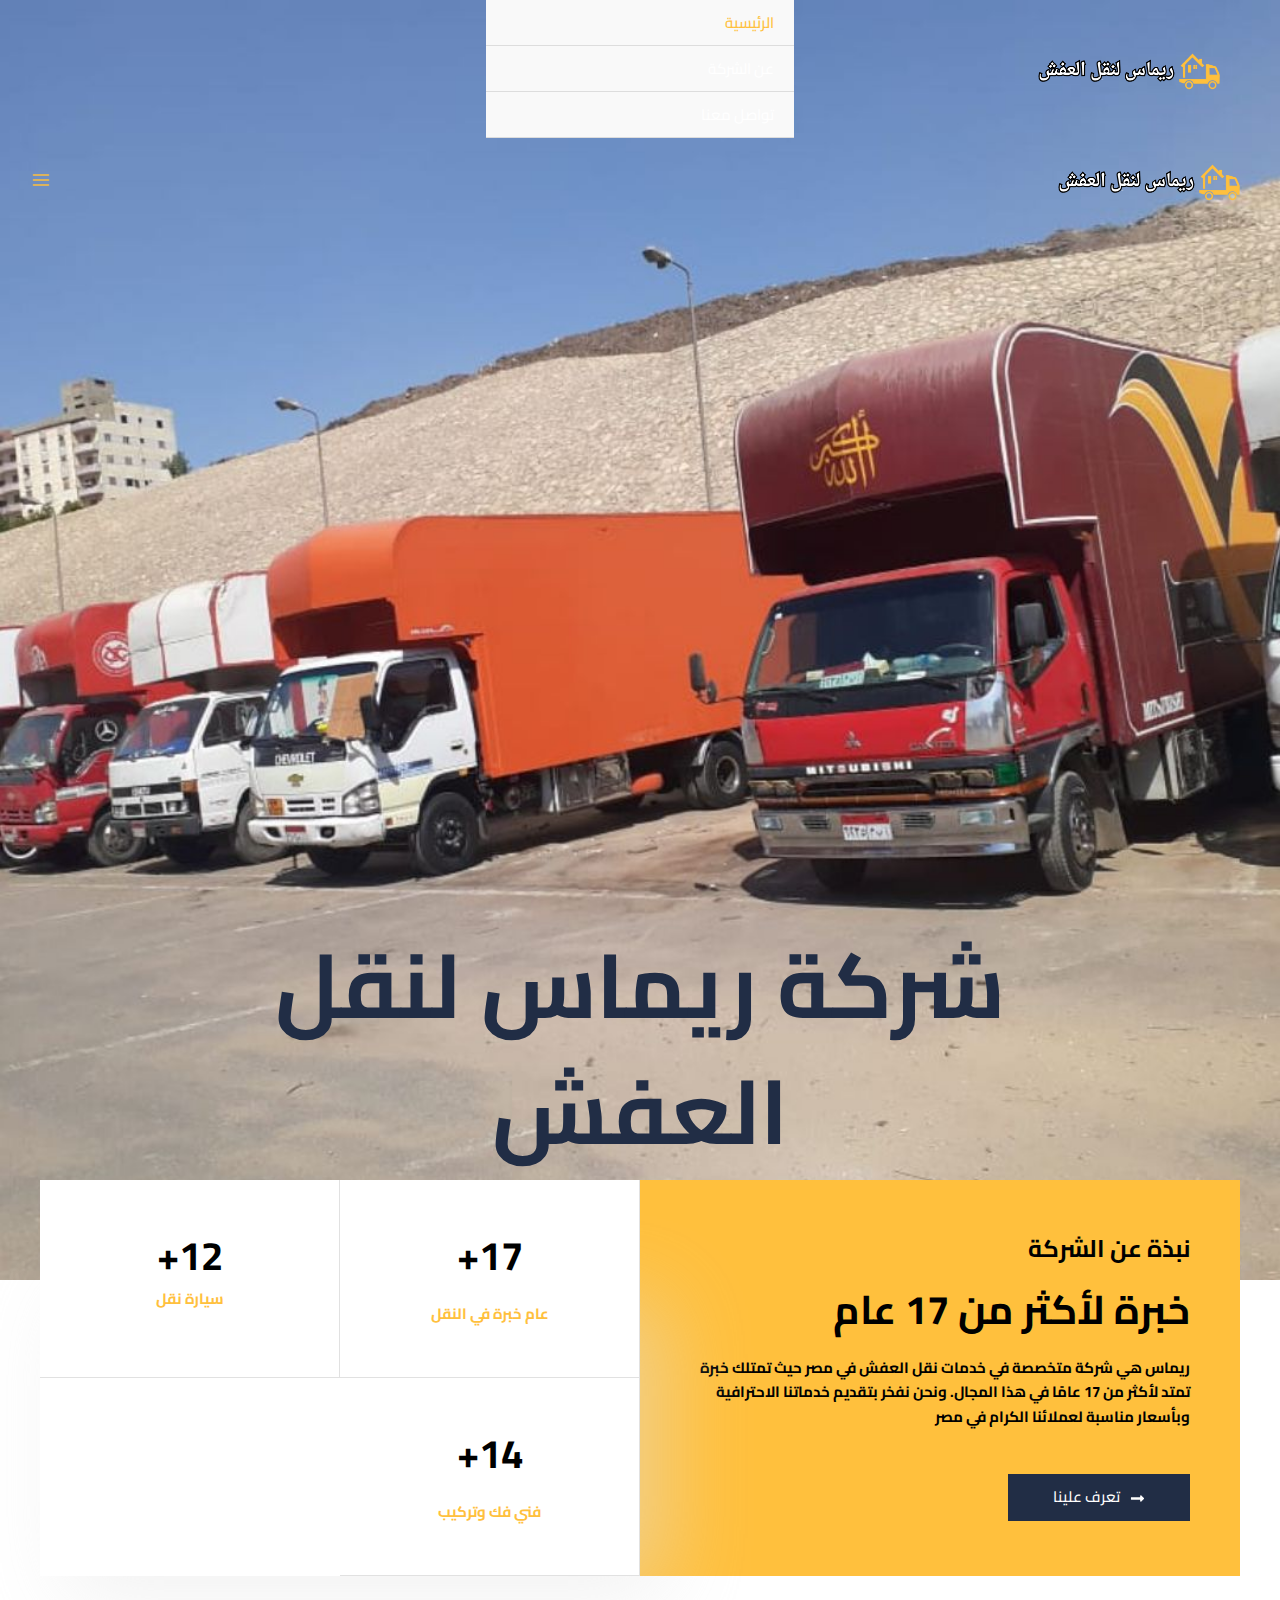
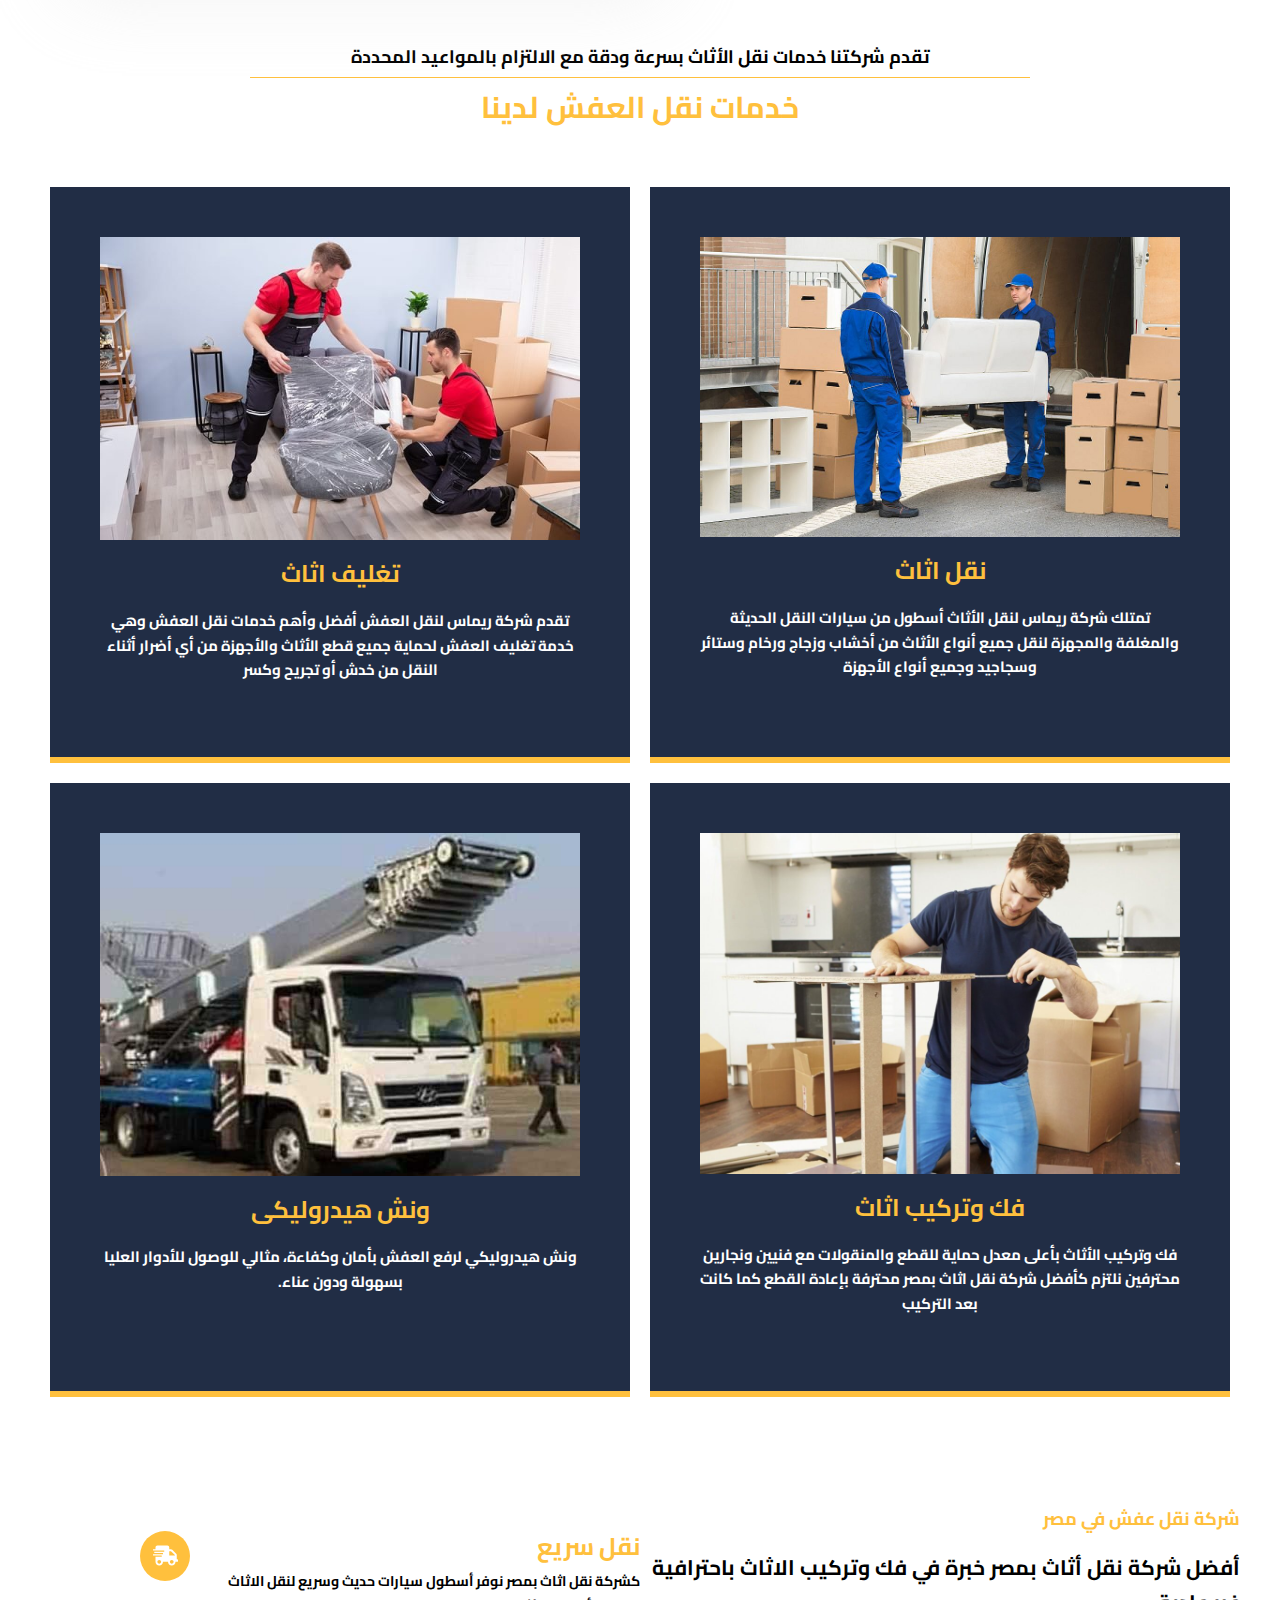
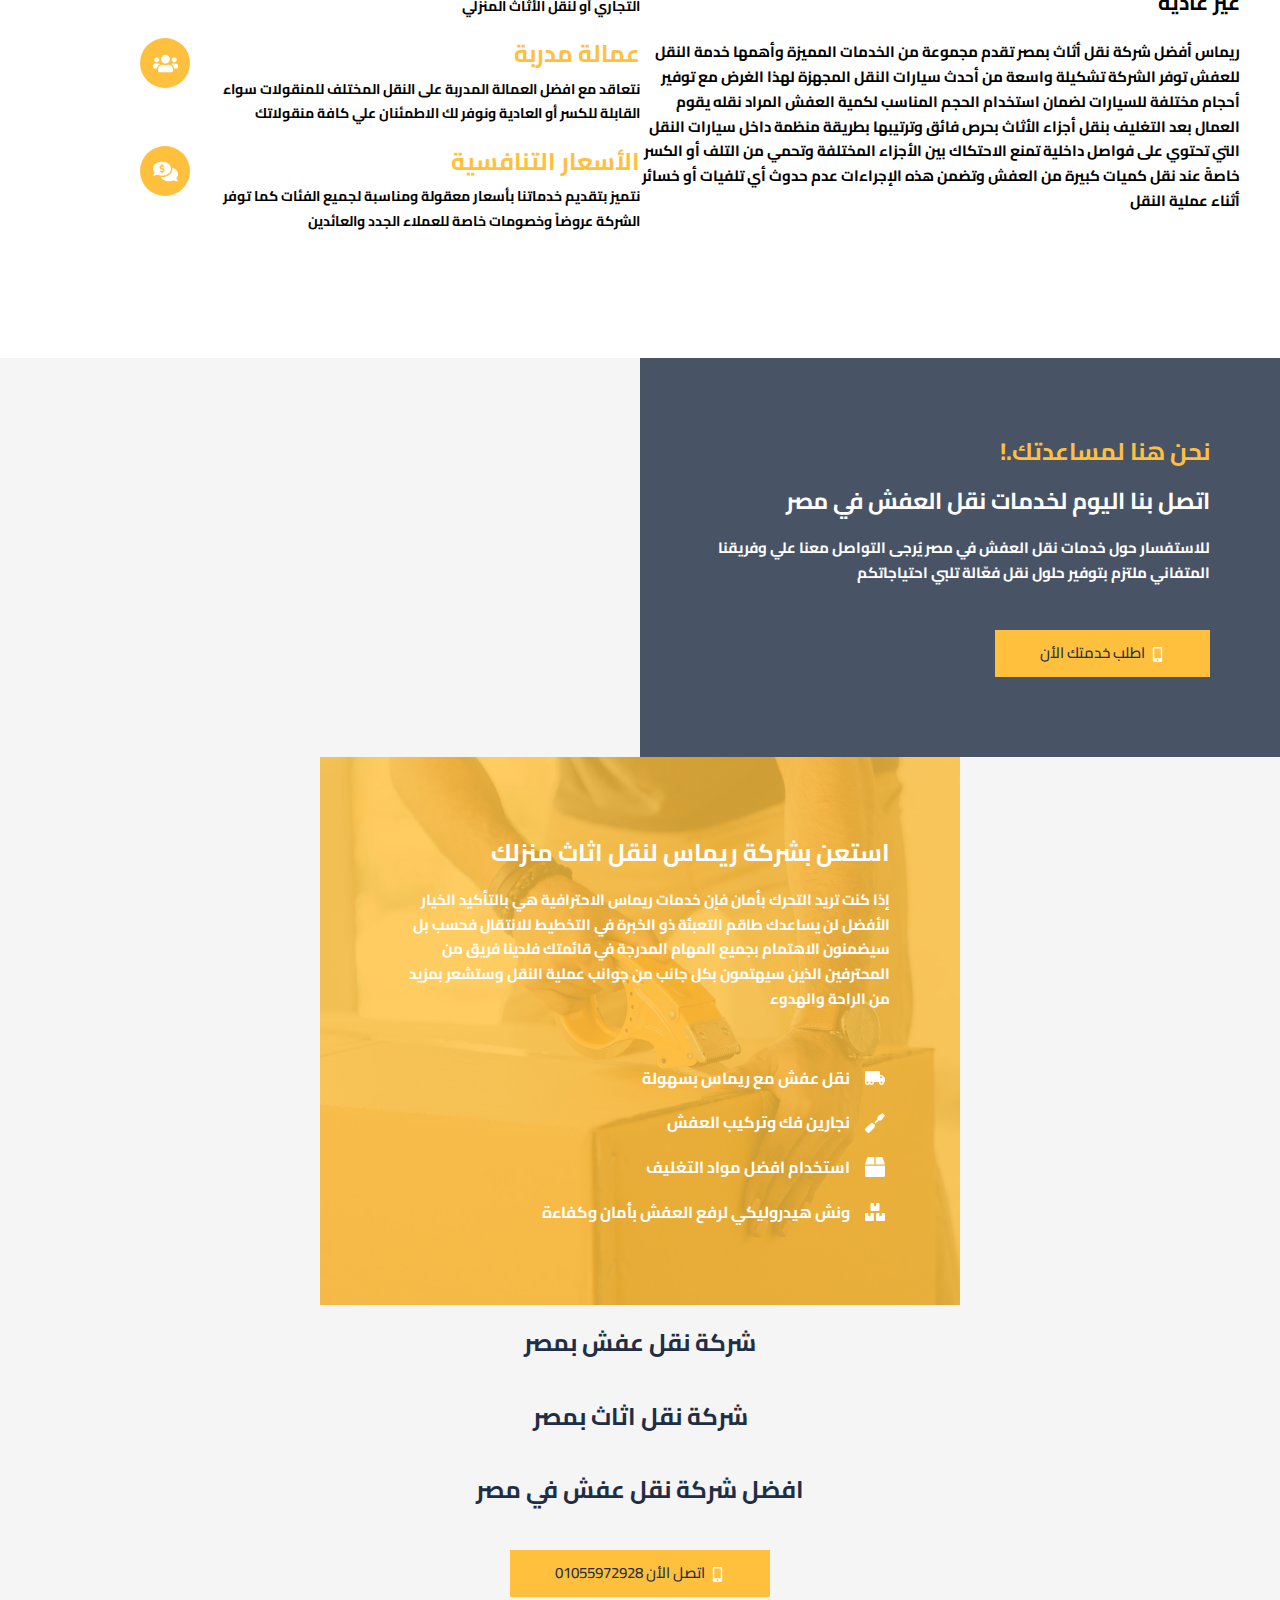
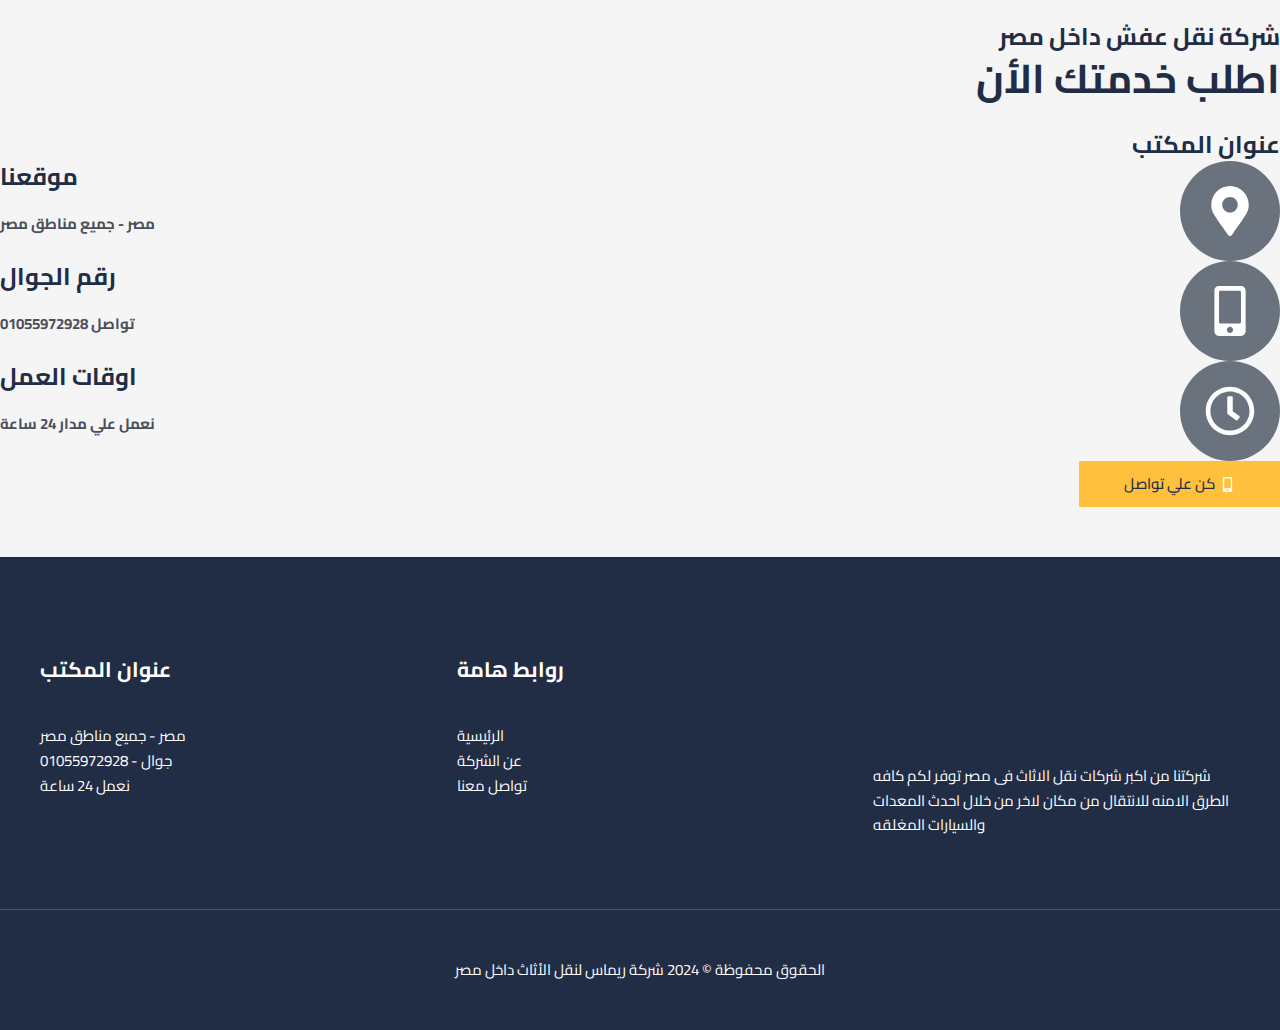
<file: index.htm>
﻿<!DOCTYPE html>
<html dir="rtl" lang="ar">
<head><!-- Google Tag Manager --> <script>(function(w,d,s,l,i){w[l]=w[l]||[];w[l].push({'gtm.start': new Date().getTime(),event:'gtm.js'});var f=d.getElementsByTagName(s)[0], j=d.createElement(s),dl=l!='dataLayer'?'&l='+l:'';j.async=true;j.src= 'https://www.googletagmanager.com/gtm.js?id='+i+dl;f.parentNode.insertBefore(j,f); })(window,document,'script','dataLayer','GTM-NPSNR7LH');</script> <!-- End Google Tag Manager -->
<meta charset="UTF-8">
<meta name="viewport" content="width=device-width, initial-scale=1">
	 <link rel="profile" href="https://gmpg.org/xfn/11"> 
	 <title>شركة ريماس لنقل الأثاث داخل مصر</title>
<meta name='robots' content='max-image-preview:large'>
<link rel='dns-prefetch' href='//fonts.googleapis.com'>
<link href="https://fonts.googleapis.com/css2?family=Cairo:wght@300;400;600;700;900&display=swap" rel="stylesheet">

<link href="https://cdn.jsdelivr.net/npm/bootstrap@5.3.0-alpha1/dist/css/bootstrap.min.css" rel="stylesheet">

<link rel="alternate" type="application/rss+xml" title="شركة ريماس لنقل الأثاث داخل مصر &laquo; الخلاصة" href="index-1.htm">
<link rel="alternate" type="application/rss+xml" title="شركة ريماس لنقل الأثاث داخل مصر &laquo; خلاصة التعليقات" href="index-2.htm">
<script>
window._wpemojiSettings = {"baseUrl":"https:\/\/s.w.org\/images\/core\/emoji\/15.0.3\/72x72\/","ext":".png","svgUrl":"https:\/\/s.w.org\/images\/core\/emoji\/15.0.3\/svg\/","svgExt":".svg","source":{"concatemoji":"https:\/\/futurehome-sa.net\/wp-includes\/js\/wp-emoji-release.min.js?ver=6.6.2"}};
/*! This file is auto-generated */
!function(i,n){var o,s,e;function c(e){try{var t={supportTests:e,timestamp:(new Date).valueOf()};sessionStorage.setItem(o,JSON.stringify(t))}catch(e){}}function p(e,t,n){e.clearRect(0,0,e.canvas.width,e.canvas.height),e.fillText(t,0,0);var t=new Uint32Array(e.getImageData(0,0,e.canvas.width,e.canvas.height).data),r=(e.clearRect(0,0,e.canvas.width,e.canvas.height),e.fillText(n,0,0),new Uint32Array(e.getImageData(0,0,e.canvas.width,e.canvas.height).data));return t.every(function(e,t){return e===r[t]})}function u(e,t,n){switch(t){case"flag":return n(e,"\ud83c\udff3\ufe0f\u200d\u26a7\ufe0f","\ud83c\udff3\ufe0f\u200b\u26a7\ufe0f")?!1:!n(e,"\ud83c\uddfa\ud83c\uddf3","\ud83c\uddfa\u200b\ud83c\uddf3")&&!n(e,"\ud83c\udff4\udb40\udc67\udb40\udc62\udb40\udc65\udb40\udc6e\udb40\udc67\udb40\udc7f","\ud83c\udff4\u200b\udb40\udc67\u200b\udb40\udc62\u200b\udb40\udc65\u200b\udb40\udc6e\u200b\udb40\udc67\u200b\udb40\udc7f");case"emoji":return!n(e,"\ud83d\udc26\u200d\u2b1b","\ud83d\udc26\u200b\u2b1b")}return!1}function f(e,t,n){var r="undefined"!=typeof WorkerGlobalScope&&self instanceof WorkerGlobalScope?new OffscreenCanvas(300,150):i.createElement("canvas"),a=r.getContext("2d",{willReadFrequently:!0}),o=(a.textBaseline="top",a.font="600 32px Arial",{});return e.forEach(function(e){o[e]=t(a,e,n)}),o}function t(e){var t=i.createElement("script");t.src=e,t.defer=!0,i.head.appendChild(t)}"undefined"!=typeof Promise&&(o="wpEmojiSettingsSupports",s=["flag","emoji"],n.supports={everything:!0,everythingExceptFlag:!0},e=new Promise(function(e){i.addEventListener("DOMContentLoaded",e,{once:!0})}),new Promise(function(t){var n=function(){try{var e=JSON.parse(sessionStorage.getItem(o));if("object"==typeof e&&"number"==typeof e.timestamp&&(new Date).valueOf()<e.timestamp+604800&&"object"==typeof e.supportTests)return e.supportTests}catch(e){}return null}();if(!n){if("undefined"!=typeof Worker&&"undefined"!=typeof OffscreenCanvas&&"undefined"!=typeof URL&&URL.createObjectURL&&"undefined"!=typeof Blob)try{var e="postMessage("+f.toString()+"("+[JSON.stringify(s),u.toString(),p.toString()].join(",")+"));",r=new Blob([e],{type:"text/javascript"}),a=new Worker(URL.createObjectURL(r),{name:"wpTestEmojiSupports"});return void(a.onmessage=function(e){c(n=e.data),a.terminate(),t(n)})}catch(e){}c(n=f(s,u,p))}t(n)}).then(function(e){for(var t in e)n.supports[t]=e[t],n.supports.everything=n.supports.everything&&n.supports[t],"flag"!==t&&(n.supports.everythingExceptFlag=n.supports.everythingExceptFlag&&n.supports[t]);n.supports.everythingExceptFlag=n.supports.everythingExceptFlag&&!n.supports.flag,n.DOMReady=!1,n.readyCallback=function(){n.DOMReady=!0}}).then(function(){return e}).then(function(){var e;n.supports.everything||(n.readyCallback(),(e=n.source||{}).concatemoji?t(e.concatemoji):e.wpemoji&&e.twemoji&&(t(e.twemoji),t(e.wpemoji)))}))}((window,document),window._wpemojiSettings);
</script>
<link rel='stylesheet' id='astra-theme-css-rtl-css' href='main.min-rtl.css?ver=4.7.3' media='all'>
<style id='astra-theme-css-inline-css'>
:root{--ast-post-nav-space:0;--ast-container-default-xlg-padding:6.67em;--ast-container-default-lg-padding:5.67em;--ast-container-default-slg-padding:4.34em;--ast-container-default-md-padding:3.34em;--ast-container-default-sm-padding:6.67em;--ast-container-default-xs-padding:2.4em;--ast-container-default-xxs-padding:1.4em;--ast-code-block-background:#EEEEEE;--ast-comment-inputs-background:#FAFAFA;--ast-normal-container-width:1200px;--ast-narrow-container-width:750px;--ast-blog-title-font-weight:normal;--ast-blog-meta-weight:inherit;}html{font-size:93.75%;}a,.page-title{color:var(--ast-global-color-5);}a:hover,a:focus{color:var(--ast-global-color-1);}body,button,input,select,textarea,.ast-button,.ast-custom-button{font-family:'Cairo',sans-serif;font-weight:400;font-size:15px;font-size:1rem;line-height:var(--ast-body-line-height,1.65em);}blockquote{color:var(--ast-global-color-3);}h1,.entry-content h1,h2,.entry-content h2,h3,.entry-content h3,h4,.entry-content h4,h5,.entry-content h5,h6,.entry-content h6,.site-title,.site-title a{font-family:'Cairo',sans-serif;font-weight:700;}.site-title{font-size:35px;font-size:2.3333333333333rem;display:none;}header .custom-logo-link img{max-width:115px;}.astra-logo-svg{width:115px;}.site-header .site-description{font-size:15px;font-size:1rem;display:none;}.entry-title{font-size:26px;font-size:1.7333333333333rem;}.archive .ast-article-post .ast-article-inner,.blog .ast-article-post .ast-article-inner,.archive .ast-article-post .ast-article-inner:hover,.blog .ast-article-post .ast-article-inner:hover{overflow:hidden;}h1,.entry-content h1{font-size:90px;font-size:6rem;font-weight:700;font-family:'Cairo',sans-serif;line-height:1.4em;text-transform:uppercase;}h2,.entry-content h2{font-size:40px;font-size:2.6666666666667rem;font-weight:700;font-family:'Cairo',sans-serif;line-height:1.3em;}h3,.entry-content h3{font-size:24px;font-size:1.6rem;font-weight:700;font-family:'Cairo',sans-serif;line-height:1.3em;}h4,.entry-content h4{font-size:24px;font-size:1.6rem;line-height:1.2em;font-weight:700;font-family:'Cairo',sans-serif;}h5,.entry-content h5{font-size:20px;font-size:1.3333333333333rem;line-height:1.2em;font-weight:700;font-family:'Cairo',sans-serif;}h6,.entry-content h6{font-size:16px;font-size:1.0666666666667rem;line-height:1.25em;font-weight:700;font-family:'Cairo',sans-serif;}::selection{background-color:var(--ast-global-color-0);color:#000000;}body,h1,.entry-title a,.entry-content h1,h2,.entry-content h2,h3,.entry-content h3,h4,.entry-content h4,h5,.entry-content h5,h6,.entry-content h6{color:var(--ast-global-color-3);}.tagcloud a:hover,.tagcloud a:focus,.tagcloud a.current-item{color:#000000;border-color:var(--ast-global-color-5);background-color:var(--ast-global-color-5);}input:focus,input[type="text"]:focus,input[type="email"]:focus,input[type="url"]:focus,input[type="password"]:focus,input[type="reset"]:focus,input[type="search"]:focus,textarea:focus{border-color:var(--ast-global-color-5);}input[type="radio"]:checked,input[type=reset],input[type="checkbox"]:checked,input[type="checkbox"]:hover:checked,input[type="checkbox"]:focus:checked,input[type=range]::-webkit-slider-thumb{border-color:var(--ast-global-color-5);background-color:var(--ast-global-color-5);box-shadow:none;}.site-footer a:hover + .post-count,.site-footer a:focus + .post-count{background:var(--ast-global-color-5);border-color:var(--ast-global-color-5);}.single .nav-links .nav-previous,.single .nav-links .nav-next{color:var(--ast-global-color-5);}.entry-meta,.entry-meta *{line-height:1.45;color:var(--ast-global-color-5);}.entry-meta a:not(.ast-button):hover,.entry-meta a:not(.ast-button):hover *,.entry-meta a:not(.ast-button):focus,.entry-meta a:not(.ast-button):focus *,.page-links > .page-link,.page-links .page-link:hover,.post-navigation a:hover{color:var(--ast-global-color-1);}#cat option,.secondary .calendar_wrap thead a,.secondary .calendar_wrap thead a:visited{color:var(--ast-global-color-5);}.secondary .calendar_wrap #today,.ast-progress-val span{background:var(--ast-global-color-5);}.secondary a:hover + .post-count,.secondary a:focus + .post-count{background:var(--ast-global-color-5);border-color:var(--ast-global-color-5);}.calendar_wrap #today > a{color:#000000;}.page-links .page-link,.single .post-navigation a{color:var(--ast-global-color-5);}.ast-search-menu-icon .search-form button.search-submit{padding:0 4px;}.ast-search-menu-icon form.search-form{padding-right:0;}.ast-search-menu-icon.slide-search input.search-field{width:0;}.ast-header-search .ast-search-menu-icon.ast-dropdown-active .search-form,.ast-header-search .ast-search-menu-icon.ast-dropdown-active .search-field:focus{transition:all 0.2s;}.search-form input.search-field:focus{outline:none;}.ast-archive-title{color:var(--ast-global-color-2);}.wp-block-latest-posts > li > a{color:var(--ast-global-color-2);}.widget-title,.widget .wp-block-heading{font-size:21px;font-size:1.4rem;color:var(--ast-global-color-2);}.ast-search-menu-icon.slide-search a:focus-visible:focus-visible,.astra-search-icon:focus-visible,#close:focus-visible,a:focus-visible,.ast-menu-toggle:focus-visible,.site .skip-link:focus-visible,.wp-block-loginout input:focus-visible,.wp-block-search.wp-block-search__button-inside .wp-block-search__inside-wrapper,.ast-header-navigation-arrow:focus-visible,.woocommerce .wc-proceed-to-checkout > .checkout-button:focus-visible,.woocommerce .woocommerce-MyAccount-navigation ul li a:focus-visible,.ast-orders-table__row .ast-orders-table__cell:focus-visible,.woocommerce .woocommerce-order-details .order-again > .button:focus-visible,.woocommerce .woocommerce-message a.button.wc-forward:focus-visible,.woocommerce #minus_qty:focus-visible,.woocommerce #plus_qty:focus-visible,a#ast-apply-coupon:focus-visible,.woocommerce .woocommerce-info a:focus-visible,.woocommerce .astra-shop-summary-wrap a:focus-visible,.woocommerce a.wc-forward:focus-visible,#ast-apply-coupon:focus-visible,.woocommerce-js .woocommerce-mini-cart-item a.remove:focus-visible,#close:focus-visible,.button.search-submit:focus-visible,#search_submit:focus,.normal-search:focus-visible,.ast-header-account-wrap:focus-visible{outline-style:dotted;outline-color:inherit;outline-width:thin;}input:focus,input[type="text"]:focus,input[type="email"]:focus,input[type="url"]:focus,input[type="password"]:focus,input[type="reset"]:focus,input[type="search"]:focus,input[type="number"]:focus,textarea:focus,.wp-block-search__input:focus,[data-section="section-header-mobile-trigger"] .ast-button-wrap .ast-mobile-menu-trigger-minimal:focus,.ast-mobile-popup-drawer.active .menu-toggle-close:focus,.woocommerce-ordering select.orderby:focus,#ast-scroll-top:focus,#coupon_code:focus,.woocommerce-page #comment:focus,.woocommerce #reviews #respond input#submit:focus,.woocommerce a.add_to_cart_button:focus,.woocommerce .button.single_add_to_cart_button:focus,.woocommerce .woocommerce-cart-form button:focus,.woocommerce .woocommerce-cart-form__cart-item .quantity .qty:focus,.woocommerce .woocommerce-billing-fields .woocommerce-billing-fields__field-wrapper .woocommerce-input-wrapper > .input-text:focus,.woocommerce #order_comments:focus,.woocommerce #place_order:focus,.woocommerce .woocommerce-address-fields .woocommerce-address-fields__field-wrapper .woocommerce-input-wrapper > .input-text:focus,.woocommerce .woocommerce-MyAccount-content form button:focus,.woocommerce .woocommerce-MyAccount-content .woocommerce-EditAccountForm .woocommerce-form-row .woocommerce-Input.input-text:focus,.woocommerce .ast-woocommerce-container .woocommerce-pagination ul.page-numbers li a:focus,body #content .woocommerce form .form-row .select2-container--default .select2-selection--single:focus,#ast-coupon-code:focus,.woocommerce.woocommerce-js .quantity input[type=number]:focus,.woocommerce-js .woocommerce-mini-cart-item .quantity input[type=number]:focus,.woocommerce p#ast-coupon-trigger:focus{border-style:dotted;border-color:inherit;border-width:thin;}input{outline:none;}.ast-logo-title-inline .site-logo-img{padding-right:1em;}.site-logo-img img{ transition:all 0.2s linear;}body .ast-oembed-container *{position:absolute;top:0;width:100%;height:100%;right:0;}body .wp-block-embed-pocket-casts .ast-oembed-container *{position:unset;}.ast-single-post-featured-section + article {margin-top: 2em;}.site-content .ast-single-post-featured-section img {width: 100%;overflow: hidden;object-fit: cover;}.site > .ast-single-related-posts-container {margin-top: 0;}@media (min-width: 922px) {.ast-desktop .ast-container--narrow {max-width: var(--ast-narrow-container-width);margin: 0 auto;}}.ast-page-builder-template .hentry {margin: 0;}.ast-page-builder-template .site-content > .ast-container {max-width: 100%;padding: 0;}.ast-page-builder-template .site .site-content #primary {padding: 0;margin: 0;}.ast-page-builder-template .no-results {text-align: center;margin: 4em auto;}.ast-page-builder-template .ast-pagination {padding: 2em;}.ast-page-builder-template .entry-header.ast-no-title.ast-no-thumbnail {margin-top: 0;}.ast-page-builder-template .entry-header.ast-header-without-markup {margin-top: 0;margin-bottom: 0;}.ast-page-builder-template .entry-header.ast-no-title.ast-no-meta {margin-bottom: 0;}.ast-page-builder-template.single .post-navigation {padding-bottom: 2em;}.ast-page-builder-template.single-post .site-content > .ast-container {max-width: 100%;}.ast-page-builder-template .entry-header {margin-top: 4em;margin-left: auto;margin-right: auto;padding-left: 20px;padding-right: 20px;}.single.ast-page-builder-template .entry-header {padding-left: 20px;padding-right: 20px;}.ast-page-builder-template .ast-archive-description {margin: 4em auto 0;padding-left: 20px;padding-right: 20px;}@media (max-width:921.9px){#ast-desktop-header{display:none;}}@media (min-width:922px){#ast-mobile-header{display:none;}}.wp-block-buttons.aligncenter{justify-content:center;}@media (max-width:921px){.ast-theme-transparent-header #primary,.ast-theme-transparent-header #secondary{padding:0;}}@media (max-width:921px){.ast-plain-container.ast-no-sidebar #primary{padding:0;}}.ast-plain-container.ast-no-sidebar #primary{margin-top:0;margin-bottom:0;}.wp-block-button.is-style-outline .wp-block-button__link{border-color:var(--ast-global-color-0);border-top-width:0px;border-right-width:0px;border-bottom-width:0px;border-left-width:0px;}div.wp-block-button.is-style-outline > .wp-block-button__link:not(.has-text-color),div.wp-block-button.wp-block-button__link.is-style-outline:not(.has-text-color){color:var(--ast-global-color-0);}.wp-block-button.is-style-outline .wp-block-button__link:hover,.wp-block-buttons .wp-block-button.is-style-outline .wp-block-button__link:focus,.wp-block-buttons .wp-block-button.is-style-outline > .wp-block-button__link:not(.has-text-color):hover,.wp-block-buttons .wp-block-button.wp-block-button__link.is-style-outline:not(.has-text-color):hover{color:var(--ast-global-color-2);background-color:var(--ast-global-color-1);border-color:var(--ast-global-color-1);}.post-page-numbers.current .page-link,.ast-pagination .page-numbers.current{color:#000000;border-color:var(--ast-global-color-0);background-color:var(--ast-global-color-0);}.wp-block-button.is-style-outline .wp-block-button__link{border-top-width:0px;border-right-width:0px;border-bottom-width:0px;border-left-width:0px;}.wp-block-button.is-style-outline .wp-block-button__link.wp-element-button,.ast-outline-button{border-color:var(--ast-global-color-0);font-family:inherit;font-weight:500;line-height:1em;border-top-left-radius:0px;border-top-right-radius:0px;border-bottom-right-radius:0px;border-bottom-left-radius:0px;}.wp-block-buttons .wp-block-button.is-style-outline > .wp-block-button__link:not(.has-text-color),.wp-block-buttons .wp-block-button.wp-block-button__link.is-style-outline:not(.has-text-color),.ast-outline-button{color:var(--ast-global-color-0);}.wp-block-button.is-style-outline .wp-block-button__link:hover,.wp-block-buttons .wp-block-button.is-style-outline .wp-block-button__link:focus,.wp-block-buttons .wp-block-button.is-style-outline > .wp-block-button__link:not(.has-text-color):hover,.wp-block-buttons .wp-block-button.wp-block-button__link.is-style-outline:not(.has-text-color):hover,.ast-outline-button:hover,.ast-outline-button:focus,.wp-block-uagb-buttons-child .uagb-buttons-repeater.ast-outline-button:hover,.wp-block-uagb-buttons-child .uagb-buttons-repeater.ast-outline-button:focus{color:var(--ast-global-color-2);background-color:var(--ast-global-color-1);border-color:var(--ast-global-color-1);}.wp-block-button .wp-block-button__link.wp-element-button.is-style-outline:not(.has-background),.wp-block-button.is-style-outline>.wp-block-button__link.wp-element-button:not(.has-background),.ast-outline-button{background-color:var(--ast-global-color-0);}.entry-content[ast-blocks-layout] > figure{margin-bottom:1em;}h1.widget-title{font-weight:700;}h2.widget-title{font-weight:700;}h3.widget-title{font-weight:700;}@media (max-width:921px){.ast-separate-container #primary,.ast-separate-container #secondary{padding:1.5em 0;}#primary,#secondary{padding:1.5em 0;margin:0;}.ast-left-sidebar #content > .ast-container{display:flex;flex-direction:column-reverse;width:100%;}.ast-separate-container .ast-article-post,.ast-separate-container .ast-article-single{padding:1.5em 2.14em;}.ast-author-box img.avatar{margin:20px 0 0 0;}}@media (min-width:922px){.ast-separate-container.ast-right-sidebar #primary,.ast-separate-container.ast-left-sidebar #primary{border:0;}.search-no-results.ast-separate-container #primary{margin-bottom:4em;}}.elementor-button-wrapper .elementor-button{border-style:solid;text-decoration:none;border-top-width:0px;border-right-width:0px;border-left-width:0px;border-bottom-width:0px;}body .elementor-button.elementor-size-sm,body .elementor-button.elementor-size-xs,body .elementor-button.elementor-size-md,body .elementor-button.elementor-size-lg,body .elementor-button.elementor-size-xl,body .elementor-button{border-top-left-radius:0px;border-top-right-radius:0px;border-bottom-right-radius:0px;border-bottom-left-radius:0px;padding-top:15px;padding-right:45px;padding-bottom:15px;padding-left:45px;}.elementor-button-wrapper .elementor-button{border-color:var(--ast-global-color-0);background-color:var(--ast-global-color-0);}.elementor-button-wrapper .elementor-button:hover,.elementor-button-wrapper .elementor-button:focus{color:var(--ast-global-color-2);background-color:var(--ast-global-color-1);border-color:var(--ast-global-color-1);}.wp-block-button .wp-block-button__link ,.elementor-button-wrapper .elementor-button,.elementor-button-wrapper .elementor-button:visited{color:var(--ast-global-color-2);}.elementor-button-wrapper .elementor-button{font-weight:500;line-height:1em;text-transform:uppercase;}.wp-block-button .wp-block-button__link:hover,.wp-block-button .wp-block-button__link:focus{color:var(--ast-global-color-2);background-color:var(--ast-global-color-1);border-color:var(--ast-global-color-1);}.elementor-widget-heading h1.elementor-heading-title{line-height:1.4em;}.elementor-widget-heading h2.elementor-heading-title{line-height:1.3em;}.elementor-widget-heading h3.elementor-heading-title{line-height:1.3em;}.elementor-widget-heading h4.elementor-heading-title{line-height:1.2em;}.elementor-widget-heading h5.elementor-heading-title{line-height:1.2em;}.elementor-widget-heading h6.elementor-heading-title{line-height:1.25em;}.wp-block-button .wp-block-button__link,.wp-block-search .wp-block-search__button,body .wp-block-file .wp-block-file__button{border-style:solid;border-top-width:0px;border-right-width:0px;border-left-width:0px;border-bottom-width:0px;border-color:var(--ast-global-color-0);background-color:var(--ast-global-color-0);color:var(--ast-global-color-2);font-family:inherit;font-weight:500;line-height:1em;text-transform:uppercase;border-top-left-radius:0px;border-top-right-radius:0px;border-bottom-right-radius:0px;border-bottom-left-radius:0px;padding-top:15px;padding-right:45px;padding-bottom:15px;padding-left:45px;}.menu-toggle,button,.ast-button,.ast-custom-button,.button,input#submit,input[type="button"],input[type="submit"],input[type="reset"],form[CLASS*="wp-block-search__"].wp-block-search .wp-block-search__inside-wrapper .wp-block-search__button,body .wp-block-file .wp-block-file__button,.woocommerce-js a.button,.woocommerce button.button,.woocommerce .woocommerce-message a.button,.woocommerce #respond input#submit.alt,.woocommerce input.button.alt,.woocommerce input.button,.woocommerce input.button:disabled,.woocommerce input.button:disabled[disabled],.woocommerce input.button:disabled:hover,.woocommerce input.button:disabled[disabled]:hover,.woocommerce #respond input#submit,.woocommerce button.button.alt.disabled,.wc-block-grid__products .wc-block-grid__product .wp-block-button__link,.wc-block-grid__product-onsale,[CLASS*="wc-block"] button,.woocommerce-js .astra-cart-drawer .astra-cart-drawer-content .woocommerce-mini-cart__buttons .button:not(.checkout):not(.ast-continue-shopping),.woocommerce-js .astra-cart-drawer .astra-cart-drawer-content .woocommerce-mini-cart__buttons a.checkout,.woocommerce button.button.alt.disabled.wc-variation-selection-needed,[CLASS*="wc-block"] .wc-block-components-button{border-style:solid;border-top-width:0px;border-right-width:0px;border-left-width:0px;border-bottom-width:0px;color:var(--ast-global-color-2);border-color:var(--ast-global-color-0);background-color:var(--ast-global-color-0);padding-top:15px;padding-right:45px;padding-bottom:15px;padding-left:45px;font-family:inherit;font-weight:500;line-height:1em;text-transform:uppercase;border-top-left-radius:0px;border-top-right-radius:0px;border-bottom-right-radius:0px;border-bottom-left-radius:0px;}button:focus,.menu-toggle:hover,button:hover,.ast-button:hover,.ast-custom-button:hover .button:hover,.ast-custom-button:hover ,input[type=reset]:hover,input[type=reset]:focus,input#submit:hover,input#submit:focus,input[type="button"]:hover,input[type="button"]:focus,input[type="submit"]:hover,input[type="submit"]:focus,form[CLASS*="wp-block-search__"].wp-block-search .wp-block-search__inside-wrapper .wp-block-search__button:hover,form[CLASS*="wp-block-search__"].wp-block-search .wp-block-search__inside-wrapper .wp-block-search__button:focus,body .wp-block-file .wp-block-file__button:hover,body .wp-block-file .wp-block-file__button:focus,.woocommerce-js a.button:hover,.woocommerce button.button:hover,.woocommerce .woocommerce-message a.button:hover,.woocommerce #respond input#submit:hover,.woocommerce #respond input#submit.alt:hover,.woocommerce input.button.alt:hover,.woocommerce input.button:hover,.woocommerce button.button.alt.disabled:hover,.wc-block-grid__products .wc-block-grid__product .wp-block-button__link:hover,[CLASS*="wc-block"] button:hover,.woocommerce-js .astra-cart-drawer .astra-cart-drawer-content .woocommerce-mini-cart__buttons .button:not(.checkout):not(.ast-continue-shopping):hover,.woocommerce-js .astra-cart-drawer .astra-cart-drawer-content .woocommerce-mini-cart__buttons a.checkout:hover,.woocommerce button.button.alt.disabled.wc-variation-selection-needed:hover,[CLASS*="wc-block"] .wc-block-components-button:hover,[CLASS*="wc-block"] .wc-block-components-button:focus{color:var(--ast-global-color-2);background-color:var(--ast-global-color-1);border-color:var(--ast-global-color-1);}@media (max-width:921px){.ast-mobile-header-stack .main-header-bar .ast-search-menu-icon{display:inline-block;}.ast-header-break-point.ast-header-custom-item-outside .ast-mobile-header-stack .main-header-bar .ast-search-icon{margin:0;}.ast-comment-avatar-wrap img{max-width:2.5em;}.ast-comment-meta{padding:0 1.8888em 1.3333em;}.ast-separate-container .ast-comment-list li.depth-1{padding:1.5em 2.14em;}.ast-separate-container .comment-respond{padding:2em 2.14em;}}@media (min-width:544px){.ast-container{max-width:100%;}}@media (max-width:544px){.ast-separate-container .ast-article-post,.ast-separate-container .ast-article-single,.ast-separate-container .comments-title,.ast-separate-container .ast-archive-description{padding:1.5em 1em;}.ast-separate-container #content .ast-container{padding-left:0.54em;padding-right:0.54em;}.ast-separate-container .ast-comment-list .bypostauthor{padding:.5em;}.ast-search-menu-icon.ast-dropdown-active .search-field{width:170px;}} #ast-mobile-header .ast-site-header-cart-li a{pointer-events:none;} #ast-desktop-header .ast-site-header-cart-li a{pointer-events:none;}body,.ast-separate-container{background-color:var(--ast-global-color-4);background-image:none;}@media (max-width:921px){.site-title{display:none;}.site-header .site-description{display:none;}h1,.entry-content h1{font-size:60px;}h2,.entry-content h2{font-size:35px;}h3,.entry-content h3{font-size:22px;}}@media (max-width:544px){.site-title{display:none;}.site-header .site-description{display:none;}h1,.entry-content h1{font-size:35px;}h2,.entry-content h2{font-size:30px;}h3,.entry-content h3{font-size:20px;}}@media (max-width:921px){html{font-size:85.5%;}}@media (max-width:544px){html{font-size:85.5%;}}@media (min-width:922px){.ast-container{max-width:1240px;}}@media (min-width:922px){.site-content .ast-container{display:flex;}}@media (max-width:921px){.site-content .ast-container{flex-direction:column;}}@media (min-width:922px){.main-header-menu .sub-menu .menu-item.ast-left-align-sub-menu:hover > .sub-menu,.main-header-menu .sub-menu .menu-item.ast-left-align-sub-menu.focus > .sub-menu{margin-left:-0px;}}.ast-theme-transparent-header [data-section="section-header-mobile-trigger"] .ast-button-wrap .ast-mobile-menu-trigger-minimal{background:transparent;}.site .comments-area{padding-bottom:3em;}.wp-block-file {display: flex;align-items: center;flex-wrap: wrap;justify-content: space-between;}.wp-block-pullquote {border: none;}.wp-block-pullquote blockquote::before {content: "\201D";font-family: "Helvetica",sans-serif;display: flex;transform: rotate( 180deg );font-size: 6rem;font-style: normal;line-height: 1;font-weight: bold;align-items: center;justify-content: center;}.has-text-align-right > blockquote::before {justify-content: flex-start;}.has-text-align-left > blockquote::before {justify-content: flex-end;}figure.wp-block-pullquote.is-style-solid-color blockquote {max-width: 100%;text-align: inherit;}html body {--wp--custom--ast-default-block-top-padding: 3em;--wp--custom--ast-default-block-right-padding: 3em;--wp--custom--ast-default-block-bottom-padding: 3em;--wp--custom--ast-default-block-left-padding: 3em;--wp--custom--ast-container-width: 1200px;--wp--custom--ast-content-width-size: 1200px;--wp--custom--ast-wide-width-size: calc(1200px + var(--wp--custom--ast-default-block-left-padding) + var(--wp--custom--ast-default-block-right-padding));}.ast-narrow-container {--wp--custom--ast-content-width-size: 750px;--wp--custom--ast-wide-width-size: 750px;}@media(max-width: 921px) {html body {--wp--custom--ast-default-block-top-padding: 3em;--wp--custom--ast-default-block-right-padding: 2em;--wp--custom--ast-default-block-bottom-padding: 3em;--wp--custom--ast-default-block-left-padding: 2em;}}@media(max-width: 544px) {html body {--wp--custom--ast-default-block-top-padding: 3em;--wp--custom--ast-default-block-right-padding: 1.5em;--wp--custom--ast-default-block-bottom-padding: 3em;--wp--custom--ast-default-block-left-padding: 1.5em;}}.entry-content > .wp-block-group,.entry-content > .wp-block-cover,.entry-content > .wp-block-columns {padding-top: var(--wp--custom--ast-default-block-top-padding);padding-right: var(--wp--custom--ast-default-block-right-padding);padding-bottom: var(--wp--custom--ast-default-block-bottom-padding);padding-left: var(--wp--custom--ast-default-block-left-padding);}.ast-plain-container.ast-no-sidebar .entry-content > .alignfull,.ast-page-builder-template .ast-no-sidebar .entry-content > .alignfull {margin-left: calc( -50vw + 50%);margin-right: calc( -50vw + 50%);max-width: 100vw;width: 100vw;}.ast-plain-container.ast-no-sidebar .entry-content .alignfull .alignfull,.ast-page-builder-template.ast-no-sidebar .entry-content .alignfull .alignfull,.ast-plain-container.ast-no-sidebar .entry-content .alignfull .alignwide,.ast-page-builder-template.ast-no-sidebar .entry-content .alignfull .alignwide,.ast-plain-container.ast-no-sidebar .entry-content .alignwide .alignfull,.ast-page-builder-template.ast-no-sidebar .entry-content .alignwide .alignfull,.ast-plain-container.ast-no-sidebar .entry-content .alignwide .alignwide,.ast-page-builder-template.ast-no-sidebar .entry-content .alignwide .alignwide,.ast-plain-container.ast-no-sidebar .entry-content .wp-block-column .alignfull,.ast-page-builder-template.ast-no-sidebar .entry-content .wp-block-column .alignfull,.ast-plain-container.ast-no-sidebar .entry-content .wp-block-column .alignwide,.ast-page-builder-template.ast-no-sidebar .entry-content .wp-block-column .alignwide {margin-left: auto;margin-right: auto;width: 100%;}[ast-blocks-layout] .wp-block-separator:not(.is-style-dots) {height: 0;}[ast-blocks-layout] .wp-block-separator {margin: 20px auto;}[ast-blocks-layout] .wp-block-separator:not(.is-style-wide):not(.is-style-dots) {max-width: 100px;}[ast-blocks-layout] .wp-block-separator.has-background {padding: 0;}.entry-content[ast-blocks-layout] > * {max-width: var(--wp--custom--ast-content-width-size);margin-left: auto;margin-right: auto;}.entry-content[ast-blocks-layout] > .alignwide {max-width: var(--wp--custom--ast-wide-width-size);}.entry-content[ast-blocks-layout] .alignfull {max-width: none;}.entry-content .wp-block-columns {margin-bottom: 0;}blockquote {margin: 1.5em;border-color: rgba(0,0,0,0.05);}.wp-block-quote:not(.has-text-align-right):not(.has-text-align-center) {border-right: 5px solid rgba(0,0,0,0.05);}.has-text-align-right > blockquote,blockquote.has-text-align-right {border-left: 5px solid rgba(0,0,0,0.05);}.has-text-align-left > blockquote,blockquote.has-text-align-left {border-right: 5px solid rgba(0,0,0,0.05);}.wp-block-site-tagline,.wp-block-latest-posts .read-more {margin-top: 15px;}.wp-block-loginout p label {display: block;}.wp-block-loginout p:not(.login-remember):not(.login-submit) input {width: 100%;}.wp-block-loginout input:focus {border-color: transparent;}.wp-block-loginout input:focus {outline: thin dotted;}.entry-content .wp-block-media-text .wp-block-media-text__content {padding: 0 0 0 8%;}.entry-content .wp-block-media-text.has-media-on-the-right .wp-block-media-text__content {padding: 0 8% 0 0;}.entry-content .wp-block-media-text.has-background .wp-block-media-text__content {padding: 8%;}.entry-content .wp-block-cover:not([class*="background-color"]) .wp-block-cover__inner-container,.entry-content .wp-block-cover:not([class*="background-color"]) .wp-block-cover-image-text,.entry-content .wp-block-cover:not([class*="background-color"]) .wp-block-cover-text,.entry-content .wp-block-cover-image:not([class*="background-color"]) .wp-block-cover__inner-container,.entry-content .wp-block-cover-image:not([class*="background-color"]) .wp-block-cover-image-text,.entry-content .wp-block-cover-image:not([class*="background-color"]) .wp-block-cover-text {color: var(--ast-global-color-5);}.wp-block-loginout .login-remember input {width: 1.1rem;height: 1.1rem;margin: 0 5px 4px 0;vertical-align: middle;}.wp-block-latest-posts > li > *:first-child,.wp-block-latest-posts:not(.is-grid) > li:first-child {margin-top: 0;}.entry-content .wp-block-buttons,.entry-content .wp-block-uagb-buttons {margin-bottom: 1.5em;}.wp-block-search__inside-wrapper .wp-block-search__input {padding: 0 10px;color: var(--ast-global-color-3);background: var(--ast-global-color-5);border-color: var(--ast-border-color);}.wp-block-latest-posts .read-more {margin-bottom: 1.5em;}.wp-block-search__no-button .wp-block-search__inside-wrapper .wp-block-search__input {padding-top: 5px;padding-bottom: 5px;}.wp-block-latest-posts .wp-block-latest-posts__post-date,.wp-block-latest-posts .wp-block-latest-posts__post-author {font-size: 1rem;}.wp-block-latest-posts > li > *,.wp-block-latest-posts:not(.is-grid) > li {margin-top: 12px;margin-bottom: 12px;}.ast-page-builder-template .entry-content[ast-blocks-layout] > *,.ast-page-builder-template .entry-content[ast-blocks-layout] > .alignfull > * {max-width: none;}.ast-page-builder-template .entry-content[ast-blocks-layout] > .alignwide > * {max-width: var(--wp--custom--ast-wide-width-size);}.ast-page-builder-template .entry-content[ast-blocks-layout] > .inherit-container-width > *,.ast-page-builder-template .entry-content[ast-blocks-layout] > * > *,.entry-content[ast-blocks-layout] > .wp-block-cover .wp-block-cover__inner-container {max-width: var(--wp--custom--ast-content-width-size);margin-left: auto;margin-right: auto;}.entry-content[ast-blocks-layout] .wp-block-cover:not(.alignleft):not(.alignright) {width: auto;}@media(max-width: 1200px) {.ast-separate-container .entry-content > .alignfull,.ast-separate-container .entry-content[ast-blocks-layout] > .alignwide,.ast-plain-container .entry-content[ast-blocks-layout] > .alignwide,.ast-plain-container .entry-content .alignfull {margin-left: calc(-1 * min(var(--ast-container-default-xlg-padding),20px)) ;margin-right: calc(-1 * min(var(--ast-container-default-xlg-padding),20px));}}@media(min-width: 1201px) {.ast-separate-container .entry-content > .alignfull {margin-left: calc(-1 * var(--ast-container-default-xlg-padding) );margin-right: calc(-1 * var(--ast-container-default-xlg-padding) );}.ast-separate-container .entry-content[ast-blocks-layout] > .alignwide,.ast-plain-container .entry-content[ast-blocks-layout] > .alignwide {margin-left: calc(-1 * var(--wp--custom--ast-default-block-left-padding) );margin-right: calc(-1 * var(--wp--custom--ast-default-block-right-padding) );}}@media(min-width: 921px) {.ast-separate-container .entry-content .wp-block-group.alignwide:not(.inherit-container-width) > :where(:not(.alignleft):not(.alignright)),.ast-plain-container .entry-content .wp-block-group.alignwide:not(.inherit-container-width) > :where(:not(.alignleft):not(.alignright)) {max-width: calc( var(--wp--custom--ast-content-width-size) + 80px );}.ast-plain-container.ast-right-sidebar .entry-content[ast-blocks-layout] .alignfull,.ast-plain-container.ast-left-sidebar .entry-content[ast-blocks-layout] .alignfull {margin-left: -60px;margin-right: -60px;}}@media(min-width: 544px) {.entry-content > .alignleft {margin-left: 20px;}.entry-content > .alignright {margin-right: 20px;}}@media (max-width:544px){.wp-block-columns .wp-block-column:not(:last-child){margin-bottom:20px;}.wp-block-latest-posts{margin:0;}}@media( max-width: 600px ) {.entry-content .wp-block-media-text .wp-block-media-text__content,.entry-content .wp-block-media-text.has-media-on-the-right .wp-block-media-text__content {padding: 8% 0 0;}.entry-content .wp-block-media-text.has-background .wp-block-media-text__content {padding: 8%;}}.ast-page-builder-template .entry-header {padding-right: 0;}.ast-narrow-container .site-content .wp-block-uagb-image--align-full .wp-block-uagb-image__figure {max-width: 100%;margin-left: auto;margin-right: auto;}:root .has-ast-global-color-0-color{color:var(--ast-global-color-0);}:root .has-ast-global-color-0-background-color{background-color:var(--ast-global-color-0);}:root .wp-block-button .has-ast-global-color-0-color{color:var(--ast-global-color-0);}:root .wp-block-button .has-ast-global-color-0-background-color{background-color:var(--ast-global-color-0);}:root .has-ast-global-color-1-color{color:var(--ast-global-color-1);}:root .has-ast-global-color-1-background-color{background-color:var(--ast-global-color-1);}:root .wp-block-button .has-ast-global-color-1-color{color:var(--ast-global-color-1);}:root .wp-block-button .has-ast-global-color-1-background-color{background-color:var(--ast-global-color-1);}:root .has-ast-global-color-2-color{color:var(--ast-global-color-2);}:root .has-ast-global-color-2-background-color{background-color:var(--ast-global-color-2);}:root .wp-block-button .has-ast-global-color-2-color{color:var(--ast-global-color-2);}:root .wp-block-button .has-ast-global-color-2-background-color{background-color:var(--ast-global-color-2);}:root .has-ast-global-color-3-color{color:var(--ast-global-color-3);}:root .has-ast-global-color-3-background-color{background-color:var(--ast-global-color-3);}:root .wp-block-button .has-ast-global-color-3-color{color:var(--ast-global-color-3);}:root .wp-block-button .has-ast-global-color-3-background-color{background-color:var(--ast-global-color-3);}:root .has-ast-global-color-4-color{color:var(--ast-global-color-4);}:root .has-ast-global-color-4-background-color{background-color:var(--ast-global-color-4);}:root .wp-block-button .has-ast-global-color-4-color{color:var(--ast-global-color-4);}:root .wp-block-button .has-ast-global-color-4-background-color{background-color:var(--ast-global-color-4);}:root .has-ast-global-color-5-color{color:var(--ast-global-color-5);}:root .has-ast-global-color-5-background-color{background-color:var(--ast-global-color-5);}:root .wp-block-button .has-ast-global-color-5-color{color:var(--ast-global-color-5);}:root .wp-block-button .has-ast-global-color-5-background-color{background-color:var(--ast-global-color-5);}:root .has-ast-global-color-6-color{color:var(--ast-global-color-6);}:root .has-ast-global-color-6-background-color{background-color:var(--ast-global-color-6);}:root .wp-block-button .has-ast-global-color-6-color{color:var(--ast-global-color-6);}:root .wp-block-button .has-ast-global-color-6-background-color{background-color:var(--ast-global-color-6);}:root .has-ast-global-color-7-color{color:var(--ast-global-color-7);}:root .has-ast-global-color-7-background-color{background-color:var(--ast-global-color-7);}:root .wp-block-button .has-ast-global-color-7-color{color:var(--ast-global-color-7);}:root .wp-block-button .has-ast-global-color-7-background-color{background-color:var(--ast-global-color-7);}:root .has-ast-global-color-8-color{color:var(--ast-global-color-8);}:root .has-ast-global-color-8-background-color{background-color:var(--ast-global-color-8);}:root .wp-block-button .has-ast-global-color-8-color{color:var(--ast-global-color-8);}:root .wp-block-button .has-ast-global-color-8-background-color{background-color:var(--ast-global-color-8);}:root{--ast-global-color-0:#ffc03d;--ast-global-color-1:#f8b526;--ast-global-color-2:#212d45;--ast-global-color-3:#4b4f58;--ast-global-color-4:#F5F5F5;--ast-global-color-5:#FFFFFF;--ast-global-color-6:#F2F5F7;--ast-global-color-7:#212d45;--ast-global-color-8:#000000;}:root {--ast-border-color : #dddddd;}.ast-single-entry-banner {-js-display: flex;display: flex;flex-direction: column;justify-content: center;text-align: center;position: relative;background: #eeeeee;}.ast-single-entry-banner[data-banner-layout="layout-1"] {max-width: 1200px;background: inherit;padding: 20px 0;}.ast-single-entry-banner[data-banner-width-type="custom"] {margin: 0 auto;width: 100%;}.ast-single-entry-banner + .site-content .entry-header {margin-bottom: 0;}.site .ast-author-avatar {--ast-author-avatar-size: ;}a.ast-underline-text {text-decoration: underline;}.ast-container > .ast-terms-link {position: relative;display: block;}a.ast-button.ast-badge-tax {padding: 4px 8px;border-radius: 3px;font-size: inherit;}header.entry-header > *:not(:last-child){margin-bottom:10px;}.ast-archive-entry-banner {-js-display: flex;display: flex;flex-direction: column;justify-content: center;text-align: center;position: relative;background: #eeeeee;}.ast-archive-entry-banner[data-banner-width-type="custom"] {margin: 0 auto;width: 100%;}.ast-archive-entry-banner[data-banner-layout="layout-1"] {background: inherit;padding: 20px 0;text-align: left;}body.archive .ast-archive-description{max-width:1200px;width:100%;text-align:left;padding-top:3em;padding-right:3em;padding-bottom:3em;padding-left:3em;}body.archive .ast-archive-description .ast-archive-title,body.archive .ast-archive-description .ast-archive-title *{font-size:40px;font-size:2.6666666666667rem;}body.archive .ast-archive-description > *:not(:last-child){margin-bottom:10px;}@media (max-width:921px){body.archive .ast-archive-description{text-align:left;}}@media (max-width:544px){body.archive .ast-archive-description{text-align:left;}}.ast-theme-transparent-header #masthead .site-logo-img .transparent-custom-logo .astra-logo-svg{width:195px;}.ast-theme-transparent-header #masthead .site-logo-img .transparent-custom-logo img{ max-width:195px;}@media (max-width:921px){.ast-theme-transparent-header #masthead .site-logo-img .transparent-custom-logo .astra-logo-svg{width:120px;}.ast-theme-transparent-header #masthead .site-logo-img .transparent-custom-logo img{ max-width:120px;}}@media (max-width:543px){.ast-theme-transparent-header #masthead .site-logo-img .transparent-custom-logo .astra-logo-svg{width:100px;}.ast-theme-transparent-header #masthead .site-logo-img .transparent-custom-logo img{ max-width:100px;}}@media (min-width:921px){.ast-theme-transparent-header #masthead{position:absolute;left:0;right:0;}.ast-theme-transparent-header .main-header-bar,.ast-theme-transparent-header.ast-header-break-point .main-header-bar{background:none;}body.elementor-editor-active.ast-theme-transparent-header #masthead,.fl-builder-edit .ast-theme-transparent-header #masthead,body.vc_editor.ast-theme-transparent-header #masthead,body.brz-ed.ast-theme-transparent-header #masthead{z-index:0;}.ast-header-break-point.ast-replace-site-logo-transparent.ast-theme-transparent-header .custom-mobile-logo-link{display:none;}.ast-header-break-point.ast-replace-site-logo-transparent.ast-theme-transparent-header .transparent-custom-logo{display:inline-block;}.ast-theme-transparent-header .ast-above-header,.ast-theme-transparent-header .ast-above-header.ast-above-header-bar{background-image:none;background-color:transparent;}.ast-theme-transparent-header .ast-below-header,.ast-theme-transparent-header .ast-below-header.ast-below-header-bar{background-image:none;background-color:transparent;}}.ast-theme-transparent-header .ast-builder-menu .main-header-menu,.ast-theme-transparent-header .ast-builder-menu .main-header-menu .menu-link,.ast-theme-transparent-header [CLASS*="ast-builder-menu-"] .main-header-menu .menu-item > .menu-link,.ast-theme-transparent-header .ast-masthead-custom-menu-items,.ast-theme-transparent-header .ast-masthead-custom-menu-items a,.ast-theme-transparent-header .ast-builder-menu .main-header-menu .menu-item > .ast-menu-toggle,.ast-theme-transparent-header .ast-builder-menu .main-header-menu .menu-item > .ast-menu-toggle,.ast-theme-transparent-header .ast-above-header-navigation a,.ast-header-break-point.ast-theme-transparent-header .ast-above-header-navigation a,.ast-header-break-point.ast-theme-transparent-header .ast-above-header-navigation > ul.ast-above-header-menu > .menu-item-has-children:not(.current-menu-item) > .ast-menu-toggle,.ast-theme-transparent-header .ast-below-header-menu,.ast-theme-transparent-header .ast-below-header-menu a,.ast-header-break-point.ast-theme-transparent-header .ast-below-header-menu a,.ast-header-break-point.ast-theme-transparent-header .ast-below-header-menu,.ast-theme-transparent-header .main-header-menu .menu-link{color:var(--ast-global-color-5);}.ast-theme-transparent-header .ast-builder-menu .main-header-menu .menu-item:hover > .menu-link,.ast-theme-transparent-header .ast-builder-menu .main-header-menu .menu-item:hover > .ast-menu-toggle,.ast-theme-transparent-header .ast-builder-menu .main-header-menu .ast-masthead-custom-menu-items a:hover,.ast-theme-transparent-header .ast-builder-menu .main-header-menu .focus > .menu-link,.ast-theme-transparent-header .ast-builder-menu .main-header-menu .focus > .ast-menu-toggle,.ast-theme-transparent-header .ast-builder-menu .main-header-menu .current-menu-item > .menu-link,.ast-theme-transparent-header .ast-builder-menu .main-header-menu .current-menu-ancestor > .menu-link,.ast-theme-transparent-header .ast-builder-menu .main-header-menu .current-menu-item > .ast-menu-toggle,.ast-theme-transparent-header .ast-builder-menu .main-header-menu .current-menu-ancestor > .ast-menu-toggle,.ast-theme-transparent-header [CLASS*="ast-builder-menu-"] .main-header-menu .current-menu-item > .menu-link,.ast-theme-transparent-header [CLASS*="ast-builder-menu-"] .main-header-menu .current-menu-ancestor > .menu-link,.ast-theme-transparent-header [CLASS*="ast-builder-menu-"] .main-header-menu .current-menu-item > .ast-menu-toggle,.ast-theme-transparent-header [CLASS*="ast-builder-menu-"] .main-header-menu .current-menu-ancestor > .ast-menu-toggle,.ast-theme-transparent-header .main-header-menu .menu-item:hover > .menu-link,.ast-theme-transparent-header .main-header-menu .current-menu-item > .menu-link,.ast-theme-transparent-header .main-header-menu .current-menu-ancestor > .menu-link{color:var(--ast-global-color-0);}.ast-theme-transparent-header .ast-builder-menu .main-header-menu .menu-item .sub-menu .menu-link,.ast-theme-transparent-header .main-header-menu .menu-item .sub-menu .menu-link{background-color:transparent;}@media (max-width:921px){.ast-theme-transparent-header #masthead{position:absolute;left:0;right:0;}.ast-theme-transparent-header .main-header-bar,.ast-theme-transparent-header.ast-header-break-point .main-header-bar{background:none;}body.elementor-editor-active.ast-theme-transparent-header #masthead,.fl-builder-edit .ast-theme-transparent-header #masthead,body.vc_editor.ast-theme-transparent-header #masthead,body.brz-ed.ast-theme-transparent-header #masthead{z-index:0;}.ast-header-break-point.ast-replace-site-logo-transparent.ast-theme-transparent-header .custom-mobile-logo-link{display:none;}.ast-header-break-point.ast-replace-site-logo-transparent.ast-theme-transparent-header .transparent-custom-logo{display:inline-block;}.ast-theme-transparent-header .ast-above-header,.ast-theme-transparent-header .ast-above-header.ast-above-header-bar{background-image:none;background-color:transparent;}.ast-theme-transparent-header .ast-below-header,.ast-theme-transparent-header .ast-below-header.ast-below-header-bar{background-image:none;background-color:transparent;}}@media (max-width:921px){.ast-theme-transparent-header.ast-header-break-point .ast-builder-menu .main-header-menu,.ast-theme-transparent-header.ast-header-break-point .ast-builder-menu.main-header-menu .sub-menu,.ast-theme-transparent-header.ast-header-break-point .ast-builder-menu.main-header-menu,.ast-theme-transparent-header.ast-header-break-point .ast-builder-menu .main-header-bar-wrap .main-header-menu,.ast-flyout-menu-enable.ast-header-break-point.ast-theme-transparent-header .main-header-bar-navigation .site-navigation,.ast-fullscreen-menu-enable.ast-header-break-point.ast-theme-transparent-header .main-header-bar-navigation .site-navigation,.ast-flyout-above-menu-enable.ast-header-break-point.ast-theme-transparent-header .ast-above-header-navigation-wrap .ast-above-header-navigation,.ast-flyout-below-menu-enable.ast-header-break-point.ast-theme-transparent-header .ast-below-header-navigation-wrap .ast-below-header-actual-nav,.ast-fullscreen-above-menu-enable.ast-header-break-point.ast-theme-transparent-header .ast-above-header-navigation-wrap,.ast-fullscreen-below-menu-enable.ast-header-break-point.ast-theme-transparent-header .ast-below-header-navigation-wrap,.ast-theme-transparent-header .main-header-menu .menu-link{background-color:var(--ast-global-color-5);}.ast-theme-transparent-header .ast-builder-menu .main-header-menu,.ast-theme-transparent-header .ast-builder-menu .main-header-menu .menu-link,.ast-theme-transparent-header [CLASS*="ast-builder-menu-"] .main-header-menu .menu-item > .menu-link,.ast-theme-transparent-header .ast-masthead-custom-menu-items,.ast-theme-transparent-header .ast-masthead-custom-menu-items a,.ast-theme-transparent-header .ast-builder-menu .main-header-menu .menu-item > .ast-menu-toggle,.ast-theme-transparent-header .ast-builder-menu .main-header-menu .menu-item > .ast-menu-toggle,.ast-theme-transparent-header .main-header-menu .menu-link{color:var(--ast-global-color-3);}.ast-theme-transparent-header .ast-builder-menu .main-header-menu .menu-item:hover > .menu-link,.ast-theme-transparent-header .ast-builder-menu .main-header-menu .menu-item:hover > .ast-menu-toggle,.ast-theme-transparent-header .ast-builder-menu .main-header-menu .ast-masthead-custom-menu-items a:hover,.ast-theme-transparent-header .ast-builder-menu .main-header-menu .focus > .menu-link,.ast-theme-transparent-header .ast-builder-menu .main-header-menu .focus > .ast-menu-toggle,.ast-theme-transparent-header .ast-builder-menu .main-header-menu .current-menu-item > .menu-link,.ast-theme-transparent-header .ast-builder-menu .main-header-menu .current-menu-ancestor > .menu-link,.ast-theme-transparent-header .ast-builder-menu .main-header-menu .current-menu-item > .ast-menu-toggle,.ast-theme-transparent-header .ast-builder-menu .main-header-menu .current-menu-ancestor > .ast-menu-toggle,.ast-theme-transparent-header [CLASS*="ast-builder-menu-"] .main-header-menu .current-menu-item > .menu-link,.ast-theme-transparent-header [CLASS*="ast-builder-menu-"] .main-header-menu .current-menu-ancestor > .menu-link,.ast-theme-transparent-header [CLASS*="ast-builder-menu-"] .main-header-menu .current-menu-item > .ast-menu-toggle,.ast-theme-transparent-header [CLASS*="ast-builder-menu-"] .main-header-menu .current-menu-ancestor > .ast-menu-toggle,.ast-theme-transparent-header .main-header-menu .menu-item:hover > .menu-link,.ast-theme-transparent-header .main-header-menu .current-menu-item > .menu-link,.ast-theme-transparent-header .main-header-menu .current-menu-ancestor > .menu-link{color:var(--ast-global-color-0);}}.ast-theme-transparent-header #ast-desktop-header > .ast-above-header-wrap > .ast-above-header,.ast-theme-transparent-header.ast-header-break-point #ast-mobile-header > .ast-main-header-wrap > .main-header-bar{border-bottom-width:0px;border-bottom-style:solid;}.ast-breadcrumbs .trail-browse,.ast-breadcrumbs .trail-items,.ast-breadcrumbs .trail-items li{display:inline-block;margin:0;padding:0;border:none;background:inherit;text-indent:0;text-decoration:none;}.ast-breadcrumbs .trail-browse{font-size:inherit;font-style:inherit;font-weight:inherit;color:inherit;}.ast-breadcrumbs .trail-items{list-style:none;}.trail-items li::after{padding:0 0.3em;content:"\00bb";}.trail-items li:last-of-type::after{display:none;}h1,.entry-content h1,h2,.entry-content h2,h3,.entry-content h3,h4,.entry-content h4,h5,.entry-content h5,h6,.entry-content h6{color:var(--ast-global-color-2);}.entry-title a{color:var(--ast-global-color-2);}@media (max-width:921px){.ast-builder-grid-row-container.ast-builder-grid-row-tablet-3-firstrow .ast-builder-grid-row > *:first-child,.ast-builder-grid-row-container.ast-builder-grid-row-tablet-3-lastrow .ast-builder-grid-row > *:last-child{grid-column:1 / -1;}}@media (max-width:544px){.ast-builder-grid-row-container.ast-builder-grid-row-mobile-3-firstrow .ast-builder-grid-row > *:first-child,.ast-builder-grid-row-container.ast-builder-grid-row-mobile-3-lastrow .ast-builder-grid-row > *:last-child{grid-column:1 / -1;}}.ast-builder-layout-element[data-section="title_tagline"]{display:flex;}@media (max-width:921px){.ast-header-break-point .ast-builder-layout-element[data-section="title_tagline"]{display:flex;}}@media (max-width:544px){.ast-header-break-point .ast-builder-layout-element[data-section="title_tagline"]{display:flex;}}.ast-builder-menu-1{font-family:inherit;font-weight:500;}.ast-builder-menu-1 .sub-menu,.ast-builder-menu-1 .inline-on-mobile .sub-menu{border-top-width:0px;border-bottom-width:0px;border-right-width:0px;border-left-width:0px;border-color:var(--ast-global-color-0);border-style:solid;}.ast-builder-menu-1 .main-header-menu > .menu-item > .sub-menu,.ast-builder-menu-1 .main-header-menu > .menu-item > .astra-full-megamenu-wrapper{margin-top:0px;}.ast-desktop .ast-builder-menu-1 .main-header-menu > .menu-item > .sub-menu:before,.ast-desktop .ast-builder-menu-1 .main-header-menu > .menu-item > .astra-full-megamenu-wrapper:before{height:calc( 0px + 5px );}.ast-desktop .ast-builder-menu-1 .menu-item .sub-menu .menu-link{border-style:none;}@media (max-width:921px){.ast-header-break-point .ast-builder-menu-1 .menu-item.menu-item-has-children > .ast-menu-toggle{top:0;}.ast-builder-menu-1 .inline-on-mobile .menu-item.menu-item-has-children > .ast-menu-toggle{left:-15px;}.ast-builder-menu-1 .menu-item-has-children > .menu-link:after{content:unset;}.ast-builder-menu-1 .main-header-menu > .menu-item > .sub-menu,.ast-builder-menu-1 .main-header-menu > .menu-item > .astra-full-megamenu-wrapper{margin-top:0;}}@media (max-width:544px){.ast-header-break-point .ast-builder-menu-1 .menu-item.menu-item-has-children > .ast-menu-toggle{top:0;}.ast-builder-menu-1 .main-header-menu > .menu-item > .sub-menu,.ast-builder-menu-1 .main-header-menu > .menu-item > .astra-full-megamenu-wrapper{margin-top:0;}}.ast-builder-menu-1{display:flex;}@media (max-width:921px){.ast-header-break-point .ast-builder-menu-1{display:flex;}}@media (max-width:544px){.ast-header-break-point .ast-builder-menu-1{display:flex;}}.site-below-footer-wrap{padding-top:20px;padding-bottom:20px;}.site-below-footer-wrap[data-section="section-below-footer-builder"]{background-image:none;min-height:80px;border-style:solid;border-width:0px;border-top-width:1px;border-top-color:rgba(195,193,193,0.27);}.site-below-footer-wrap[data-section="section-below-footer-builder"] .ast-builder-grid-row{max-width:1200px;min-height:80px;margin-left:auto;margin-right:auto;}.site-below-footer-wrap[data-section="section-below-footer-builder"] .ast-builder-grid-row,.site-below-footer-wrap[data-section="section-below-footer-builder"] .site-footer-section{align-items:center;}.site-below-footer-wrap[data-section="section-below-footer-builder"].ast-footer-row-inline .site-footer-section{display:flex;margin-bottom:0;}.ast-builder-grid-row-full .ast-builder-grid-row{grid-template-columns:1fr;}@media (max-width:921px){.site-below-footer-wrap[data-section="section-below-footer-builder"].ast-footer-row-tablet-inline .site-footer-section{display:flex;margin-bottom:0;}.site-below-footer-wrap[data-section="section-below-footer-builder"].ast-footer-row-tablet-stack .site-footer-section{display:block;margin-bottom:10px;}.ast-builder-grid-row-container.ast-builder-grid-row-tablet-full .ast-builder-grid-row{grid-template-columns:1fr;}}@media (max-width:544px){.site-below-footer-wrap[data-section="section-below-footer-builder"].ast-footer-row-mobile-inline .site-footer-section{display:flex;margin-bottom:0;}.site-below-footer-wrap[data-section="section-below-footer-builder"].ast-footer-row-mobile-stack .site-footer-section{display:block;margin-bottom:10px;}.ast-builder-grid-row-container.ast-builder-grid-row-mobile-full .ast-builder-grid-row{grid-template-columns:1fr;}}@media (max-width:921px){.site-below-footer-wrap[data-section="section-below-footer-builder"]{padding-left:40px;padding-right:40px;}}@media (max-width:544px){.site-below-footer-wrap[data-section="section-below-footer-builder"]{padding-top:0px;padding-bottom:0px;padding-left:25px;padding-right:25px;}}.site-below-footer-wrap[data-section="section-below-footer-builder"]{display:grid;}@media (max-width:921px){.ast-header-break-point .site-below-footer-wrap[data-section="section-below-footer-builder"]{display:grid;}}@media (max-width:544px){.ast-header-break-point .site-below-footer-wrap[data-section="section-below-footer-builder"]{display:grid;}}.ast-footer-copyright{text-align:center;}.ast-footer-copyright {color:#ffffff;}@media (max-width:921px){.ast-footer-copyright{text-align:center;}}@media (max-width:544px){.ast-footer-copyright{text-align:center;}}.ast-footer-copyright.ast-builder-layout-element{display:flex;}@media (max-width:921px){.ast-header-break-point .ast-footer-copyright.ast-builder-layout-element{display:flex;}}@media (max-width:544px){.ast-header-break-point .ast-footer-copyright.ast-builder-layout-element{display:flex;}}.site-footer{background-color:var(--ast-global-color-2);background-image:none;}.site-primary-footer-wrap{padding-top:45px;padding-bottom:45px;}.site-primary-footer-wrap[data-section="section-primary-footer-builder"]{background-image:none;}.site-primary-footer-wrap[data-section="section-primary-footer-builder"] .ast-builder-grid-row{max-width:1200px;margin-left:auto;margin-right:auto;}.site-primary-footer-wrap[data-section="section-primary-footer-builder"] .ast-builder-grid-row,.site-primary-footer-wrap[data-section="section-primary-footer-builder"] .site-footer-section{align-items:flex-start;}.site-primary-footer-wrap[data-section="section-primary-footer-builder"].ast-footer-row-inline .site-footer-section{display:flex;margin-bottom:0;}.ast-builder-grid-row-3-equal .ast-builder-grid-row{grid-template-columns:repeat( 3,1fr );}@media (max-width:921px){.site-primary-footer-wrap[data-section="section-primary-footer-builder"].ast-footer-row-tablet-inline .site-footer-section{display:flex;margin-bottom:0;}.site-primary-footer-wrap[data-section="section-primary-footer-builder"].ast-footer-row-tablet-stack .site-footer-section{display:block;margin-bottom:10px;}.ast-builder-grid-row-container.ast-builder-grid-row-tablet-3-equal .ast-builder-grid-row{grid-template-columns:repeat( 3,1fr );}}@media (max-width:544px){.site-primary-footer-wrap[data-section="section-primary-footer-builder"].ast-footer-row-mobile-inline .site-footer-section{display:flex;margin-bottom:0;}.site-primary-footer-wrap[data-section="section-primary-footer-builder"].ast-footer-row-mobile-stack .site-footer-section{display:block;margin-bottom:10px;}.ast-builder-grid-row-container.ast-builder-grid-row-mobile-full .ast-builder-grid-row{grid-template-columns:1fr;}}.site-primary-footer-wrap[data-section="section-primary-footer-builder"]{padding-top:100px;}@media (max-width:921px){.site-primary-footer-wrap[data-section="section-primary-footer-builder"]{padding-top:80px;padding-bottom:80px;padding-left:40px;padding-right:40px;}}@media (max-width:544px){.site-primary-footer-wrap[data-section="section-primary-footer-builder"]{padding-top:50px;padding-bottom:50px;padding-left:25px;padding-right:25px;}}.site-primary-footer-wrap[data-section="section-primary-footer-builder"]{display:grid;}@media (max-width:921px){.ast-header-break-point .site-primary-footer-wrap[data-section="section-primary-footer-builder"]{display:grid;}}@media (max-width:544px){.ast-header-break-point .site-primary-footer-wrap[data-section="section-primary-footer-builder"]{display:grid;}}.footer-widget-area[data-section="sidebar-widgets-footer-widget-1"].footer-widget-area-inner{text-align:left;}@media (max-width:921px){.footer-widget-area[data-section="sidebar-widgets-footer-widget-1"].footer-widget-area-inner{text-align:center;}}@media (max-width:544px){.footer-widget-area[data-section="sidebar-widgets-footer-widget-1"].footer-widget-area-inner{text-align:center;}}.footer-widget-area[data-section="sidebar-widgets-footer-widget-2"].footer-widget-area-inner{text-align:left;}@media (max-width:921px){.footer-widget-area[data-section="sidebar-widgets-footer-widget-2"].footer-widget-area-inner{text-align:center;}}@media (max-width:544px){.footer-widget-area[data-section="sidebar-widgets-footer-widget-2"].footer-widget-area-inner{text-align:center;}}.footer-widget-area[data-section="sidebar-widgets-footer-widget-4"].footer-widget-area-inner{text-align:left;}@media (max-width:921px){.footer-widget-area[data-section="sidebar-widgets-footer-widget-4"].footer-widget-area-inner{text-align:center;}}@media (max-width:544px){.footer-widget-area[data-section="sidebar-widgets-footer-widget-4"].footer-widget-area-inner{text-align:center;}}.footer-widget-area.widget-area.site-footer-focus-item{width:auto;}.footer-widget-area[data-section="sidebar-widgets-footer-widget-1"]{display:block;}@media (max-width:921px){.ast-header-break-point .footer-widget-area[data-section="sidebar-widgets-footer-widget-1"]{display:block;}}@media (max-width:544px){.ast-header-break-point .footer-widget-area[data-section="sidebar-widgets-footer-widget-1"]{display:block;}}.footer-widget-area[data-section="sidebar-widgets-footer-widget-2"]{display:block;}@media (max-width:921px){.ast-header-break-point .footer-widget-area[data-section="sidebar-widgets-footer-widget-2"]{display:block;}}@media (max-width:544px){.ast-header-break-point .footer-widget-area[data-section="sidebar-widgets-footer-widget-2"]{display:block;}}.footer-widget-area[data-section="sidebar-widgets-footer-widget-4"]{display:block;}@media (max-width:921px){.ast-header-break-point .footer-widget-area[data-section="sidebar-widgets-footer-widget-4"]{display:block;}}@media (max-width:544px){.ast-header-break-point .footer-widget-area[data-section="sidebar-widgets-footer-widget-4"]{display:block;}}.elementor-widget-heading .elementor-heading-title{margin:0;}.elementor-page .ast-menu-toggle{color:unset !important;background:unset !important;}.elementor-post.elementor-grid-item.hentry{margin-bottom:0;}.woocommerce div.product .elementor-element.elementor-products-grid .related.products ul.products li.product,.elementor-element .elementor-wc-products .woocommerce[class*='columns-'] ul.products li.product{width:auto;margin:0;float:none;}.elementor-toc__list-wrapper{margin:0;}body .elementor hr{background-color:#ccc;margin:0;}.ast-left-sidebar .elementor-section.elementor-section-stretched,.ast-right-sidebar .elementor-section.elementor-section-stretched{max-width:100%;right:0 !important;}.elementor-posts-container [CLASS*="ast-width-"]{width:100%;}.elementor-template-full-width .ast-container{display:block;}.elementor-screen-only,.screen-reader-text,.screen-reader-text span,.ui-helper-hidden-accessible{top:0 !important;}@media (max-width:544px){.elementor-element .elementor-wc-products .woocommerce[class*="columns-"] ul.products li.product{width:auto;margin:0;}.elementor-element .woocommerce .woocommerce-result-count{float:none;}}.ast-header-break-point .main-header-bar{border-bottom-width:1px;}@media (min-width:922px){.main-header-bar{border-bottom-width:1px;}}.main-header-menu .menu-item, #astra-footer-menu .menu-item, .main-header-bar .ast-masthead-custom-menu-items{-js-display:flex;display:flex;-webkit-box-pack:center;-webkit-justify-content:center;-moz-box-pack:center;-ms-flex-pack:center;justify-content:center;-webkit-box-orient:vertical;-webkit-box-direction:normal;-webkit-flex-direction:column;-moz-box-orient:vertical;-moz-box-direction:normal;-ms-flex-direction:column;flex-direction:column;}.main-header-menu > .menu-item > .menu-link, #astra-footer-menu > .menu-item > .menu-link{height:100%;-webkit-box-align:center;-webkit-align-items:center;-moz-box-align:center;-ms-flex-align:center;align-items:center;-js-display:flex;display:flex;}.ast-header-break-point .main-navigation ul .menu-item .menu-link .icon-arrow:first-of-type svg{top:.2em;margin-top:0px;margin-right:0px;width:.65em;transform:translate(0, -2px) rotateZ(90deg);}.ast-mobile-popup-content .ast-submenu-expanded > .ast-menu-toggle{transform:rotateX(180deg);overflow-y:auto;}@media (min-width:922px){.ast-builder-menu .main-navigation > ul > li:last-child a{margin-left:0;}}.ast-separate-container .ast-article-inner{background-color:transparent;background-image:none;}.ast-separate-container .ast-article-post{background-color:var(--ast-global-color-5);background-image:none;}@media (max-width:921px){.ast-separate-container .ast-article-post{background-color:var(--ast-global-color-5);background-image:none;}}@media (max-width:544px){.ast-separate-container .ast-article-post{background-color:var(--ast-global-color-5);background-image:none;}}.ast-separate-container .ast-article-single:not(.ast-related-post), .woocommerce.ast-separate-container .ast-woocommerce-container, .ast-separate-container .error-404, .ast-separate-container .no-results, .single.ast-separate-container  .ast-author-meta, .ast-separate-container .related-posts-title-wrapper,.ast-separate-container .comments-count-wrapper, .ast-box-layout.ast-plain-container .site-content,.ast-padded-layout.ast-plain-container .site-content, .ast-separate-container .ast-archive-description, .ast-separate-container .comments-area .comment-respond, .ast-separate-container .comments-area .ast-comment-list li, .ast-separate-container .comments-area .comments-title{background-color:var(--ast-global-color-5);background-image:none;}@media (max-width:921px){.ast-separate-container .ast-article-single:not(.ast-related-post), .woocommerce.ast-separate-container .ast-woocommerce-container, .ast-separate-container .error-404, .ast-separate-container .no-results, .single.ast-separate-container  .ast-author-meta, .ast-separate-container .related-posts-title-wrapper,.ast-separate-container .comments-count-wrapper, .ast-box-layout.ast-plain-container .site-content,.ast-padded-layout.ast-plain-container .site-content, .ast-separate-container .ast-archive-description{background-color:var(--ast-global-color-5);background-image:none;}}@media (max-width:544px){.ast-separate-container .ast-article-single:not(.ast-related-post), .woocommerce.ast-separate-container .ast-woocommerce-container, .ast-separate-container .error-404, .ast-separate-container .no-results, .single.ast-separate-container  .ast-author-meta, .ast-separate-container .related-posts-title-wrapper,.ast-separate-container .comments-count-wrapper, .ast-box-layout.ast-plain-container .site-content,.ast-padded-layout.ast-plain-container .site-content, .ast-separate-container .ast-archive-description{background-color:var(--ast-global-color-5);background-image:none;}}.ast-separate-container.ast-two-container #secondary .widget{background-color:var(--ast-global-color-5);background-image:none;}@media (max-width:921px){.ast-separate-container.ast-two-container #secondary .widget{background-color:var(--ast-global-color-5);background-image:none;}}@media (max-width:544px){.ast-separate-container.ast-two-container #secondary .widget{background-color:var(--ast-global-color-5);background-image:none;}}.ast-mobile-header-content > *,.ast-desktop-header-content > * {padding: 10px 0;height: auto;}.ast-mobile-header-content > *:first-child,.ast-desktop-header-content > *:first-child {padding-top: 10px;}.ast-mobile-header-content > .ast-builder-menu,.ast-desktop-header-content > .ast-builder-menu {padding-top: 0;}.ast-mobile-header-content > *:last-child,.ast-desktop-header-content > *:last-child {padding-bottom: 0;}.ast-mobile-header-content .ast-search-menu-icon.ast-inline-search label,.ast-desktop-header-content .ast-search-menu-icon.ast-inline-search label {width: 100%;}.ast-desktop-header-content .main-header-bar-navigation .ast-submenu-expanded > .ast-menu-toggle::before {transform: rotateX(180deg);}#ast-desktop-header .ast-desktop-header-content,.ast-mobile-header-content .ast-search-icon,.ast-desktop-header-content .ast-search-icon,.ast-mobile-header-wrap .ast-mobile-header-content,.ast-main-header-nav-open.ast-popup-nav-open .ast-mobile-header-wrap .ast-mobile-header-content,.ast-main-header-nav-open.ast-popup-nav-open .ast-desktop-header-content {display: none;}.ast-main-header-nav-open.ast-header-break-point #ast-desktop-header .ast-desktop-header-content,.ast-main-header-nav-open.ast-header-break-point .ast-mobile-header-wrap .ast-mobile-header-content {display: block;}.ast-desktop .ast-desktop-header-content .astra-menu-animation-slide-up > .menu-item > .sub-menu,.ast-desktop .ast-desktop-header-content .astra-menu-animation-slide-up > .menu-item .menu-item > .sub-menu,.ast-desktop .ast-desktop-header-content .astra-menu-animation-slide-down > .menu-item > .sub-menu,.ast-desktop .ast-desktop-header-content .astra-menu-animation-slide-down > .menu-item .menu-item > .sub-menu,.ast-desktop .ast-desktop-header-content .astra-menu-animation-fade > .menu-item > .sub-menu,.ast-desktop .ast-desktop-header-content .astra-menu-animation-fade > .menu-item .menu-item > .sub-menu {opacity: 1;visibility: visible;}.ast-hfb-header.ast-default-menu-enable.ast-header-break-point .ast-mobile-header-wrap .ast-mobile-header-content .main-header-bar-navigation {width: unset;margin: unset;}.ast-mobile-header-content.content-align-flex-end .main-header-bar-navigation .menu-item-has-children > .ast-menu-toggle,.ast-desktop-header-content.content-align-flex-end .main-header-bar-navigation .menu-item-has-children > .ast-menu-toggle {right: calc( 20px - 0.907em);left: auto;}.ast-mobile-header-content .ast-search-menu-icon,.ast-mobile-header-content .ast-search-menu-icon.slide-search,.ast-desktop-header-content .ast-search-menu-icon,.ast-desktop-header-content .ast-search-menu-icon.slide-search {width: 100%;position: relative;display: block;left: auto;transform: none;}.ast-mobile-header-content .ast-search-menu-icon.slide-search .search-form,.ast-mobile-header-content .ast-search-menu-icon .search-form,.ast-desktop-header-content .ast-search-menu-icon.slide-search .search-form,.ast-desktop-header-content .ast-search-menu-icon .search-form {left: 0;visibility: visible;opacity: 1;position: relative;top: auto;transform: none;padding: 0;display: block;overflow: hidden;}.ast-mobile-header-content .ast-search-menu-icon.ast-inline-search .search-field,.ast-mobile-header-content .ast-search-menu-icon .search-field,.ast-desktop-header-content .ast-search-menu-icon.ast-inline-search .search-field,.ast-desktop-header-content .ast-search-menu-icon .search-field {width: 100%;padding-left: 5.5em;}.ast-mobile-header-content .ast-search-menu-icon .search-submit,.ast-desktop-header-content .ast-search-menu-icon .search-submit {display: block;position: absolute;height: 100%;top: 0;left: 0;padding: 0 1em;border-radius: 0;}.ast-hfb-header.ast-default-menu-enable.ast-header-break-point .ast-mobile-header-wrap .ast-mobile-header-content .main-header-bar-navigation ul .sub-menu .menu-link {padding-right: 30px;}.ast-hfb-header.ast-default-menu-enable.ast-header-break-point .ast-mobile-header-wrap .ast-mobile-header-content .main-header-bar-navigation .sub-menu .menu-item .menu-item .menu-link {padding-right: 40px;}.ast-mobile-popup-drawer.active .ast-mobile-popup-inner{background-color:#ffffff;;}.ast-mobile-header-wrap .ast-mobile-header-content, .ast-desktop-header-content{background-color:#ffffff;;}.ast-mobile-popup-content > *, .ast-mobile-header-content > *, .ast-desktop-popup-content > *, .ast-desktop-header-content > *{padding-top:0px;padding-bottom:0px;}.content-align-flex-start .ast-builder-layout-element{justify-content:flex-start;}.content-align-flex-start .main-header-menu{text-align:right;}.rtl #ast-mobile-popup-wrapper #ast-mobile-popup{pointer-events:none;}.rtl #ast-mobile-popup-wrapper #ast-mobile-popup.active{pointer-events:unset;}.ast-mobile-popup-drawer.active .menu-toggle-close{color:#3a3a3a;}.ast-mobile-header-wrap .ast-primary-header-bar,.ast-primary-header-bar .site-primary-header-wrap{min-height:70px;}.ast-desktop .ast-primary-header-bar .main-header-menu > .menu-item{line-height:70px;}.ast-header-break-point #masthead .ast-mobile-header-wrap .ast-primary-header-bar,.ast-header-break-point #masthead .ast-mobile-header-wrap .ast-below-header-bar,.ast-header-break-point #masthead .ast-mobile-header-wrap .ast-above-header-bar{padding-left:20px;padding-right:20px;}.ast-header-break-point .ast-primary-header-bar{border-bottom-width:1px;border-bottom-color:rgba(235,235,235,0.24);border-bottom-style:solid;}@media (min-width:922px){.ast-primary-header-bar{border-bottom-width:1px;border-bottom-color:rgba(235,235,235,0.24);border-bottom-style:solid;}}.ast-primary-header-bar{background-color:#ffffff;background-image:none;}.ast-primary-header-bar{display:none;}@media (max-width:921px){.ast-header-break-point .ast-primary-header-bar{display:none;}}@media (max-width:544px){.ast-header-break-point .ast-primary-header-bar{display:none;}}[data-section="section-header-mobile-trigger"] .ast-button-wrap .ast-mobile-menu-trigger-minimal{color:var(--ast-global-color-0);border:none;background:transparent;}[data-section="section-header-mobile-trigger"] .ast-button-wrap .mobile-menu-toggle-icon .ast-mobile-svg{width:20px;height:20px;fill:var(--ast-global-color-0);}[data-section="section-header-mobile-trigger"] .ast-button-wrap .mobile-menu-wrap .mobile-menu{color:var(--ast-global-color-0);}.ast-builder-menu-mobile .main-navigation .menu-item.menu-item-has-children > .ast-menu-toggle{top:0;}.ast-builder-menu-mobile .main-navigation .menu-item-has-children > .menu-link:after{content:unset;}.ast-hfb-header .ast-builder-menu-mobile .main-header-menu, .ast-hfb-header .ast-builder-menu-mobile .main-navigation .menu-item .menu-link, .ast-hfb-header .ast-builder-menu-mobile .main-navigation .menu-item .sub-menu .menu-link{border-style:none;}.ast-builder-menu-mobile .main-navigation .menu-item.menu-item-has-children > .ast-menu-toggle{top:0;}@media (max-width:921px){.ast-builder-menu-mobile .main-navigation .menu-item.menu-item-has-children > .ast-menu-toggle{top:0;}.ast-builder-menu-mobile .main-navigation .menu-item-has-children > .menu-link:after{content:unset;}}@media (max-width:544px){.ast-builder-menu-mobile .main-navigation .menu-item.menu-item-has-children > .ast-menu-toggle{top:0;}}.ast-builder-menu-mobile .main-navigation{display:block;}@media (max-width:921px){.ast-header-break-point .ast-builder-menu-mobile .main-navigation{display:block;}}@media (max-width:544px){.ast-header-break-point .ast-builder-menu-mobile .main-navigation{display:block;}}.ast-above-header .main-header-bar-navigation{height:100%;}.ast-header-break-point .ast-mobile-header-wrap .ast-above-header-wrap .main-header-bar-navigation .inline-on-mobile .menu-item .menu-link{border:none;}.ast-header-break-point .ast-mobile-header-wrap .ast-above-header-wrap .main-header-bar-navigation .inline-on-mobile .menu-item-has-children > .ast-menu-toggle::before{font-size:.6rem;}.ast-header-break-point .ast-mobile-header-wrap .ast-above-header-wrap .main-header-bar-navigation .ast-submenu-expanded > .ast-menu-toggle::before{transform:rotateX(180deg);}.ast-mobile-header-wrap .ast-above-header-bar ,.ast-above-header-bar .site-above-header-wrap{min-height:50px;}.ast-desktop .ast-above-header-bar .main-header-menu > .menu-item{line-height:50px;}.ast-desktop .ast-above-header-bar .ast-header-woo-cart,.ast-desktop .ast-above-header-bar .ast-header-edd-cart{line-height:50px;}.ast-above-header-bar{border-bottom-width:1px;border-bottom-color:#eaeaea;border-bottom-style:solid;}.ast-above-header.ast-above-header-bar{background-color:#ffffff;background-image:none;}.ast-header-break-point .ast-above-header-bar{background-color:#ffffff;}@media (max-width:921px){#masthead .ast-mobile-header-wrap .ast-above-header-bar{padding-left:20px;padding-right:20px;}}.ast-above-header-bar{display:block;}@media (max-width:921px){.ast-header-break-point .ast-above-header-bar{display:grid;}}@media (max-width:544px){.ast-header-break-point .ast-above-header-bar{display:grid;}}:root{--e-global-color-astglobalcolor0:#ffc03d;--e-global-color-astglobalcolor1:#f8b526;--e-global-color-astglobalcolor2:#212d45;--e-global-color-astglobalcolor3:#4b4f58;--e-global-color-astglobalcolor4:#F5F5F5;--e-global-color-astglobalcolor5:#FFFFFF;--e-global-color-astglobalcolor6:#F2F5F7;--e-global-color-astglobalcolor7:#212d45;--e-global-color-astglobalcolor8:#000000;}
</style>
<link rel='stylesheet' id='astra-google-fonts-css' href='css?family=Cairo%3A400%2C%2C700&#038;display=fallback&#038;ver=4.7.3' media='all'>
<style id='wp-emoji-styles-inline-css'>

	img.wp-smiley, img.emoji {
		display: inline !important;
		border: none !important;
		box-shadow: none !important;
		height: 1em !important;
		width: 1em !important;
		margin: 0 0.07em !important;
		vertical-align: -0.1em !important;
		background: none !important;
		padding: 0 !important;
	}
</style>
<style id='global-styles-inline-css'>
:root{--wp--preset--aspect-ratio--square: 1;--wp--preset--aspect-ratio--4-3: 4/3;--wp--preset--aspect-ratio--3-4: 3/4;--wp--preset--aspect-ratio--3-2: 3/2;--wp--preset--aspect-ratio--2-3: 2/3;--wp--preset--aspect-ratio--16-9: 16/9;--wp--preset--aspect-ratio--9-16: 9/16;--wp--preset--color--black: #000000;--wp--preset--color--cyan-bluish-gray: #abb8c3;--wp--preset--color--white: #ffffff;--wp--preset--color--pale-pink: #f78da7;--wp--preset--color--vivid-red: #cf2e2e;--wp--preset--color--luminous-vivid-orange: #ff6900;--wp--preset--color--luminous-vivid-amber: #fcb900;--wp--preset--color--light-green-cyan: #7bdcb5;--wp--preset--color--vivid-green-cyan: #00d084;--wp--preset--color--pale-cyan-blue: #8ed1fc;--wp--preset--color--vivid-cyan-blue: #0693e3;--wp--preset--color--vivid-purple: #9b51e0;--wp--preset--color--ast-global-color-0: var(--ast-global-color-0);--wp--preset--color--ast-global-color-1: var(--ast-global-color-1);--wp--preset--color--ast-global-color-2: var(--ast-global-color-2);--wp--preset--color--ast-global-color-3: var(--ast-global-color-3);--wp--preset--color--ast-global-color-4: var(--ast-global-color-4);--wp--preset--color--ast-global-color-5: var(--ast-global-color-5);--wp--preset--color--ast-global-color-6: var(--ast-global-color-6);--wp--preset--color--ast-global-color-7: var(--ast-global-color-7);--wp--preset--color--ast-global-color-8: var(--ast-global-color-8);--wp--preset--gradient--vivid-cyan-blue-to-vivid-purple: linear-gradient(135deg,rgba(6,147,227,1) 0%,rgb(155,81,224) 100%);--wp--preset--gradient--light-green-cyan-to-vivid-green-cyan: linear-gradient(135deg,rgb(122,220,180) 0%,rgb(0,208,130) 100%);--wp--preset--gradient--luminous-vivid-amber-to-luminous-vivid-orange: linear-gradient(135deg,rgba(252,185,0,1) 0%,rgba(255,105,0,1) 100%);--wp--preset--gradient--luminous-vivid-orange-to-vivid-red: linear-gradient(135deg,rgba(255,105,0,1) 0%,rgb(207,46,46) 100%);--wp--preset--gradient--very-light-gray-to-cyan-bluish-gray: linear-gradient(135deg,rgb(238,238,238) 0%,rgb(169,184,195) 100%);--wp--preset--gradient--cool-to-warm-spectrum: linear-gradient(135deg,rgb(74,234,220) 0%,rgb(151,120,209) 20%,rgb(207,42,186) 40%,rgb(238,44,130) 60%,rgb(251,105,98) 80%,rgb(254,248,76) 100%);--wp--preset--gradient--blush-light-purple: linear-gradient(135deg,rgb(255,206,236) 0%,rgb(152,150,240) 100%);--wp--preset--gradient--blush-bordeaux: linear-gradient(135deg,rgb(254,205,165) 0%,rgb(254,45,45) 50%,rgb(107,0,62) 100%);--wp--preset--gradient--luminous-dusk: linear-gradient(135deg,rgb(255,203,112) 0%,rgb(199,81,192) 50%,rgb(65,88,208) 100%);--wp--preset--gradient--pale-ocean: linear-gradient(135deg,rgb(255,245,203) 0%,rgb(182,227,212) 50%,rgb(51,167,181) 100%);--wp--preset--gradient--electric-grass: linear-gradient(135deg,rgb(202,248,128) 0%,rgb(113,206,126) 100%);--wp--preset--gradient--midnight: linear-gradient(135deg,rgb(2,3,129) 0%,rgb(40,116,252) 100%);--wp--preset--font-size--small: 13px;--wp--preset--font-size--medium: 20px;--wp--preset--font-size--large: 36px;--wp--preset--font-size--x-large: 42px;--wp--preset--spacing--20: 0.44rem;--wp--preset--spacing--30: 0.67rem;--wp--preset--spacing--40: 1rem;--wp--preset--spacing--50: 1.5rem;--wp--preset--spacing--60: 2.25rem;--wp--preset--spacing--70: 3.38rem;--wp--preset--spacing--80: 5.06rem;--wp--preset--shadow--natural: 6px 6px 9px rgba(0, 0, 0, 0.2);--wp--preset--shadow--deep: 12px 12px 50px rgba(0, 0, 0, 0.4);--wp--preset--shadow--sharp: 6px 6px 0px rgba(0, 0, 0, 0.2);--wp--preset--shadow--outlined: 6px 6px 0px -3px rgba(255, 255, 255, 1), 6px 6px rgba(0, 0, 0, 1);--wp--preset--shadow--crisp: 6px 6px 0px rgba(0, 0, 0, 1);}:root { --wp--style--global--content-size: var(--wp--custom--ast-content-width-size);--wp--style--global--wide-size: var(--wp--custom--ast-wide-width-size); }:where(body) { margin: 0; }.wp-site-blocks > .alignleft { float: left; margin-right: 2em; }.wp-site-blocks > .alignright { float: right; margin-left: 2em; }.wp-site-blocks > .aligncenter { justify-content: center; margin-left: auto; margin-right: auto; }:where(.wp-site-blocks) > * { margin-block-start: 24px; margin-block-end: 0; }:where(.wp-site-blocks) > :first-child { margin-block-start: 0; }:where(.wp-site-blocks) > :last-child { margin-block-end: 0; }:root { --wp--style--block-gap: 24px; }:root :where(.is-layout-flow) > :first-child{margin-block-start: 0;}:root :where(.is-layout-flow) > :last-child{margin-block-end: 0;}:root :where(.is-layout-flow) > *{margin-block-start: 24px;margin-block-end: 0;}:root :where(.is-layout-constrained) > :first-child{margin-block-start: 0;}:root :where(.is-layout-constrained) > :last-child{margin-block-end: 0;}:root :where(.is-layout-constrained) > *{margin-block-start: 24px;margin-block-end: 0;}:root :where(.is-layout-flex){gap: 24px;}:root :where(.is-layout-grid){gap: 24px;}.is-layout-flow > .alignleft{float: left;margin-inline-start: 0;margin-inline-end: 2em;}.is-layout-flow > .alignright{float: right;margin-inline-start: 2em;margin-inline-end: 0;}.is-layout-flow > .aligncenter{margin-left: auto !important;margin-right: auto !important;}.is-layout-constrained > .alignleft{float: left;margin-inline-start: 0;margin-inline-end: 2em;}.is-layout-constrained > .alignright{float: right;margin-inline-start: 2em;margin-inline-end: 0;}.is-layout-constrained > .aligncenter{margin-left: auto !important;margin-right: auto !important;}.is-layout-constrained > :where(:not(.alignleft):not(.alignright):not(.alignfull)){max-width: var(--wp--style--global--content-size);margin-left: auto !important;margin-right: auto !important;}.is-layout-constrained > .alignwide{max-width: var(--wp--style--global--wide-size);}body .is-layout-flex{display: flex;}.is-layout-flex{flex-wrap: wrap;align-items: center;}.is-layout-flex > :is(*, div){margin: 0;}body .is-layout-grid{display: grid;}.is-layout-grid > :is(*, div){margin: 0;}body{padding-top: 0px;padding-right: 0px;padding-bottom: 0px;padding-left: 0px;}a:where(:not(.wp-element-button)){text-decoration: none;}:root :where(.wp-element-button, .wp-block-button__link){background-color: #32373c;border-width: 0;color: #fff;font-family: inherit;font-size: inherit;line-height: inherit;padding: calc(0.667em + 2px) calc(1.333em + 2px);text-decoration: none;}.has-black-color{color: var(--wp--preset--color--black) !important;}.has-cyan-bluish-gray-color{color: var(--wp--preset--color--cyan-bluish-gray) !important;}.has-white-color{color: var(--wp--preset--color--white) !important;}.has-pale-pink-color{color: var(--wp--preset--color--pale-pink) !important;}.has-vivid-red-color{color: var(--wp--preset--color--vivid-red) !important;}.has-luminous-vivid-orange-color{color: var(--wp--preset--color--luminous-vivid-orange) !important;}.has-luminous-vivid-amber-color{color: var(--wp--preset--color--luminous-vivid-amber) !important;}.has-light-green-cyan-color{color: var(--wp--preset--color--light-green-cyan) !important;}.has-vivid-green-cyan-color{color: var(--wp--preset--color--vivid-green-cyan) !important;}.has-pale-cyan-blue-color{color: var(--wp--preset--color--pale-cyan-blue) !important;}.has-vivid-cyan-blue-color{color: var(--wp--preset--color--vivid-cyan-blue) !important;}.has-vivid-purple-color{color: var(--wp--preset--color--vivid-purple) !important;}.has-ast-global-color-0-color{color: var(--wp--preset--color--ast-global-color-0) !important;}.has-ast-global-color-1-color{color: var(--wp--preset--color--ast-global-color-1) !important;}.has-ast-global-color-2-color{color: var(--wp--preset--color--ast-global-color-2) !important;}.has-ast-global-color-3-color{color: var(--wp--preset--color--ast-global-color-3) !important;}.has-ast-global-color-4-color{color: var(--wp--preset--color--ast-global-color-4) !important;}.has-ast-global-color-5-color{color: var(--wp--preset--color--ast-global-color-5) !important;}.has-ast-global-color-6-color{color: var(--wp--preset--color--ast-global-color-6) !important;}.has-ast-global-color-7-color{color: var(--wp--preset--color--ast-global-color-7) !important;}.has-ast-global-color-8-color{color: var(--wp--preset--color--ast-global-color-8) !important;}.has-black-background-color{background-color: var(--wp--preset--color--black) !important;}.has-cyan-bluish-gray-background-color{background-color: var(--wp--preset--color--cyan-bluish-gray) !important;}.has-white-background-color{background-color: var(--wp--preset--color--white) !important;}.has-pale-pink-background-color{background-color: var(--wp--preset--color--pale-pink) !important;}.has-vivid-red-background-color{background-color: var(--wp--preset--color--vivid-red) !important;}.has-luminous-vivid-orange-background-color{background-color: var(--wp--preset--color--luminous-vivid-orange) !important;}.has-luminous-vivid-amber-background-color{background-color: var(--wp--preset--color--luminous-vivid-amber) !important;}.has-light-green-cyan-background-color{background-color: var(--wp--preset--color--light-green-cyan) !important;}.has-vivid-green-cyan-background-color{background-color: var(--wp--preset--color--vivid-green-cyan) !important;}.has-pale-cyan-blue-background-color{background-color: var(--wp--preset--color--pale-cyan-blue) !important;}.has-vivid-cyan-blue-background-color{background-color: var(--wp--preset--color--vivid-cyan-blue) !important;}.has-vivid-purple-background-color{background-color: var(--wp--preset--color--vivid-purple) !important;}.has-ast-global-color-0-background-color{background-color: var(--wp--preset--color--ast-global-color-0) !important;}.has-ast-global-color-1-background-color{background-color: var(--wp--preset--color--ast-global-color-1) !important;}.has-ast-global-color-2-background-color{background-color: var(--wp--preset--color--ast-global-color-2) !important;}.has-ast-global-color-3-background-color{background-color: var(--wp--preset--color--ast-global-color-3) !important;}.has-ast-global-color-4-background-color{background-color: var(--wp--preset--color--ast-global-color-4) !important;}.has-ast-global-color-5-background-color{background-color: var(--wp--preset--color--ast-global-color-5) !important;}.has-ast-global-color-6-background-color{background-color: var(--wp--preset--color--ast-global-color-6) !important;}.has-ast-global-color-7-background-color{background-color: var(--wp--preset--color--ast-global-color-7) !important;}.has-ast-global-color-8-background-color{background-color: var(--wp--preset--color--ast-global-color-8) !important;}.has-black-border-color{border-color: var(--wp--preset--color--black) !important;}.has-cyan-bluish-gray-border-color{border-color: var(--wp--preset--color--cyan-bluish-gray) !important;}.has-white-border-color{border-color: var(--wp--preset--color--white) !important;}.has-pale-pink-border-color{border-color: var(--wp--preset--color--pale-pink) !important;}.has-vivid-red-border-color{border-color: var(--wp--preset--color--vivid-red) !important;}.has-luminous-vivid-orange-border-color{border-color: var(--wp--preset--color--luminous-vivid-orange) !important;}.has-luminous-vivid-amber-border-color{border-color: var(--wp--preset--color--luminous-vivid-amber) !important;}.has-light-green-cyan-border-color{border-color: var(--wp--preset--color--light-green-cyan) !important;}.has-vivid-green-cyan-border-color{border-color: var(--wp--preset--color--vivid-green-cyan) !important;}.has-pale-cyan-blue-border-color{border-color: var(--wp--preset--color--pale-cyan-blue) !important;}.has-vivid-cyan-blue-border-color{border-color: var(--wp--preset--color--vivid-cyan-blue) !important;}.has-vivid-purple-border-color{border-color: var(--wp--preset--color--vivid-purple) !important;}.has-ast-global-color-0-border-color{border-color: var(--wp--preset--color--ast-global-color-0) !important;}.has-ast-global-color-1-border-color{border-color: var(--wp--preset--color--ast-global-color-1) !important;}.has-ast-global-color-2-border-color{border-color: var(--wp--preset--color--ast-global-color-2) !important;}.has-ast-global-color-3-border-color{border-color: var(--wp--preset--color--ast-global-color-3) !important;}.has-ast-global-color-4-border-color{border-color: var(--wp--preset--color--ast-global-color-4) !important;}.has-ast-global-color-5-border-color{border-color: var(--wp--preset--color--ast-global-color-5) !important;}.has-ast-global-color-6-border-color{border-color: var(--wp--preset--color--ast-global-color-6) !important;}.has-ast-global-color-7-border-color{border-color: var(--wp--preset--color--ast-global-color-7) !important;}.has-ast-global-color-8-border-color{border-color: var(--wp--preset--color--ast-global-color-8) !important;}.has-vivid-cyan-blue-to-vivid-purple-gradient-background{background: var(--wp--preset--gradient--vivid-cyan-blue-to-vivid-purple) !important;}.has-light-green-cyan-to-vivid-green-cyan-gradient-background{background: var(--wp--preset--gradient--light-green-cyan-to-vivid-green-cyan) !important;}.has-luminous-vivid-amber-to-luminous-vivid-orange-gradient-background{background: var(--wp--preset--gradient--luminous-vivid-amber-to-luminous-vivid-orange) !important;}.has-luminous-vivid-orange-to-vivid-red-gradient-background{background: var(--wp--preset--gradient--luminous-vivid-orange-to-vivid-red) !important;}.has-very-light-gray-to-cyan-bluish-gray-gradient-background{background: var(--wp--preset--gradient--very-light-gray-to-cyan-bluish-gray) !important;}.has-cool-to-warm-spectrum-gradient-background{background: var(--wp--preset--gradient--cool-to-warm-spectrum) !important;}.has-blush-light-purple-gradient-background{background: var(--wp--preset--gradient--blush-light-purple) !important;}.has-blush-bordeaux-gradient-background{background: var(--wp--preset--gradient--blush-bordeaux) !important;}.has-luminous-dusk-gradient-background{background: var(--wp--preset--gradient--luminous-dusk) !important;}.has-pale-ocean-gradient-background{background: var(--wp--preset--gradient--pale-ocean) !important;}.has-electric-grass-gradient-background{background: var(--wp--preset--gradient--electric-grass) !important;}.has-midnight-gradient-background{background: var(--wp--preset--gradient--midnight) !important;}.has-small-font-size{font-size: var(--wp--preset--font-size--small) !important;}.has-medium-font-size{font-size: var(--wp--preset--font-size--medium) !important;}.has-large-font-size{font-size: var(--wp--preset--font-size--large) !important;}.has-x-large-font-size{font-size: var(--wp--preset--font-size--x-large) !important;}
:root :where(.wp-block-pullquote){font-size: 1.5em;line-height: 1.6;}
</style>
<link rel='stylesheet' id='chaty-front-css-css' href='chaty-front.min.css?ver=3.2.81724915947' media='all'>
<link rel='stylesheet' id='elementor-frontend-css' href='frontend-lite-rtl.min.css?ver=3.23.3' media='all'>
<style id='elementor-frontend-inline-css'>
.elementor-kit-307{--e-global-color-primary:#6EC1E4;--e-global-color-secondary:#54595F;--e-global-color-text:#7A7A7A;--e-global-color-accent:#61CE70;--e-global-typography-primary-font-family:"Roboto";--e-global-typography-primary-font-weight:600;--e-global-typography-secondary-font-family:"Roboto Slab";--e-global-typography-secondary-font-weight:400;--e-global-typography-text-font-family:"Roboto";--e-global-typography-text-font-weight:400;--e-global-typography-accent-font-family:"Roboto";--e-global-typography-accent-font-weight:500;}.elementor-section.elementor-section-boxed > .elementor-container{max-width:1200px;}.e-con{--container-max-width:1200px;}.elementor-widget:not(:last-child){margin-block-end:20px;}.elementor-element{--widgets-spacing:20px 20px;}{}h1.entry-title{display:var(--page-title-display);}@media(max-width:1024px){.elementor-section.elementor-section-boxed > .elementor-container{max-width:1024px;}.e-con{--container-max-width:1024px;}}@media(max-width:767px){.elementor-section.elementor-section-boxed > .elementor-container{max-width:767px;}.e-con{--container-max-width:767px;}}
.elementor-308 .elementor-element.elementor-element-d4ffd3e{--display:flex;--min-height:940px;--flex-direction:row;--container-widget-width:calc( ( 1 - var( --container-widget-flex-grow ) ) * 100% );--container-widget-height:100%;--container-widget-flex-grow:1;--container-widget-align-self:stretch;--flex-wrap-mobile:wrap;--align-items:stretch;--gap:0px 0px;--background-transition:0.3s;--overlay-opacity:0.87;--padding-top:0px;--padding-bottom:180px;--padding-left:0px;--padding-right:0px;}.elementor-308 .elementor-element.elementor-element-d4ffd3e:not(.elementor-motion-effects-element-type-background), .elementor-308 .elementor-element.elementor-element-d4ffd3e > .elementor-motion-effects-container > .elementor-motion-effects-layer{background-image:url("Moving-from-Dubai-to-Ras-Al-Khaimah-Body-03-20220526-1-1024x640-1.jpg");background-position:center center;background-repeat:no-repeat;background-size:cover;}.elementor-308 .elementor-element.elementor-element-d4ffd3e::before, .elementor-308 .elementor-element.elementor-element-d4ffd3e > .elementor-background-video-container::before, .elementor-308 .elementor-element.elementor-element-d4ffd3e > .e-con-inner > .elementor-background-video-container::before, .elementor-308 .elementor-element.elementor-element-d4ffd3e > .elementor-background-slideshow::before, .elementor-308 .elementor-element.elementor-element-d4ffd3e > .e-con-inner > .elementor-background-slideshow::before, .elementor-308 .elementor-element.elementor-element-d4ffd3e > .elementor-motion-effects-container > .elementor-motion-effects-layer::before{--background-overlay:'';background-color:transparent;background-image:linear-gradient(90deg, var( --e-global-color-astglobalcolor7 ) 100%, #FFFFFF 100%);}.elementor-308 .elementor-element.elementor-element-d4ffd3e, .elementor-308 .elementor-element.elementor-element-d4ffd3e::before{--border-transition:0.3s;}.elementor-308 .elementor-element.elementor-element-d4ffd3e.e-con{--flex-grow:0;--flex-shrink:0;}.elementor-308 .elementor-element.elementor-element-ea27d59{--display:flex;--justify-content:center;--gap:0px 0px;--background-transition:0.3s;--margin-top:0px;--margin-bottom:0px;--margin-left:0px;--margin-right:0px;--padding-top:0px;--padding-bottom:0px;--padding-left:0px;--padding-right:0px;}.elementor-308 .elementor-element.elementor-element-ea27d59.e-con{--flex-grow:0;--flex-shrink:0;}.elementor-308 .elementor-element.elementor-element-d6211bd > .elementor-widget-container{margin:0px 0px 0px 0px;padding:0px 0px 20px 0px;}.elementor-308 .elementor-element.elementor-element-d6211bd{text-align:center;}.elementor-308 .elementor-element.elementor-element-d6211bd .elementor-heading-title{color:var( --e-global-color-astglobalcolor0 );font-family:"Cairo", Sans-serif;font-size:18px;font-weight:200;}.elementor-308 .elementor-element.elementor-element-949f175 > .elementor-widget-container{padding:0px 0px 20px 0px;}.elementor-308 .elementor-element.elementor-element-949f175{text-align:center;}.elementor-308 .elementor-element.elementor-element-949f175 .elementor-heading-title{color:#FFFFFF;font-family:"Cairo", Sans-serif;font-size:40px;}.elementor-308 .elementor-element.elementor-element-d7e0067 > .elementor-widget-container{margin:0px 40px 0px 40px;}.elementor-308 .elementor-element.elementor-element-d7e0067 .elementor-image-box-wrapper{text-align:center;}.elementor-308 .elementor-element.elementor-element-d7e0067 .elementor-image-box-description{color:#FFFFFF;font-family:"Cairo", Sans-serif;}.elementor-308 .elementor-element.elementor-element-6b84257{--display:flex;--background-transition:0.3s;}.elementor-308 .elementor-element.elementor-element-fd8c134{--display:flex;--flex-direction:row;--container-widget-width:initial;--container-widget-height:100%;--container-widget-flex-grow:1;--container-widget-align-self:stretch;--flex-wrap-mobile:wrap;--gap:0px 0px;--background-transition:0.3s;}.elementor-308 .elementor-element.elementor-element-76c68ab{--display:flex;--flex-direction:column;--container-widget-width:100%;--container-widget-height:initial;--container-widget-flex-grow:0;--container-widget-align-self:initial;--flex-wrap-mobile:wrap;--background-transition:0.3s;}.elementor-308 .elementor-element.elementor-element-b5abc1a > .elementor-widget-container{padding:0px 0px 0px 0px;}.elementor-308 .elementor-element.elementor-element-b5abc1a .elementor-button{font-family:"Cairo", Sans-serif;fill:#FFFFFF;color:#FFFFFF;}.elementor-308 .elementor-element.elementor-element-b2d5ca7{--display:flex;--flex-direction:column;--container-widget-width:100%;--container-widget-height:initial;--container-widget-flex-grow:0;--container-widget-align-self:initial;--flex-wrap-mobile:wrap;--background-transition:0.3s;}.elementor-308 .elementor-element.elementor-element-7fbdd3e{width:var( --container-widget-width, 104.269% );max-width:104.269%;--container-widget-width:104.269%;--container-widget-flex-grow:0;}.elementor-308 .elementor-element.elementor-element-7fbdd3e.elementor-element{--flex-grow:0;--flex-shrink:0;}.elementor-308 .elementor-element.elementor-element-7fbdd3e .elementor-button{font-family:"Cairo", Sans-serif;fill:#FFFFFF;color:#FFFFFF;background-color:#02010100;border-style:solid;border-width:1px 1px 1px 1px;border-color:#FFFFFF;}.elementor-308 .elementor-element.elementor-element-7fbdd3e .elementor-button:hover, .elementor-308 .elementor-element.elementor-element-7fbdd3e .elementor-button:focus{color:#000000;background-color:var( --e-global-color-astglobalcolor0 );border-color:var( --e-global-color-astglobalcolor0 );}.elementor-308 .elementor-element.elementor-element-7fbdd3e .elementor-button:hover svg, .elementor-308 .elementor-element.elementor-element-7fbdd3e .elementor-button:focus svg{fill:#000000;}.elementor-308 .elementor-element.elementor-element-d45c306{--display:flex;--flex-direction:row;--container-widget-width:calc( ( 1 - var( --container-widget-flex-grow ) ) * 100% );--container-widget-height:100%;--container-widget-flex-grow:1;--container-widget-align-self:stretch;--flex-wrap-mobile:wrap;--align-items:stretch;--gap:0px 0px;--background-transition:0.3s;--margin-top:0px;--margin-bottom:0px;--margin-left:0px;--margin-right:0px;--padding-top:0px;--padding-bottom:0px;--padding-left:0px;--padding-right:0px;--z-index:1;}.elementor-308 .elementor-element.elementor-element-d45c306:not(.elementor-motion-effects-element-type-background), .elementor-308 .elementor-element.elementor-element-d45c306 > .elementor-motion-effects-container > .elementor-motion-effects-layer{background-color:var( --e-global-color-astglobalcolor5 );}.elementor-308 .elementor-element.elementor-element-d45c306, .elementor-308 .elementor-element.elementor-element-d45c306::before{--border-transition:0.3s;}.elementor-308 .elementor-element.elementor-element-b81be35{--display:flex;--justify-content:center;--background-transition:0.3s;--margin-top:-100px;--margin-bottom:0px;--margin-left:0px;--margin-right:0px;--padding-top:50px;--padding-bottom:50px;--padding-left:50px;--padding-right:50px;}.elementor-308 .elementor-element.elementor-element-b81be35:not(.elementor-motion-effects-element-type-background), .elementor-308 .elementor-element.elementor-element-b81be35 > .elementor-motion-effects-container > .elementor-motion-effects-layer{background-color:#FFC03D;}.elementor-308 .elementor-element.elementor-element-b81be35, .elementor-308 .elementor-element.elementor-element-b81be35::before{--border-transition:0.3s;}.elementor-308 .elementor-element.elementor-element-ce79d14 .elementor-heading-title{color:#000000;font-family:"Cairo", Sans-serif;font-weight:200;}.elementor-308 .elementor-element.elementor-element-4700a06 .elementor-heading-title{color:#000000;font-family:"Cairo", Sans-serif;}.elementor-308 .elementor-element.elementor-element-2060984 .elementor-image-box-wrapper{text-align:right;}.elementor-308 .elementor-element.elementor-element-2060984 .elementor-image-box-description{color:#000000;font-family:"Cairo", Sans-serif;}.elementor-308 .elementor-element.elementor-element-b164ba8 .elementor-button-content-wrapper{flex-direction:row;}.elementor-308 .elementor-element.elementor-element-b164ba8 .elementor-button .elementor-button-content-wrapper{gap:10px;}.elementor-308 .elementor-element.elementor-element-b164ba8 .elementor-button{font-family:"Cairo", Sans-serif;fill:var( --e-global-color-astglobalcolor5 );color:var( --e-global-color-astglobalcolor5 );background-color:var( --e-global-color-astglobalcolor2 );}.elementor-308 .elementor-element.elementor-element-b164ba8 .elementor-button:hover, .elementor-308 .elementor-element.elementor-element-b164ba8 .elementor-button:focus{color:var( --e-global-color-astglobalcolor2 );background-color:var( --e-global-color-astglobalcolor5 );}.elementor-308 .elementor-element.elementor-element-b164ba8 .elementor-button:hover svg, .elementor-308 .elementor-element.elementor-element-b164ba8 .elementor-button:focus svg{fill:var( --e-global-color-astglobalcolor2 );}.elementor-308 .elementor-element.elementor-element-5b546eb{--display:flex;--justify-content:center;--gap:0px 0px;--background-transition:0.3s;box-shadow:26px 18px 81px 0px rgba(225, 225, 225, 0.48);--padding-top:0px;--padding-bottom:0px;--padding-left:0px;--padding-right:0px;}.elementor-308 .elementor-element.elementor-element-af11148{--display:flex;--flex-direction:row;--container-widget-width:calc( ( 1 - var( --container-widget-flex-grow ) ) * 100% );--container-widget-height:100%;--container-widget-flex-grow:1;--container-widget-align-self:stretch;--flex-wrap-mobile:wrap;--align-items:stretch;--gap:0px 0px;--background-transition:0.3s;--margin-top:-100px;--margin-bottom:0px;--margin-left:0px;--margin-right:0px;--padding-top:0px;--padding-bottom:0px;--padding-left:0px;--padding-right:0px;}.elementor-308 .elementor-element.elementor-element-728e9f5{--display:flex;--background-transition:0.3s;border-style:solid;--border-style:solid;border-width:0px 1px 1px 0px;--border-top-width:0px;--border-right-width:1px;--border-bottom-width:1px;--border-left-width:0px;border-color:#E1E1E1;--border-color:#E1E1E1;--margin-top:0px;--margin-bottom:0px;--margin-left:0px;--margin-right:0px;--padding-top:50px;--padding-bottom:50px;--padding-left:50px;--padding-right:50px;}.elementor-308 .elementor-element.elementor-element-728e9f5:not(.elementor-motion-effects-element-type-background), .elementor-308 .elementor-element.elementor-element-728e9f5 > .elementor-motion-effects-container > .elementor-motion-effects-layer{background-color:var( --e-global-color-astglobalcolor5 );}.elementor-308 .elementor-element.elementor-element-728e9f5, .elementor-308 .elementor-element.elementor-element-728e9f5::before{--border-transition:0.3s;}.elementor-308 .elementor-element.elementor-element-248d72e .elementor-icon-box-wrapper{text-align:center;}.elementor-308 .elementor-element.elementor-element-248d72e .elementor-icon-box-title{color:#000000;}.elementor-308 .elementor-element.elementor-element-248d72e .elementor-icon-box-title, .elementor-308 .elementor-element.elementor-element-248d72e .elementor-icon-box-title a{font-family:"Cairo", Sans-serif;}.elementor-308 .elementor-element.elementor-element-248d72e .elementor-icon-box-description{color:#FFC03D;font-family:"Cairo", Sans-serif;}.elementor-308 .elementor-element.elementor-element-ff99d01{--display:flex;--background-transition:0.3s;border-style:solid;--border-style:solid;border-width:0px 1px 1px 0px;--border-top-width:0px;--border-right-width:1px;--border-bottom-width:1px;--border-left-width:0px;border-color:#E1E1E1;--border-color:#E1E1E1;--margin-top:0px;--margin-bottom:0px;--margin-left:0px;--margin-right:0px;--padding-top:50px;--padding-bottom:50px;--padding-left:50px;--padding-right:50px;}.elementor-308 .elementor-element.elementor-element-ff99d01:not(.elementor-motion-effects-element-type-background), .elementor-308 .elementor-element.elementor-element-ff99d01 > .elementor-motion-effects-container > .elementor-motion-effects-layer{background-color:var( --e-global-color-astglobalcolor5 );}.elementor-308 .elementor-element.elementor-element-ff99d01, .elementor-308 .elementor-element.elementor-element-ff99d01::before{--border-transition:0.3s;}.elementor-308 .elementor-element.elementor-element-234dcae .elementor-icon-box-wrapper{text-align:center;}.elementor-308 .elementor-element.elementor-element-234dcae .elementor-icon-box-title{margin-bottom:5px;color:#000000;}.elementor-308 .elementor-element.elementor-element-234dcae .elementor-icon-box-title, .elementor-308 .elementor-element.elementor-element-234dcae .elementor-icon-box-title a{font-family:"Cairo", Sans-serif;}.elementor-308 .elementor-element.elementor-element-234dcae .elementor-icon-box-description{color:#FFC03D;font-family:"Cairo", Sans-serif;}.elementor-308 .elementor-element.elementor-element-cb8f633{--display:flex;--flex-direction:row;--container-widget-width:calc( ( 1 - var( --container-widget-flex-grow ) ) * 100% );--container-widget-height:100%;--container-widget-flex-grow:1;--container-widget-align-self:stretch;--flex-wrap-mobile:wrap;--align-items:stretch;--gap:0px 0px;--background-transition:0.3s;--margin-top:0px;--margin-bottom:0px;--margin-left:0px;--margin-right:0px;--padding-top:0px;--padding-bottom:0px;--padding-left:0px;--padding-right:0px;}.elementor-308 .elementor-element.elementor-element-b389b8b{--display:flex;--background-transition:0.3s;border-style:solid;--border-style:solid;border-width:0px 1px 1px 0px;--border-top-width:0px;--border-right-width:1px;--border-bottom-width:1px;--border-left-width:0px;border-color:#E1E1E1;--border-color:#E1E1E1;--margin-top:0px;--margin-bottom:0px;--margin-left:0px;--margin-right:0px;--padding-top:50px;--padding-bottom:50px;--padding-left:50px;--padding-right:50px;}.elementor-308 .elementor-element.elementor-element-b389b8b:not(.elementor-motion-effects-element-type-background), .elementor-308 .elementor-element.elementor-element-b389b8b > .elementor-motion-effects-container > .elementor-motion-effects-layer{background-color:var( --e-global-color-astglobalcolor5 );}.elementor-308 .elementor-element.elementor-element-b389b8b, .elementor-308 .elementor-element.elementor-element-b389b8b::before{--border-transition:0.3s;}.elementor-308 .elementor-element.elementor-element-39e8808 .elementor-icon-box-wrapper{text-align:center;}.elementor-308 .elementor-element.elementor-element-39e8808 .elementor-icon-box-title{color:#000000;}.elementor-308 .elementor-element.elementor-element-39e8808 .elementor-icon-box-title, .elementor-308 .elementor-element.elementor-element-39e8808 .elementor-icon-box-title a{font-family:"Cairo", Sans-serif;}.elementor-308 .elementor-element.elementor-element-39e8808 .elementor-icon-box-description{color:#FFC03D;font-family:"Cairo", Sans-serif;}.elementor-308 .elementor-element.elementor-element-7b2195e{--display:flex;--background-transition:0.3s;border-style:solid;--border-style:solid;border-width:0px 1px 1px 0px;--border-top-width:0px;--border-right-width:1px;--border-bottom-width:1px;--border-left-width:0px;border-color:#E1E1E1;--border-color:#E1E1E1;--margin-top:0px;--margin-bottom:0px;--margin-left:0px;--margin-right:0px;--padding-top:50px;--padding-bottom:50px;--padding-left:50px;--padding-right:50px;}.elementor-308 .elementor-element.elementor-element-7b2195e:not(.elementor-motion-effects-element-type-background), .elementor-308 .elementor-element.elementor-element-7b2195e > .elementor-motion-effects-container > .elementor-motion-effects-layer{background-color:var( --e-global-color-astglobalcolor5 );}.elementor-308 .elementor-element.elementor-element-7b2195e, .elementor-308 .elementor-element.elementor-element-7b2195e::before{--border-transition:0.3s;}.elementor-308 .elementor-element.elementor-element-94ee8fa .elementor-icon-box-wrapper{text-align:center;}.elementor-308 .elementor-element.elementor-element-94ee8fa .elementor-icon-box-title{color:#000000;}.elementor-308 .elementor-element.elementor-element-94ee8fa .elementor-icon-box-title, .elementor-308 .elementor-element.elementor-element-94ee8fa .elementor-icon-box-title a{font-family:"Cairo", Sans-serif;}.elementor-308 .elementor-element.elementor-element-94ee8fa .elementor-icon-box-description{color:#FFC03D;font-family:"Cairo", Sans-serif;}.elementor-308 .elementor-element.elementor-element-b5e0530{--display:flex;--flex-direction:row;--container-widget-width:calc( ( 1 - var( --container-widget-flex-grow ) ) * 100% );--container-widget-height:100%;--container-widget-flex-grow:1;--container-widget-align-self:stretch;--flex-wrap-mobile:wrap;--align-items:stretch;--gap:0px 0px;--background-transition:0.3s;--padding-top:70px;--padding-bottom:0px;--padding-left:0px;--padding-right:0px;}.elementor-308 .elementor-element.elementor-element-b5e0530:not(.elementor-motion-effects-element-type-background), .elementor-308 .elementor-element.elementor-element-b5e0530 > .elementor-motion-effects-container > .elementor-motion-effects-layer{background-color:var( --e-global-color-astglobalcolor5 );}.elementor-308 .elementor-element.elementor-element-b5e0530, .elementor-308 .elementor-element.elementor-element-b5e0530::before{--border-transition:0.3s;}.elementor-308 .elementor-element.elementor-element-1b1e863{--display:flex;--gap:0px 0px;--background-transition:0.3s;--margin-top:0px;--margin-bottom:0px;--margin-left:0px;--margin-right:0px;--padding-top:0px;--padding-bottom:0px;--padding-left:0px;--padding-right:0px;}.elementor-308 .elementor-element.elementor-element-d30c03d{text-align:center;}.elementor-308 .elementor-element.elementor-element-d30c03d .elementor-heading-title{color:#000000;font-family:"Cairo", Sans-serif;font-size:18px;font-weight:200;}.elementor-308 .elementor-element.elementor-element-2f19622{--divider-border-style:solid;--divider-color:#FFC03D;--divider-border-width:1px;}.elementor-308 .elementor-element.elementor-element-2f19622 .elementor-divider-separator{width:65%;margin:0 auto;margin-center:0;}.elementor-308 .elementor-element.elementor-element-2f19622 .elementor-divider{text-align:center;padding-block-start:10px;padding-block-end:10px;}.elementor-308 .elementor-element.elementor-element-108bfd3{text-align:center;}.elementor-308 .elementor-element.elementor-element-108bfd3 .elementor-heading-title{color:#FFC03D;font-family:"Cairo", Sans-serif;font-size:30px;}.elementor-308 .elementor-element.elementor-element-f2f09e0{--display:flex;--flex-direction:row;--container-widget-width:calc( ( 1 - var( --container-widget-flex-grow ) ) * 100% );--container-widget-height:100%;--container-widget-flex-grow:1;--container-widget-align-self:stretch;--flex-wrap-mobile:wrap;--align-items:stretch;--gap:0px 0px;--background-transition:0.3s;--margin-top:0px;--margin-bottom:0px;--margin-left:0px;--margin-right:0px;--padding-top:50px;--padding-bottom:0px;--padding-left:0px;--padding-right:0px;}.elementor-308 .elementor-element.elementor-element-3097bca{--display:flex;--background-transition:0.3s;border-style:solid;--border-style:solid;border-width:0px 0px 6px 0px;--border-top-width:0px;--border-right-width:0px;--border-bottom-width:6px;--border-left-width:0px;border-color:var( --e-global-color-astglobalcolor0 );--border-color:var( --e-global-color-astglobalcolor0 );--margin-top:10px;--margin-bottom:10px;--margin-left:10px;--margin-right:10px;--padding-top:50px;--padding-bottom:50px;--padding-left:50px;--padding-right:50px;}.elementor-308 .elementor-element.elementor-element-3097bca:not(.elementor-motion-effects-element-type-background), .elementor-308 .elementor-element.elementor-element-3097bca > .elementor-motion-effects-container > .elementor-motion-effects-layer{background-color:var( --e-global-color-astglobalcolor2 );}.elementor-308 .elementor-element.elementor-element-3097bca, .elementor-308 .elementor-element.elementor-element-3097bca::before{--border-transition:0.3s;}.elementor-308 .elementor-element.elementor-element-3dc869f{text-align:center;}.elementor-308 .elementor-element.elementor-element-21e5c65{text-align:center;}.elementor-308 .elementor-element.elementor-element-21e5c65 .elementor-heading-title{color:var( --e-global-color-astglobalcolor0 );font-family:"Cairo", Sans-serif;font-weight:200;}.elementor-308 .elementor-element.elementor-element-51c7089 .elementor-image-box-wrapper{text-align:center;}.elementor-308 .elementor-element.elementor-element-51c7089 .elementor-image-box-title{margin-bottom:7px;color:#FFFFFF;}.elementor-308 .elementor-element.elementor-element-51c7089 .elementor-image-box-description{color:#FFFFFF;font-family:"Cairo", Sans-serif;}.elementor-308 .elementor-element.elementor-element-2c981ab{--display:flex;--background-transition:0.3s;border-style:solid;--border-style:solid;border-width:0px 0px 6px 0px;--border-top-width:0px;--border-right-width:0px;--border-bottom-width:6px;--border-left-width:0px;border-color:var( --e-global-color-astglobalcolor0 );--border-color:var( --e-global-color-astglobalcolor0 );--margin-top:10px;--margin-bottom:10px;--margin-left:10px;--margin-right:10px;--padding-top:50px;--padding-bottom:50px;--padding-left:50px;--padding-right:50px;}.elementor-308 .elementor-element.elementor-element-2c981ab:not(.elementor-motion-effects-element-type-background), .elementor-308 .elementor-element.elementor-element-2c981ab > .elementor-motion-effects-container > .elementor-motion-effects-layer{background-color:var( --e-global-color-astglobalcolor2 );}.elementor-308 .elementor-element.elementor-element-2c981ab, .elementor-308 .elementor-element.elementor-element-2c981ab::before{--border-transition:0.3s;}.elementor-308 .elementor-element.elementor-element-f91d8b0{text-align:left;}.elementor-308 .elementor-element.elementor-element-92c7128{text-align:center;}.elementor-308 .elementor-element.elementor-element-92c7128 .elementor-heading-title{color:var( --e-global-color-astglobalcolor0 );font-family:"Cairo", Sans-serif;font-weight:200;}.elementor-308 .elementor-element.elementor-element-be8393a .elementor-image-box-wrapper{text-align:center;}.elementor-308 .elementor-element.elementor-element-be8393a .elementor-image-box-title{margin-bottom:7px;color:#FFFFFF;}.elementor-308 .elementor-element.elementor-element-be8393a .elementor-image-box-description{color:#FFFFFF;font-family:"Cairo", Sans-serif;}.elementor-308 .elementor-element.elementor-element-aad7390{--display:flex;--flex-direction:row;--container-widget-width:calc( ( 1 - var( --container-widget-flex-grow ) ) * 100% );--container-widget-height:100%;--container-widget-flex-grow:1;--container-widget-align-self:stretch;--flex-wrap-mobile:wrap;--align-items:stretch;--gap:0px 0px;--background-transition:0.3s;--margin-top:0px;--margin-bottom:0px;--margin-left:0px;--margin-right:0px;--padding-top:0px;--padding-bottom:0px;--padding-left:0px;--padding-right:0px;}.elementor-308 .elementor-element.elementor-element-d9fe3f9{--display:flex;--background-transition:0.3s;border-style:solid;--border-style:solid;border-width:0px 0px 6px 0px;--border-top-width:0px;--border-right-width:0px;--border-bottom-width:6px;--border-left-width:0px;border-color:var( --e-global-color-astglobalcolor0 );--border-color:var( --e-global-color-astglobalcolor0 );--margin-top:10px;--margin-bottom:10px;--margin-left:10px;--margin-right:10px;--padding-top:50px;--padding-bottom:50px;--padding-left:50px;--padding-right:50px;}.elementor-308 .elementor-element.elementor-element-d9fe3f9:not(.elementor-motion-effects-element-type-background), .elementor-308 .elementor-element.elementor-element-d9fe3f9 > .elementor-motion-effects-container > .elementor-motion-effects-layer{background-color:var( --e-global-color-astglobalcolor2 );}.elementor-308 .elementor-element.elementor-element-d9fe3f9, .elementor-308 .elementor-element.elementor-element-d9fe3f9::before{--border-transition:0.3s;}.elementor-308 .elementor-element.elementor-element-0ef484f{text-align:left;}.elementor-308 .elementor-element.elementor-element-5549dd0{text-align:center;}.elementor-308 .elementor-element.elementor-element-5549dd0 .elementor-heading-title{color:var( --e-global-color-astglobalcolor0 );font-family:"Cairo", Sans-serif;font-weight:200;}.elementor-308 .elementor-element.elementor-element-1df5b48 .elementor-image-box-wrapper{text-align:center;}.elementor-308 .elementor-element.elementor-element-1df5b48 .elementor-image-box-title{margin-bottom:7px;color:#FFFFFF;}.elementor-308 .elementor-element.elementor-element-1df5b48 .elementor-image-box-description{color:#FFFFFF;font-family:"Cairo", Sans-serif;}.elementor-308 .elementor-element.elementor-element-6c2c424{--display:flex;--background-transition:0.3s;border-style:solid;--border-style:solid;border-width:0px 0px 6px 0px;--border-top-width:0px;--border-right-width:0px;--border-bottom-width:6px;--border-left-width:0px;border-color:var( --e-global-color-astglobalcolor0 );--border-color:var( --e-global-color-astglobalcolor0 );--margin-top:10px;--margin-bottom:10px;--margin-left:10px;--margin-right:10px;--padding-top:50px;--padding-bottom:50px;--padding-left:50px;--padding-right:50px;}.elementor-308 .elementor-element.elementor-element-6c2c424:not(.elementor-motion-effects-element-type-background), .elementor-308 .elementor-element.elementor-element-6c2c424 > .elementor-motion-effects-container > .elementor-motion-effects-layer{background-color:var( --e-global-color-astglobalcolor2 );}.elementor-308 .elementor-element.elementor-element-6c2c424, .elementor-308 .elementor-element.elementor-element-6c2c424::before{--border-transition:0.3s;}.elementor-308 .elementor-element.elementor-element-97c385c{text-align:left;}.elementor-308 .elementor-element.elementor-element-589a9b4{text-align:center;}.elementor-308 .elementor-element.elementor-element-589a9b4 .elementor-heading-title{color:var( --e-global-color-astglobalcolor0 );font-family:"Cairo", Sans-serif;font-weight:200;}.elementor-308 .elementor-element.elementor-element-9c55cca .elementor-image-box-wrapper{text-align:center;}.elementor-308 .elementor-element.elementor-element-9c55cca .elementor-image-box-title{margin-bottom:7px;color:#FFFFFF;}.elementor-308 .elementor-element.elementor-element-9c55cca .elementor-image-box-description{color:#FFFFFF;font-family:"Cairo", Sans-serif;}.elementor-308 .elementor-element.elementor-element-7322fe3{--display:flex;--flex-direction:row;--container-widget-width:calc( ( 1 - var( --container-widget-flex-grow ) ) * 100% );--container-widget-height:100%;--container-widget-flex-grow:1;--container-widget-align-self:stretch;--flex-wrap-mobile:wrap;--align-items:stretch;--gap:0px 0px;--background-transition:0.3s;--padding-top:100px;--padding-bottom:100px;--padding-left:0px;--padding-right:0px;}.elementor-308 .elementor-element.elementor-element-7322fe3:not(.elementor-motion-effects-element-type-background), .elementor-308 .elementor-element.elementor-element-7322fe3 > .elementor-motion-effects-container > .elementor-motion-effects-layer{background-color:var( --e-global-color-astglobalcolor5 );}.elementor-308 .elementor-element.elementor-element-7322fe3, .elementor-308 .elementor-element.elementor-element-7322fe3::before{--border-transition:0.3s;}.elementor-308 .elementor-element.elementor-element-794462b{--display:flex;--background-transition:0.3s;--margin-top:0px;--margin-bottom:0px;--margin-left:0px;--margin-right:0px;--padding-top:0px;--padding-bottom:0px;--padding-left:0px;--padding-right:0px;}.elementor-308 .elementor-element.elementor-element-015e6e1 .elementor-heading-title{color:#FFC03D;font-family:"Cairo", Sans-serif;font-size:18px;font-weight:400;}.elementor-308 .elementor-element.elementor-element-6816002 > .elementor-widget-container{margin:0px 0px 0px 1px;}.elementor-308 .elementor-element.elementor-element-6816002 .elementor-heading-title{color:#000000;font-family:"Cairo", Sans-serif;font-size:21px;line-height:35px;}.elementor-308 .elementor-element.elementor-element-66baef2 .elementor-image-box-wrapper{text-align:right;}.elementor-308 .elementor-element.elementor-element-66baef2 .elementor-image-box-description{color:#000000;font-family:"Cairo", Sans-serif;}.elementor-308 .elementor-element.elementor-element-a7f8ab8 > .elementor-widget-container{padding:0px 0px 0px 0px;}.elementor-308 .elementor-element.elementor-element-a7f8ab8 .elementor-button{font-family:"Cairo", Sans-serif;fill:#FFFFFF;color:#FFFFFF;}.elementor-308 .elementor-element.elementor-element-69b5582{--display:flex;--justify-content:center;--background-transition:0.3s;--margin-top:0px;--margin-bottom:0px;--margin-left:0px;--margin-right:0px;--padding-top:0px;--padding-bottom:0px;--padding-left:100px;--padding-right:0px;}.elementor-308 .elementor-element.elementor-element-c936300{--icon-box-icon-margin:30px;}.elementor-308 .elementor-element.elementor-element-c936300 .elementor-icon-box-title{margin-bottom:7px;color:#FFC03D;}.elementor-308 .elementor-element.elementor-element-c936300.elementor-view-stacked .elementor-icon{background-color:var( --e-global-color-astglobalcolor0 );}.elementor-308 .elementor-element.elementor-element-c936300.elementor-view-framed .elementor-icon, .elementor-308 .elementor-element.elementor-element-c936300.elementor-view-default .elementor-icon{fill:var( --e-global-color-astglobalcolor0 );color:var( --e-global-color-astglobalcolor0 );border-color:var( --e-global-color-astglobalcolor0 );}.elementor-308 .elementor-element.elementor-element-c936300 .elementor-icon{font-size:25px;}.elementor-308 .elementor-element.elementor-element-c936300 .elementor-icon-box-title, .elementor-308 .elementor-element.elementor-element-c936300 .elementor-icon-box-title a{font-family:"Cairo", Sans-serif;}.elementor-308 .elementor-element.elementor-element-c936300 .elementor-icon-box-description{color:#000000;font-family:"Cairo", Sans-serif;font-size:14px;}.elementor-308 .elementor-element.elementor-element-c5e81cc{--icon-box-icon-margin:30px;}.elementor-308 .elementor-element.elementor-element-c5e81cc .elementor-icon-box-title{margin-bottom:7px;color:#FFC03D;}.elementor-308 .elementor-element.elementor-element-c5e81cc.elementor-view-stacked .elementor-icon{background-color:var( --e-global-color-astglobalcolor0 );}.elementor-308 .elementor-element.elementor-element-c5e81cc.elementor-view-framed .elementor-icon, .elementor-308 .elementor-element.elementor-element-c5e81cc.elementor-view-default .elementor-icon{fill:var( --e-global-color-astglobalcolor0 );color:var( --e-global-color-astglobalcolor0 );border-color:var( --e-global-color-astglobalcolor0 );}.elementor-308 .elementor-element.elementor-element-c5e81cc .elementor-icon{font-size:25px;}.elementor-308 .elementor-element.elementor-element-c5e81cc .elementor-icon-box-title, .elementor-308 .elementor-element.elementor-element-c5e81cc .elementor-icon-box-title a{font-family:"Cairo", Sans-serif;}.elementor-308 .elementor-element.elementor-element-c5e81cc .elementor-icon-box-description{color:#000000;font-family:"Cairo", Sans-serif;font-size:14px;}.elementor-308 .elementor-element.elementor-element-c594cf9{--icon-box-icon-margin:30px;}.elementor-308 .elementor-element.elementor-element-c594cf9 .elementor-icon-box-title{margin-bottom:7px;color:#FFC03D;}.elementor-308 .elementor-element.elementor-element-c594cf9.elementor-view-stacked .elementor-icon{background-color:var( --e-global-color-astglobalcolor0 );}.elementor-308 .elementor-element.elementor-element-c594cf9.elementor-view-framed .elementor-icon, .elementor-308 .elementor-element.elementor-element-c594cf9.elementor-view-default .elementor-icon{fill:var( --e-global-color-astglobalcolor0 );color:var( --e-global-color-astglobalcolor0 );border-color:var( --e-global-color-astglobalcolor0 );}.elementor-308 .elementor-element.elementor-element-c594cf9 .elementor-icon{font-size:25px;}.elementor-308 .elementor-element.elementor-element-c594cf9 .elementor-icon-box-title, .elementor-308 .elementor-element.elementor-element-c594cf9 .elementor-icon-box-title a{font-family:"Cairo", Sans-serif;}.elementor-308 .elementor-element.elementor-element-c594cf9 .elementor-icon-box-description{color:#000000;font-family:"Cairo", Sans-serif;font-size:14px;}.elementor-308 .elementor-element.elementor-element-01268f1{--display:flex;--flex-direction:row;--container-widget-width:calc( ( 1 - var( --container-widget-flex-grow ) ) * 100% );--container-widget-height:100%;--container-widget-flex-grow:1;--container-widget-align-self:stretch;--flex-wrap-mobile:wrap;--align-items:stretch;--gap:0px 0px;--background-transition:0.3s;--margin-top:0px;--margin-bottom:0px;--margin-left:0px;--margin-right:0px;--padding-top:0px;--padding-bottom:0px;--padding-left:0px;--padding-right:0px;}.elementor-308 .elementor-element.elementor-element-e9f5c4a{--display:flex;--justify-content:center;--align-items:center;--container-widget-width:calc( ( 1 - var( --container-widget-flex-grow ) ) * 100% );--background-transition:0.3s;--overlay-opacity:0.81;--padding-top:80px;--padding-bottom:80px;--padding-left:0px;--padding-right:0px;}.elementor-308 .elementor-element.elementor-element-e9f5c4a:not(.elementor-motion-effects-element-type-background), .elementor-308 .elementor-element.elementor-element-e9f5c4a > .elementor-motion-effects-container > .elementor-motion-effects-layer{background-image:url("image-1-min.jpg");background-position:center center;background-repeat:no-repeat;background-size:cover;}.elementor-308 .elementor-element.elementor-element-e9f5c4a::before, .elementor-308 .elementor-element.elementor-element-e9f5c4a > .elementor-background-video-container::before, .elementor-308 .elementor-element.elementor-element-e9f5c4a > .e-con-inner > .elementor-background-video-container::before, .elementor-308 .elementor-element.elementor-element-e9f5c4a > .elementor-background-slideshow::before, .elementor-308 .elementor-element.elementor-element-e9f5c4a > .e-con-inner > .elementor-background-slideshow::before, .elementor-308 .elementor-element.elementor-element-e9f5c4a > .elementor-motion-effects-container > .elementor-motion-effects-layer::before{--background-overlay:'';background-color:var( --e-global-color-astglobalcolor7 );}.elementor-308 .elementor-element.elementor-element-e9f5c4a, .elementor-308 .elementor-element.elementor-element-e9f5c4a::before{--border-transition:0.3s;}.elementor-308 .elementor-element.elementor-element-79dd1f2{--display:flex;--flex-direction:row;--container-widget-width:calc( ( 1 - var( --container-widget-flex-grow ) ) * 100% );--container-widget-height:100%;--container-widget-flex-grow:1;--container-widget-align-self:stretch;--flex-wrap-mobile:wrap;--align-items:stretch;--gap:0px 0px;--background-transition:0.3s;--margin-top:0px;--margin-bottom:0px;--margin-left:0px;--margin-right:0px;--padding-top:0px;--padding-bottom:0px;--padding-left:0px;--padding-right:0px;}.elementor-308 .elementor-element.elementor-element-aa4f347{--display:flex;--background-transition:0.3s;--margin-top:0px;--margin-bottom:0px;--margin-left:0px;--margin-right:0px;--padding-top:0px;--padding-bottom:0px;--padding-left:0px;--padding-right:0px;}.elementor-308 .elementor-element.elementor-element-fc984e5 .elementor-heading-title{color:var( --e-global-color-astglobalcolor0 );font-family:"Cairo", Sans-serif;font-weight:400;}.elementor-308 .elementor-element.elementor-element-4df1ac3 .elementor-heading-title{color:#FFFFFF;font-family:"Cairo", Sans-serif;font-size:23px;}.elementor-308 .elementor-element.elementor-element-f241d0f .elementor-image-box-wrapper{text-align:right;}.elementor-308 .elementor-element.elementor-element-f241d0f .elementor-image-box-description{color:#FFFFFF;font-family:"Cairo", Sans-serif;}.elementor-308 .elementor-element.elementor-element-f493cf0 > .elementor-widget-container{padding:50px 0px 0px 0px;}.elementor-308 .elementor-element.elementor-element-f493cf0 .elementor-button-content-wrapper{flex-direction:row-reverse;}.elementor-308 .elementor-element.elementor-element-f493cf0 .elementor-button .elementor-button-content-wrapper{gap:10px;}.elementor-308 .elementor-element.elementor-element-f493cf0 .elementor-button{font-family:"Cairo", Sans-serif;fill:#FFFFFF;color:#FFFFFF;}.elementor-308 .elementor-element.elementor-element-b42b0cf{--display:flex;--justify-content:center;--align-items:center;--container-widget-width:calc( ( 1 - var( --container-widget-flex-grow ) ) * 100% );--background-transition:0.3s;--overlay-opacity:0.81;--padding-top:80px;--padding-bottom:80px;--padding-left:0px;--padding-right:0px;}.elementor-308 .elementor-element.elementor-element-b42b0cf:not(.elementor-motion-effects-element-type-background), .elementor-308 .elementor-element.elementor-element-b42b0cf > .elementor-motion-effects-container > .elementor-motion-effects-layer{background-image:url("pexels-ketut-subiyanto-4246120-scaled-1.jpg");background-position:top center;background-repeat:no-repeat;background-size:cover;}.elementor-308 .elementor-element.elementor-element-b42b0cf::before, .elementor-308 .elementor-element.elementor-element-b42b0cf > .elementor-background-video-container::before, .elementor-308 .elementor-element.elementor-element-b42b0cf > .e-con-inner > .elementor-background-video-container::before, .elementor-308 .elementor-element.elementor-element-b42b0cf > .elementor-background-slideshow::before, .elementor-308 .elementor-element.elementor-element-b42b0cf > .e-con-inner > .elementor-background-slideshow::before, .elementor-308 .elementor-element.elementor-element-b42b0cf > .elementor-motion-effects-container > .elementor-motion-effects-layer::before{--background-overlay:'';background-color:var( --e-global-color-astglobalcolor0 );}.elementor-308 .elementor-element.elementor-element-b42b0cf, .elementor-308 .elementor-element.elementor-element-b42b0cf::before{--border-transition:0.3s;}.elementor-308 .elementor-element.elementor-element-36ce1ee{--display:flex;--flex-direction:row;--container-widget-width:calc( ( 1 - var( --container-widget-flex-grow ) ) * 100% );--container-widget-height:100%;--container-widget-flex-grow:1;--container-widget-align-self:stretch;--flex-wrap-mobile:wrap;--align-items:stretch;--gap:0px 0px;--background-transition:0.3s;--margin-top:0px;--margin-bottom:0px;--margin-left:0px;--margin-right:0px;--padding-top:0px;--padding-bottom:0px;--padding-left:0px;--padding-right:0px;}.elementor-308 .elementor-element.elementor-element-70629de{--display:flex;--background-transition:0.3s;--margin-top:0px;--margin-bottom:0px;--margin-left:0px;--margin-right:0px;--padding-top:0px;--padding-bottom:0px;--padding-left:0px;--padding-right:0px;}.elementor-308 .elementor-element.elementor-element-3bfa10f .elementor-heading-title{color:#FFFFFF;font-family:"Cairo", Sans-serif;}.elementor-308 .elementor-element.elementor-element-e98bec2 .elementor-image-box-wrapper{text-align:right;}.elementor-308 .elementor-element.elementor-element-e98bec2 .elementor-image-box-description{color:#FFFFFF;font-family:"Cairo", Sans-serif;}.elementor-308 .elementor-element.elementor-element-007db15 > .elementor-widget-container{margin:10px 0px 0px 0px;}.elementor-308 .elementor-element.elementor-element-007db15 .elementor-icon-list-items:not(.elementor-inline-items) .elementor-icon-list-item:not(:last-child){padding-bottom:calc(20px/2);}.elementor-308 .elementor-element.elementor-element-007db15 .elementor-icon-list-items:not(.elementor-inline-items) .elementor-icon-list-item:not(:first-child){margin-top:calc(20px/2);}.elementor-308 .elementor-element.elementor-element-007db15 .elementor-icon-list-items.elementor-inline-items .elementor-icon-list-item{margin-right:calc(20px/2);margin-left:calc(20px/2);}.elementor-308 .elementor-element.elementor-element-007db15 .elementor-icon-list-items.elementor-inline-items{margin-right:calc(-20px/2);margin-left:calc(-20px/2);}body.rtl .elementor-308 .elementor-element.elementor-element-007db15 .elementor-icon-list-items.elementor-inline-items .elementor-icon-list-item:after{left:calc(-20px/2);}body:not(.rtl) .elementor-308 .elementor-element.elementor-element-007db15 .elementor-icon-list-items.elementor-inline-items .elementor-icon-list-item:after{right:calc(-20px/2);}.elementor-308 .elementor-element.elementor-element-007db15 .elementor-icon-list-icon i{color:#FFFFFF;transition:color 0.3s;}.elementor-308 .elementor-element.elementor-element-007db15 .elementor-icon-list-icon svg{fill:#FFFFFF;transition:fill 0.3s;}.elementor-308 .elementor-element.elementor-element-007db15{--e-icon-list-icon-size:20px;--icon-vertical-offset:0px;}.elementor-308 .elementor-element.elementor-element-007db15 .elementor-icon-list-icon{padding-left:10px;}.elementor-308 .elementor-element.elementor-element-007db15 .elementor-icon-list-item > .elementor-icon-list-text, .elementor-308 .elementor-element.elementor-element-007db15 .elementor-icon-list-item > a{font-family:"Cairo", Sans-serif;font-size:16px;font-weight:bold;}.elementor-308 .elementor-element.elementor-element-007db15 .elementor-icon-list-text{color:#FFFFFF;transition:color 0.3s;}.elementor-308 .elementor-element.elementor-element-c311d28{--display:flex;--flex-direction:row;--container-widget-width:calc( ( 1 - var( --container-widget-flex-grow ) ) * 100% );--container-widget-height:100%;--container-widget-flex-grow:1;--container-widget-align-self:stretch;--flex-wrap-mobile:wrap;--align-items:stretch;--gap:0px 0px;--background-transition:0.3s;--margin-top:0px;--margin-bottom:0px;--margin-left:0px;--margin-right:0px;--padding-top:0px;--padding-bottom:20px;--padding-left:0px;--padding-right:0px;}.elementor-308 .elementor-element.elementor-element-c311d28:not(.elementor-motion-effects-element-type-background), .elementor-308 .elementor-element.elementor-element-c311d28 > .elementor-motion-effects-container > .elementor-motion-effects-layer{background-color:transparent;background-image:linear-gradient(90deg, var( --e-global-color-astglobalcolor4 ) 50%, var( --e-global-color-astglobalcolor5 ) 50%);}.elementor-308 .elementor-element.elementor-element-c311d28, .elementor-308 .elementor-element.elementor-element-c311d28::before{--border-transition:0.3s;}.elementor-308 .elementor-element.elementor-element-9109d39{--display:flex;--gap:0px 0px;--background-transition:0.3s;--margin-top:0px;--margin-bottom:0px;--margin-left:0px;--margin-right:0px;--padding-top:0px;--padding-bottom:0px;--padding-left:0px;--padding-right:0px;}.elementor-308 .elementor-element.elementor-element-80ac6da{--display:flex;--flex-direction:row;--container-widget-width:calc( ( 1 - var( --container-widget-flex-grow ) ) * 100% );--container-widget-height:100%;--container-widget-flex-grow:1;--container-widget-align-self:stretch;--flex-wrap-mobile:wrap;--align-items:stretch;--gap:0px 0px;--background-transition:0.3s;--margin-top:0px;--margin-bottom:0px;--margin-left:0px;--margin-right:0px;--padding-top:0px;--padding-bottom:0px;--padding-left:0px;--padding-right:0px;}.elementor-308 .elementor-element.elementor-element-faf2b5d{--display:flex;--justify-content:flex-end;--background-transition:0.3s;--overlay-opacity:0.63;--margin-top:10px;--margin-bottom:10px;--margin-left:10px;--margin-right:10px;--padding-top:350px;--padding-bottom:50px;--padding-left:50px;--padding-right:100px;}.elementor-308 .elementor-element.elementor-element-faf2b5d:not(.elementor-motion-effects-element-type-background), .elementor-308 .elementor-element.elementor-element-faf2b5d > .elementor-motion-effects-container > .elementor-motion-effects-layer{background-image:url("Next-Door-Relocators_What-to-Expect-from-a-Full-Service-Mover-1200x801-1.jpeg");background-position:center center;background-repeat:no-repeat;background-size:cover;}.elementor-308 .elementor-element.elementor-element-faf2b5d::before, .elementor-308 .elementor-element.elementor-element-faf2b5d > .elementor-background-video-container::before, .elementor-308 .elementor-element.elementor-element-faf2b5d > .e-con-inner > .elementor-background-video-container::before, .elementor-308 .elementor-element.elementor-element-faf2b5d > .elementor-background-slideshow::before, .elementor-308 .elementor-element.elementor-element-faf2b5d > .e-con-inner > .elementor-background-slideshow::before, .elementor-308 .elementor-element.elementor-element-faf2b5d > .elementor-motion-effects-container > .elementor-motion-effects-layer::before{--background-overlay:'';background-color:transparent;background-image:linear-gradient(0deg, var( --e-global-color-astglobalcolor7 ) 29%, #FFFFFF00 49%);}.elementor-308 .elementor-element.elementor-element-faf2b5d, .elementor-308 .elementor-element.elementor-element-faf2b5d::before{--border-transition:0.3s;}.elementor-308 .elementor-element.elementor-element-ab1fcff .elementor-icon-box-wrapper{text-align:center;}.elementor-308 .elementor-element.elementor-element-ab1fcff .elementor-icon-box-title{margin-bottom:0px;color:#FFFFFF;}.elementor-308 .elementor-element.elementor-element-ab1fcff .elementor-icon-box-title, .elementor-308 .elementor-element.elementor-element-ab1fcff .elementor-icon-box-title a{font-family:"Cairo", Sans-serif;font-size:20px;}.elementor-308 .elementor-element.elementor-element-ab1fcff .elementor-icon-box-description{color:#FFFFFF;}.elementor-308 .elementor-element.elementor-element-85bab5d{--display:flex;--justify-content:flex-end;--background-transition:0.3s;--overlay-opacity:0.63;--margin-top:10px;--margin-bottom:10px;--margin-left:10px;--margin-right:10px;--padding-top:350px;--padding-bottom:50px;--padding-left:50px;--padding-right:100px;}.elementor-308 .elementor-element.elementor-element-85bab5d:not(.elementor-motion-effects-element-type-background), .elementor-308 .elementor-element.elementor-element-85bab5d > .elementor-motion-effects-container > .elementor-motion-effects-layer{background-image:url("assembling-furniture.jpg");background-position:center center;background-repeat:no-repeat;background-size:cover;}.elementor-308 .elementor-element.elementor-element-85bab5d::before, .elementor-308 .elementor-element.elementor-element-85bab5d > .elementor-background-video-container::before, .elementor-308 .elementor-element.elementor-element-85bab5d > .e-con-inner > .elementor-background-video-container::before, .elementor-308 .elementor-element.elementor-element-85bab5d > .elementor-background-slideshow::before, .elementor-308 .elementor-element.elementor-element-85bab5d > .e-con-inner > .elementor-background-slideshow::before, .elementor-308 .elementor-element.elementor-element-85bab5d > .elementor-motion-effects-container > .elementor-motion-effects-layer::before{--background-overlay:'';background-color:transparent;background-image:linear-gradient(0deg, var( --e-global-color-astglobalcolor7 ) 29%, #FFFFFF00 49%);}.elementor-308 .elementor-element.elementor-element-85bab5d, .elementor-308 .elementor-element.elementor-element-85bab5d::before{--border-transition:0.3s;}.elementor-308 .elementor-element.elementor-element-eb566e9 .elementor-icon-box-wrapper{text-align:center;}.elementor-308 .elementor-element.elementor-element-eb566e9 .elementor-icon-box-title{margin-bottom:0px;color:#FFFFFF;}.elementor-308 .elementor-element.elementor-element-eb566e9 .elementor-icon-box-title, .elementor-308 .elementor-element.elementor-element-eb566e9 .elementor-icon-box-title a{font-family:"Cairo", Sans-serif;font-size:20px;}.elementor-308 .elementor-element.elementor-element-eb566e9 .elementor-icon-box-description{color:#FFFFFF;}.elementor-308 .elementor-element.elementor-element-2ae8c3c{--display:flex;--justify-content:flex-end;--background-transition:0.3s;--overlay-opacity:0.63;--margin-top:10px;--margin-bottom:10px;--margin-left:10px;--margin-right:10px;--padding-top:350px;--padding-bottom:50px;--padding-left:50px;--padding-right:100px;}.elementor-308 .elementor-element.elementor-element-2ae8c3c:not(.elementor-motion-effects-element-type-background), .elementor-308 .elementor-element.elementor-element-2ae8c3c > .elementor-motion-effects-container > .elementor-motion-effects-layer{background-image:url("smaltimento-ecologico.jpg");background-position:center center;background-repeat:no-repeat;background-size:cover;}.elementor-308 .elementor-element.elementor-element-2ae8c3c::before, .elementor-308 .elementor-element.elementor-element-2ae8c3c > .elementor-background-video-container::before, .elementor-308 .elementor-element.elementor-element-2ae8c3c > .e-con-inner > .elementor-background-video-container::before, .elementor-308 .elementor-element.elementor-element-2ae8c3c > .elementor-background-slideshow::before, .elementor-308 .elementor-element.elementor-element-2ae8c3c > .e-con-inner > .elementor-background-slideshow::before, .elementor-308 .elementor-element.elementor-element-2ae8c3c > .elementor-motion-effects-container > .elementor-motion-effects-layer::before{--background-overlay:'';background-color:transparent;background-image:linear-gradient(0deg, var( --e-global-color-astglobalcolor7 ) 29%, #FFFFFF00 49%);}.elementor-308 .elementor-element.elementor-element-2ae8c3c, .elementor-308 .elementor-element.elementor-element-2ae8c3c::before{--border-transition:0.3s;}.elementor-308 .elementor-element.elementor-element-99ca6de.elementor-element{--flex-grow:0;--flex-shrink:0;}.elementor-308 .elementor-element.elementor-element-99ca6de .elementor-icon-box-wrapper{text-align:center;}.elementor-308 .elementor-element.elementor-element-99ca6de .elementor-icon-box-title{margin-bottom:0px;color:#FFFFFF;}.elementor-308 .elementor-element.elementor-element-99ca6de .elementor-icon-box-title, .elementor-308 .elementor-element.elementor-element-99ca6de .elementor-icon-box-title a{font-family:"Cairo", Sans-serif;font-size:20px;}.elementor-308 .elementor-element.elementor-element-99ca6de .elementor-icon-box-description{color:#FFFFFF;}.elementor-308 .elementor-element.elementor-element-a89d7a5 > .elementor-widget-container{padding:0px 0px 0px 0px;}.elementor-308 .elementor-element.elementor-element-a89d7a5 .elementor-button-content-wrapper{flex-direction:row-reverse;}.elementor-308 .elementor-element.elementor-element-a89d7a5 .elementor-button .elementor-button-content-wrapper{gap:10px;}.elementor-308 .elementor-element.elementor-element-a89d7a5 .elementor-button{font-family:"Cairo", Sans-serif;fill:#FFFFFF;color:#FFFFFF;}.elementor-308 .elementor-element.elementor-element-8035605{--display:flex;--flex-direction:row;--container-widget-width:calc( ( 1 - var( --container-widget-flex-grow ) ) * 100% );--container-widget-height:100%;--container-widget-flex-grow:1;--container-widget-align-self:stretch;--flex-wrap-mobile:wrap;--align-items:stretch;--gap:0px 0px;--background-transition:0.3s;--padding-top:100px;--padding-bottom:100px;--padding-left:0px;--padding-right:0px;}.elementor-308 .elementor-element.elementor-element-8035605:not(.elementor-motion-effects-element-type-background), .elementor-308 .elementor-element.elementor-element-8035605 > .elementor-motion-effects-container > .elementor-motion-effects-layer{background-color:var( --e-global-color-astglobalcolor5 );}.elementor-308 .elementor-element.elementor-element-8035605, .elementor-308 .elementor-element.elementor-element-8035605::before{--border-transition:0.3s;}.elementor-308 .elementor-element.elementor-element-c130c84{--display:flex;--gap:0px 0px;--background-transition:0.3s;--margin-top:0px;--margin-bottom:0px;--margin-left:0px;--margin-right:0px;--padding-top:0px;--padding-bottom:0px;--padding-left:0px;--padding-right:0px;}.elementor-308 .elementor-element.elementor-element-eaf6715 > .elementor-widget-container{padding:0px 0px 20px 0px;}.elementor-308 .elementor-element.elementor-element-eaf6715{text-align:center;}.elementor-308 .elementor-element.elementor-element-eaf6715 .elementor-heading-title{color:#FFC03D;font-family:"Cairo", Sans-serif;font-weight:400;}.elementor-308 .elementor-element.elementor-element-29a7720 > .elementor-widget-container{padding:0px 0px 20px 0px;}.elementor-308 .elementor-element.elementor-element-29a7720{text-align:center;}.elementor-308 .elementor-element.elementor-element-29a7720 .elementor-heading-title{color:#000000;font-family:"Cairo", Sans-serif;font-size:25px;}.elementor-308 .elementor-element.elementor-element-397a97f{--display:flex;--flex-direction:row;--container-widget-width:calc( ( 1 - var( --container-widget-flex-grow ) ) * 100% );--container-widget-height:100%;--container-widget-flex-grow:1;--container-widget-align-self:stretch;--flex-wrap-mobile:wrap;--justify-content:space-around;--align-items:stretch;--gap:0px 0px;--background-transition:0.3s;--margin-top:0px;--margin-bottom:0px;--margin-left:0px;--margin-right:0px;--padding-top:50px;--padding-bottom:0px;--padding-left:0px;--padding-right:0px;}.elementor-308 .elementor-element.elementor-element-47f470a{--display:flex;--background-transition:0.3s;--margin-top:0px;--margin-bottom:0px;--margin-left:0px;--margin-right:0px;--padding-top:20px;--padding-bottom:20px;--padding-left:20px;--padding-right:20px;}.elementor-308 .elementor-element.elementor-element-fd7a7d0 .elementor-heading-title{color:#000000;font-family:"Cairo", Sans-serif;}.elementor-308 .elementor-element.elementor-element-8b972c4 .elementor-icon-box-wrapper{text-align:right;}.elementor-308 .elementor-element.elementor-element-8b972c4{--icon-box-icon-margin:10px;}.elementor-308 .elementor-element.elementor-element-8b972c4 .elementor-icon-box-title{margin-bottom:7px;color:#FFC03D;}.elementor-308 .elementor-element.elementor-element-8b972c4.elementor-view-stacked .elementor-icon{background-color:var( --e-global-color-astglobalcolor0 );}.elementor-308 .elementor-element.elementor-element-8b972c4.elementor-view-framed .elementor-icon, .elementor-308 .elementor-element.elementor-element-8b972c4.elementor-view-default .elementor-icon{fill:var( --e-global-color-astglobalcolor0 );color:var( --e-global-color-astglobalcolor0 );border-color:var( --e-global-color-astglobalcolor0 );}.elementor-308 .elementor-element.elementor-element-8b972c4 .elementor-icon{font-size:25px;}.elementor-308 .elementor-element.elementor-element-8b972c4 .elementor-icon-box-title, .elementor-308 .elementor-element.elementor-element-8b972c4 .elementor-icon-box-title a{font-family:"Cairo", Sans-serif;}.elementor-308 .elementor-element.elementor-element-8b972c4 .elementor-icon-box-description{color:#000000;font-family:"Cairo", Sans-serif;font-size:14px;}.elementor-308 .elementor-element.elementor-element-41bc540 .elementor-icon-box-wrapper{text-align:right;}.elementor-308 .elementor-element.elementor-element-41bc540{--icon-box-icon-margin:10px;}.elementor-308 .elementor-element.elementor-element-41bc540 .elementor-icon-box-title{margin-bottom:7px;color:#FFC03D;}.elementor-308 .elementor-element.elementor-element-41bc540.elementor-view-stacked .elementor-icon{background-color:var( --e-global-color-astglobalcolor0 );}.elementor-308 .elementor-element.elementor-element-41bc540.elementor-view-framed .elementor-icon, .elementor-308 .elementor-element.elementor-element-41bc540.elementor-view-default .elementor-icon{fill:var( --e-global-color-astglobalcolor0 );color:var( --e-global-color-astglobalcolor0 );border-color:var( --e-global-color-astglobalcolor0 );}.elementor-308 .elementor-element.elementor-element-41bc540 .elementor-icon{font-size:25px;}.elementor-308 .elementor-element.elementor-element-41bc540 .elementor-icon-box-title, .elementor-308 .elementor-element.elementor-element-41bc540 .elementor-icon-box-title a{font-family:"Cairo", Sans-serif;}.elementor-308 .elementor-element.elementor-element-41bc540 .elementor-icon-box-description{color:#000000;font-family:"Cairo", Sans-serif;font-size:14px;}.elementor-308 .elementor-element.elementor-element-e3a8910 .elementor-icon-box-wrapper{text-align:right;}.elementor-308 .elementor-element.elementor-element-e3a8910{--icon-box-icon-margin:10px;}.elementor-308 .elementor-element.elementor-element-e3a8910 .elementor-icon-box-title{margin-bottom:7px;color:#FFC03D;}.elementor-308 .elementor-element.elementor-element-e3a8910.elementor-view-stacked .elementor-icon{background-color:var( --e-global-color-astglobalcolor0 );}.elementor-308 .elementor-element.elementor-element-e3a8910.elementor-view-framed .elementor-icon, .elementor-308 .elementor-element.elementor-element-e3a8910.elementor-view-default .elementor-icon{fill:var( --e-global-color-astglobalcolor0 );color:var( --e-global-color-astglobalcolor0 );border-color:var( --e-global-color-astglobalcolor0 );}.elementor-308 .elementor-element.elementor-element-e3a8910 .elementor-icon{font-size:25px;}.elementor-308 .elementor-element.elementor-element-e3a8910 .elementor-icon-box-title, .elementor-308 .elementor-element.elementor-element-e3a8910 .elementor-icon-box-title a{font-family:"Cairo", Sans-serif;}.elementor-308 .elementor-element.elementor-element-e3a8910 .elementor-icon-box-description{color:#000000;font-family:"Cairo", Sans-serif;font-size:14px;}.elementor-308 .elementor-element.elementor-element-cca0cfd > .elementor-widget-container{padding:30px 0px 0px 0px;}.elementor-308 .elementor-element.elementor-element-cca0cfd .elementor-button-content-wrapper{flex-direction:row-reverse;}.elementor-308 .elementor-element.elementor-element-cca0cfd .elementor-button .elementor-button-content-wrapper{gap:10px;}.elementor-308 .elementor-element.elementor-element-cca0cfd .elementor-button{font-family:"Cairo", Sans-serif;fill:#FFFDFD;color:#FFFDFD;}.elementor-308 .elementor-element.elementor-element-ff17a78{--display:flex;--gap:0px 0px;--background-transition:0.3s;--margin-top:0px;--margin-bottom:0px;--margin-left:0px;--margin-right:0px;--padding-top:0px;--padding-bottom:0px;--padding-left:0px;--padding-right:0px;}.elementor-308 .elementor-element.elementor-element-390f161 iframe{height:475px;filter:brightness( 100% ) contrast( 100% ) saturate( 100% ) blur( 0px ) hue-rotate( 266deg );}@media(min-width:768px){.elementor-308 .elementor-element.elementor-element-d4ffd3e{--width:101.684%;}.elementor-308 .elementor-element.elementor-element-76c68ab{--width:50%;}.elementor-308 .elementor-element.elementor-element-b2d5ca7{--width:50%;}.elementor-308 .elementor-element.elementor-element-b81be35{--width:50%;}.elementor-308 .elementor-element.elementor-element-5b546eb{--width:50%;}.elementor-308 .elementor-element.elementor-element-af11148{--width:100%;}.elementor-308 .elementor-element.elementor-element-728e9f5{--width:50%;}.elementor-308 .elementor-element.elementor-element-ff99d01{--width:50%;}.elementor-308 .elementor-element.elementor-element-b389b8b{--width:50%;}.elementor-308 .elementor-element.elementor-element-7b2195e{--width:50%;}.elementor-308 .elementor-element.elementor-element-3097bca{--width:50%;}.elementor-308 .elementor-element.elementor-element-2c981ab{--width:50%;}.elementor-308 .elementor-element.elementor-element-d9fe3f9{--width:50%;}.elementor-308 .elementor-element.elementor-element-6c2c424{--width:50%;}.elementor-308 .elementor-element.elementor-element-794462b{--width:50%;}.elementor-308 .elementor-element.elementor-element-69b5582{--width:50%;}.elementor-308 .elementor-element.elementor-element-e9f5c4a{--width:50%;}.elementor-308 .elementor-element.elementor-element-79dd1f2{--width:500px;}.elementor-308 .elementor-element.elementor-element-b42b0cf{--width:50%;}.elementor-308 .elementor-element.elementor-element-36ce1ee{--width:500px;}.elementor-308 .elementor-element.elementor-element-faf2b5d{--width:33.33%;}.elementor-308 .elementor-element.elementor-element-85bab5d{--width:33.33%;}.elementor-308 .elementor-element.elementor-element-2ae8c3c{--width:33.33%;}.elementor-308 .elementor-element.elementor-element-47f470a{--width:33.3%;}.elementor-308 .elementor-element.elementor-element-ff17a78{--width:66.67%;}}@media(max-width:1024px) and (min-width:768px){.elementor-308 .elementor-element.elementor-element-b81be35{--width:100%;}.elementor-308 .elementor-element.elementor-element-5b546eb{--width:100%;}.elementor-308 .elementor-element.elementor-element-794462b{--width:100%;}.elementor-308 .elementor-element.elementor-element-69b5582{--width:100%;}.elementor-308 .elementor-element.elementor-element-e9f5c4a{--width:100%;}.elementor-308 .elementor-element.elementor-element-b42b0cf{--width:100%;}.elementor-308 .elementor-element.elementor-element-47f470a{--width:50%;}.elementor-308 .elementor-element.elementor-element-ff17a78{--width:100%;}}@media(min-width:1025px){.elementor-308 .elementor-element.elementor-element-d4ffd3e:not(.elementor-motion-effects-element-type-background), .elementor-308 .elementor-element.elementor-element-d4ffd3e > .elementor-motion-effects-container > .elementor-motion-effects-layer{background-attachment:scroll;}.elementor-308 .elementor-element.elementor-element-e9f5c4a:not(.elementor-motion-effects-element-type-background), .elementor-308 .elementor-element.elementor-element-e9f5c4a > .elementor-motion-effects-container > .elementor-motion-effects-layer{background-attachment:scroll;}.elementor-308 .elementor-element.elementor-element-b42b0cf:not(.elementor-motion-effects-element-type-background), .elementor-308 .elementor-element.elementor-element-b42b0cf > .elementor-motion-effects-container > .elementor-motion-effects-layer{background-attachment:scroll;}.elementor-308 .elementor-element.elementor-element-faf2b5d:not(.elementor-motion-effects-element-type-background), .elementor-308 .elementor-element.elementor-element-faf2b5d > .elementor-motion-effects-container > .elementor-motion-effects-layer{background-attachment:scroll;}.elementor-308 .elementor-element.elementor-element-85bab5d:not(.elementor-motion-effects-element-type-background), .elementor-308 .elementor-element.elementor-element-85bab5d > .elementor-motion-effects-container > .elementor-motion-effects-layer{background-attachment:scroll;}.elementor-308 .elementor-element.elementor-element-2ae8c3c:not(.elementor-motion-effects-element-type-background), .elementor-308 .elementor-element.elementor-element-2ae8c3c > .elementor-motion-effects-container > .elementor-motion-effects-layer{background-attachment:scroll;}}@media(max-width:1024px){.elementor-308 .elementor-element.elementor-element-d4ffd3e{--min-height:665px;--padding-top:135px;--padding-bottom:135px;--padding-left:40px;--padding-right:40px;}.elementor-308 .elementor-element.elementor-element-d45c306{--flex-wrap:wrap;--margin-top:0px;--margin-bottom:0px;--margin-left:0px;--margin-right:0px;}.elementor-308 .elementor-element.elementor-element-b5e0530{--margin-top:0px;--margin-bottom:0px;--margin-left:0px;--margin-right:0px;--padding-top:80px;--padding-bottom:80px;--padding-left:40px;--padding-right:40px;}.elementor-308 .elementor-element.elementor-element-7322fe3{--flex-wrap:wrap;--padding-top:60px;--padding-bottom:60px;--padding-left:30px;--padding-right:30px;}.elementor-308 .elementor-element.elementor-element-69b5582{--padding-top:50px;--padding-bottom:0px;--padding-left:0px;--padding-right:0px;}.elementor-308 .elementor-element.elementor-element-c936300{width:var( --container-widget-width, 491px );max-width:491px;--container-widget-width:491px;--container-widget-flex-grow:0;}.elementor-308 .elementor-element.elementor-element-c5e81cc{width:var( --container-widget-width, 491px );max-width:491px;--container-widget-width:491px;--container-widget-flex-grow:0;}.elementor-308 .elementor-element.elementor-element-c5e81cc > .elementor-widget-container{padding:20px 0px 20px 0px;}.elementor-308 .elementor-element.elementor-element-c594cf9{width:var( --container-widget-width, 491px );max-width:491px;--container-widget-width:491px;--container-widget-flex-grow:0;}.elementor-308 .elementor-element.elementor-element-01268f1{--flex-wrap:wrap;}.elementor-308 .elementor-element.elementor-element-e9f5c4a{--padding-top:50px;--padding-bottom:50px;--padding-left:50px;--padding-right:50px;}.elementor-308 .elementor-element.elementor-element-b42b0cf{--padding-top:50px;--padding-bottom:50px;--padding-left:50px;--padding-right:50px;}.elementor-308 .elementor-element.elementor-element-c311d28{--padding-top:80px;--padding-bottom:80px;--padding-left:40px;--padding-right:40px;}.elementor-308 .elementor-element.elementor-element-faf2b5d{--padding-top:350px;--padding-bottom:30px;--padding-left:30px;--padding-right:100px;}.elementor-308 .elementor-element.elementor-element-85bab5d{--padding-top:350px;--padding-bottom:30px;--padding-left:30px;--padding-right:100px;}.elementor-308 .elementor-element.elementor-element-2ae8c3c{--padding-top:350px;--padding-bottom:30px;--padding-left:30px;--padding-right:100px;}.elementor-308 .elementor-element.elementor-element-8035605{--padding-top:60px;--padding-bottom:60px;--padding-left:30px;--padding-right:30px;}.elementor-308 .elementor-element.elementor-element-397a97f{--flex-direction:column;--container-widget-width:100%;--container-widget-height:initial;--container-widget-flex-grow:0;--container-widget-align-self:initial;--flex-wrap-mobile:wrap;--flex-wrap:wrap;--padding-top:50px;--padding-bottom:0px;--padding-left:0px;--padding-right:0px;}.elementor-308 .elementor-element.elementor-element-47f470a{--padding-top:0px;--padding-bottom:0px;--padding-left:0px;--padding-right:0px;}.elementor-308 .elementor-element.elementor-element-8b972c4{width:var( --container-widget-width, 491px );max-width:491px;--container-widget-width:491px;--container-widget-flex-grow:0;}.elementor-308 .elementor-element.elementor-element-41bc540{width:var( --container-widget-width, 491px );max-width:491px;--container-widget-width:491px;--container-widget-flex-grow:0;}.elementor-308 .elementor-element.elementor-element-e3a8910{width:var( --container-widget-width, 491px );max-width:491px;--container-widget-width:491px;--container-widget-flex-grow:0;}.elementor-308 .elementor-element.elementor-element-ff17a78{--padding-top:30px;--padding-bottom:0px;--padding-left:0px;--padding-right:0px;}}@media(max-width:767px){.elementor-308 .elementor-element.elementor-element-d4ffd3e{--padding-top:135px;--padding-bottom:135px;--padding-left:25px;--padding-right:25px;}.elementor-308 .elementor-element.elementor-element-ea27d59{--width:293px;--margin-top:0px;--margin-bottom:0px;--margin-left:0px;--margin-right:0px;--padding-top:0px;--padding-bottom:0px;--padding-left:0px;--padding-right:0px;}.elementor-308 .elementor-element.elementor-element-d6211bd{text-align:center;}.elementor-308 .elementor-element.elementor-element-d6211bd .elementor-heading-title{font-size:14px;}.elementor-308 .elementor-element.elementor-element-949f175 > .elementor-widget-container{padding:0px 0px 15px 0px;}.elementor-308 .elementor-element.elementor-element-949f175{text-align:center;}.elementor-308 .elementor-element.elementor-element-949f175 .elementor-heading-title{font-size:20px;}.elementor-308 .elementor-element.elementor-element-d7e0067 > .elementor-widget-container{margin:0px 0px 0px 0px;}.elementor-308 .elementor-element.elementor-element-d7e0067 .elementor-image-box-wrapper{text-align:center;}.elementor-308 .elementor-element.elementor-element-b5abc1a > .elementor-widget-container{margin:0px -13px 0px -13px;}.elementor-308 .elementor-element.elementor-element-7fbdd3e{width:var( --container-widget-width, 303.938px );max-width:303.938px;--container-widget-width:303.938px;--container-widget-flex-grow:0;}.elementor-308 .elementor-element.elementor-element-7fbdd3e > .elementor-widget-container{margin:0px -13px 0px -13px;}.elementor-308 .elementor-element.elementor-element-d45c306{--margin-top:0px;--margin-bottom:0px;--margin-left:0px;--margin-right:0px;--padding-top:0px;--padding-bottom:0px;--padding-left:0px;--padding-right:0px;}.elementor-308 .elementor-element.elementor-element-b81be35{--padding-top:25px;--padding-bottom:50px;--padding-left:25px;--padding-right:25px;}.elementor-308 .elementor-element.elementor-element-ce79d14{text-align:center;}.elementor-308 .elementor-element.elementor-element-ce79d14 .elementor-heading-title{font-size:16px;}.elementor-308 .elementor-element.elementor-element-4700a06{text-align:center;}.elementor-308 .elementor-element.elementor-element-4700a06 .elementor-heading-title{font-size:28px;}.elementor-308 .elementor-element.elementor-element-2060984 .elementor-image-box-wrapper{text-align:center;}.elementor-308 .elementor-element.elementor-element-728e9f5{--padding-top:25px;--padding-bottom:25px;--padding-left:25px;--padding-right:25px;}.elementor-308 .elementor-element.elementor-element-ff99d01{--padding-top:25px;--padding-bottom:25px;--padding-left:25px;--padding-right:25px;}.elementor-308 .elementor-element.elementor-element-b389b8b{--padding-top:25px;--padding-bottom:25px;--padding-left:25px;--padding-right:25px;}.elementor-308 .elementor-element.elementor-element-7b2195e{--padding-top:25px;--padding-bottom:25px;--padding-left:25px;--padding-right:25px;}.elementor-308 .elementor-element.elementor-element-b5e0530{--padding-top:50px;--padding-bottom:50px;--padding-left:20px;--padding-right:20px;}.elementor-308 .elementor-element.elementor-element-d30c03d .elementor-heading-title{font-size:15px;line-height:1.6em;}.elementor-308 .elementor-element.elementor-element-108bfd3 .elementor-heading-title{font-size:24px;}.elementor-308 .elementor-element.elementor-element-3097bca{--padding-top:25px;--padding-bottom:25px;--padding-left:25px;--padding-right:25px;}.elementor-308 .elementor-element.elementor-element-51c7089 .elementor-image-box-wrapper{text-align:center;}.elementor-308 .elementor-element.elementor-element-2c981ab{--padding-top:25px;--padding-bottom:25px;--padding-left:25px;--padding-right:25px;}.elementor-308 .elementor-element.elementor-element-be8393a .elementor-image-box-wrapper{text-align:center;}.elementor-308 .elementor-element.elementor-element-d9fe3f9{--padding-top:25px;--padding-bottom:25px;--padding-left:25px;--padding-right:25px;}.elementor-308 .elementor-element.elementor-element-1df5b48 .elementor-image-box-wrapper{text-align:center;}.elementor-308 .elementor-element.elementor-element-6c2c424{--padding-top:25px;--padding-bottom:25px;--padding-left:25px;--padding-right:25px;}.elementor-308 .elementor-element.elementor-element-9c55cca .elementor-image-box-wrapper{text-align:center;}.elementor-308 .elementor-element.elementor-element-7322fe3{--padding-top:20px;--padding-bottom:50px;--padding-left:25px;--padding-right:25px;}.elementor-308 .elementor-element.elementor-element-015e6e1{text-align:center;}.elementor-308 .elementor-element.elementor-element-6816002 > .elementor-widget-container{margin:0px 0px 0px 0px;}.elementor-308 .elementor-element.elementor-element-6816002{text-align:center;}.elementor-308 .elementor-element.elementor-element-6816002 .elementor-heading-title{font-size:16px;line-height:1.8em;}.elementor-308 .elementor-element.elementor-element-66baef2 > .elementor-widget-container{margin:0px -5px 0px -5px;padding:0px 0px 0px 0px;}.elementor-308 .elementor-element.elementor-element-66baef2 .elementor-image-box-wrapper{text-align:center;}.elementor-308 .elementor-element.elementor-element-c936300 .elementor-icon-box-wrapper{text-align:center;}.elementor-308 .elementor-element.elementor-element-c936300{--icon-box-icon-margin:10px;}.elementor-308 .elementor-element.elementor-element-c5e81cc .elementor-icon-box-wrapper{text-align:center;}.elementor-308 .elementor-element.elementor-element-c5e81cc{--icon-box-icon-margin:10px;}.elementor-308 .elementor-element.elementor-element-c594cf9 .elementor-icon-box-wrapper{text-align:center;}.elementor-308 .elementor-element.elementor-element-c594cf9{--icon-box-icon-margin:10px;}.elementor-308 .elementor-element.elementor-element-e9f5c4a{--padding-top:25px;--padding-bottom:25px;--padding-left:25px;--padding-right:25px;}.elementor-308 .elementor-element.elementor-element-fc984e5{text-align:center;}.elementor-308 .elementor-element.elementor-element-4df1ac3{text-align:center;}.elementor-308 .elementor-element.elementor-element-4df1ac3 .elementor-heading-title{font-size:20px;}.elementor-308 .elementor-element.elementor-element-f241d0f .elementor-image-box-wrapper{text-align:center;}.elementor-308 .elementor-element.elementor-element-f493cf0 > .elementor-widget-container{padding:0px 0px 0px 0px;}.elementor-308 .elementor-element.elementor-element-b42b0cf{--padding-top:25px;--padding-bottom:25px;--padding-left:25px;--padding-right:25px;}.elementor-308 .elementor-element.elementor-element-3bfa10f{text-align:right;}.elementor-308 .elementor-element.elementor-element-e98bec2 .elementor-image-box-wrapper{text-align:right;}.elementor-308 .elementor-element.elementor-element-c311d28{--padding-top:50px;--padding-bottom:50px;--padding-left:20px;--padding-right:20px;}.elementor-308 .elementor-element.elementor-element-ab1fcff .elementor-icon-box-title, .elementor-308 .elementor-element.elementor-element-ab1fcff .elementor-icon-box-title a{font-size:16px;}.elementor-308 .elementor-element.elementor-element-eb566e9 .elementor-icon-box-title, .elementor-308 .elementor-element.elementor-element-eb566e9 .elementor-icon-box-title a{font-size:16px;}.elementor-308 .elementor-element.elementor-element-99ca6de{width:var( --container-widget-width, 174px );max-width:174px;--container-widget-width:174px;--container-widget-flex-grow:0;}.elementor-308 .elementor-element.elementor-element-99ca6de > .elementor-widget-container{margin:0px 0px 0px 0px;}.elementor-308 .elementor-element.elementor-element-99ca6de .elementor-icon-box-title, .elementor-308 .elementor-element.elementor-element-99ca6de .elementor-icon-box-title a{font-size:16px;}.elementor-308 .elementor-element.elementor-element-8035605{--padding-top:50px;--padding-bottom:50px;--padding-left:25px;--padding-right:25px;}.elementor-308 .elementor-element.elementor-element-eaf6715 .elementor-heading-title{font-size:16px;}.elementor-308 .elementor-element.elementor-element-29a7720 .elementor-heading-title{font-size:25px;}.elementor-308 .elementor-element.elementor-element-fd7a7d0{text-align:center;}.elementor-308 .elementor-element.elementor-element-8b972c4 .elementor-icon-box-wrapper{text-align:center;}.elementor-308 .elementor-element.elementor-element-8b972c4{--icon-box-icon-margin:10px;}.elementor-308 .elementor-element.elementor-element-41bc540 .elementor-icon-box-wrapper{text-align:center;}.elementor-308 .elementor-element.elementor-element-41bc540{--icon-box-icon-margin:10px;}.elementor-308 .elementor-element.elementor-element-e3a8910 .elementor-icon-box-wrapper{text-align:center;}.elementor-308 .elementor-element.elementor-element-e3a8910{--icon-box-icon-margin:10px;}.elementor-308 .elementor-element.elementor-element-390f161 iframe{height:339px;}}
</style>
<link rel='stylesheet' id='swiper-css' href='swiper.min.css?ver=8.4.5' media='all'>
<link rel='stylesheet' id='font-awesome-5-all-css' href='all.min.css?ver=3.23.3' media='all'>
<link rel='stylesheet' id='font-awesome-4-shim-css' href='v4-shims.min.css?ver=3.23.3' media='all'>
<link rel='stylesheet' id='google-fonts-1-css' href='css-1?family=Roboto%3A100%2C100italic%2C200%2C200italic%2C300%2C300italic%2C400%2C400italic%2C500%2C500italic%2C600%2C600italic%2C700%2C700italic%2C800%2C800italic%2C900%2C900italic%7CRoboto+Slab%3A100%2C100italic%2C200%2C200italic%2C300%2C300italic%2C400%2C400italic%2C500%2C500italic%2C600%2C600italic%2C700%2C700italic%2C800%2C800italic%2C900%2C900italic%7CCairo%3A100%2C100italic%2C200%2C200italic%2C300%2C300italic%2C400%2C400italic%2C500%2C500italic%2C600%2C600italic%2C700%2C700italic%2C800%2C800italic%2C900%2C900italic&#038;display=swap&#038;ver=6.6.2' media='all'>
<link rel="preconnect" href="https://fonts.gstatic.com/" crossorigin=""><!--[if IE]>
<script src="https://futurehome-sa.net/wp-content/themes/astra/assets/js/minified/flexibility.min.js?ver=4.7.3" id="astra-flexibility-js"></script>
<script id="astra-flexibility-js-after">
flexibility(document.documentElement);
</script>
<![endif]-->
<script src="jquery.min.js?ver=3.7.1" id="jquery-core-js"></script>
<script src="jquery-migrate.min.js?ver=3.4.1" id="jquery-migrate-js"></script>
<script src="v4-shims.min.js?ver=3.23.3" id="font-awesome-4-shim-js"></script>
<link rel="https://api.w.org/" href="index-3.htm"><link rel="alternate" title="JSON" type="application/json" href="308"><link rel="EditURI" type="application/rsd+xml" title="RSD" href="xmlrpc.php?rsd">
<meta name="generator" content="WordPress 6.6.2">
<link rel="canonical" href="index.htm">
<link rel='shortlink' href='index.htm'>
<link rel="alternate" title="oEmbed (JSON)" type="application/json+oembed" href="embed?url=https%3A%2F%2Ffuturehome-sa.net%2F">
<link rel="alternate" title="oEmbed (XML)" type="text/xml+oembed" href="embed-1?url=https%3A%2F%2Ffuturehome-sa.net%2F&#038;format=xml">
<meta name="generator" content="Elementor 3.23.3; features: e_optimized_css_loading, e_font_icon_svg, additional_custom_breakpoints, e_optimized_control_loading, e_lazyload, e_element_cache; settings: css_print_method-internal, google_font-enabled, font_display-swap">
			<style>
				.e-con.e-parent:nth-of-type(n+4):not(.e-lazyloaded):not(.e-no-lazyload),
				.e-con.e-parent:nth-of-type(n+4):not(.e-lazyloaded):not(.e-no-lazyload) * {
					background-image: none !important;
				}
				@media screen and (max-height: 1024px) {
					.e-con.e-parent:nth-of-type(n+3):not(.e-lazyloaded):not(.e-no-lazyload),
					.e-con.e-parent:nth-of-type(n+3):not(.e-lazyloaded):not(.e-no-lazyload) * {
						background-image: none !important;
					}
				}
				@media screen and (max-height: 640px) {
					.e-con.e-parent:nth-of-type(n+2):not(.e-lazyloaded):not(.e-no-lazyload),
					.e-con.e-parent:nth-of-type(n+2):not(.e-lazyloaded):not(.e-no-lazyload) * {
						background-image: none !important;
					}
				}
			</style>
			</head>

<body itemtype='https://schema.org/WebPage' itemscope='itemscope' class="rtl home page-template-default page page-id-308 wp-custom-logo ast-header-break-point ast-page-builder-template ast-no-sidebar astra-4.7.3 ast-single-post ast-replace-site-logo-transparent ast-inherit-site-logo-transparent ast-theme-transparent-header ast-hfb-header elementor-default elementor-kit-307 elementor-page elementor-page-308">

<!-- Google Tag Manager (noscript) --> <noscript><iframe src="https://www.googletagmanager.com/ns.html?id=GTM-NPSNR7LH" height="0" width="0" style="display:none;visibility:hidden"></iframe></noscript> <!-- End Google Tag Manager (noscript) -->
		</a>

<div class="hfeed site" id="page">
			<header class="site-header header-main-layout-1 ast-primary-menu-enabled ast-logo-title-inline ast-hide-custom-menu-mobile ast-builder-menu-toggle-icon ast-mobile-header-inline" id="masthead" itemtype="https://schema.org/WPHeader" itemscope="itemscope" itemid="#masthead">
			<div id="ast-desktop-header" data-toggle-type="dropdown">
		<div class="ast-above-header-wrap  ">
		<div class="ast-above-header-bar ast-above-header  site-header-focus-item" data-section="section-above-header-builder">
						<div class="site-above-header-wrap ast-builder-grid-row-container site-header-focus-item ast-container" data-section="section-above-header-builder">
				<div class="ast-builder-grid-row ast-builder-grid-row-has-sides ast-grid-center-col-layout">
											<div class="site-header-above-section-left site-header-section ast-flex site-header-section-left">
									<div class="ast-builder-layout-element ast-flex site-header-focus-item" data-section="title_tagline">
											<div class="site-branding ast-site-identity" itemtype="https://schema.org/Organization" itemscope="itemscope">
					<span class="site-logo-img"><a href="index.htm" class="custom-logo-link transparent-custom-logo" rel="home" itemprop="url" aria-label="شركة ريماس لنقل الأثاث داخل مصر"><img width="195" height="51" src="%D9%84%D9%88%D8%AC%D9%88-%D9%86%D9%82%D9%84-%D8%A7%D8%AB%D8%A7%D8%AB-Photoroom-e1722451556599-195x51.png" class="custom-logo" alt="" decoding="async" srcset="%D9%84%D9%88%D8%AC%D9%88-%D9%86%D9%82%D9%84-%D8%A7%D8%AB%D8%A7%D8%AB-Photoroom-e1722451556599-195x51.png 195w, %D9%84%D9%88%D8%AC%D9%88-%D9%86%D9%82%D9%84-%D8%A7%D8%AB%D8%A7%D8%AB-Photoroom-e1722451556599-300x78.png 300w, %D9%84%D9%88%D8%AC%D9%88-%D9%86%D9%82%D9%84-%D8%A7%D8%AB%D8%A7%D8%AB-Photoroom-e1722451556599.png 663w" sizes="(max-width: 195px) 100vw, 195px"></a></span>				</div>
			<!-- .site-branding -->
					</div>
												<div class="site-header-above-section-left-center site-header-section ast-flex ast-grid-left-center-section">
																			</div>
															</div>
																			<div class="site-header-above-section-center site-header-section ast-flex ast-grid-section-center">
										<div class="ast-builder-menu-1 ast-builder-menu ast-flex ast-builder-menu-1-focus-item ast-builder-layout-element site-header-focus-item" data-section="section-hb-menu-1">
			<div class="ast-main-header-bar-alignment"><div class="main-header-bar-navigation"><nav class="site-navigation ast-flex-grow-1 navigation-accessibility site-header-focus-item" id="primary-site-navigation-desktop" aria-label="Site Navigation: Main Menu" itemtype="https://schema.org/SiteNavigationElement" itemscope="itemscope"><div class="main-navigation ast-inline-flex"><ul id="ast-hf-menu-1" class="main-header-menu ast-menu-shadow ast-nav-menu ast-flex  submenu-with-border stack-on-mobile"><li id="menu-item-21" class="menu-item menu-item-type-post_type menu-item-object-page menu-item-home current-menu-item page_item page-item-308 current_page_item menu-item-21"><a href="index.htm" aria-current="page" class="menu-link">الرئيسية</a></li>
<li id="menu-item-18" class="menu-item menu-item-type-post_type menu-item-object-page menu-item-18"><a href="index-4.htm" class="menu-link">عن الشركة</a></li>
<li id="menu-item-17" class="menu-item menu-item-type-post_type menu-item-object-page menu-item-17"><a href="index-5.htm" class="menu-link">تواصل معنا</a></li>
</ul></div></nav></div></div>		</div>
									</div>
																			<div class="site-header-above-section-right site-header-section ast-flex ast-grid-right-section">
																	<div class="site-header-above-section-right-center site-header-section ast-flex ast-grid-right-center-section">
																			</div>
																</div>
												</div>
					</div>
								</div>
			</div>
	</div> <!-- Main Header Bar Wrap -->
<div id="ast-mobile-header" class="ast-mobile-header-wrap " data-type="dropdown">
		<div class="ast-main-header-wrap main-header-bar-wrap">
		<div class="ast-primary-header-bar ast-primary-header main-header-bar site-primary-header-wrap site-header-focus-item ast-builder-grid-row-layout-default ast-builder-grid-row-tablet-layout-default ast-builder-grid-row-mobile-layout-default" data-section="section-primary-header-builder">
									<div class="ast-builder-grid-row ast-builder-grid-row-has-sides ast-builder-grid-row-no-center">
													<div class="site-header-primary-section-left site-header-section ast-flex site-header-section-left">
										<div class="ast-builder-layout-element ast-flex site-header-focus-item" data-section="title_tagline">
											<div class="site-branding ast-site-identity" itemtype="https://schema.org/Organization" itemscope="itemscope">
					<span class="site-logo-img"><a href="index.htm" class="custom-logo-link transparent-custom-logo" rel="home" itemprop="url" aria-label="شركة ريماس لنقل الأثاث داخل مصر"><img width="195" height="51" src="%D9%84%D9%88%D8%AC%D9%88-%D9%86%D9%82%D9%84-%D8%A7%D8%AB%D8%A7%D8%AB-Photoroom-e1722451556599-195x51.png" class="custom-logo" alt="" decoding="async" srcset="%D9%84%D9%88%D8%AC%D9%88-%D9%86%D9%82%D9%84-%D8%A7%D8%AB%D8%A7%D8%AB-Photoroom-e1722451556599-195x51.png 195w, %D9%84%D9%88%D8%AC%D9%88-%D9%86%D9%82%D9%84-%D8%A7%D8%AB%D8%A7%D8%AB-Photoroom-e1722451556599-300x78.png 300w, %D9%84%D9%88%D8%AC%D9%88-%D9%86%D9%82%D9%84-%D8%A7%D8%AB%D8%A7%D8%AB-Photoroom-e1722451556599.png 663w" sizes="(max-width: 195px) 100vw, 195px"></a></span>				</div>
			<!-- .site-branding -->
					</div>
									</div>
																									<div class="site-header-primary-section-right site-header-section ast-flex ast-grid-right-section">
										<div class="ast-builder-layout-element ast-flex site-header-focus-item" data-section="section-header-mobile-trigger">
						<div class="ast-button-wrap">
				<button type="button" class="menu-toggle main-header-menu-toggle ast-mobile-menu-trigger-minimal" aria-expanded="false">
					<span class="screen-reader-text">Main Menu</span>
					<span class="mobile-menu-toggle-icon">
						<span class="ahfb-svg-iconset ast-inline-flex svg-baseline"><svg class='ast-mobile-svg ast-menu-svg' fill='currentColor' version='1.1' xmlns='http://www.w3.org/2000/svg' width='24' height='24' viewbox='0 0 24 24'><path d='M3 13h18c0.552 0 1-0.448 1-1s-0.448-1-1-1h-18c-0.552 0-1 0.448-1 1s0.448 1 1 1zM3 7h18c0.552 0 1-0.448 1-1s-0.448-1-1-1h-18c-0.552 0-1 0.448-1 1s0.448 1 1 1zM3 19h18c0.552 0 1-0.448 1-1s-0.448-1-1-1h-18c-0.552 0-1 0.448-1 1s0.448 1 1 1z'></path></svg></span><span class="ahfb-svg-iconset ast-inline-flex svg-baseline"><svg class='ast-mobile-svg ast-close-svg' fill='currentColor' version='1.1' xmlns='http://www.w3.org/2000/svg' width='24' height='24' viewbox='0 0 24 24'><path d='M5.293 6.707l5.293 5.293-5.293 5.293c-0.391 0.391-0.391 1.024 0 1.414s1.024 0.391 1.414 0l5.293-5.293 5.293 5.293c0.391 0.391 1.024 0.391 1.414 0s0.391-1.024 0-1.414l-5.293-5.293 5.293-5.293c0.391-0.391 0.391-1.024 0-1.414s-1.024-0.391-1.414 0l-5.293 5.293-5.293-5.293c-0.391-0.391-1.024-0.391-1.414 0s-0.391 1.024 0 1.414z'></path></svg></span>					</span>
									</button>
			</div>
					</div>
									</div>
											</div>
						</div>
	</div>
				<div class="ast-mobile-header-content content-align-flex-start ">
						<div class="ast-builder-menu-mobile ast-builder-menu ast-builder-menu-mobile-focus-item ast-builder-layout-element site-header-focus-item" data-section="section-header-mobile-menu">
			<div class="ast-main-header-bar-alignment"><div class="main-header-bar-navigation"><nav class="site-navigation ast-flex-grow-1 navigation-accessibility site-header-focus-item" id="ast-mobile-site-navigation" aria-label="Site Navigation: Main Menu" itemtype="https://schema.org/SiteNavigationElement" itemscope="itemscope"><div class="main-navigation"><ul id="ast-hf-mobile-menu" class="main-header-menu ast-nav-menu ast-flex  submenu-with-border astra-menu-animation-fade  stack-on-mobile"><li class="menu-item menu-item-type-post_type menu-item-object-page menu-item-home current-menu-item page_item page-item-308 current_page_item menu-item-21"><a href="index.htm" aria-current="page" class="menu-link">الرئيسية</a></li>
<li class="menu-item menu-item-type-post_type menu-item-object-page menu-item-18"><a href="index-4.htm" class="menu-link">عن الشركة</a></li>
<li class="menu-item menu-item-type-post_type menu-item-object-page menu-item-17"><a href="index-5.htm" class="menu-link">تواصل معنا</a></li>
</ul></div></nav></div></div>		</div>
					</div>
			</div>
		</header><!-- #masthead -->
			<div id="content" class="site-content">
		<div class="ast-container">
		

	<div id="primary" class="content-area primary">

		
					<main id="main" class="site-main">
				<article class="post-308 page type-page status-publish ast-article-single" id="post-308" itemtype="https://schema.org/CreativeWork" itemscope="itemscope">
	
				<header class="entry-header ast-no-title ast-header-without-markup">
							</header> <!-- .entry-header -->
		
<div class="entry-content clear" itemprop="text">

	
			<div data-elementor-type="wp-page" data-elementor-id="308" class="elementor elementor-308">


	<div id="carouselExampleIndicators" class="carousel slide" data-bs-ride="carousel" data-bs-interval="2000" style="background: #1d3052;">
    <!-- Indicators -->
  
    
    <!-- Carousel Items -->
    <div class="carousel-inner">
        <!-- First Slide -->
        <div class="carousel-item active">
            <img src="example1.jpg" class="d-block w-100" alt="Service Image 1: Company Abu Al-Dahab Cleaning and Maintenance" />
            <div class="carousel-caption d-none d-md-block">
                <h1>شركة ريماس لنقل العفش</h1>
                <p>تقدم شركة افضل معلم تكسير وترميم بالمدينة المنورة كل ما يخص الاسرة جميع مناطق مصر.</p>
            </div>
        </div>

        <!-- Second Slide -->
        <div class="carousel-item">
            <img src="example2.jpg" class="d-block w-100" alt="Service Image 2: Home Sterilization and Pest Control Services" />
            <div class="carousel-caption d-none d-md-block">
                <h1>نقل - فك - تركيب - تغليف</h1>
                <p>نوفر خدمات تطهير المنزل من الافات والفيروسات والبكتريا الضارة.</p>
            </div>
        </div>

        <!-- Third Slide -->
        <div class="carousel-item">
            <img src="example3.jpg" class="d-block w-100" alt="Service Image 3: Moving, Packing, and Storage Services" />
            <div class="carousel-caption d-none d-md-block">
                <h1>خدمات النقل والتغليف والتخزين</h1>
                <p>لدينا كافة خدمات النقل مثل التغليف والتخزين وسيارات مغلفة لنقل العفش.</p>
            </div>
        </div>
    </div>

    <!-- Carousel Controls -->

  
</div>




		<div class="elementor-element elementor-element-d45c306 e-flex e-con-boxed e-con e-parent" data-id="d45c306" data-element_type="container" data-settings="{&quot;background_background&quot;:&quot;classic&quot;}">
					<div class="e-con-inner">
		<div class="elementor-element elementor-element-b81be35 e-con-full e-flex e-con e-child" data-id="b81be35" data-element_type="container" data-settings="{&quot;background_background&quot;:&quot;classic&quot;}">
				<div class="elementor-element elementor-element-ce79d14 elementor-widget elementor-widget-heading" data-id="ce79d14" data-element_type="widget" data-widget_type="heading.default">
				<div class="elementor-widget-container">
			<h4 class="elementor-heading-title elementor-size-default"><b>نبذة عن الشركة</b></h4>		</div>
				</div>
				<div class="elementor-element elementor-element-4700a06 elementor-widget elementor-widget-heading" data-id="4700a06" data-element_type="widget" data-widget_type="heading.default">
				<div class="elementor-widget-container">
			<h2 class="elementor-heading-title elementor-size-default">خبرة لأكثر من 17 عام</h2>		</div>
				</div>
				<div class="elementor-element elementor-element-2060984 elementor-widget elementor-widget-image-box" data-id="2060984" data-element_type="widget" data-widget_type="image-box.default">
				<div class="elementor-widget-container">
			<div class="elementor-image-box-wrapper"><div class="elementor-image-box-content"><p class="elementor-image-box-description"><b>ريماس هي شركة متخصصة في خدمات نقل العفش في مصر حيث تمتلك خبرة تمتد لأكثر من 17 عامًا في هذا المجال. ونحن نفخر بتقديم خدماتنا الاحترافية وبأسعار مناسبة لعملائنا الكرام في مصر</b></p></div></div>		</div>
				</div>
				<div class="elementor-element elementor-element-b164ba8 elementor-widget elementor-widget-button" data-id="b164ba8" data-element_type="widget" data-widget_type="button.default">
				<div class="elementor-widget-container">
					<div class="elementor-button-wrapper">
			<a class="elementor-button elementor-button-link elementor-size-sm" href="index-4.htm">
						<span class="elementor-button-content-wrapper">
						<span class="elementor-button-icon">
				<svg aria-hidden="true" class="e-font-icon-svg e-fas-long-arrow-alt-right" viewbox="0 0 448 512" xmlns="http://www.w3.org/2000/svg"><path d="M313.941 216H12c-6.627 0-12 5.373-12 12v56c0 6.627 5.373 12 12 12h301.941v46.059c0 21.382 25.851 32.09 40.971 16.971l86.059-86.059c9.373-9.373 9.373-24.569 0-33.941l-86.059-86.059c-15.119-15.119-40.971-4.411-40.971 16.971V216z"></path></svg>			</span>
									<span class="elementor-button-text">تعرف علينا</span>
					</span>
					</a>
		</div>
				</div>
				</div>
				</div>
		<div class="elementor-element elementor-element-5b546eb e-con-full e-flex e-con e-child" data-id="5b546eb" data-element_type="container">
		<div class="elementor-element elementor-element-af11148 e-con-full e-flex e-con e-child" data-id="af11148" data-element_type="container">
		<div class="elementor-element elementor-element-728e9f5 e-con-full e-flex e-con e-child" data-id="728e9f5" data-element_type="container" data-settings="{&quot;background_background&quot;:&quot;classic&quot;}">
				<div class="elementor-element elementor-element-248d72e elementor-widget elementor-widget-icon-box" data-id="248d72e" data-element_type="widget" data-widget_type="icon-box.default">
				<div class="elementor-widget-container">
			<link rel="stylesheet" href="widget-icon-box-rtl.min.css">		<div class="elementor-icon-box-wrapper">

			
						<div class="elementor-icon-box-content">

									<h2 class="elementor-icon-box-title">
						<span>
							17+						</span>
					</h2>
				
									<p class="elementor-icon-box-description">
						<b>عام خبرة في النقل</b>					</p>
				
			</div>
			
		</div>
				</div>
				</div>
				</div>
		<div class="elementor-element elementor-element-ff99d01 e-con-full e-flex e-con e-child" data-id="ff99d01" data-element_type="container" data-settings="{&quot;background_background&quot;:&quot;classic&quot;}">
				<div class="elementor-element elementor-element-234dcae elementor-widget elementor-widget-icon-box" data-id="234dcae" data-element_type="widget" data-widget_type="icon-box.default">
				<div class="elementor-widget-container">
					<div class="elementor-icon-box-wrapper">

			
						<div class="elementor-icon-box-content">

									<h2 class="elementor-icon-box-title">
						<span>
							12+						</span>
					</h2>
				
									<p class="elementor-icon-box-description">
						<b>سيارة نقل</b>					</p>
				
			</div>
			
		</div>
				</div>
				</div>
				</div>
				</div>
		<div class="elementor-element elementor-element-cb8f633 e-con-full e-flex e-con e-child" data-id="cb8f633" data-element_type="container">
		<div class="elementor-element elementor-element-b389b8b e-con-full e-flex e-con e-child" data-id="b389b8b" data-element_type="container" data-settings="{&quot;background_background&quot;:&quot;classic&quot;}">
				<div class="elementor-element elementor-element-39e8808 elementor-widget elementor-widget-icon-box" data-id="39e8808" data-element_type="widget" data-widget_type="icon-box.default">
				<div class="elementor-widget-container">
					<div class="elementor-icon-box-wrapper">

			
						<div class="elementor-icon-box-content">

									<h2 class="elementor-icon-box-title">
						<span>
							14+						</span>
					</h2>
				
									<p class="elementor-icon-box-description">
						<b>فني فك وتركيب</b>					</p>
				
			</div>
			
		</div>
				</div>
				</div>
				</div>

				</div>
				</div>
					</div>
				</div>
		<div class="elementor-element elementor-element-b5e0530 e-flex e-con-boxed e-con e-parent" data-id="b5e0530" data-element_type="container" data-settings="{&quot;background_background&quot;:&quot;classic&quot;}">
					<div class="e-con-inner">
		<div class="elementor-element elementor-element-1b1e863 e-con-full e-flex e-con e-child" data-id="1b1e863" data-element_type="container">
				<div class="elementor-element elementor-element-d30c03d elementor-widget elementor-widget-heading" data-id="d30c03d" data-element_type="widget" data-widget_type="heading.default">
				<div class="elementor-widget-container">
			<h4 class="elementor-heading-title elementor-size-default"><b>تقدم شركتنا خدمات نقل الأثاث بسرعة ودقة مع الالتزام بالمواعيد المحددة</b></h4>		</div>
				</div>
				<div class="elementor-element elementor-element-2f19622 elementor-widget-divider--view-line elementor-widget elementor-widget-divider" data-id="2f19622" data-element_type="widget" data-widget_type="divider.default">
				<div class="elementor-widget-container">
			<style>/*! elementor - v3.23.0 - 25-07-2024 */
.elementor-widget-divider{--divider-border-style:none;--divider-border-width:1px;--divider-color:#0c0d0e;--divider-icon-size:20px;--divider-element-spacing:10px;--divider-pattern-height:24px;--divider-pattern-size:20px;--divider-pattern-url:none;--divider-pattern-repeat:repeat-x}.elementor-widget-divider .elementor-divider{display:flex}.elementor-widget-divider .elementor-divider__text{font-size:15px;line-height:1;max-width:95%}.elementor-widget-divider .elementor-divider__element{margin:0 var(--divider-element-spacing);flex-shrink:0}.elementor-widget-divider .elementor-icon{font-size:var(--divider-icon-size)}.elementor-widget-divider .elementor-divider-separator{display:flex;margin:0;direction:ltr}.elementor-widget-divider--view-line_icon .elementor-divider-separator,.elementor-widget-divider--view-line_text .elementor-divider-separator{align-items:center}.elementor-widget-divider--view-line_icon .elementor-divider-separator:after,.elementor-widget-divider--view-line_icon .elementor-divider-separator:before,.elementor-widget-divider--view-line_text .elementor-divider-separator:after,.elementor-widget-divider--view-line_text .elementor-divider-separator:before{display:block;content:"";border-block-end:0;flex-grow:1;border-block-start:var(--divider-border-width) var(--divider-border-style) var(--divider-color)}.elementor-widget-divider--element-align-left .elementor-divider .elementor-divider-separator>.elementor-divider__svg:first-of-type{flex-grow:0;flex-shrink:100}.elementor-widget-divider--element-align-left .elementor-divider-separator:before{content:none}.elementor-widget-divider--element-align-left .elementor-divider__element{margin-left:0}.elementor-widget-divider--element-align-right .elementor-divider .elementor-divider-separator>.elementor-divider__svg:last-of-type{flex-grow:0;flex-shrink:100}.elementor-widget-divider--element-align-right .elementor-divider-separator:after{content:none}.elementor-widget-divider--element-align-right .elementor-divider__element{margin-right:0}.elementor-widget-divider--element-align-start .elementor-divider .elementor-divider-separator>.elementor-divider__svg:first-of-type{flex-grow:0;flex-shrink:100}.elementor-widget-divider--element-align-start .elementor-divider-separator:before{content:none}.elementor-widget-divider--element-align-start .elementor-divider__element{margin-inline-start:0}.elementor-widget-divider--element-align-end .elementor-divider .elementor-divider-separator>.elementor-divider__svg:last-of-type{flex-grow:0;flex-shrink:100}.elementor-widget-divider--element-align-end .elementor-divider-separator:after{content:none}.elementor-widget-divider--element-align-end .elementor-divider__element{margin-inline-end:0}.elementor-widget-divider:not(.elementor-widget-divider--view-line_text):not(.elementor-widget-divider--view-line_icon) .elementor-divider-separator{border-block-start:var(--divider-border-width) var(--divider-border-style) var(--divider-color)}.elementor-widget-divider--separator-type-pattern{--divider-border-style:none}.elementor-widget-divider--separator-type-pattern.elementor-widget-divider--view-line .elementor-divider-separator,.elementor-widget-divider--separator-type-pattern:not(.elementor-widget-divider--view-line) .elementor-divider-separator:after,.elementor-widget-divider--separator-type-pattern:not(.elementor-widget-divider--view-line) .elementor-divider-separator:before,.elementor-widget-divider--separator-type-pattern:not([class*=elementor-widget-divider--view]) .elementor-divider-separator{width:100%;min-height:var(--divider-pattern-height);-webkit-mask-size:var(--divider-pattern-size) 100%;mask-size:var(--divider-pattern-size) 100%;-webkit-mask-repeat:var(--divider-pattern-repeat);mask-repeat:var(--divider-pattern-repeat);background-color:var(--divider-color);-webkit-mask-image:var(--divider-pattern-url);mask-image:var(--divider-pattern-url)}.elementor-widget-divider--no-spacing{--divider-pattern-size:auto}.elementor-widget-divider--bg-round{--divider-pattern-repeat:round}.rtl .elementor-widget-divider .elementor-divider__text{direction:rtl}.e-con-inner>.elementor-widget-divider,.e-con>.elementor-widget-divider{width:var(--container-widget-width,100%);--flex-grow:var(--container-widget-flex-grow)}</style>		<div class="elementor-divider">
			<span class="elementor-divider-separator">
						</span>
		</div>
				</div>
				</div>
				<div class="elementor-element elementor-element-108bfd3 elementor-widget elementor-widget-heading" data-id="108bfd3" data-element_type="widget" data-widget_type="heading.default">
				<div class="elementor-widget-container">
			<h2 class="elementor-heading-title elementor-size-default">خدمات نقل العفش لدينا</h2>		</div>
				</div>
		<div class="elementor-element elementor-element-f2f09e0 e-con-full e-flex e-con e-child" data-id="f2f09e0" data-element_type="container">
		<div class="elementor-element elementor-element-3097bca e-con-full e-flex e-con e-child" data-id="3097bca" data-element_type="container" data-settings="{&quot;background_background&quot;:&quot;classic&quot;}">
				<div class="elementor-element elementor-element-3dc869f elementor-widget elementor-widget-image" data-id="3dc869f" data-element_type="widget" data-widget_type="image.default">
				<div class="elementor-widget-container">
			<style>/*! elementor - v3.23.0 - 25-07-2024 */
.elementor-widget-image{text-align:center}.elementor-widget-image a{display:inline-block}.elementor-widget-image a img[src$=".svg"]{width:48px}.elementor-widget-image img{vertical-align:middle;display:inline-block}</style>										<img fetchpriority="high" decoding="async" width="1024" height="640" src="Moving-from-Dubai-to-Ras-Al-Khaimah-Body-03-20220526-1-1024x640-1.jpg" class="attachment-large size-large wp-image-994" alt="" srcset="Moving-from-Dubai-to-Ras-Al-Khaimah-Body-03-20220526-1-1024x640-1.jpg 1024w, Moving-from-Dubai-to-Ras-Al-Khaimah-Body-03-20220526-1-1024x640-1-300x188.jpg 300w, Moving-from-Dubai-to-Ras-Al-Khaimah-Body-03-20220526-1-1024x640-1-768x480.jpg 768w" sizes="(max-width: 1024px) 100vw, 1024px">													</div>
				</div>
				<div class="elementor-element elementor-element-21e5c65 elementor-widget elementor-widget-heading" data-id="21e5c65" data-element_type="widget" data-widget_type="heading.default">
				<div class="elementor-widget-container">
			<h4 class="elementor-heading-title elementor-size-default"><b>نقل اثاث</b></h4>		</div>
				</div>
				<div class="elementor-element elementor-element-51c7089 elementor-vertical-align-top elementor-widget elementor-widget-image-box" data-id="51c7089" data-element_type="widget" data-widget_type="image-box.default">
				<div class="elementor-widget-container">
			<div class="elementor-image-box-wrapper"><div class="elementor-image-box-content"><p class="elementor-image-box-description"><b>تمتلك شركة ريماس لنقل الأثاث أسطول من سيارات النقل الحديثة والمغلفة والمجهزة لنقل جميع أنواع الأثاث من أخشاب وزجاج ورخام وستائر وسجاجيد وجميع أنواع الأجهزة</b></p></div></div>		</div>
				</div>
				</div>
		<div class="elementor-element elementor-element-2c981ab e-con-full e-flex e-con e-child" data-id="2c981ab" data-element_type="container" data-settings="{&quot;background_background&quot;:&quot;classic&quot;}">
				<div class="elementor-element elementor-element-f91d8b0 elementor-widget elementor-widget-image" data-id="f91d8b0" data-element_type="widget" data-widget_type="image.default">
				<div class="elementor-widget-container">
													<img decoding="async" src="How-To-Wrap-Furniture-Plastic-Wrapping-A-Chair-qrxh06so0owknixpmiuwi50ncrpr984zwf2cdb1o7c.jpg" title="How-To-Wrap-Furniture-Plastic-Wrapping-A-Chair" alt="How-To-Wrap-Furniture-Plastic-Wrapping-A-Chair" loading="lazy">													</div>
				</div>
				<div class="elementor-element elementor-element-92c7128 elementor-widget elementor-widget-heading" data-id="92c7128" data-element_type="widget" data-widget_type="heading.default">
				<div class="elementor-widget-container">
			<h4 class="elementor-heading-title elementor-size-default"><b>تغليف اثاث</b></h4>		</div>
				</div>
				<div class="elementor-element elementor-element-be8393a elementor-vertical-align-top elementor-widget elementor-widget-image-box" data-id="be8393a" data-element_type="widget" data-widget_type="image-box.default">
				<div class="elementor-widget-container">
			<div class="elementor-image-box-wrapper"><div class="elementor-image-box-content"><p class="elementor-image-box-description"><b>تقدم شركة ريماس لنقل العفش أفضل وأهم خدمات نقل العفش  وهي خدمة تغليف العفش  لحماية جميع قطع الأثاث والأجهزة من أي أضرار أثناء النقل من خدش أو تجريح وكسر</b></p></div></div>		</div>
				</div>
				</div>
				</div>
		<div class="elementor-element elementor-element-aad7390 e-con-full e-flex e-con e-child" data-id="aad7390" data-element_type="container">
		<div class="elementor-element elementor-element-d9fe3f9 e-con-full e-flex e-con e-child" data-id="d9fe3f9" data-element_type="container" data-settings="{&quot;background_background&quot;:&quot;classic&quot;}">
				<div class="elementor-element elementor-element-0ef484f elementor-widget elementor-widget-image" data-id="0ef484f" data-element_type="widget" data-widget_type="image.default">
				<div class="elementor-widget-container">
													<img decoding="async" width="1024" height="727" src="borka-mebeli-kiev_08-1024x727.jpg" class="attachment-large size-large wp-image-996" alt="" srcset="borka-mebeli-kiev_08-1024x727.jpg 1024w, borka-mebeli-kiev_08-300x213.jpg 300w, borka-mebeli-kiev_08-768x545.jpg 768w, borka-mebeli-kiev_08.jpg 1400w" sizes="(max-width: 1024px) 100vw, 1024px">													</div>
				</div>
				<div class="elementor-element elementor-element-5549dd0 elementor-widget elementor-widget-heading" data-id="5549dd0" data-element_type="widget" data-widget_type="heading.default">
				<div class="elementor-widget-container">
			<h4 class="elementor-heading-title elementor-size-default"><b>فك وتركيب اثاث</b></h4>		</div>
				</div>
				<div class="elementor-element elementor-element-1df5b48 elementor-vertical-align-top elementor-widget elementor-widget-image-box" data-id="1df5b48" data-element_type="widget" data-widget_type="image-box.default">
				<div class="elementor-widget-container">
			<div class="elementor-image-box-wrapper"><div class="elementor-image-box-content"><p class="elementor-image-box-description"><b>فك وتركيب الأثاث بأعلى معدل حماية للقطع والمنقولات مع فنيين ونجارين محترفين نلتزم كأفضل شركة نقل اثاث بمصر محترفة بإعادة القطع كما كانت بعد التركيب</b></p></div></div>		</div>
				</div>
				</div>
		<div class="elementor-element elementor-element-6c2c424 e-con-full e-flex e-con e-child" data-id="6c2c424" data-element_type="container" data-settings="{&quot;background_background&quot;:&quot;classic&quot;}">
				<div class="elementor-element elementor-element-97c385c elementor-widget elementor-widget-image" data-id="97c385c" data-element_type="widget" data-widget_type="image.default">
				<div class="elementor-widget-container">
													<img decoding="async" src="IMG_0461-qrxh3vbxin82giq6jclab46goac79bleo66j210vwo.jpg" title="ونش هيدروليكى بمصر" alt="ونش هيدروليكى بمصر" loading="lazy">													</div>
				</div>
				<div class="elementor-element elementor-element-589a9b4 elementor-widget elementor-widget-heading" data-id="589a9b4" data-element_type="widget" data-widget_type="heading.default">
				<div class="elementor-widget-container">
			<h4 class="elementor-heading-title elementor-size-default"><b>ونش هيدروليكى</b></h4>		</div>
				</div>
				<div class="elementor-element elementor-element-9c55cca elementor-vertical-align-top elementor-widget elementor-widget-image-box" data-id="9c55cca" data-element_type="widget" data-widget_type="image-box.default">
				<div class="elementor-widget-container">
			<div class="elementor-image-box-wrapper"><div class="elementor-image-box-content"><p class="elementor-image-box-description"><b>ونش هيدروليكي لرفع العفش بأمان وكفاءة، مثالي للوصول للأدوار العليا بسهولة ودون عناء.







</b></p></div></div>		</div>
				</div>
				</div>
				</div>
				</div>
					</div>
				</div>
		<div class="elementor-element elementor-element-7322fe3 e-flex e-con-boxed e-con e-parent" data-id="7322fe3" data-element_type="container" data-settings="{&quot;background_background&quot;:&quot;classic&quot;}">
					<div class="e-con-inner">
		<div class="elementor-element elementor-element-794462b e-con-full e-flex e-con e-child" data-id="794462b" data-element_type="container">
				<div class="elementor-element elementor-element-015e6e1 elementor-widget elementor-widget-heading" data-id="015e6e1" data-element_type="widget" data-widget_type="heading.default">
				<div class="elementor-widget-container">
			<h3 class="elementor-heading-title elementor-size-default"><b>شركة نقل عفش في مصر</b></h3>		</div>
				</div>
				<div class="elementor-element elementor-element-6816002 elementor-widget elementor-widget-heading" data-id="6816002" data-element_type="widget" data-widget_type="heading.default">
				<div class="elementor-widget-container">
			<h2 class="elementor-heading-title elementor-size-default"><b>أفضل شركة نقل أثاث بمصر خبرة في فك وتركيب الاثاث باحترافية غير عادية</b></h2>		</div>
				</div>
				<div class="elementor-element elementor-element-66baef2 elementor-widget elementor-widget-image-box" data-id="66baef2" data-element_type="widget" data-widget_type="image-box.default">
				<div class="elementor-widget-container">
			<div class="elementor-image-box-wrapper"><div class="elementor-image-box-content"><p class="elementor-image-box-description"><b>ريماس أفضل شركة نقل أثاث بمصر تقدم مجموعة من الخدمات المميزة وأهمها خدمة النقل للعفش توفر الشركة تشكيلة واسعة من أحدث سيارات النقل المجهزة لهذا الغرض مع توفير أحجام مختلفة للسيارات لضمان استخدام الحجم المناسب لكمية العفش المراد نقله يقوم العمال بعد التغليف بنقل أجزاء الأثاث بحرص فائق وترتيبها بطريقة منظمة داخل سيارات النقل التي تحتوي على فواصل داخلية تمنع الاحتكاك بين الأجزاء المختلفة وتحمي من التلف أو الكسر خاصةً عند نقل كميات كبيرة من العفش وتضمن هذه الإجراءات عدم حدوث أي تلفيات أو خسائر أثناء عملية النقل</b></p></div></div>		</div>
				</div>
				<div class="elementor-element elementor-element-a7f8ab8 elementor-mobile-align-center elementor-widget elementor-widget-button" data-id="a7f8ab8" data-element_type="widget" data-widget_type="button.default">
	
				</div>
				</div>
		<div class="elementor-element elementor-element-69b5582 e-con-full e-flex e-con e-child" data-id="69b5582" data-element_type="container">
				<div class="elementor-element elementor-element-c936300 elementor-view-stacked elementor-position-left elementor-widget-tablet__width-initial elementor-shape-circle elementor-mobile-position-top elementor-vertical-align-top elementor-widget elementor-widget-icon-box" data-id="c936300" data-element_type="widget" data-widget_type="icon-box.default">
				<div class="elementor-widget-container">
					<div class="elementor-icon-box-wrapper">

						<div class="elementor-icon-box-icon">
				<span class="elementor-icon elementor-animation-">
				<svg aria-hidden="true" class="e-font-icon-svg e-fas-shipping-fast" viewbox="0 0 640 512" xmlns="http://www.w3.org/2000/svg"><path d="M624 352h-16V243.9c0-12.7-5.1-24.9-14.1-33.9L494 110.1c-9-9-21.2-14.1-33.9-14.1H416V48c0-26.5-21.5-48-48-48H112C85.5 0 64 21.5 64 48v48H8c-4.4 0-8 3.6-8 8v16c0 4.4 3.6 8 8 8h272c4.4 0 8 3.6 8 8v16c0 4.4-3.6 8-8 8H40c-4.4 0-8 3.6-8 8v16c0 4.4 3.6 8 8 8h208c4.4 0 8 3.6 8 8v16c0 4.4-3.6 8-8 8H8c-4.4 0-8 3.6-8 8v16c0 4.4 3.6 8 8 8h208c4.4 0 8 3.6 8 8v16c0 4.4-3.6 8-8 8H64v128c0 53 43 96 96 96s96-43 96-96h128c0 53 43 96 96 96s96-43 96-96h48c8.8 0 16-7.2 16-16v-32c0-8.8-7.2-16-16-16zM160 464c-26.5 0-48-21.5-48-48s21.5-48 48-48 48 21.5 48 48-21.5 48-48 48zm320 0c-26.5 0-48-21.5-48-48s21.5-48 48-48 48 21.5 48 48-21.5 48-48 48zm80-208H416V144h44.1l99.9 99.9V256z"></path></svg>				</span>
			</div>
			
						<div class="elementor-icon-box-content">

									<h3 class="elementor-icon-box-title">
						<span>
							نقل سريع						</span>
					</h3>
				
									<p class="elementor-icon-box-description">
						<b>كشركة نقل اثاث بمصر نوفر أسطول سيارات حديث وسريع لنقل الاثاث التجاري أو لنقل الأثاث المنزلي</b>					</p>
				
			</div>
			
		</div>
				</div>
				</div>
				<div class="elementor-element elementor-element-c5e81cc elementor-view-stacked elementor-position-left elementor-widget-tablet__width-initial elementor-shape-circle elementor-mobile-position-top elementor-vertical-align-top elementor-widget elementor-widget-icon-box" data-id="c5e81cc" data-element_type="widget" data-widget_type="icon-box.default">
				<div class="elementor-widget-container">
					<div class="elementor-icon-box-wrapper">

						<div class="elementor-icon-box-icon">
				<span class="elementor-icon elementor-animation-">
				<svg aria-hidden="true" class="e-font-icon-svg e-fas-users" viewbox="0 0 640 512" xmlns="http://www.w3.org/2000/svg"><path d="M96 224c35.3 0 64-28.7 64-64s-28.7-64-64-64-64 28.7-64 64 28.7 64 64 64zm448 0c35.3 0 64-28.7 64-64s-28.7-64-64-64-64 28.7-64 64 28.7 64 64 64zm32 32h-64c-17.6 0-33.5 7.1-45.1 18.6 40.3 22.1 68.9 62 75.1 109.4h66c17.7 0 32-14.3 32-32v-32c0-35.3-28.7-64-64-64zm-256 0c61.9 0 112-50.1 112-112S381.9 32 320 32 208 82.1 208 144s50.1 112 112 112zm76.8 32h-8.3c-20.8 10-43.9 16-68.5 16s-47.6-6-68.5-16h-8.3C179.6 288 128 339.6 128 403.2V432c0 26.5 21.5 48 48 48h288c26.5 0 48-21.5 48-48v-28.8c0-63.6-51.6-115.2-115.2-115.2zm-223.7-13.4C161.5 263.1 145.6 256 128 256H64c-35.3 0-64 28.7-64 64v32c0 17.7 14.3 32 32 32h65.9c6.3-47.4 34.9-87.3 75.2-109.4z"></path></svg>				</span>
			</div>
			
						<div class="elementor-icon-box-content">

									<h3 class="elementor-icon-box-title">
						<span>
							عمالة مدربة						</span>
					</h3>
				
									<p class="elementor-icon-box-description">
						<b>نتعاقد مع افضل العمالة المدربة على النقل المختلف للمنقولات سواء القابلة للكسر أو العادية ونوفر لك الاطمئنان علي كافة منقولاتك</b>					</p>
				
			</div>
			
		</div>
				</div>
				</div>
				<div class="elementor-element elementor-element-c594cf9 elementor-view-stacked elementor-position-left elementor-widget-tablet__width-initial elementor-shape-circle elementor-mobile-position-top elementor-vertical-align-top elementor-widget elementor-widget-icon-box" data-id="c594cf9" data-element_type="widget" data-widget_type="icon-box.default">
				<div class="elementor-widget-container">
					<div class="elementor-icon-box-wrapper">

						<div class="elementor-icon-box-icon">
				<span class="elementor-icon elementor-animation-">
				<svg aria-hidden="true" class="e-font-icon-svg e-fas-comments-dollar" viewbox="0 0 576 512" xmlns="http://www.w3.org/2000/svg"><path d="M416 192c0-88.37-93.12-160-208-160S0 103.63 0 192c0 34.27 14.13 65.95 37.97 91.98C24.61 314.22 2.52 338.16 2.2 338.5A7.995 7.995 0 0 0 8 352c36.58 0 66.93-12.25 88.73-24.98C128.93 342.76 167.02 352 208 352c114.88 0 208-71.63 208-160zm-224 96v-16.29c-11.29-.58-22.27-4.52-31.37-11.35-3.9-2.93-4.1-8.77-.57-12.14l11.75-11.21c2.77-2.64 6.89-2.76 10.13-.73 3.87 2.42 8.26 3.72 12.82 3.72h28.11c6.5 0 11.8-5.92 11.8-13.19 0-5.95-3.61-11.19-8.77-12.73l-45-13.5c-18.59-5.58-31.58-23.42-31.58-43.39 0-24.52 19.05-44.44 42.67-45.07V96c0-4.42 3.58-8 8-8h16c4.42 0 8 3.58 8 8v16.29c11.29.58 22.27 4.51 31.37 11.35 3.9 2.93 4.1 8.77.57 12.14l-11.75 11.21c-2.77 2.64-6.89 2.76-10.13.73-3.87-2.43-8.26-3.72-12.82-3.72h-28.11c-6.5 0-11.8 5.92-11.8 13.19 0 5.95 3.61 11.19 8.77 12.73l45 13.5c18.59 5.58 31.58 23.42 31.58 43.39 0 24.53-19.05 44.44-42.67 45.07V288c0 4.42-3.58 8-8 8h-16c-4.42 0-8-3.58-8-8zm346.01 123.99C561.87 385.96 576 354.27 576 320c0-66.94-53.49-124.2-129.33-148.07.86 6.6 1.33 13.29 1.33 20.07 0 105.87-107.66 192-240 192-10.78 0-21.32-.77-31.73-1.88C207.8 439.63 281.77 480 368 480c40.98 0 79.07-9.24 111.27-24.98C501.07 467.75 531.42 480 568 480c3.2 0 6.09-1.91 7.34-4.84 1.27-2.94.66-6.34-1.55-8.67-.31-.33-22.42-24.24-35.78-54.5z"></path></svg>				</span>
			</div>
			
						<div class="elementor-icon-box-content">

									<h3 class="elementor-icon-box-title">
						<span>
							الأسعار التنافسية						</span>
					</h3>
				
									<p class="elementor-icon-box-description">
						<b>نتميز بتقديم خدماتنا بأسعار معقولة ومناسبة لجميع الفئات كما توفر الشركة عروضاً وخصومات خاصة للعملاء الجدد والعائدين</b>					</p>
				
			</div>
			
		</div>
				</div>
				</div>
				</div>
					</div>
				</div>
		<div class="elementor-element elementor-element-01268f1 e-con-full e-flex e-con e-parent" data-id="01268f1" data-element_type="container">
		<div class="elementor-element elementor-element-e9f5c4a e-con-full e-flex e-con e-child" data-id="e9f5c4a" data-element_type="container" data-settings="{&quot;background_background&quot;:&quot;classic&quot;}">
		<div class="elementor-element elementor-element-79dd1f2 e-con-full e-flex e-con e-child" data-id="79dd1f2" data-element_type="container">
		<div class="elementor-element elementor-element-aa4f347 e-con-full e-flex e-con e-child" data-id="aa4f347" data-element_type="container">
				<div class="elementor-element elementor-element-fc984e5 elementor-widget elementor-widget-heading" data-id="fc984e5" data-element_type="widget" data-widget_type="heading.default">
				<div class="elementor-widget-container">
			<h4 class="elementor-heading-title elementor-size-default"><b>نحن هنا لمساعدتك.!</b></h4>		</div>
				</div>
				<div class="elementor-element elementor-element-4df1ac3 elementor-widget elementor-widget-heading" data-id="4df1ac3" data-element_type="widget" data-widget_type="heading.default">
				<div class="elementor-widget-container">
			<h2 class="elementor-heading-title elementor-size-default">اتصل بنا اليوم لخدمات نقل العفش في مصر</h2>		</div>
				</div>
				<div class="elementor-element elementor-element-f241d0f elementor-widget elementor-widget-image-box" data-id="f241d0f" data-element_type="widget" data-widget_type="image-box.default">
				<div class="elementor-widget-container">
			<div class="elementor-image-box-wrapper"><div class="elementor-image-box-content"><p class="elementor-image-box-description"><b>للاستفسار حول خدمات نقل العفش في مصر يُرجى التواصل معنا علي وفريقنا المتفاني ملتزم بتوفير حلول نقل فعّالة تلبي احتياجاتكم</b></p></div></div>		</div>
				</div>

				<div class="elementor-widget-container">
					<div class="elementor-button-wrapper">
			<a class="elementor-button elementor-button-link elementor-size-sm" href="tel:01055972928">
						<span class="elementor-button-content-wrapper">
						<span class="elementor-button-icon">
				<svg aria-hidden="true" class="e-font-icon-svg e-fas-mobile-alt" viewbox="0 0 320 512" xmlns="http://www.w3.org/2000/svg"><path d="M272 0H48C21.5 0 0 21.5 0 48v416c0 26.5 21.5 48 48 48h224c26.5 0 48-21.5 48-48V48c0-26.5-21.5-48-48-48zM160 480c-17.7 0-32-14.3-32-32s14.3-32 32-32 32 14.3 32 32-14.3 32-32 32zm112-108c0 6.6-5.4 12-12 12H60c-6.6 0-12-5.4-12-12V60c0-6.6 5.4-12 12-12h200c6.6 0 12 5.4 12 12v312z"></path></svg>			</span>
									<span class="elementor-button-text">اطلب خدمتك الأن</span>
					</span>
					</a>
		</div>
				</div>
				</div>
				</div>
				</div>
				</div>
		<div class="elementor-element elementor-element-b42b0cf e-con-full e-flex e-con e-child" data-id="b42b0cf" data-element_type="container" data-settings="{&quot;background_background&quot;:&quot;classic&quot;}">
		<div class="elementor-element elementor-element-36ce1ee e-con-full e-flex e-con e-child" data-id="36ce1ee" data-element_type="container">
		<div class="elementor-element elementor-element-70629de e-con-full e-flex e-con e-child" data-id="70629de" data-element_type="container">
				<div class="elementor-element elementor-element-3bfa10f elementor-widget elementor-widget-heading" data-id="3bfa10f" data-element_type="widget" data-widget_type="heading.default">
				<div class="elementor-widget-container">
			<h3 class="elementor-heading-title elementor-size-default">استعن بشركة ريماس لنقل اثاث منزلك</h3>		</div>
				</div>
				<div class="elementor-element elementor-element-e98bec2 elementor-widget elementor-widget-image-box" data-id="e98bec2" data-element_type="widget" data-widget_type="image-box.default">
				<div class="elementor-widget-container">
			<div class="elementor-image-box-wrapper"><div class="elementor-image-box-content"><p class="elementor-image-box-description"><b>إذا كنت تريد التحرك بأمان فإن خدمات ريماس الاحترافية هي بالتأكيد الخيار الأفضل لن يساعدك طاقم التعبئة ذو الخبرة في التخطيط للانتقال فحسب بل سيضمنون الاهتمام بجميع المهام المدرجة في قائمتك فلدينا فريق من المحترفين الذين سيهتمون بكل جانب من جوانب عملية النقل وستشعر بمزيد من الراحة والهدوء</b></p></div></div>		</div>
				</div>
				<div class="elementor-element elementor-element-007db15 elementor-mobile-align-right elementor-icon-list--layout-traditional elementor-list-item-link-full_width elementor-widget elementor-widget-icon-list" data-id="007db15" data-element_type="widget" data-widget_type="icon-list.default">
				<div class="elementor-widget-container">
			<link rel="stylesheet" href="widget-icon-list-rtl.min.css">		<ul class="elementor-icon-list-items">
							<li class="elementor-icon-list-item">
											<span class="elementor-icon-list-icon">
							<svg aria-hidden="true" class="e-font-icon-svg e-fas-truck-moving" viewbox="0 0 640 512" xmlns="http://www.w3.org/2000/svg"><path d="M621.3 237.3l-58.5-58.5c-12-12-28.3-18.7-45.3-18.7H480V64c0-17.7-14.3-32-32-32H32C14.3 32 0 46.3 0 64v336c0 44.2 35.8 80 80 80 26.3 0 49.4-12.9 64-32.4 14.6 19.6 37.7 32.4 64 32.4 44.2 0 80-35.8 80-80 0-5.5-.6-10.8-1.6-16h163.2c-1.1 5.2-1.6 10.5-1.6 16 0 44.2 35.8 80 80 80s80-35.8 80-80c0-5.5-.6-10.8-1.6-16H624c8.8 0 16-7.2 16-16v-85.5c0-17-6.7-33.2-18.7-45.2zM80 432c-17.6 0-32-14.4-32-32s14.4-32 32-32 32 14.4 32 32-14.4 32-32 32zm128 0c-17.6 0-32-14.4-32-32s14.4-32 32-32 32 14.4 32 32-14.4 32-32 32zm272-224h37.5c4.3 0 8.3 1.7 11.3 4.7l43.3 43.3H480v-48zm48 224c-17.6 0-32-14.4-32-32s14.4-32 32-32 32 14.4 32 32-14.4 32-32 32z"></path></svg>						</span>
										<span class="elementor-icon-list-text"><b>نقل عفش مع ريماس بسهولة</b></span>
									</li>
								<li class="elementor-icon-list-item">
											<span class="elementor-icon-list-icon">
							<svg aria-hidden="true" class="e-font-icon-svg e-fas-screwdriver" viewbox="0 0 512 512" xmlns="http://www.w3.org/2000/svg"><path d="M448 0L320 96v62.06l-83.03 83.03c6.79 4.25 13.27 9.06 19.07 14.87 5.8 5.8 10.62 12.28 14.87 19.07L353.94 192H416l96-128-64-64zM128 278.59L10.92 395.67c-14.55 14.55-14.55 38.15 0 52.71l52.7 52.7c14.56 14.56 38.15 14.56 52.71 0L233.41 384c29.11-29.11 29.11-76.3 0-105.41s-76.3-29.11-105.41 0z"></path></svg>						</span>
										<span class="elementor-icon-list-text"><b>نجارين فك وتركيب العفش</b></span>
									</li>
								<li class="elementor-icon-list-item">
											<span class="elementor-icon-list-icon">
							<svg aria-hidden="true" class="e-font-icon-svg e-fas-box" viewbox="0 0 512 512" xmlns="http://www.w3.org/2000/svg"><path d="M509.5 184.6L458.9 32.8C452.4 13.2 434.1 0 413.4 0H272v192h238.7c-.4-2.5-.4-5-1.2-7.4zM240 0H98.6c-20.7 0-39 13.2-45.5 32.8L2.5 184.6c-.8 2.4-.8 4.9-1.2 7.4H240V0zM0 224v240c0 26.5 21.5 48 48 48h416c26.5 0 48-21.5 48-48V224H0z"></path></svg>						</span>
										<span class="elementor-icon-list-text"><b>استخدام افضل مواد التغليف</b></span>
									</li>
								<li class="elementor-icon-list-item">
											<span class="elementor-icon-list-icon">
							<svg aria-hidden="true" class="e-font-icon-svg e-fas-boxes" viewbox="0 0 576 512" xmlns="http://www.w3.org/2000/svg"><path d="M560 288h-80v96l-32-21.3-32 21.3v-96h-80c-8.8 0-16 7.2-16 16v192c0 8.8 7.2 16 16 16h224c8.8 0 16-7.2 16-16V304c0-8.8-7.2-16-16-16zm-384-64h224c8.8 0 16-7.2 16-16V16c0-8.8-7.2-16-16-16h-80v96l-32-21.3L256 96V0h-80c-8.8 0-16 7.2-16 16v192c0 8.8 7.2 16 16 16zm64 64h-80v96l-32-21.3L96 384v-96H16c-8.8 0-16 7.2-16 16v192c0 8.8 7.2 16 16 16h224c8.8 0 16-7.2 16-16V304c0-8.8-7.2-16-16-16z"></path></svg>						</span>
										<span class="elementor-icon-list-text"><b>ونش هيدروليكي لرفع العفش بأمان وكفاءة</b></span>
									</li>
						</ul>
				</div>
				</div>
				</div>
				</div>
				</div>
				</div>
		<div class="elementor-element elementor-element-c311d28 e-flex e-con-boxed e-con e-parent" data-id="c311d28" data-element_type="container" data-settings="{&quot;background_background&quot;:&quot;gradient&quot;}">
					<div class="e-con-inner">
		<div class="elementor-element elementor-element-9109d39 e-con-full e-flex e-con e-child" data-id="9109d39" data-element_type="container">
		<div class="elementor-element elementor-element-80ac6da e-con-full e-flex e-con e-child" data-id="80ac6da" data-element_type="container">
		<div class="elementor-element elementor-element-faf2b5d e-con-full e-flex e-con e-child" data-id="faf2b5d" data-element_type="container" data-settings="{&quot;background_background&quot;:&quot;classic&quot;}">
				<div class="elementor-element elementor-element-ab1fcff elementor-widget elementor-widget-icon-box" data-id="ab1fcff" data-element_type="widget" data-widget_type="icon-box.default">
				<div class="elementor-widget-container">
					<div class="elementor-icon-box-wrapper">

			
						<div class="elementor-icon-box-content">

									<h4 class="elementor-icon-box-title">
						<span>
							شركة نقل عفش بمصر						</span>
					</h4>
				
				
			</div>
			
		</div>
				</div>
				</div>
				</div>
		<div class="elementor-element elementor-element-85bab5d e-con-full e-flex e-con e-child" data-id="85bab5d" data-element_type="container" data-settings="{&quot;background_background&quot;:&quot;classic&quot;}">
				<div class="elementor-element elementor-element-eb566e9 elementor-widget elementor-widget-icon-box" data-id="eb566e9" data-element_type="widget" data-widget_type="icon-box.default">
				<div class="elementor-widget-container">
					<div class="elementor-icon-box-wrapper">

			
						<div class="elementor-icon-box-content">

									<h4 class="elementor-icon-box-title">
						<span>
							شركة نقل اثاث بمصر						</span>
					</h4>
				
				
			</div>
			
		</div>
				</div>
				</div>
				</div>
		<div class="elementor-element elementor-element-2ae8c3c e-con-full e-flex e-con e-child" data-id="2ae8c3c" data-element_type="container" data-settings="{&quot;background_background&quot;:&quot;classic&quot;}">
				<div class="elementor-element elementor-element-99ca6de elementor-widget-mobile__width-initial elementor-widget elementor-widget-icon-box" data-id="99ca6de" data-element_type="widget" data-widget_type="icon-box.default">
				<div class="elementor-widget-container">
					<div class="elementor-icon-box-wrapper">

			
						<div class="elementor-icon-box-content">

									<h4 class="elementor-icon-box-title">
						<span>
							افضل شركة نقل عفش في مصر						</span>
					</h4>
				
				
			</div>
			
		</div>
				</div>
				</div>
				</div>
				</div>
				<div class="elementor-element elementor-element-a89d7a5 elementor-align-center elementor-widget elementor-widget-button" data-id="a89d7a5" data-element_type="widget" data-widget_type="button.default">
				<div class="elementor-widget-container">
					<div class="elementor-button-wrapper">
			<a class="elementor-button elementor-button-link elementor-size-sm" href="tel:01055972928">
						<span class="elementor-button-content-wrapper">
						<span class="elementor-button-icon">
				<svg aria-hidden="true" class="e-font-icon-svg e-fas-mobile-alt" viewbox="0 0 320 512" xmlns="http://www.w3.org/2000/svg"><path d="M272 0H48C21.5 0 0 21.5 0 48v416c0 26.5 21.5 48 48 48h224c26.5 0 48-21.5 48-48V48c0-26.5-21.5-48-48-48zM160 480c-17.7 0-32-14.3-32-32s14.3-32 32-32 32 14.3 32 32-14.3 32-32 32zm112-108c0 6.6-5.4 12-12 12H60c-6.6 0-12-5.4-12-12V60c0-6.6 5.4-12 12-12h200c6.6 0 12 5.4 12 12v312z"></path></svg>			</span>
									<span class="elementor-button-text">اتصل الأن 01055972928</span>
					</span>
					</a>
		</div>
				</div>
				</div>
				</div>
					</div>
				</div>
		<div class="elementor-element elementor-element-8035605 e-flex e-con-boxed e-con e-parent" data-id="8035605" data-element_type="container" data-settings="{&quot;background_background&quot;:&quot;classic&quot;}">
					<div class="e-con-inner">
		<div class="elementor-element elementor-element-c130c84 e-con-full e-flex e-con e-child" data-id="c130c84" data-element_type="container">
				<div class="elementor-element elementor-element-eaf6715 elementor-widget elementor-widget-heading" data-id="eaf6715" data-element_type="widget" data-widget_type="heading.default">
				<div class="elementor-widget-container">
			<h3 class="elementor-heading-title elementor-size-default"><b>شركة نقل عفش داخل مصر</b></h3>		</div>
				</div>
				<div class="elementor-element elementor-element-29a7720 elementor-widget elementor-widget-heading" data-id="29a7720" data-element_type="widget" data-widget_type="heading.default">
				<div class="elementor-widget-container">
			<h2 class="elementor-heading-title elementor-size-default">اطلب خدمتك الأن</h2>		</div>
				</div>
		<div class="elementor-element elementor-element-397a97f e-con-full e-flex e-con e-child" data-id="397a97f" data-element_type="container">
		<div class="elementor-element elementor-element-47f470a e-con-full e-flex e-con e-child" data-id="47f470a" data-element_type="container">
				<div class="elementor-element elementor-element-fd7a7d0 elementor-widget elementor-widget-heading" data-id="fd7a7d0" data-element_type="widget" data-widget_type="heading.default">
				<div class="elementor-widget-container">
			<h3 class="elementor-heading-title elementor-size-default"><b>عنوان المكتب</b></h3>		</div>
				</div>
				<div class="elementor-element elementor-element-8b972c4 elementor-view-stacked elementor-position-right elementor-widget-tablet__width-initial elementor-shape-circle elementor-mobile-position-top elementor-vertical-align-top elementor-widget elementor-widget-icon-box" data-id="8b972c4" data-element_type="widget" data-widget_type="icon-box.default">
				<div class="elementor-widget-container">
					<div class="elementor-icon-box-wrapper">

						<div class="elementor-icon-box-icon">
				<span class="elementor-icon elementor-animation-">
				<svg aria-hidden="true" class="e-font-icon-svg e-fas-map-marker-alt" viewbox="0 0 384 512" xmlns="http://www.w3.org/2000/svg"><path d="M172.268 501.67C26.97 291.031 0 269.413 0 192 0 85.961 85.961 0 192 0s192 85.961 192 192c0 77.413-26.97 99.031-172.268 309.67-9.535 13.774-29.93 13.773-39.464 0zM192 272c44.183 0 80-35.817 80-80s-35.817-80-80-80-80 35.817-80 80 35.817 80 80 80z"></path></svg>				</span>
			</div>
			
						<div class="elementor-icon-box-content">

									<h3 class="elementor-icon-box-title">
						<span>
							موقعنا						</span>
					</h3>
				
									<p class="elementor-icon-box-description">
						<b>مصر - جميع مناطق مصر</b>					</p>
				
			</div>
			
		</div>
				</div>
				</div>
				<div class="elementor-element elementor-element-41bc540 elementor-view-stacked elementor-position-right elementor-widget-tablet__width-initial elementor-shape-circle elementor-mobile-position-top elementor-vertical-align-top elementor-widget elementor-widget-icon-box" data-id="41bc540" data-element_type="widget" data-widget_type="icon-box.default">
				<div class="elementor-widget-container">
					<div class="elementor-icon-box-wrapper">

						<div class="elementor-icon-box-icon">
				<span class="elementor-icon elementor-animation-">
				<svg aria-hidden="true" class="e-font-icon-svg e-fas-mobile-alt" viewbox="0 0 320 512" xmlns="http://www.w3.org/2000/svg"><path d="M272 0H48C21.5 0 0 21.5 0 48v416c0 26.5 21.5 48 48 48h224c26.5 0 48-21.5 48-48V48c0-26.5-21.5-48-48-48zM160 480c-17.7 0-32-14.3-32-32s14.3-32 32-32 32 14.3 32 32-14.3 32-32 32zm112-108c0 6.6-5.4 12-12 12H60c-6.6 0-12-5.4-12-12V60c0-6.6 5.4-12 12-12h200c6.6 0 12 5.4 12 12v312z"></path></svg>				</span>
			</div>
			
						<div class="elementor-icon-box-content">

									<h3 class="elementor-icon-box-title">
						<span>
							رقم الجوال						</span>
					</h3>
				
									<p class="elementor-icon-box-description">
						<b>تواصل 01055972928</b>					</p>
				
			</div>
			
		</div>
				</div>
				</div>
				<div class="elementor-element elementor-element-e3a8910 elementor-view-stacked elementor-position-right elementor-widget-tablet__width-initial elementor-shape-circle elementor-mobile-position-top elementor-vertical-align-top elementor-widget elementor-widget-icon-box" data-id="e3a8910" data-element_type="widget" data-widget_type="icon-box.default">
				<div class="elementor-widget-container">
					<div class="elementor-icon-box-wrapper">

						<div class="elementor-icon-box-icon">
				<span class="elementor-icon elementor-animation-">
				<svg aria-hidden="true" class="e-font-icon-svg e-far-clock" viewbox="0 0 512 512" xmlns="http://www.w3.org/2000/svg"><path d="M256 8C119 8 8 119 8 256s111 248 248 248 248-111 248-248S393 8 256 8zm0 448c-110.5 0-200-89.5-200-200S145.5 56 256 56s200 89.5 200 200-89.5 200-200 200zm61.8-104.4l-84.9-61.7c-3.1-2.3-4.9-5.9-4.9-9.7V116c0-6.6 5.4-12 12-12h32c6.6 0 12 5.4 12 12v141.7l66.8 48.6c5.4 3.9 6.5 11.4 2.6 16.8L334.6 349c-3.9 5.3-11.4 6.5-16.8 2.6z"></path></svg>				</span>
			</div>
			
						<div class="elementor-icon-box-content">

									<h3 class="elementor-icon-box-title">
						<span>
							اوقات العمل						</span>
					</h3>
				
									<p class="elementor-icon-box-description">
						<b>نعمل علي مدار 24 ساعة</b>					</p>
				
			</div>
			
		</div>
				</div>
				</div>
				<div class="elementor-element elementor-element-cca0cfd elementor-mobile-align-center elementor-widget elementor-widget-button" data-id="cca0cfd" data-element_type="widget" data-widget_type="button.default">
				<div class="elementor-widget-container">
					<div class="elementor-button-wrapper">
			<a class="elementor-button elementor-button-link elementor-size-sm" href="tel:01055972928">
						<span class="elementor-button-content-wrapper">
						<span class="elementor-button-icon">
				<svg aria-hidden="true" class="e-font-icon-svg e-fas-mobile-alt" viewbox="0 0 320 512" xmlns="http://www.w3.org/2000/svg"><path d="M272 0H48C21.5 0 0 21.5 0 48v416c0 26.5 21.5 48 48 48h224c26.5 0 48-21.5 48-48V48c0-26.5-21.5-48-48-48zM160 480c-17.7 0-32-14.3-32-32s14.3-32 32-32 32 14.3 32 32-14.3 32-32 32zm112-108c0 6.6-5.4 12-12 12H60c-6.6 0-12-5.4-12-12V60c0-6.6 5.4-12 12-12h200c6.6 0 12 5.4 12 12v312z"></path></svg>			</span>
									<span class="elementor-button-text">كن علي تواصل </span>
					</span>
					</a>
		</div>
				</div>
				</div>
				</div>
		<div class="elementor-element elementor-element-ff17a78 e-con-full e-flex e-con e-child" data-id="ff17a78" data-element_type="container">
				<div class="elementor-element elementor-element-390f161 elementor-widget elementor-widget-google_maps" data-id="390f161" data-element_type="widget" data-widget_type="google_maps.default">
				<div class="elementor-widget-container">
			<style>/*! elementor - v3.23.0 - 25-07-2024 */
.elementor-widget-google_maps .elementor-widget-container{overflow:hidden}.elementor-widget-google_maps .elementor-custom-embed{line-height:0}.elementor-widget-google_maps iframe{height:300px}</style>		
				</div>
				</div>
				</div>
				</div>
				</div>
					</div>
				</div>
				</div>
		
	
	
</div><!-- .entry-content .clear -->

	
	
</article><!-- #post-## -->

			</main><!-- #main -->
			
		
	</div><!-- #primary -->


	</div> <!-- ast-container -->
	</div><!-- #content -->
<footer class="site-footer" id="colophon" itemtype="https://schema.org/WPFooter" itemscope="itemscope" itemid="#colophon">
			<div class="site-primary-footer-wrap ast-builder-grid-row-container site-footer-focus-item ast-builder-grid-row-3-equal ast-builder-grid-row-tablet-3-equal ast-builder-grid-row-mobile-full ast-footer-row-stack ast-footer-row-tablet-stack ast-footer-row-mobile-stack" data-section="section-primary-footer-builder">
	<div class="ast-builder-grid-row-container-inner">
					<div class="ast-builder-footer-grid-columns site-primary-footer-inner-wrap ast-builder-grid-row">
											<div class="site-footer-primary-section-1 site-footer-section site-footer-section-1">
							<aside class="footer-widget-area widget-area site-footer-focus-item footer-widget-area-inner" data-section="sidebar-widgets-footer-widget-1" aria-label="Footer Widget 1">
			<section id="block-17" class="widget widget_block widget_media_image">
<figure class="wp-block-image size-full is-resized"><img loading="lazy" decoding="async" width="663" height="172" src="%D9%84%D9%88%D8%AC%D9%88-%D9%86%D9%82%D9%84-%D8%A7%D8%AB%D8%A7%D8%AB-Photoroom-e1722451556599.png" alt="" class="wp-image-1084" style="width:251px;height:auto" srcset="%D9%84%D9%88%D8%AC%D9%88-%D9%86%D9%82%D9%84-%D8%A7%D8%AB%D8%A7%D8%AB-Photoroom-e1722451556599.png 663w, %D9%84%D9%88%D8%AC%D9%88-%D9%86%D9%82%D9%84-%D8%A7%D8%AB%D8%A7%D8%AB-Photoroom-e1722451556599-300x78.png 300w, %D9%84%D9%88%D8%AC%D9%88-%D9%86%D9%82%D9%84-%D8%A7%D8%AB%D8%A7%D8%AB-Photoroom-e1722451556599-195x51.png 195w" sizes="(max-width: 663px) 100vw, 663px"></figure>
</section><section id="block-8" class="widget widget_block widget_text">
<p class="has-text-color" style="color:#ffffff">شركتنا من اكبر شركات نقل الاثاث فى مصر توفر لكم كافه الطرق الامنه للانتقال من مكان لاخر من خلال احدث المعدات والسيارات المغلقه</p>
</section>		</aside>
						</div>
											<div class="site-footer-primary-section-2 site-footer-section site-footer-section-2">
							<aside class="footer-widget-area widget-area site-footer-focus-item footer-widget-area-inner" data-section="sidebar-widgets-footer-widget-2" aria-label="Footer Widget 2">
			<section id="block-10" class="widget widget_block">
<h5 class="wp-block-heading has-text-color" style="color:#ffffff">روابط هامة</h5>
</section><section id="nav_menu-1" class="widget widget_nav_menu"><nav class="menu-main-menu-container" aria-label="القائمة"><ul id="menu-main-menu" class="menu"><li class="menu-item menu-item-type-post_type menu-item-object-page menu-item-home current-menu-item page_item page-item-308 current_page_item menu-item-21"><a href="index.htm" aria-current="page" class="menu-link">الرئيسية</a></li>
<li class="menu-item menu-item-type-post_type menu-item-object-page menu-item-18"><a href="index-4.htm" class="menu-link">عن الشركة</a></li>
<li class="menu-item menu-item-type-post_type menu-item-object-page menu-item-17"><a href="index-5.htm" class="menu-link">تواصل معنا</a></li>
</ul></nav></section>		</aside>
						</div>
											<div class="site-footer-primary-section-3 site-footer-section site-footer-section-3">
							<aside class="footer-widget-area widget-area site-footer-focus-item footer-widget-area-inner" data-section="sidebar-widgets-footer-widget-4" aria-label="Footer Widget 4">
			<section id="block-14" class="widget widget_block">
<h5 class="wp-block-heading has-text-color" style="color:#ffffff">عنوان المكتب</h5>
</section><section id="block-15" class="widget widget_block widget_text">
<p class="has-text-color" style="color:#ffffff">مصر - جميع مناطق مصر<br>جوال - 01055972928<br>نعمل 24 ساعة</p>
</section>		</aside>
						</div>
										</div>
			</div>

</div>
<div class="site-below-footer-wrap ast-builder-grid-row-container site-footer-focus-item ast-builder-grid-row-full ast-builder-grid-row-tablet-full ast-builder-grid-row-mobile-full ast-footer-row-stack ast-footer-row-tablet-stack ast-footer-row-mobile-stack" data-section="section-below-footer-builder">
	<div class="ast-builder-grid-row-container-inner">
					<div class="ast-builder-footer-grid-columns site-below-footer-inner-wrap ast-builder-grid-row">
											<div class="site-footer-below-section-1 site-footer-section site-footer-section-1">
								<div class="ast-builder-layout-element ast-flex site-footer-focus-item ast-footer-copyright" data-section="section-footer-builder">
				<div class="ast-footer-copyright"><p style="text-align: center">الحقوق محفوظة &copy; 2024 شركة ريماس لنقل الأثاث داخل مصر</p>
</div>			</div>
						</div>
										</div>
			</div>

</div>
	</footer><!-- #colophon -->
	</div><!-- #page -->
			<script type='text/javascript'>
				const lazyloadRunObserver = () => {
					const lazyloadBackgrounds = document.querySelectorAll( `.e-con.e-parent:not(.e-lazyloaded)` );
					const lazyloadBackgroundObserver = new IntersectionObserver( ( entries ) => {
						entries.forEach( ( entry ) => {
							if ( entry.isIntersecting ) {
								let lazyloadBackground = entry.target;
								if( lazyloadBackground ) {
									lazyloadBackground.classList.add( 'e-lazyloaded' );
								}
								lazyloadBackgroundObserver.unobserve( entry.target );
							}
						});
					}, { rootMargin: '200px 0px 200px 0px' } );
					lazyloadBackgrounds.forEach( ( lazyloadBackground ) => {
						lazyloadBackgroundObserver.observe( lazyloadBackground );
					} );
				};
				const events = [
					'DOMContentLoaded',
					'elementor/lazyload/observe',
				];
				events.forEach( ( event ) => {
					document.addEventListener( event, lazyloadRunObserver );
				} );
			</script>
			<script id="astra-theme-js-js-extra">
var astra = {"break_point":"921","isRtl":"1","is_scroll_to_id":"","is_scroll_to_top":"","is_header_footer_builder_active":"1","responsive_cart_click":"flyout"};
</script>

<script src="cht-front-script.min.js?ver=3.2.81724915947" id="chaty-front-end-js" defer="" data-wp-strategy="defer"></script>
<script src="webpack.runtime.min.js?ver=3.23.3" id="elementor-webpack-runtime-js"></script>
<script src="frontend-modules.min.js?ver=3.23.3" id="elementor-frontend-modules-js"></script>
<script src="waypoints.min.js?ver=4.0.2" id="elementor-waypoints-js"></script>
<script src="core.min.js?ver=1.13.3" id="jquery-ui-core-js"></script>
<script id="elementor-frontend-js-before">
var elementorFrontendConfig = {"environmentMode":{"edit":false,"wpPreview":false,"isScriptDebug":false},"i18n":{"shareOnFacebook":"\u0634\u0627\u0631\u0643 \u0639\u0644\u0649 \u0641\u064a\u0633\u0628\u0648\u0643","shareOnTwitter":"\u0634\u0627\u0631\u0643 \u0639\u0644\u0649 \u062a\u0648\u064a\u062a\u0631","pinIt":"\u062b\u0628\u062a\u0647\u0627 ","download":"\u062a\u062d\u0645\u064a\u0644","downloadImage":"\u062a\u0646\u0632\u064a\u0644 \u0627\u0644\u0635\u0648\u0631\u0629","fullscreen":"\u0639\u0631\u0636 \u0634\u0627\u0634\u0629 \u0643\u0627\u0645\u0644\u0629","zoom":"\u062a\u0643\u0628\u064a\u0631","share":"\u0645\u0634\u0627\u0631\u0643\u0629","playVideo":"\u062a\u0634\u063a\u064a\u0644 \u0627\u0644\u0641\u064a\u062f\u064a\u0648","previous":"\u0627\u0644\u0633\u0627\u0628\u0642","next":"\u0627\u0644\u062a\u0627\u0644\u064a","close":"\u0625\u063a\u0644\u0627\u0642","a11yCarouselWrapperAriaLabel":"Carousel | Horizontal scrolling: Arrow Left & Right","a11yCarouselPrevSlideMessage":"Previous slide","a11yCarouselNextSlideMessage":"Next slide","a11yCarouselFirstSlideMessage":"This is the first slide","a11yCarouselLastSlideMessage":"This is the last slide","a11yCarouselPaginationBulletMessage":"Go to slide"},"is_rtl":true,"breakpoints":{"xs":0,"sm":480,"md":768,"lg":1025,"xl":1440,"xxl":1600},"responsive":{"breakpoints":{"mobile":{"label":"Mobile Portrait","value":767,"default_value":767,"direction":"max","is_enabled":true},"mobile_extra":{"label":"Mobile Landscape","value":880,"default_value":880,"direction":"max","is_enabled":false},"tablet":{"label":"Tablet Portrait","value":1024,"default_value":1024,"direction":"max","is_enabled":true},"tablet_extra":{"label":"Tablet Landscape","value":1200,"default_value":1200,"direction":"max","is_enabled":false},"laptop":{"label":"\u062d\u0627\u0633\u0648\u0628 \u0645\u062d\u0645\u0648\u0644","value":1366,"default_value":1366,"direction":"max","is_enabled":false},"widescreen":{"label":"\u0627\u0644\u0634\u0627\u0634\u0629 \u0627\u0644\u0639\u0631\u064a\u0636\u0629","value":2400,"default_value":2400,"direction":"min","is_enabled":false}}},"version":"3.23.3","is_static":false,"experimentalFeatures":{"e_optimized_css_loading":true,"e_font_icon_svg":true,"additional_custom_breakpoints":true,"container":true,"container_grid":true,"e_swiper_latest":true,"e_nested_atomic_repeaters":true,"e_optimized_control_loading":true,"e_onboarding":true,"home_screen":true,"editor_v2":true,"ai-layout":true,"e_lazyload":true,"e_element_cache":true,"link-in-bio":true,"floating-buttons":true},"urls":{"assets":"https:\/\/futurehome-sa.net\/wp-content\/plugins\/elementor\/assets\/","ajaxurl":"https:\/\/futurehome-sa.net\/wp-admin\/admin-ajax.php"},"nonces":{"floatingButtonsClickTracking":"e42c00b144"},"swiperClass":"swiper","settings":{"page":[],"editorPreferences":[]},"kit":{"active_breakpoints":["viewport_mobile","viewport_tablet"],"global_image_lightbox":"yes","lightbox_enable_counter":"yes","lightbox_enable_fullscreen":"yes","lightbox_enable_zoom":"yes","lightbox_enable_share":"yes","lightbox_title_src":"title","lightbox_description_src":"description"},"post":{"id":308,"title":"%D8%B4%D8%B1%D9%83%D8%A9%20%D9%81%D9%8A%D9%88%D8%AA%D8%B4%D8%B1%20%D9%87%D9%88%D9%85%20%D9%84%D9%86%D9%82%D9%84%20%D8%A7%D9%84%D8%A3%D8%AB%D8%A7%D8%AB%20%D8%AF%D8%A7%D8%AE%D9%84%20%D8%A7%D9%84%D8%B1%D9%8A%D8%A7%D8%B6","excerpt":"","featuredImage":false}};
</script>
<script src="frontend.min-1.js?ver=3.23.3" id="elementor-frontend-js"></script>
<script src="underscore.min.js?ver=1.13.4" id="underscore-js"></script>
<script id="wp-util-js-extra">
var _wpUtilSettings = {"ajax":{"url":"\/wp-admin\/admin-ajax.php"}};
</script>
<script src="wp-util.min.js?ver=6.6.2" id="wp-util-js"></script>
<script id="wpforms-elementor-js-extra">
var wpformsElementorVars = {"captcha_provider":"recaptcha","recaptcha_type":"v2"};
</script>
<script src="frontend.min-2.js?ver=1.8.9.6" id="wpforms-elementor-js"></script>

<script src="https://cdn.jsdelivr.net/npm/bootstrap@5.3.0-alpha1/dist/js/bootstrap.bundle.min.js"></script>
			<script>
			/(trident|msie)/i.test(navigator.userAgent)&&document.getElementById&&window.addEventListener&&window.addEventListener("hashchange",function(){var t,e=location.hash.substring(1);/^[A-z0-9_-]+$/.test(e)&&(t=document.getElementById(e))&&(/^(?:a|select|input|button|textarea)$/i.test(t.tagName)||(t.tabIndex=-1),t.focus())},!1);
			</script>
				</body>
</html>


<!-- Page cached by LiteSpeed Cache 6.5.2 on 2024-12-06 15:57:54 -->
</file>
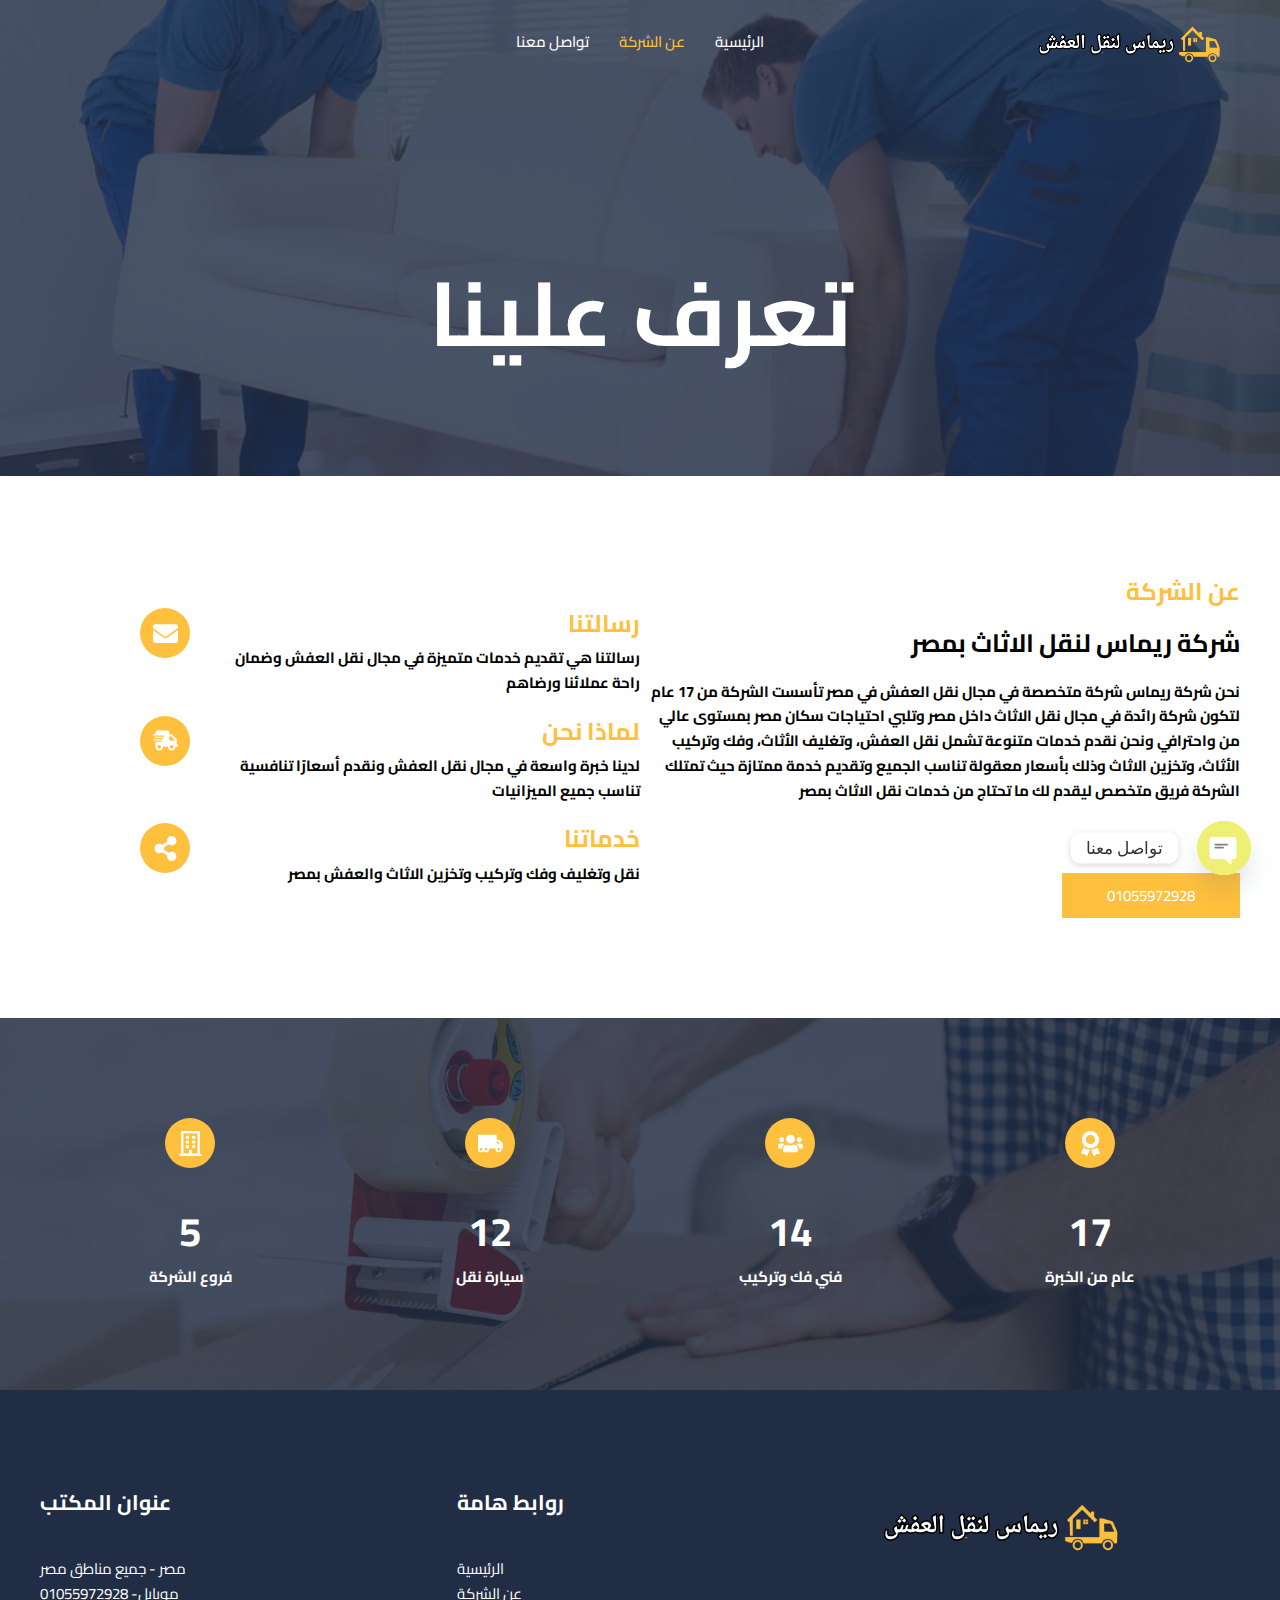
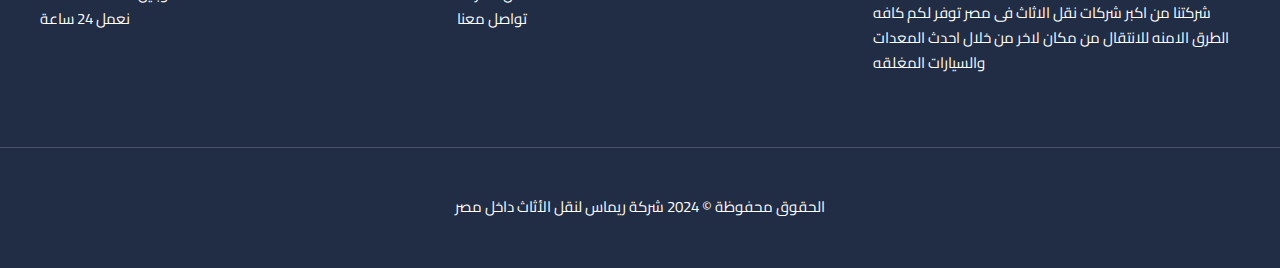
<file: index-4.htm>
﻿<!DOCTYPE html>
<html dir="rtl" lang="ar">
<head><!-- Google Tag Manager --> <script>(function(w,d,s,l,i){w[l]=w[l]||[];w[l].push({'gtm.start': new Date().getTime(),event:'gtm.js'});var f=d.getElementsByTagName(s)[0], j=d.createElement(s),dl=l!='dataLayer'?'&l='+l:'';j.async=true;j.src= 'https://www.googletagmanager.com/gtm.js?id='+i+dl;f.parentNode.insertBefore(j,f); })(window,document,'script','dataLayer','GTM-NPSNR7LH');</script> <!-- End Google Tag Manager -->
<meta charset="UTF-8">
<meta name="viewport" content="width=device-width, initial-scale=1">
	 <link rel="profile" href="https://gmpg.org/xfn/11"> 
	 <title>عن الشركة &#8211; شركة ريماس لنقل الأثاث داخل مصر</title>
<meta name='robots' content='max-image-preview:large'>
<link rel='dns-prefetch' href='//fonts.googleapis.com'>
<link href="https://fonts.googleapis.com/css2?family=Cairo:wght@300;400;600;700;900&display=swap" rel="stylesheet">

<link rel="alternate" type="application/rss+xml" title="شركة ريماس لنقل الأثاث داخل مصر &laquo; الخلاصة" href="index-1.htm">
<link rel="alternate" type="application/rss+xml" title="شركة ريماس لنقل الأثاث داخل مصر &laquo; خلاصة التعليقات" href="index-2.htm">
<script>
window._wpemojiSettings = {"baseUrl":"https:\/\/s.w.org\/images\/core\/emoji\/15.0.3\/72x72\/","ext":".png","svgUrl":"https:\/\/s.w.org\/images\/core\/emoji\/15.0.3\/svg\/","svgExt":".svg","source":{"concatemoji":"https:\/\/futurehome-sa.net\/wp-includes\/js\/wp-emoji-release.min.js?ver=6.6.2"}};
/*! This file is auto-generated */
!function(i,n){var o,s,e;function c(e){try{var t={supportTests:e,timestamp:(new Date).valueOf()};sessionStorage.setItem(o,JSON.stringify(t))}catch(e){}}function p(e,t,n){e.clearRect(0,0,e.canvas.width,e.canvas.height),e.fillText(t,0,0);var t=new Uint32Array(e.getImageData(0,0,e.canvas.width,e.canvas.height).data),r=(e.clearRect(0,0,e.canvas.width,e.canvas.height),e.fillText(n,0,0),new Uint32Array(e.getImageData(0,0,e.canvas.width,e.canvas.height).data));return t.every(function(e,t){return e===r[t]})}function u(e,t,n){switch(t){case"flag":return n(e,"\ud83c\udff3\ufe0f\u200d\u26a7\ufe0f","\ud83c\udff3\ufe0f\u200b\u26a7\ufe0f")?!1:!n(e,"\ud83c\uddfa\ud83c\uddf3","\ud83c\uddfa\u200b\ud83c\uddf3")&&!n(e,"\ud83c\udff4\udb40\udc67\udb40\udc62\udb40\udc65\udb40\udc6e\udb40\udc67\udb40\udc7f","\ud83c\udff4\u200b\udb40\udc67\u200b\udb40\udc62\u200b\udb40\udc65\u200b\udb40\udc6e\u200b\udb40\udc67\u200b\udb40\udc7f");case"emoji":return!n(e,"\ud83d\udc26\u200d\u2b1b","\ud83d\udc26\u200b\u2b1b")}return!1}function f(e,t,n){var r="undefined"!=typeof WorkerGlobalScope&&self instanceof WorkerGlobalScope?new OffscreenCanvas(300,150):i.createElement("canvas"),a=r.getContext("2d",{willReadFrequently:!0}),o=(a.textBaseline="top",a.font="600 32px Arial",{});return e.forEach(function(e){o[e]=t(a,e,n)}),o}function t(e){var t=i.createElement("script");t.src=e,t.defer=!0,i.head.appendChild(t)}"undefined"!=typeof Promise&&(o="wpEmojiSettingsSupports",s=["flag","emoji"],n.supports={everything:!0,everythingExceptFlag:!0},e=new Promise(function(e){i.addEventListener("DOMContentLoaded",e,{once:!0})}),new Promise(function(t){var n=function(){try{var e=JSON.parse(sessionStorage.getItem(o));if("object"==typeof e&&"number"==typeof e.timestamp&&(new Date).valueOf()<e.timestamp+604800&&"object"==typeof e.supportTests)return e.supportTests}catch(e){}return null}();if(!n){if("undefined"!=typeof Worker&&"undefined"!=typeof OffscreenCanvas&&"undefined"!=typeof URL&&URL.createObjectURL&&"undefined"!=typeof Blob)try{var e="postMessage("+f.toString()+"("+[JSON.stringify(s),u.toString(),p.toString()].join(",")+"));",r=new Blob([e],{type:"text/javascript"}),a=new Worker(URL.createObjectURL(r),{name:"wpTestEmojiSupports"});return void(a.onmessage=function(e){c(n=e.data),a.terminate(),t(n)})}catch(e){}c(n=f(s,u,p))}t(n)}).then(function(e){for(var t in e)n.supports[t]=e[t],n.supports.everything=n.supports.everything&&n.supports[t],"flag"!==t&&(n.supports.everythingExceptFlag=n.supports.everythingExceptFlag&&n.supports[t]);n.supports.everythingExceptFlag=n.supports.everythingExceptFlag&&!n.supports.flag,n.DOMReady=!1,n.readyCallback=function(){n.DOMReady=!0}}).then(function(){return e}).then(function(){var e;n.supports.everything||(n.readyCallback(),(e=n.source||{}).concatemoji?t(e.concatemoji):e.wpemoji&&e.twemoji&&(t(e.twemoji),t(e.wpemoji)))}))}((window,document),window._wpemojiSettings);
</script>
<link rel='stylesheet' id='astra-theme-css-rtl-css' href='main.min-rtl.css?ver=4.7.3' media='all'>
<style id='astra-theme-css-inline-css'>
:root{--ast-post-nav-space:0;--ast-container-default-xlg-padding:6.67em;--ast-container-default-lg-padding:5.67em;--ast-container-default-slg-padding:4.34em;--ast-container-default-md-padding:3.34em;--ast-container-default-sm-padding:6.67em;--ast-container-default-xs-padding:2.4em;--ast-container-default-xxs-padding:1.4em;--ast-code-block-background:#EEEEEE;--ast-comment-inputs-background:#FAFAFA;--ast-normal-container-width:1200px;--ast-narrow-container-width:750px;--ast-blog-title-font-weight:normal;--ast-blog-meta-weight:inherit;}html{font-size:93.75%;}a,.page-title{color:var(--ast-global-color-5);}a:hover,a:focus{color:var(--ast-global-color-1);}body,button,input,select,textarea,.ast-button,.ast-custom-button{font-family:'cairo',sans-serif;font-weight:400;font-size:15px;font-size:1rem;line-height:var(--ast-body-line-height,1.65em);}blockquote{color:var(--ast-global-color-3);}h1,.entry-content h1,h2,.entry-content h2,h3,.entry-content h3,h4,.entry-content h4,h5,.entry-content h5,h6,.entry-content h6,.site-title,.site-title a{font-family:'cairo',sans-serif;font-weight:700;}.site-title{font-size:35px;font-size:2.3333333333333rem;display:none;}header .custom-logo-link img{max-width:115px;}.astra-logo-svg{width:115px;}.site-header .site-description{font-size:15px;font-size:1rem;display:none;}.entry-title{font-size:26px;font-size:1.7333333333333rem;}.archive .ast-article-post .ast-article-inner,.blog .ast-article-post .ast-article-inner,.archive .ast-article-post .ast-article-inner:hover,.blog .ast-article-post .ast-article-inner:hover{overflow:hidden;}h1,.entry-content h1{font-size:90px;font-size:6rem;font-weight:700;font-family:'cairo',sans-serif;line-height:1.4em;text-transform:uppercase;}h2,.entry-content h2{font-size:40px;font-size:2.6666666666667rem;font-weight:700;font-family:'cairo',sans-serif;line-height:1.3em;}h3,.entry-content h3{font-size:24px;font-size:1.6rem;font-weight:700;font-family:'cairo',sans-serif;line-height:1.3em;}h4,.entry-content h4{font-size:24px;font-size:1.6rem;line-height:1.2em;font-weight:700;font-family:'cairo',sans-serif;}h5,.entry-content h5{font-size:20px;font-size:1.3333333333333rem;line-height:1.2em;font-weight:700;font-family:'cairo',sans-serif;}h6,.entry-content h6{font-size:16px;font-size:1.0666666666667rem;line-height:1.25em;font-weight:700;font-family:'cairo',sans-serif;}::selection{background-color:var(--ast-global-color-0);color:#000000;}body,h1,.entry-title a,.entry-content h1,h2,.entry-content h2,h3,.entry-content h3,h4,.entry-content h4,h5,.entry-content h5,h6,.entry-content h6{color:var(--ast-global-color-3);}.tagcloud a:hover,.tagcloud a:focus,.tagcloud a.current-item{color:#000000;border-color:var(--ast-global-color-5);background-color:var(--ast-global-color-5);}input:focus,input[type="text"]:focus,input[type="email"]:focus,input[type="url"]:focus,input[type="password"]:focus,input[type="reset"]:focus,input[type="search"]:focus,textarea:focus{border-color:var(--ast-global-color-5);}input[type="radio"]:checked,input[type=reset],input[type="checkbox"]:checked,input[type="checkbox"]:hover:checked,input[type="checkbox"]:focus:checked,input[type=range]::-webkit-slider-thumb{border-color:var(--ast-global-color-5);background-color:var(--ast-global-color-5);box-shadow:none;}.site-footer a:hover + .post-count,.site-footer a:focus + .post-count{background:var(--ast-global-color-5);border-color:var(--ast-global-color-5);}.single .nav-links .nav-previous,.single .nav-links .nav-next{color:var(--ast-global-color-5);}.entry-meta,.entry-meta *{line-height:1.45;color:var(--ast-global-color-5);}.entry-meta a:not(.ast-button):hover,.entry-meta a:not(.ast-button):hover *,.entry-meta a:not(.ast-button):focus,.entry-meta a:not(.ast-button):focus *,.page-links > .page-link,.page-links .page-link:hover,.post-navigation a:hover{color:var(--ast-global-color-1);}#cat option,.secondary .calendar_wrap thead a,.secondary .calendar_wrap thead a:visited{color:var(--ast-global-color-5);}.secondary .calendar_wrap #today,.ast-progress-val span{background:var(--ast-global-color-5);}.secondary a:hover + .post-count,.secondary a:focus + .post-count{background:var(--ast-global-color-5);border-color:var(--ast-global-color-5);}.calendar_wrap #today > a{color:#000000;}.page-links .page-link,.single .post-navigation a{color:var(--ast-global-color-5);}.ast-search-menu-icon .search-form button.search-submit{padding:0 4px;}.ast-search-menu-icon form.search-form{padding-right:0;}.ast-search-menu-icon.slide-search input.search-field{width:0;}.ast-header-search .ast-search-menu-icon.ast-dropdown-active .search-form,.ast-header-search .ast-search-menu-icon.ast-dropdown-active .search-field:focus{transition:all 0.2s;}.search-form input.search-field:focus{outline:none;}.ast-archive-title{color:var(--ast-global-color-2);}.wp-block-latest-posts > li > a{color:var(--ast-global-color-2);}.widget-title,.widget .wp-block-heading{font-size:21px;font-size:1.4rem;color:var(--ast-global-color-2);}.ast-search-menu-icon.slide-search a:focus-visible:focus-visible,.astra-search-icon:focus-visible,#close:focus-visible,a:focus-visible,.ast-menu-toggle:focus-visible,.site .skip-link:focus-visible,.wp-block-loginout input:focus-visible,.wp-block-search.wp-block-search__button-inside .wp-block-search__inside-wrapper,.ast-header-navigation-arrow:focus-visible,.woocommerce .wc-proceed-to-checkout > .checkout-button:focus-visible,.woocommerce .woocommerce-MyAccount-navigation ul li a:focus-visible,.ast-orders-table__row .ast-orders-table__cell:focus-visible,.woocommerce .woocommerce-order-details .order-again > .button:focus-visible,.woocommerce .woocommerce-message a.button.wc-forward:focus-visible,.woocommerce #minus_qty:focus-visible,.woocommerce #plus_qty:focus-visible,a#ast-apply-coupon:focus-visible,.woocommerce .woocommerce-info a:focus-visible,.woocommerce .astra-shop-summary-wrap a:focus-visible,.woocommerce a.wc-forward:focus-visible,#ast-apply-coupon:focus-visible,.woocommerce-js .woocommerce-mini-cart-item a.remove:focus-visible,#close:focus-visible,.button.search-submit:focus-visible,#search_submit:focus,.normal-search:focus-visible,.ast-header-account-wrap:focus-visible{outline-style:dotted;outline-color:inherit;outline-width:thin;}input:focus,input[type="text"]:focus,input[type="email"]:focus,input[type="url"]:focus,input[type="password"]:focus,input[type="reset"]:focus,input[type="search"]:focus,input[type="number"]:focus,textarea:focus,.wp-block-search__input:focus,[data-section="section-header-mobile-trigger"] .ast-button-wrap .ast-mobile-menu-trigger-minimal:focus,.ast-mobile-popup-drawer.active .menu-toggle-close:focus,.woocommerce-ordering select.orderby:focus,#ast-scroll-top:focus,#coupon_code:focus,.woocommerce-page #comment:focus,.woocommerce #reviews #respond input#submit:focus,.woocommerce a.add_to_cart_button:focus,.woocommerce .button.single_add_to_cart_button:focus,.woocommerce .woocommerce-cart-form button:focus,.woocommerce .woocommerce-cart-form__cart-item .quantity .qty:focus,.woocommerce .woocommerce-billing-fields .woocommerce-billing-fields__field-wrapper .woocommerce-input-wrapper > .input-text:focus,.woocommerce #order_comments:focus,.woocommerce #place_order:focus,.woocommerce .woocommerce-address-fields .woocommerce-address-fields__field-wrapper .woocommerce-input-wrapper > .input-text:focus,.woocommerce .woocommerce-MyAccount-content form button:focus,.woocommerce .woocommerce-MyAccount-content .woocommerce-EditAccountForm .woocommerce-form-row .woocommerce-Input.input-text:focus,.woocommerce .ast-woocommerce-container .woocommerce-pagination ul.page-numbers li a:focus,body #content .woocommerce form .form-row .select2-container--default .select2-selection--single:focus,#ast-coupon-code:focus,.woocommerce.woocommerce-js .quantity input[type=number]:focus,.woocommerce-js .woocommerce-mini-cart-item .quantity input[type=number]:focus,.woocommerce p#ast-coupon-trigger:focus{border-style:dotted;border-color:inherit;border-width:thin;}input{outline:none;}.ast-logo-title-inline .site-logo-img{padding-right:1em;}.site-logo-img img{ transition:all 0.2s linear;}body .ast-oembed-container *{position:absolute;top:0;width:100%;height:100%;right:0;}body .wp-block-embed-pocket-casts .ast-oembed-container *{position:unset;}.ast-single-post-featured-section + article {margin-top: 2em;}.site-content .ast-single-post-featured-section img {width: 100%;overflow: hidden;object-fit: cover;}.site > .ast-single-related-posts-container {margin-top: 0;}@media (min-width: 922px) {.ast-desktop .ast-container--narrow {max-width: var(--ast-narrow-container-width);margin: 0 auto;}}.ast-page-builder-template .hentry {margin: 0;}.ast-page-builder-template .site-content > .ast-container {max-width: 100%;padding: 0;}.ast-page-builder-template .site .site-content #primary {padding: 0;margin: 0;}.ast-page-builder-template .no-results {text-align: center;margin: 4em auto;}.ast-page-builder-template .ast-pagination {padding: 2em;}.ast-page-builder-template .entry-header.ast-no-title.ast-no-thumbnail {margin-top: 0;}.ast-page-builder-template .entry-header.ast-header-without-markup {margin-top: 0;margin-bottom: 0;}.ast-page-builder-template .entry-header.ast-no-title.ast-no-meta {margin-bottom: 0;}.ast-page-builder-template.single .post-navigation {padding-bottom: 2em;}.ast-page-builder-template.single-post .site-content > .ast-container {max-width: 100%;}.ast-page-builder-template .entry-header {margin-top: 4em;margin-left: auto;margin-right: auto;padding-left: 20px;padding-right: 20px;}.single.ast-page-builder-template .entry-header {padding-left: 20px;padding-right: 20px;}.ast-page-builder-template .ast-archive-description {margin: 4em auto 0;padding-left: 20px;padding-right: 20px;}@media (max-width:921.9px){#ast-desktop-header{display:none;}}@media (min-width:922px){#ast-mobile-header{display:none;}}.wp-block-buttons.aligncenter{justify-content:center;}@media (max-width:921px){.ast-theme-transparent-header #primary,.ast-theme-transparent-header #secondary{padding:0;}}@media (max-width:921px){.ast-plain-container.ast-no-sidebar #primary{padding:0;}}.ast-plain-container.ast-no-sidebar #primary{margin-top:0;margin-bottom:0;}.wp-block-button.is-style-outline .wp-block-button__link{border-color:var(--ast-global-color-0);border-top-width:0px;border-right-width:0px;border-bottom-width:0px;border-left-width:0px;}div.wp-block-button.is-style-outline > .wp-block-button__link:not(.has-text-color),div.wp-block-button.wp-block-button__link.is-style-outline:not(.has-text-color){color:var(--ast-global-color-0);}.wp-block-button.is-style-outline .wp-block-button__link:hover,.wp-block-buttons .wp-block-button.is-style-outline .wp-block-button__link:focus,.wp-block-buttons .wp-block-button.is-style-outline > .wp-block-button__link:not(.has-text-color):hover,.wp-block-buttons .wp-block-button.wp-block-button__link.is-style-outline:not(.has-text-color):hover{color:var(--ast-global-color-2);background-color:var(--ast-global-color-1);border-color:var(--ast-global-color-1);}.post-page-numbers.current .page-link,.ast-pagination .page-numbers.current{color:#000000;border-color:var(--ast-global-color-0);background-color:var(--ast-global-color-0);}.wp-block-button.is-style-outline .wp-block-button__link{border-top-width:0px;border-right-width:0px;border-bottom-width:0px;border-left-width:0px;}.wp-block-button.is-style-outline .wp-block-button__link.wp-element-button,.ast-outline-button{border-color:var(--ast-global-color-0);font-family:inherit;font-weight:500;line-height:1em;border-top-left-radius:0px;border-top-right-radius:0px;border-bottom-right-radius:0px;border-bottom-left-radius:0px;}.wp-block-buttons .wp-block-button.is-style-outline > .wp-block-button__link:not(.has-text-color),.wp-block-buttons .wp-block-button.wp-block-button__link.is-style-outline:not(.has-text-color),.ast-outline-button{color:var(--ast-global-color-0);}.wp-block-button.is-style-outline .wp-block-button__link:hover,.wp-block-buttons .wp-block-button.is-style-outline .wp-block-button__link:focus,.wp-block-buttons .wp-block-button.is-style-outline > .wp-block-button__link:not(.has-text-color):hover,.wp-block-buttons .wp-block-button.wp-block-button__link.is-style-outline:not(.has-text-color):hover,.ast-outline-button:hover,.ast-outline-button:focus,.wp-block-uagb-buttons-child .uagb-buttons-repeater.ast-outline-button:hover,.wp-block-uagb-buttons-child .uagb-buttons-repeater.ast-outline-button:focus{color:var(--ast-global-color-2);background-color:var(--ast-global-color-1);border-color:var(--ast-global-color-1);}.wp-block-button .wp-block-button__link.wp-element-button.is-style-outline:not(.has-background),.wp-block-button.is-style-outline>.wp-block-button__link.wp-element-button:not(.has-background),.ast-outline-button{background-color:var(--ast-global-color-0);}.entry-content[ast-blocks-layout] > figure{margin-bottom:1em;}h1.widget-title{font-weight:700;}h2.widget-title{font-weight:700;}h3.widget-title{font-weight:700;}@media (max-width:921px){.ast-separate-container #primary,.ast-separate-container #secondary{padding:1.5em 0;}#primary,#secondary{padding:1.5em 0;margin:0;}.ast-left-sidebar #content > .ast-container{display:flex;flex-direction:column-reverse;width:100%;}.ast-separate-container .ast-article-post,.ast-separate-container .ast-article-single{padding:1.5em 2.14em;}.ast-author-box img.avatar{margin:20px 0 0 0;}}@media (min-width:922px){.ast-separate-container.ast-right-sidebar #primary,.ast-separate-container.ast-left-sidebar #primary{border:0;}.search-no-results.ast-separate-container #primary{margin-bottom:4em;}}.elementor-button-wrapper .elementor-button{border-style:solid;text-decoration:none;border-top-width:0px;border-right-width:0px;border-left-width:0px;border-bottom-width:0px;}body .elementor-button.elementor-size-sm,body .elementor-button.elementor-size-xs,body .elementor-button.elementor-size-md,body .elementor-button.elementor-size-lg,body .elementor-button.elementor-size-xl,body .elementor-button{border-top-left-radius:0px;border-top-right-radius:0px;border-bottom-right-radius:0px;border-bottom-left-radius:0px;padding-top:15px;padding-right:45px;padding-bottom:15px;padding-left:45px;}.elementor-button-wrapper .elementor-button{border-color:var(--ast-global-color-0);background-color:var(--ast-global-color-0);}.elementor-button-wrapper .elementor-button:hover,.elementor-button-wrapper .elementor-button:focus{color:var(--ast-global-color-2);background-color:var(--ast-global-color-1);border-color:var(--ast-global-color-1);}.wp-block-button .wp-block-button__link ,.elementor-button-wrapper .elementor-button,.elementor-button-wrapper .elementor-button:visited{color:var(--ast-global-color-2);}.elementor-button-wrapper .elementor-button{font-weight:500;line-height:1em;text-transform:uppercase;}.wp-block-button .wp-block-button__link:hover,.wp-block-button .wp-block-button__link:focus{color:var(--ast-global-color-2);background-color:var(--ast-global-color-1);border-color:var(--ast-global-color-1);}.elementor-widget-heading h1.elementor-heading-title{line-height:1.4em;}.elementor-widget-heading h2.elementor-heading-title{line-height:1.3em;}.elementor-widget-heading h3.elementor-heading-title{line-height:1.3em;}.elementor-widget-heading h4.elementor-heading-title{line-height:1.2em;}.elementor-widget-heading h5.elementor-heading-title{line-height:1.2em;}.elementor-widget-heading h6.elementor-heading-title{line-height:1.25em;}.wp-block-button .wp-block-button__link,.wp-block-search .wp-block-search__button,body .wp-block-file .wp-block-file__button{border-style:solid;border-top-width:0px;border-right-width:0px;border-left-width:0px;border-bottom-width:0px;border-color:var(--ast-global-color-0);background-color:var(--ast-global-color-0);color:var(--ast-global-color-2);font-family:inherit;font-weight:500;line-height:1em;text-transform:uppercase;border-top-left-radius:0px;border-top-right-radius:0px;border-bottom-right-radius:0px;border-bottom-left-radius:0px;padding-top:15px;padding-right:45px;padding-bottom:15px;padding-left:45px;}.menu-toggle,button,.ast-button,.ast-custom-button,.button,input#submit,input[type="button"],input[type="submit"],input[type="reset"],form[CLASS*="wp-block-search__"].wp-block-search .wp-block-search__inside-wrapper .wp-block-search__button,body .wp-block-file .wp-block-file__button,.woocommerce-js a.button,.woocommerce button.button,.woocommerce .woocommerce-message a.button,.woocommerce #respond input#submit.alt,.woocommerce input.button.alt,.woocommerce input.button,.woocommerce input.button:disabled,.woocommerce input.button:disabled[disabled],.woocommerce input.button:disabled:hover,.woocommerce input.button:disabled[disabled]:hover,.woocommerce #respond input#submit,.woocommerce button.button.alt.disabled,.wc-block-grid__products .wc-block-grid__product .wp-block-button__link,.wc-block-grid__product-onsale,[CLASS*="wc-block"] button,.woocommerce-js .astra-cart-drawer .astra-cart-drawer-content .woocommerce-mini-cart__buttons .button:not(.checkout):not(.ast-continue-shopping),.woocommerce-js .astra-cart-drawer .astra-cart-drawer-content .woocommerce-mini-cart__buttons a.checkout,.woocommerce button.button.alt.disabled.wc-variation-selection-needed,[CLASS*="wc-block"] .wc-block-components-button{border-style:solid;border-top-width:0px;border-right-width:0px;border-left-width:0px;border-bottom-width:0px;color:var(--ast-global-color-2);border-color:var(--ast-global-color-0);background-color:var(--ast-global-color-0);padding-top:15px;padding-right:45px;padding-bottom:15px;padding-left:45px;font-family:inherit;font-weight:500;line-height:1em;text-transform:uppercase;border-top-left-radius:0px;border-top-right-radius:0px;border-bottom-right-radius:0px;border-bottom-left-radius:0px;}button:focus,.menu-toggle:hover,button:hover,.ast-button:hover,.ast-custom-button:hover .button:hover,.ast-custom-button:hover ,input[type=reset]:hover,input[type=reset]:focus,input#submit:hover,input#submit:focus,input[type="button"]:hover,input[type="button"]:focus,input[type="submit"]:hover,input[type="submit"]:focus,form[CLASS*="wp-block-search__"].wp-block-search .wp-block-search__inside-wrapper .wp-block-search__button:hover,form[CLASS*="wp-block-search__"].wp-block-search .wp-block-search__inside-wrapper .wp-block-search__button:focus,body .wp-block-file .wp-block-file__button:hover,body .wp-block-file .wp-block-file__button:focus,.woocommerce-js a.button:hover,.woocommerce button.button:hover,.woocommerce .woocommerce-message a.button:hover,.woocommerce #respond input#submit:hover,.woocommerce #respond input#submit.alt:hover,.woocommerce input.button.alt:hover,.woocommerce input.button:hover,.woocommerce button.button.alt.disabled:hover,.wc-block-grid__products .wc-block-grid__product .wp-block-button__link:hover,[CLASS*="wc-block"] button:hover,.woocommerce-js .astra-cart-drawer .astra-cart-drawer-content .woocommerce-mini-cart__buttons .button:not(.checkout):not(.ast-continue-shopping):hover,.woocommerce-js .astra-cart-drawer .astra-cart-drawer-content .woocommerce-mini-cart__buttons a.checkout:hover,.woocommerce button.button.alt.disabled.wc-variation-selection-needed:hover,[CLASS*="wc-block"] .wc-block-components-button:hover,[CLASS*="wc-block"] .wc-block-components-button:focus{color:var(--ast-global-color-2);background-color:var(--ast-global-color-1);border-color:var(--ast-global-color-1);}@media (max-width:921px){.ast-mobile-header-stack .main-header-bar .ast-search-menu-icon{display:inline-block;}.ast-header-break-point.ast-header-custom-item-outside .ast-mobile-header-stack .main-header-bar .ast-search-icon{margin:0;}.ast-comment-avatar-wrap img{max-width:2.5em;}.ast-comment-meta{padding:0 1.8888em 1.3333em;}.ast-separate-container .ast-comment-list li.depth-1{padding:1.5em 2.14em;}.ast-separate-container .comment-respond{padding:2em 2.14em;}}@media (min-width:544px){.ast-container{max-width:100%;}}@media (max-width:544px){.ast-separate-container .ast-article-post,.ast-separate-container .ast-article-single,.ast-separate-container .comments-title,.ast-separate-container .ast-archive-description{padding:1.5em 1em;}.ast-separate-container #content .ast-container{padding-left:0.54em;padding-right:0.54em;}.ast-separate-container .ast-comment-list .bypostauthor{padding:.5em;}.ast-search-menu-icon.ast-dropdown-active .search-field{width:170px;}} #ast-mobile-header .ast-site-header-cart-li a{pointer-events:none;} #ast-desktop-header .ast-site-header-cart-li a{pointer-events:none;}body,.ast-separate-container{background-color:var(--ast-global-color-4);background-image:none;}@media (max-width:921px){.site-title{display:none;}.site-header .site-description{display:none;}h1,.entry-content h1{font-size:60px;}h2,.entry-content h2{font-size:35px;}h3,.entry-content h3{font-size:22px;}}@media (max-width:544px){.site-title{display:none;}.site-header .site-description{display:none;}h1,.entry-content h1{font-size:35px;}h2,.entry-content h2{font-size:30px;}h3,.entry-content h3{font-size:20px;}}@media (max-width:921px){html{font-size:85.5%;}}@media (max-width:544px){html{font-size:85.5%;}}@media (min-width:922px){.ast-container{max-width:1240px;}}@media (min-width:922px){.site-content .ast-container{display:flex;}}@media (max-width:921px){.site-content .ast-container{flex-direction:column;}}@media (min-width:922px){.main-header-menu .sub-menu .menu-item.ast-left-align-sub-menu:hover > .sub-menu,.main-header-menu .sub-menu .menu-item.ast-left-align-sub-menu.focus > .sub-menu{margin-left:-0px;}}.ast-theme-transparent-header [data-section="section-header-mobile-trigger"] .ast-button-wrap .ast-mobile-menu-trigger-minimal{background:transparent;}.site .comments-area{padding-bottom:3em;}.wp-block-file {display: flex;align-items: center;flex-wrap: wrap;justify-content: space-between;}.wp-block-pullquote {border: none;}.wp-block-pullquote blockquote::before {content: "\201D";font-family: "Helvetica",sans-serif;display: flex;transform: rotate( 180deg );font-size: 6rem;font-style: normal;line-height: 1;font-weight: bold;align-items: center;justify-content: center;}.has-text-align-right > blockquote::before {justify-content: flex-start;}.has-text-align-left > blockquote::before {justify-content: flex-end;}figure.wp-block-pullquote.is-style-solid-color blockquote {max-width: 100%;text-align: inherit;}html body {--wp--custom--ast-default-block-top-padding: 3em;--wp--custom--ast-default-block-right-padding: 3em;--wp--custom--ast-default-block-bottom-padding: 3em;--wp--custom--ast-default-block-left-padding: 3em;--wp--custom--ast-container-width: 1200px;--wp--custom--ast-content-width-size: 1200px;--wp--custom--ast-wide-width-size: calc(1200px + var(--wp--custom--ast-default-block-left-padding) + var(--wp--custom--ast-default-block-right-padding));}.ast-narrow-container {--wp--custom--ast-content-width-size: 750px;--wp--custom--ast-wide-width-size: 750px;}@media(max-width: 921px) {html body {--wp--custom--ast-default-block-top-padding: 3em;--wp--custom--ast-default-block-right-padding: 2em;--wp--custom--ast-default-block-bottom-padding: 3em;--wp--custom--ast-default-block-left-padding: 2em;}}@media(max-width: 544px) {html body {--wp--custom--ast-default-block-top-padding: 3em;--wp--custom--ast-default-block-right-padding: 1.5em;--wp--custom--ast-default-block-bottom-padding: 3em;--wp--custom--ast-default-block-left-padding: 1.5em;}}.entry-content > .wp-block-group,.entry-content > .wp-block-cover,.entry-content > .wp-block-columns {padding-top: var(--wp--custom--ast-default-block-top-padding);padding-right: var(--wp--custom--ast-default-block-right-padding);padding-bottom: var(--wp--custom--ast-default-block-bottom-padding);padding-left: var(--wp--custom--ast-default-block-left-padding);}.ast-plain-container.ast-no-sidebar .entry-content > .alignfull,.ast-page-builder-template .ast-no-sidebar .entry-content > .alignfull {margin-left: calc( -50vw + 50%);margin-right: calc( -50vw + 50%);max-width: 100vw;width: 100vw;}.ast-plain-container.ast-no-sidebar .entry-content .alignfull .alignfull,.ast-page-builder-template.ast-no-sidebar .entry-content .alignfull .alignfull,.ast-plain-container.ast-no-sidebar .entry-content .alignfull .alignwide,.ast-page-builder-template.ast-no-sidebar .entry-content .alignfull .alignwide,.ast-plain-container.ast-no-sidebar .entry-content .alignwide .alignfull,.ast-page-builder-template.ast-no-sidebar .entry-content .alignwide .alignfull,.ast-plain-container.ast-no-sidebar .entry-content .alignwide .alignwide,.ast-page-builder-template.ast-no-sidebar .entry-content .alignwide .alignwide,.ast-plain-container.ast-no-sidebar .entry-content .wp-block-column .alignfull,.ast-page-builder-template.ast-no-sidebar .entry-content .wp-block-column .alignfull,.ast-plain-container.ast-no-sidebar .entry-content .wp-block-column .alignwide,.ast-page-builder-template.ast-no-sidebar .entry-content .wp-block-column .alignwide {margin-left: auto;margin-right: auto;width: 100%;}[ast-blocks-layout] .wp-block-separator:not(.is-style-dots) {height: 0;}[ast-blocks-layout] .wp-block-separator {margin: 20px auto;}[ast-blocks-layout] .wp-block-separator:not(.is-style-wide):not(.is-style-dots) {max-width: 100px;}[ast-blocks-layout] .wp-block-separator.has-background {padding: 0;}.entry-content[ast-blocks-layout] > * {max-width: var(--wp--custom--ast-content-width-size);margin-left: auto;margin-right: auto;}.entry-content[ast-blocks-layout] > .alignwide {max-width: var(--wp--custom--ast-wide-width-size);}.entry-content[ast-blocks-layout] .alignfull {max-width: none;}.entry-content .wp-block-columns {margin-bottom: 0;}blockquote {margin: 1.5em;border-color: rgba(0,0,0,0.05);}.wp-block-quote:not(.has-text-align-right):not(.has-text-align-center) {border-right: 5px solid rgba(0,0,0,0.05);}.has-text-align-right > blockquote,blockquote.has-text-align-right {border-left: 5px solid rgba(0,0,0,0.05);}.has-text-align-left > blockquote,blockquote.has-text-align-left {border-right: 5px solid rgba(0,0,0,0.05);}.wp-block-site-tagline,.wp-block-latest-posts .read-more {margin-top: 15px;}.wp-block-loginout p label {display: block;}.wp-block-loginout p:not(.login-remember):not(.login-submit) input {width: 100%;}.wp-block-loginout input:focus {border-color: transparent;}.wp-block-loginout input:focus {outline: thin dotted;}.entry-content .wp-block-media-text .wp-block-media-text__content {padding: 0 0 0 8%;}.entry-content .wp-block-media-text.has-media-on-the-right .wp-block-media-text__content {padding: 0 8% 0 0;}.entry-content .wp-block-media-text.has-background .wp-block-media-text__content {padding: 8%;}.entry-content .wp-block-cover:not([class*="background-color"]) .wp-block-cover__inner-container,.entry-content .wp-block-cover:not([class*="background-color"]) .wp-block-cover-image-text,.entry-content .wp-block-cover:not([class*="background-color"]) .wp-block-cover-text,.entry-content .wp-block-cover-image:not([class*="background-color"]) .wp-block-cover__inner-container,.entry-content .wp-block-cover-image:not([class*="background-color"]) .wp-block-cover-image-text,.entry-content .wp-block-cover-image:not([class*="background-color"]) .wp-block-cover-text {color: var(--ast-global-color-5);}.wp-block-loginout .login-remember input {width: 1.1rem;height: 1.1rem;margin: 0 5px 4px 0;vertical-align: middle;}.wp-block-latest-posts > li > *:first-child,.wp-block-latest-posts:not(.is-grid) > li:first-child {margin-top: 0;}.entry-content .wp-block-buttons,.entry-content .wp-block-uagb-buttons {margin-bottom: 1.5em;}.wp-block-search__inside-wrapper .wp-block-search__input {padding: 0 10px;color: var(--ast-global-color-3);background: var(--ast-global-color-5);border-color: var(--ast-border-color);}.wp-block-latest-posts .read-more {margin-bottom: 1.5em;}.wp-block-search__no-button .wp-block-search__inside-wrapper .wp-block-search__input {padding-top: 5px;padding-bottom: 5px;}.wp-block-latest-posts .wp-block-latest-posts__post-date,.wp-block-latest-posts .wp-block-latest-posts__post-author {font-size: 1rem;}.wp-block-latest-posts > li > *,.wp-block-latest-posts:not(.is-grid) > li {margin-top: 12px;margin-bottom: 12px;}.ast-page-builder-template .entry-content[ast-blocks-layout] > *,.ast-page-builder-template .entry-content[ast-blocks-layout] > .alignfull > * {max-width: none;}.ast-page-builder-template .entry-content[ast-blocks-layout] > .alignwide > * {max-width: var(--wp--custom--ast-wide-width-size);}.ast-page-builder-template .entry-content[ast-blocks-layout] > .inherit-container-width > *,.ast-page-builder-template .entry-content[ast-blocks-layout] > * > *,.entry-content[ast-blocks-layout] > .wp-block-cover .wp-block-cover__inner-container {max-width: var(--wp--custom--ast-content-width-size);margin-left: auto;margin-right: auto;}.entry-content[ast-blocks-layout] .wp-block-cover:not(.alignleft):not(.alignright) {width: auto;}@media(max-width: 1200px) {.ast-separate-container .entry-content > .alignfull,.ast-separate-container .entry-content[ast-blocks-layout] > .alignwide,.ast-plain-container .entry-content[ast-blocks-layout] > .alignwide,.ast-plain-container .entry-content .alignfull {margin-left: calc(-1 * min(var(--ast-container-default-xlg-padding),20px)) ;margin-right: calc(-1 * min(var(--ast-container-default-xlg-padding),20px));}}@media(min-width: 1201px) {.ast-separate-container .entry-content > .alignfull {margin-left: calc(-1 * var(--ast-container-default-xlg-padding) );margin-right: calc(-1 * var(--ast-container-default-xlg-padding) );}.ast-separate-container .entry-content[ast-blocks-layout] > .alignwide,.ast-plain-container .entry-content[ast-blocks-layout] > .alignwide {margin-left: calc(-1 * var(--wp--custom--ast-default-block-left-padding) );margin-right: calc(-1 * var(--wp--custom--ast-default-block-right-padding) );}}@media(min-width: 921px) {.ast-separate-container .entry-content .wp-block-group.alignwide:not(.inherit-container-width) > :where(:not(.alignleft):not(.alignright)),.ast-plain-container .entry-content .wp-block-group.alignwide:not(.inherit-container-width) > :where(:not(.alignleft):not(.alignright)) {max-width: calc( var(--wp--custom--ast-content-width-size) + 80px );}.ast-plain-container.ast-right-sidebar .entry-content[ast-blocks-layout] .alignfull,.ast-plain-container.ast-left-sidebar .entry-content[ast-blocks-layout] .alignfull {margin-left: -60px;margin-right: -60px;}}@media(min-width: 544px) {.entry-content > .alignleft {margin-left: 20px;}.entry-content > .alignright {margin-right: 20px;}}@media (max-width:544px){.wp-block-columns .wp-block-column:not(:last-child){margin-bottom:20px;}.wp-block-latest-posts{margin:0;}}@media( max-width: 600px ) {.entry-content .wp-block-media-text .wp-block-media-text__content,.entry-content .wp-block-media-text.has-media-on-the-right .wp-block-media-text__content {padding: 8% 0 0;}.entry-content .wp-block-media-text.has-background .wp-block-media-text__content {padding: 8%;}}.ast-page-builder-template .entry-header {padding-right: 0;}.ast-narrow-container .site-content .wp-block-uagb-image--align-full .wp-block-uagb-image__figure {max-width: 100%;margin-left: auto;margin-right: auto;}:root .has-ast-global-color-0-color{color:var(--ast-global-color-0);}:root .has-ast-global-color-0-background-color{background-color:var(--ast-global-color-0);}:root .wp-block-button .has-ast-global-color-0-color{color:var(--ast-global-color-0);}:root .wp-block-button .has-ast-global-color-0-background-color{background-color:var(--ast-global-color-0);}:root .has-ast-global-color-1-color{color:var(--ast-global-color-1);}:root .has-ast-global-color-1-background-color{background-color:var(--ast-global-color-1);}:root .wp-block-button .has-ast-global-color-1-color{color:var(--ast-global-color-1);}:root .wp-block-button .has-ast-global-color-1-background-color{background-color:var(--ast-global-color-1);}:root .has-ast-global-color-2-color{color:var(--ast-global-color-2);}:root .has-ast-global-color-2-background-color{background-color:var(--ast-global-color-2);}:root .wp-block-button .has-ast-global-color-2-color{color:var(--ast-global-color-2);}:root .wp-block-button .has-ast-global-color-2-background-color{background-color:var(--ast-global-color-2);}:root .has-ast-global-color-3-color{color:var(--ast-global-color-3);}:root .has-ast-global-color-3-background-color{background-color:var(--ast-global-color-3);}:root .wp-block-button .has-ast-global-color-3-color{color:var(--ast-global-color-3);}:root .wp-block-button .has-ast-global-color-3-background-color{background-color:var(--ast-global-color-3);}:root .has-ast-global-color-4-color{color:var(--ast-global-color-4);}:root .has-ast-global-color-4-background-color{background-color:var(--ast-global-color-4);}:root .wp-block-button .has-ast-global-color-4-color{color:var(--ast-global-color-4);}:root .wp-block-button .has-ast-global-color-4-background-color{background-color:var(--ast-global-color-4);}:root .has-ast-global-color-5-color{color:var(--ast-global-color-5);}:root .has-ast-global-color-5-background-color{background-color:var(--ast-global-color-5);}:root .wp-block-button .has-ast-global-color-5-color{color:var(--ast-global-color-5);}:root .wp-block-button .has-ast-global-color-5-background-color{background-color:var(--ast-global-color-5);}:root .has-ast-global-color-6-color{color:var(--ast-global-color-6);}:root .has-ast-global-color-6-background-color{background-color:var(--ast-global-color-6);}:root .wp-block-button .has-ast-global-color-6-color{color:var(--ast-global-color-6);}:root .wp-block-button .has-ast-global-color-6-background-color{background-color:var(--ast-global-color-6);}:root .has-ast-global-color-7-color{color:var(--ast-global-color-7);}:root .has-ast-global-color-7-background-color{background-color:var(--ast-global-color-7);}:root .wp-block-button .has-ast-global-color-7-color{color:var(--ast-global-color-7);}:root .wp-block-button .has-ast-global-color-7-background-color{background-color:var(--ast-global-color-7);}:root .has-ast-global-color-8-color{color:var(--ast-global-color-8);}:root .has-ast-global-color-8-background-color{background-color:var(--ast-global-color-8);}:root .wp-block-button .has-ast-global-color-8-color{color:var(--ast-global-color-8);}:root .wp-block-button .has-ast-global-color-8-background-color{background-color:var(--ast-global-color-8);}:root{--ast-global-color-0:#ffc03d;--ast-global-color-1:#f8b526;--ast-global-color-2:#212d45;--ast-global-color-3:#4b4f58;--ast-global-color-4:#F5F5F5;--ast-global-color-5:#FFFFFF;--ast-global-color-6:#F2F5F7;--ast-global-color-7:#212d45;--ast-global-color-8:#000000;}:root {--ast-border-color : #dddddd;}.ast-single-entry-banner {-js-display: flex;display: flex;flex-direction: column;justify-content: center;text-align: center;position: relative;background: #eeeeee;}.ast-single-entry-banner[data-banner-layout="layout-1"] {max-width: 1200px;background: inherit;padding: 20px 0;}.ast-single-entry-banner[data-banner-width-type="custom"] {margin: 0 auto;width: 100%;}.ast-single-entry-banner + .site-content .entry-header {margin-bottom: 0;}.site .ast-author-avatar {--ast-author-avatar-size: ;}a.ast-underline-text {text-decoration: underline;}.ast-container > .ast-terms-link {position: relative;display: block;}a.ast-button.ast-badge-tax {padding: 4px 8px;border-radius: 3px;font-size: inherit;}header.entry-header > *:not(:last-child){margin-bottom:10px;}.ast-archive-entry-banner {-js-display: flex;display: flex;flex-direction: column;justify-content: center;text-align: center;position: relative;background: #eeeeee;}.ast-archive-entry-banner[data-banner-width-type="custom"] {margin: 0 auto;width: 100%;}.ast-archive-entry-banner[data-banner-layout="layout-1"] {background: inherit;padding: 20px 0;text-align: left;}body.archive .ast-archive-description{max-width:1200px;width:100%;text-align:left;padding-top:3em;padding-right:3em;padding-bottom:3em;padding-left:3em;}body.archive .ast-archive-description .ast-archive-title,body.archive .ast-archive-description .ast-archive-title *{font-size:40px;font-size:2.6666666666667rem;}body.archive .ast-archive-description > *:not(:last-child){margin-bottom:10px;}@media (max-width:921px){body.archive .ast-archive-description{text-align:left;}}@media (max-width:544px){body.archive .ast-archive-description{text-align:left;}}.ast-theme-transparent-header #masthead .site-logo-img .transparent-custom-logo .astra-logo-svg{width:195px;}.ast-theme-transparent-header #masthead .site-logo-img .transparent-custom-logo img{ max-width:195px;}@media (max-width:921px){.ast-theme-transparent-header #masthead .site-logo-img .transparent-custom-logo .astra-logo-svg{width:120px;}.ast-theme-transparent-header #masthead .site-logo-img .transparent-custom-logo img{ max-width:120px;}}@media (max-width:543px){.ast-theme-transparent-header #masthead .site-logo-img .transparent-custom-logo .astra-logo-svg{width:100px;}.ast-theme-transparent-header #masthead .site-logo-img .transparent-custom-logo img{ max-width:100px;}}@media (min-width:921px){.ast-theme-transparent-header #masthead{position:absolute;left:0;right:0;}.ast-theme-transparent-header .main-header-bar,.ast-theme-transparent-header.ast-header-break-point .main-header-bar{background:none;}body.elementor-editor-active.ast-theme-transparent-header #masthead,.fl-builder-edit .ast-theme-transparent-header #masthead,body.vc_editor.ast-theme-transparent-header #masthead,body.brz-ed.ast-theme-transparent-header #masthead{z-index:0;}.ast-header-break-point.ast-replace-site-logo-transparent.ast-theme-transparent-header .custom-mobile-logo-link{display:none;}.ast-header-break-point.ast-replace-site-logo-transparent.ast-theme-transparent-header .transparent-custom-logo{display:inline-block;}.ast-theme-transparent-header .ast-above-header,.ast-theme-transparent-header .ast-above-header.ast-above-header-bar{background-image:none;background-color:transparent;}.ast-theme-transparent-header .ast-below-header,.ast-theme-transparent-header .ast-below-header.ast-below-header-bar{background-image:none;background-color:transparent;}}.ast-theme-transparent-header .ast-builder-menu .main-header-menu,.ast-theme-transparent-header .ast-builder-menu .main-header-menu .menu-link,.ast-theme-transparent-header [CLASS*="ast-builder-menu-"] .main-header-menu .menu-item > .menu-link,.ast-theme-transparent-header .ast-masthead-custom-menu-items,.ast-theme-transparent-header .ast-masthead-custom-menu-items a,.ast-theme-transparent-header .ast-builder-menu .main-header-menu .menu-item > .ast-menu-toggle,.ast-theme-transparent-header .ast-builder-menu .main-header-menu .menu-item > .ast-menu-toggle,.ast-theme-transparent-header .ast-above-header-navigation a,.ast-header-break-point.ast-theme-transparent-header .ast-above-header-navigation a,.ast-header-break-point.ast-theme-transparent-header .ast-above-header-navigation > ul.ast-above-header-menu > .menu-item-has-children:not(.current-menu-item) > .ast-menu-toggle,.ast-theme-transparent-header .ast-below-header-menu,.ast-theme-transparent-header .ast-below-header-menu a,.ast-header-break-point.ast-theme-transparent-header .ast-below-header-menu a,.ast-header-break-point.ast-theme-transparent-header .ast-below-header-menu,.ast-theme-transparent-header .main-header-menu .menu-link{color:var(--ast-global-color-5);}.ast-theme-transparent-header .ast-builder-menu .main-header-menu .menu-item:hover > .menu-link,.ast-theme-transparent-header .ast-builder-menu .main-header-menu .menu-item:hover > .ast-menu-toggle,.ast-theme-transparent-header .ast-builder-menu .main-header-menu .ast-masthead-custom-menu-items a:hover,.ast-theme-transparent-header .ast-builder-menu .main-header-menu .focus > .menu-link,.ast-theme-transparent-header .ast-builder-menu .main-header-menu .focus > .ast-menu-toggle,.ast-theme-transparent-header .ast-builder-menu .main-header-menu .current-menu-item > .menu-link,.ast-theme-transparent-header .ast-builder-menu .main-header-menu .current-menu-ancestor > .menu-link,.ast-theme-transparent-header .ast-builder-menu .main-header-menu .current-menu-item > .ast-menu-toggle,.ast-theme-transparent-header .ast-builder-menu .main-header-menu .current-menu-ancestor > .ast-menu-toggle,.ast-theme-transparent-header [CLASS*="ast-builder-menu-"] .main-header-menu .current-menu-item > .menu-link,.ast-theme-transparent-header [CLASS*="ast-builder-menu-"] .main-header-menu .current-menu-ancestor > .menu-link,.ast-theme-transparent-header [CLASS*="ast-builder-menu-"] .main-header-menu .current-menu-item > .ast-menu-toggle,.ast-theme-transparent-header [CLASS*="ast-builder-menu-"] .main-header-menu .current-menu-ancestor > .ast-menu-toggle,.ast-theme-transparent-header .main-header-menu .menu-item:hover > .menu-link,.ast-theme-transparent-header .main-header-menu .current-menu-item > .menu-link,.ast-theme-transparent-header .main-header-menu .current-menu-ancestor > .menu-link{color:var(--ast-global-color-0);}.ast-theme-transparent-header .ast-builder-menu .main-header-menu .menu-item .sub-menu .menu-link,.ast-theme-transparent-header .main-header-menu .menu-item .sub-menu .menu-link{background-color:transparent;}@media (max-width:921px){.ast-theme-transparent-header #masthead{position:absolute;left:0;right:0;}.ast-theme-transparent-header .main-header-bar,.ast-theme-transparent-header.ast-header-break-point .main-header-bar{background:none;}body.elementor-editor-active.ast-theme-transparent-header #masthead,.fl-builder-edit .ast-theme-transparent-header #masthead,body.vc_editor.ast-theme-transparent-header #masthead,body.brz-ed.ast-theme-transparent-header #masthead{z-index:0;}.ast-header-break-point.ast-replace-site-logo-transparent.ast-theme-transparent-header .custom-mobile-logo-link{display:none;}.ast-header-break-point.ast-replace-site-logo-transparent.ast-theme-transparent-header .transparent-custom-logo{display:inline-block;}.ast-theme-transparent-header .ast-above-header,.ast-theme-transparent-header .ast-above-header.ast-above-header-bar{background-image:none;background-color:transparent;}.ast-theme-transparent-header .ast-below-header,.ast-theme-transparent-header .ast-below-header.ast-below-header-bar{background-image:none;background-color:transparent;}}@media (max-width:921px){.ast-theme-transparent-header.ast-header-break-point .ast-builder-menu .main-header-menu,.ast-theme-transparent-header.ast-header-break-point .ast-builder-menu.main-header-menu .sub-menu,.ast-theme-transparent-header.ast-header-break-point .ast-builder-menu.main-header-menu,.ast-theme-transparent-header.ast-header-break-point .ast-builder-menu .main-header-bar-wrap .main-header-menu,.ast-flyout-menu-enable.ast-header-break-point.ast-theme-transparent-header .main-header-bar-navigation .site-navigation,.ast-fullscreen-menu-enable.ast-header-break-point.ast-theme-transparent-header .main-header-bar-navigation .site-navigation,.ast-flyout-above-menu-enable.ast-header-break-point.ast-theme-transparent-header .ast-above-header-navigation-wrap .ast-above-header-navigation,.ast-flyout-below-menu-enable.ast-header-break-point.ast-theme-transparent-header .ast-below-header-navigation-wrap .ast-below-header-actual-nav,.ast-fullscreen-above-menu-enable.ast-header-break-point.ast-theme-transparent-header .ast-above-header-navigation-wrap,.ast-fullscreen-below-menu-enable.ast-header-break-point.ast-theme-transparent-header .ast-below-header-navigation-wrap,.ast-theme-transparent-header .main-header-menu .menu-link{background-color:var(--ast-global-color-5);}.ast-theme-transparent-header .ast-builder-menu .main-header-menu,.ast-theme-transparent-header .ast-builder-menu .main-header-menu .menu-link,.ast-theme-transparent-header [CLASS*="ast-builder-menu-"] .main-header-menu .menu-item > .menu-link,.ast-theme-transparent-header .ast-masthead-custom-menu-items,.ast-theme-transparent-header .ast-masthead-custom-menu-items a,.ast-theme-transparent-header .ast-builder-menu .main-header-menu .menu-item > .ast-menu-toggle,.ast-theme-transparent-header .ast-builder-menu .main-header-menu .menu-item > .ast-menu-toggle,.ast-theme-transparent-header .main-header-menu .menu-link{color:var(--ast-global-color-3);}.ast-theme-transparent-header .ast-builder-menu .main-header-menu .menu-item:hover > .menu-link,.ast-theme-transparent-header .ast-builder-menu .main-header-menu .menu-item:hover > .ast-menu-toggle,.ast-theme-transparent-header .ast-builder-menu .main-header-menu .ast-masthead-custom-menu-items a:hover,.ast-theme-transparent-header .ast-builder-menu .main-header-menu .focus > .menu-link,.ast-theme-transparent-header .ast-builder-menu .main-header-menu .focus > .ast-menu-toggle,.ast-theme-transparent-header .ast-builder-menu .main-header-menu .current-menu-item > .menu-link,.ast-theme-transparent-header .ast-builder-menu .main-header-menu .current-menu-ancestor > .menu-link,.ast-theme-transparent-header .ast-builder-menu .main-header-menu .current-menu-item > .ast-menu-toggle,.ast-theme-transparent-header .ast-builder-menu .main-header-menu .current-menu-ancestor > .ast-menu-toggle,.ast-theme-transparent-header [CLASS*="ast-builder-menu-"] .main-header-menu .current-menu-item > .menu-link,.ast-theme-transparent-header [CLASS*="ast-builder-menu-"] .main-header-menu .current-menu-ancestor > .menu-link,.ast-theme-transparent-header [CLASS*="ast-builder-menu-"] .main-header-menu .current-menu-item > .ast-menu-toggle,.ast-theme-transparent-header [CLASS*="ast-builder-menu-"] .main-header-menu .current-menu-ancestor > .ast-menu-toggle,.ast-theme-transparent-header .main-header-menu .menu-item:hover > .menu-link,.ast-theme-transparent-header .main-header-menu .current-menu-item > .menu-link,.ast-theme-transparent-header .main-header-menu .current-menu-ancestor > .menu-link{color:var(--ast-global-color-0);}}.ast-theme-transparent-header #ast-desktop-header > .ast-above-header-wrap > .ast-above-header,.ast-theme-transparent-header.ast-header-break-point #ast-mobile-header > .ast-main-header-wrap > .main-header-bar{border-bottom-width:0px;border-bottom-style:solid;}.ast-breadcrumbs .trail-browse,.ast-breadcrumbs .trail-items,.ast-breadcrumbs .trail-items li{display:inline-block;margin:0;padding:0;border:none;background:inherit;text-indent:0;text-decoration:none;}.ast-breadcrumbs .trail-browse{font-size:inherit;font-style:inherit;font-weight:inherit;color:inherit;}.ast-breadcrumbs .trail-items{list-style:none;}.trail-items li::after{padding:0 0.3em;content:"\00bb";}.trail-items li:last-of-type::after{display:none;}h1,.entry-content h1,h2,.entry-content h2,h3,.entry-content h3,h4,.entry-content h4,h5,.entry-content h5,h6,.entry-content h6{color:var(--ast-global-color-2);}.entry-title a{color:var(--ast-global-color-2);}@media (max-width:921px){.ast-builder-grid-row-container.ast-builder-grid-row-tablet-3-firstrow .ast-builder-grid-row > *:first-child,.ast-builder-grid-row-container.ast-builder-grid-row-tablet-3-lastrow .ast-builder-grid-row > *:last-child{grid-column:1 / -1;}}@media (max-width:544px){.ast-builder-grid-row-container.ast-builder-grid-row-mobile-3-firstrow .ast-builder-grid-row > *:first-child,.ast-builder-grid-row-container.ast-builder-grid-row-mobile-3-lastrow .ast-builder-grid-row > *:last-child{grid-column:1 / -1;}}.ast-builder-layout-element[data-section="title_tagline"]{display:flex;}@media (max-width:921px){.ast-header-break-point .ast-builder-layout-element[data-section="title_tagline"]{display:flex;}}@media (max-width:544px){.ast-header-break-point .ast-builder-layout-element[data-section="title_tagline"]{display:flex;}}.ast-builder-menu-1{font-family:inherit;font-weight:500;}.ast-builder-menu-1 .sub-menu,.ast-builder-menu-1 .inline-on-mobile .sub-menu{border-top-width:0px;border-bottom-width:0px;border-right-width:0px;border-left-width:0px;border-color:var(--ast-global-color-0);border-style:solid;}.ast-builder-menu-1 .main-header-menu > .menu-item > .sub-menu,.ast-builder-menu-1 .main-header-menu > .menu-item > .astra-full-megamenu-wrapper{margin-top:0px;}.ast-desktop .ast-builder-menu-1 .main-header-menu > .menu-item > .sub-menu:before,.ast-desktop .ast-builder-menu-1 .main-header-menu > .menu-item > .astra-full-megamenu-wrapper:before{height:calc( 0px + 5px );}.ast-desktop .ast-builder-menu-1 .menu-item .sub-menu .menu-link{border-style:none;}@media (max-width:921px){.ast-header-break-point .ast-builder-menu-1 .menu-item.menu-item-has-children > .ast-menu-toggle{top:0;}.ast-builder-menu-1 .inline-on-mobile .menu-item.menu-item-has-children > .ast-menu-toggle{left:-15px;}.ast-builder-menu-1 .menu-item-has-children > .menu-link:after{content:unset;}.ast-builder-menu-1 .main-header-menu > .menu-item > .sub-menu,.ast-builder-menu-1 .main-header-menu > .menu-item > .astra-full-megamenu-wrapper{margin-top:0;}}@media (max-width:544px){.ast-header-break-point .ast-builder-menu-1 .menu-item.menu-item-has-children > .ast-menu-toggle{top:0;}.ast-builder-menu-1 .main-header-menu > .menu-item > .sub-menu,.ast-builder-menu-1 .main-header-menu > .menu-item > .astra-full-megamenu-wrapper{margin-top:0;}}.ast-builder-menu-1{display:flex;}@media (max-width:921px){.ast-header-break-point .ast-builder-menu-1{display:flex;}}@media (max-width:544px){.ast-header-break-point .ast-builder-menu-1{display:flex;}}.site-below-footer-wrap{padding-top:20px;padding-bottom:20px;}.site-below-footer-wrap[data-section="section-below-footer-builder"]{background-image:none;min-height:80px;border-style:solid;border-width:0px;border-top-width:1px;border-top-color:rgba(195,193,193,0.27);}.site-below-footer-wrap[data-section="section-below-footer-builder"] .ast-builder-grid-row{max-width:1200px;min-height:80px;margin-left:auto;margin-right:auto;}.site-below-footer-wrap[data-section="section-below-footer-builder"] .ast-builder-grid-row,.site-below-footer-wrap[data-section="section-below-footer-builder"] .site-footer-section{align-items:center;}.site-below-footer-wrap[data-section="section-below-footer-builder"].ast-footer-row-inline .site-footer-section{display:flex;margin-bottom:0;}.ast-builder-grid-row-full .ast-builder-grid-row{grid-template-columns:1fr;}@media (max-width:921px){.site-below-footer-wrap[data-section="section-below-footer-builder"].ast-footer-row-tablet-inline .site-footer-section{display:flex;margin-bottom:0;}.site-below-footer-wrap[data-section="section-below-footer-builder"].ast-footer-row-tablet-stack .site-footer-section{display:block;margin-bottom:10px;}.ast-builder-grid-row-container.ast-builder-grid-row-tablet-full .ast-builder-grid-row{grid-template-columns:1fr;}}@media (max-width:544px){.site-below-footer-wrap[data-section="section-below-footer-builder"].ast-footer-row-mobile-inline .site-footer-section{display:flex;margin-bottom:0;}.site-below-footer-wrap[data-section="section-below-footer-builder"].ast-footer-row-mobile-stack .site-footer-section{display:block;margin-bottom:10px;}.ast-builder-grid-row-container.ast-builder-grid-row-mobile-full .ast-builder-grid-row{grid-template-columns:1fr;}}@media (max-width:921px){.site-below-footer-wrap[data-section="section-below-footer-builder"]{padding-left:40px;padding-right:40px;}}@media (max-width:544px){.site-below-footer-wrap[data-section="section-below-footer-builder"]{padding-top:0px;padding-bottom:0px;padding-left:25px;padding-right:25px;}}.site-below-footer-wrap[data-section="section-below-footer-builder"]{display:grid;}@media (max-width:921px){.ast-header-break-point .site-below-footer-wrap[data-section="section-below-footer-builder"]{display:grid;}}@media (max-width:544px){.ast-header-break-point .site-below-footer-wrap[data-section="section-below-footer-builder"]{display:grid;}}.ast-footer-copyright{text-align:center;}.ast-footer-copyright {color:#ffffff;}@media (max-width:921px){.ast-footer-copyright{text-align:center;}}@media (max-width:544px){.ast-footer-copyright{text-align:center;}}.ast-footer-copyright.ast-builder-layout-element{display:flex;}@media (max-width:921px){.ast-header-break-point .ast-footer-copyright.ast-builder-layout-element{display:flex;}}@media (max-width:544px){.ast-header-break-point .ast-footer-copyright.ast-builder-layout-element{display:flex;}}.site-footer{background-color:var(--ast-global-color-2);background-image:none;}.site-primary-footer-wrap{padding-top:45px;padding-bottom:45px;}.site-primary-footer-wrap[data-section="section-primary-footer-builder"]{background-image:none;}.site-primary-footer-wrap[data-section="section-primary-footer-builder"] .ast-builder-grid-row{max-width:1200px;margin-left:auto;margin-right:auto;}.site-primary-footer-wrap[data-section="section-primary-footer-builder"] .ast-builder-grid-row,.site-primary-footer-wrap[data-section="section-primary-footer-builder"] .site-footer-section{align-items:flex-start;}.site-primary-footer-wrap[data-section="section-primary-footer-builder"].ast-footer-row-inline .site-footer-section{display:flex;margin-bottom:0;}.ast-builder-grid-row-3-equal .ast-builder-grid-row{grid-template-columns:repeat( 3,1fr );}@media (max-width:921px){.site-primary-footer-wrap[data-section="section-primary-footer-builder"].ast-footer-row-tablet-inline .site-footer-section{display:flex;margin-bottom:0;}.site-primary-footer-wrap[data-section="section-primary-footer-builder"].ast-footer-row-tablet-stack .site-footer-section{display:block;margin-bottom:10px;}.ast-builder-grid-row-container.ast-builder-grid-row-tablet-3-equal .ast-builder-grid-row{grid-template-columns:repeat( 3,1fr );}}@media (max-width:544px){.site-primary-footer-wrap[data-section="section-primary-footer-builder"].ast-footer-row-mobile-inline .site-footer-section{display:flex;margin-bottom:0;}.site-primary-footer-wrap[data-section="section-primary-footer-builder"].ast-footer-row-mobile-stack .site-footer-section{display:block;margin-bottom:10px;}.ast-builder-grid-row-container.ast-builder-grid-row-mobile-full .ast-builder-grid-row{grid-template-columns:1fr;}}.site-primary-footer-wrap[data-section="section-primary-footer-builder"]{padding-top:100px;}@media (max-width:921px){.site-primary-footer-wrap[data-section="section-primary-footer-builder"]{padding-top:80px;padding-bottom:80px;padding-left:40px;padding-right:40px;}}@media (max-width:544px){.site-primary-footer-wrap[data-section="section-primary-footer-builder"]{padding-top:50px;padding-bottom:50px;padding-left:25px;padding-right:25px;}}.site-primary-footer-wrap[data-section="section-primary-footer-builder"]{display:grid;}@media (max-width:921px){.ast-header-break-point .site-primary-footer-wrap[data-section="section-primary-footer-builder"]{display:grid;}}@media (max-width:544px){.ast-header-break-point .site-primary-footer-wrap[data-section="section-primary-footer-builder"]{display:grid;}}.footer-widget-area[data-section="sidebar-widgets-footer-widget-1"].footer-widget-area-inner{text-align:left;}@media (max-width:921px){.footer-widget-area[data-section="sidebar-widgets-footer-widget-1"].footer-widget-area-inner{text-align:center;}}@media (max-width:544px){.footer-widget-area[data-section="sidebar-widgets-footer-widget-1"].footer-widget-area-inner{text-align:center;}}.footer-widget-area[data-section="sidebar-widgets-footer-widget-2"].footer-widget-area-inner{text-align:left;}@media (max-width:921px){.footer-widget-area[data-section="sidebar-widgets-footer-widget-2"].footer-widget-area-inner{text-align:center;}}@media (max-width:544px){.footer-widget-area[data-section="sidebar-widgets-footer-widget-2"].footer-widget-area-inner{text-align:center;}}.footer-widget-area[data-section="sidebar-widgets-footer-widget-4"].footer-widget-area-inner{text-align:left;}@media (max-width:921px){.footer-widget-area[data-section="sidebar-widgets-footer-widget-4"].footer-widget-area-inner{text-align:center;}}@media (max-width:544px){.footer-widget-area[data-section="sidebar-widgets-footer-widget-4"].footer-widget-area-inner{text-align:center;}}.footer-widget-area.widget-area.site-footer-focus-item{width:auto;}.footer-widget-area[data-section="sidebar-widgets-footer-widget-1"]{display:block;}@media (max-width:921px){.ast-header-break-point .footer-widget-area[data-section="sidebar-widgets-footer-widget-1"]{display:block;}}@media (max-width:544px){.ast-header-break-point .footer-widget-area[data-section="sidebar-widgets-footer-widget-1"]{display:block;}}.footer-widget-area[data-section="sidebar-widgets-footer-widget-2"]{display:block;}@media (max-width:921px){.ast-header-break-point .footer-widget-area[data-section="sidebar-widgets-footer-widget-2"]{display:block;}}@media (max-width:544px){.ast-header-break-point .footer-widget-area[data-section="sidebar-widgets-footer-widget-2"]{display:block;}}.footer-widget-area[data-section="sidebar-widgets-footer-widget-4"]{display:block;}@media (max-width:921px){.ast-header-break-point .footer-widget-area[data-section="sidebar-widgets-footer-widget-4"]{display:block;}}@media (max-width:544px){.ast-header-break-point .footer-widget-area[data-section="sidebar-widgets-footer-widget-4"]{display:block;}}.elementor-widget-heading .elementor-heading-title{margin:0;}.elementor-page .ast-menu-toggle{color:unset !important;background:unset !important;}.elementor-post.elementor-grid-item.hentry{margin-bottom:0;}.woocommerce div.product .elementor-element.elementor-products-grid .related.products ul.products li.product,.elementor-element .elementor-wc-products .woocommerce[class*='columns-'] ul.products li.product{width:auto;margin:0;float:none;}.elementor-toc__list-wrapper{margin:0;}body .elementor hr{background-color:#ccc;margin:0;}.ast-left-sidebar .elementor-section.elementor-section-stretched,.ast-right-sidebar .elementor-section.elementor-section-stretched{max-width:100%;right:0 !important;}.elementor-posts-container [CLASS*="ast-width-"]{width:100%;}.elementor-template-full-width .ast-container{display:block;}.elementor-screen-only,.screen-reader-text,.screen-reader-text span,.ui-helper-hidden-accessible{top:0 !important;}@media (max-width:544px){.elementor-element .elementor-wc-products .woocommerce[class*="columns-"] ul.products li.product{width:auto;margin:0;}.elementor-element .woocommerce .woocommerce-result-count{float:none;}}.ast-header-break-point .main-header-bar{border-bottom-width:1px;}@media (min-width:922px){.main-header-bar{border-bottom-width:1px;}}.main-header-menu .menu-item, #astra-footer-menu .menu-item, .main-header-bar .ast-masthead-custom-menu-items{-js-display:flex;display:flex;-webkit-box-pack:center;-webkit-justify-content:center;-moz-box-pack:center;-ms-flex-pack:center;justify-content:center;-webkit-box-orient:vertical;-webkit-box-direction:normal;-webkit-flex-direction:column;-moz-box-orient:vertical;-moz-box-direction:normal;-ms-flex-direction:column;flex-direction:column;}.main-header-menu > .menu-item > .menu-link, #astra-footer-menu > .menu-item > .menu-link{height:100%;-webkit-box-align:center;-webkit-align-items:center;-moz-box-align:center;-ms-flex-align:center;align-items:center;-js-display:flex;display:flex;}.ast-header-break-point .main-navigation ul .menu-item .menu-link .icon-arrow:first-of-type svg{top:.2em;margin-top:0px;margin-right:0px;width:.65em;transform:translate(0, -2px) rotateZ(90deg);}.ast-mobile-popup-content .ast-submenu-expanded > .ast-menu-toggle{transform:rotateX(180deg);overflow-y:auto;}@media (min-width:922px){.ast-builder-menu .main-navigation > ul > li:last-child a{margin-left:0;}}.ast-separate-container .ast-article-inner{background-color:transparent;background-image:none;}.ast-separate-container .ast-article-post{background-color:var(--ast-global-color-5);background-image:none;}@media (max-width:921px){.ast-separate-container .ast-article-post{background-color:var(--ast-global-color-5);background-image:none;}}@media (max-width:544px){.ast-separate-container .ast-article-post{background-color:var(--ast-global-color-5);background-image:none;}}.ast-separate-container .ast-article-single:not(.ast-related-post), .woocommerce.ast-separate-container .ast-woocommerce-container, .ast-separate-container .error-404, .ast-separate-container .no-results, .single.ast-separate-container  .ast-author-meta, .ast-separate-container .related-posts-title-wrapper,.ast-separate-container .comments-count-wrapper, .ast-box-layout.ast-plain-container .site-content,.ast-padded-layout.ast-plain-container .site-content, .ast-separate-container .ast-archive-description, .ast-separate-container .comments-area .comment-respond, .ast-separate-container .comments-area .ast-comment-list li, .ast-separate-container .comments-area .comments-title{background-color:var(--ast-global-color-5);background-image:none;}@media (max-width:921px){.ast-separate-container .ast-article-single:not(.ast-related-post), .woocommerce.ast-separate-container .ast-woocommerce-container, .ast-separate-container .error-404, .ast-separate-container .no-results, .single.ast-separate-container  .ast-author-meta, .ast-separate-container .related-posts-title-wrapper,.ast-separate-container .comments-count-wrapper, .ast-box-layout.ast-plain-container .site-content,.ast-padded-layout.ast-plain-container .site-content, .ast-separate-container .ast-archive-description{background-color:var(--ast-global-color-5);background-image:none;}}@media (max-width:544px){.ast-separate-container .ast-article-single:not(.ast-related-post), .woocommerce.ast-separate-container .ast-woocommerce-container, .ast-separate-container .error-404, .ast-separate-container .no-results, .single.ast-separate-container  .ast-author-meta, .ast-separate-container .related-posts-title-wrapper,.ast-separate-container .comments-count-wrapper, .ast-box-layout.ast-plain-container .site-content,.ast-padded-layout.ast-plain-container .site-content, .ast-separate-container .ast-archive-description{background-color:var(--ast-global-color-5);background-image:none;}}.ast-separate-container.ast-two-container #secondary .widget{background-color:var(--ast-global-color-5);background-image:none;}@media (max-width:921px){.ast-separate-container.ast-two-container #secondary .widget{background-color:var(--ast-global-color-5);background-image:none;}}@media (max-width:544px){.ast-separate-container.ast-two-container #secondary .widget{background-color:var(--ast-global-color-5);background-image:none;}}.ast-mobile-header-content > *,.ast-desktop-header-content > * {padding: 10px 0;height: auto;}.ast-mobile-header-content > *:first-child,.ast-desktop-header-content > *:first-child {padding-top: 10px;}.ast-mobile-header-content > .ast-builder-menu,.ast-desktop-header-content > .ast-builder-menu {padding-top: 0;}.ast-mobile-header-content > *:last-child,.ast-desktop-header-content > *:last-child {padding-bottom: 0;}.ast-mobile-header-content .ast-search-menu-icon.ast-inline-search label,.ast-desktop-header-content .ast-search-menu-icon.ast-inline-search label {width: 100%;}.ast-desktop-header-content .main-header-bar-navigation .ast-submenu-expanded > .ast-menu-toggle::before {transform: rotateX(180deg);}#ast-desktop-header .ast-desktop-header-content,.ast-mobile-header-content .ast-search-icon,.ast-desktop-header-content .ast-search-icon,.ast-mobile-header-wrap .ast-mobile-header-content,.ast-main-header-nav-open.ast-popup-nav-open .ast-mobile-header-wrap .ast-mobile-header-content,.ast-main-header-nav-open.ast-popup-nav-open .ast-desktop-header-content {display: none;}.ast-main-header-nav-open.ast-header-break-point #ast-desktop-header .ast-desktop-header-content,.ast-main-header-nav-open.ast-header-break-point .ast-mobile-header-wrap .ast-mobile-header-content {display: block;}.ast-desktop .ast-desktop-header-content .astra-menu-animation-slide-up > .menu-item > .sub-menu,.ast-desktop .ast-desktop-header-content .astra-menu-animation-slide-up > .menu-item .menu-item > .sub-menu,.ast-desktop .ast-desktop-header-content .astra-menu-animation-slide-down > .menu-item > .sub-menu,.ast-desktop .ast-desktop-header-content .astra-menu-animation-slide-down > .menu-item .menu-item > .sub-menu,.ast-desktop .ast-desktop-header-content .astra-menu-animation-fade > .menu-item > .sub-menu,.ast-desktop .ast-desktop-header-content .astra-menu-animation-fade > .menu-item .menu-item > .sub-menu {opacity: 1;visibility: visible;}.ast-hfb-header.ast-default-menu-enable.ast-header-break-point .ast-mobile-header-wrap .ast-mobile-header-content .main-header-bar-navigation {width: unset;margin: unset;}.ast-mobile-header-content.content-align-flex-end .main-header-bar-navigation .menu-item-has-children > .ast-menu-toggle,.ast-desktop-header-content.content-align-flex-end .main-header-bar-navigation .menu-item-has-children > .ast-menu-toggle {right: calc( 20px - 0.907em);left: auto;}.ast-mobile-header-content .ast-search-menu-icon,.ast-mobile-header-content .ast-search-menu-icon.slide-search,.ast-desktop-header-content .ast-search-menu-icon,.ast-desktop-header-content .ast-search-menu-icon.slide-search {width: 100%;position: relative;display: block;left: auto;transform: none;}.ast-mobile-header-content .ast-search-menu-icon.slide-search .search-form,.ast-mobile-header-content .ast-search-menu-icon .search-form,.ast-desktop-header-content .ast-search-menu-icon.slide-search .search-form,.ast-desktop-header-content .ast-search-menu-icon .search-form {left: 0;visibility: visible;opacity: 1;position: relative;top: auto;transform: none;padding: 0;display: block;overflow: hidden;}.ast-mobile-header-content .ast-search-menu-icon.ast-inline-search .search-field,.ast-mobile-header-content .ast-search-menu-icon .search-field,.ast-desktop-header-content .ast-search-menu-icon.ast-inline-search .search-field,.ast-desktop-header-content .ast-search-menu-icon .search-field {width: 100%;padding-left: 5.5em;}.ast-mobile-header-content .ast-search-menu-icon .search-submit,.ast-desktop-header-content .ast-search-menu-icon .search-submit {display: block;position: absolute;height: 100%;top: 0;left: 0;padding: 0 1em;border-radius: 0;}.ast-hfb-header.ast-default-menu-enable.ast-header-break-point .ast-mobile-header-wrap .ast-mobile-header-content .main-header-bar-navigation ul .sub-menu .menu-link {padding-right: 30px;}.ast-hfb-header.ast-default-menu-enable.ast-header-break-point .ast-mobile-header-wrap .ast-mobile-header-content .main-header-bar-navigation .sub-menu .menu-item .menu-item .menu-link {padding-right: 40px;}.ast-mobile-popup-drawer.active .ast-mobile-popup-inner{background-color:#ffffff;;}.ast-mobile-header-wrap .ast-mobile-header-content, .ast-desktop-header-content{background-color:#ffffff;;}.ast-mobile-popup-content > *, .ast-mobile-header-content > *, .ast-desktop-popup-content > *, .ast-desktop-header-content > *{padding-top:0px;padding-bottom:0px;}.content-align-flex-start .ast-builder-layout-element{justify-content:flex-start;}.content-align-flex-start .main-header-menu{text-align:right;}.rtl #ast-mobile-popup-wrapper #ast-mobile-popup{pointer-events:none;}.rtl #ast-mobile-popup-wrapper #ast-mobile-popup.active{pointer-events:unset;}.ast-mobile-popup-drawer.active .menu-toggle-close{color:#3a3a3a;}.ast-mobile-header-wrap .ast-primary-header-bar,.ast-primary-header-bar .site-primary-header-wrap{min-height:70px;}.ast-desktop .ast-primary-header-bar .main-header-menu > .menu-item{line-height:70px;}.ast-header-break-point #masthead .ast-mobile-header-wrap .ast-primary-header-bar,.ast-header-break-point #masthead .ast-mobile-header-wrap .ast-below-header-bar,.ast-header-break-point #masthead .ast-mobile-header-wrap .ast-above-header-bar{padding-left:20px;padding-right:20px;}.ast-header-break-point .ast-primary-header-bar{border-bottom-width:1px;border-bottom-color:rgba(235,235,235,0.24);border-bottom-style:solid;}@media (min-width:922px){.ast-primary-header-bar{border-bottom-width:1px;border-bottom-color:rgba(235,235,235,0.24);border-bottom-style:solid;}}.ast-primary-header-bar{background-color:#ffffff;background-image:none;}.ast-primary-header-bar{display:none;}@media (max-width:921px){.ast-header-break-point .ast-primary-header-bar{display:none;}}@media (max-width:544px){.ast-header-break-point .ast-primary-header-bar{display:none;}}[data-section="section-header-mobile-trigger"] .ast-button-wrap .ast-mobile-menu-trigger-minimal{color:var(--ast-global-color-0);border:none;background:transparent;}[data-section="section-header-mobile-trigger"] .ast-button-wrap .mobile-menu-toggle-icon .ast-mobile-svg{width:20px;height:20px;fill:var(--ast-global-color-0);}[data-section="section-header-mobile-trigger"] .ast-button-wrap .mobile-menu-wrap .mobile-menu{color:var(--ast-global-color-0);}.ast-builder-menu-mobile .main-navigation .menu-item.menu-item-has-children > .ast-menu-toggle{top:0;}.ast-builder-menu-mobile .main-navigation .menu-item-has-children > .menu-link:after{content:unset;}.ast-hfb-header .ast-builder-menu-mobile .main-header-menu, .ast-hfb-header .ast-builder-menu-mobile .main-navigation .menu-item .menu-link, .ast-hfb-header .ast-builder-menu-mobile .main-navigation .menu-item .sub-menu .menu-link{border-style:none;}.ast-builder-menu-mobile .main-navigation .menu-item.menu-item-has-children > .ast-menu-toggle{top:0;}@media (max-width:921px){.ast-builder-menu-mobile .main-navigation .menu-item.menu-item-has-children > .ast-menu-toggle{top:0;}.ast-builder-menu-mobile .main-navigation .menu-item-has-children > .menu-link:after{content:unset;}}@media (max-width:544px){.ast-builder-menu-mobile .main-navigation .menu-item.menu-item-has-children > .ast-menu-toggle{top:0;}}.ast-builder-menu-mobile .main-navigation{display:block;}@media (max-width:921px){.ast-header-break-point .ast-builder-menu-mobile .main-navigation{display:block;}}@media (max-width:544px){.ast-header-break-point .ast-builder-menu-mobile .main-navigation{display:block;}}.ast-above-header .main-header-bar-navigation{height:100%;}.ast-header-break-point .ast-mobile-header-wrap .ast-above-header-wrap .main-header-bar-navigation .inline-on-mobile .menu-item .menu-link{border:none;}.ast-header-break-point .ast-mobile-header-wrap .ast-above-header-wrap .main-header-bar-navigation .inline-on-mobile .menu-item-has-children > .ast-menu-toggle::before{font-size:.6rem;}.ast-header-break-point .ast-mobile-header-wrap .ast-above-header-wrap .main-header-bar-navigation .ast-submenu-expanded > .ast-menu-toggle::before{transform:rotateX(180deg);}.ast-mobile-header-wrap .ast-above-header-bar ,.ast-above-header-bar .site-above-header-wrap{min-height:50px;}.ast-desktop .ast-above-header-bar .main-header-menu > .menu-item{line-height:50px;}.ast-desktop .ast-above-header-bar .ast-header-woo-cart,.ast-desktop .ast-above-header-bar .ast-header-edd-cart{line-height:50px;}.ast-above-header-bar{border-bottom-width:1px;border-bottom-color:#eaeaea;border-bottom-style:solid;}.ast-above-header.ast-above-header-bar{background-color:#ffffff;background-image:none;}.ast-header-break-point .ast-above-header-bar{background-color:#ffffff;}@media (max-width:921px){#masthead .ast-mobile-header-wrap .ast-above-header-bar{padding-left:20px;padding-right:20px;}}.ast-above-header-bar{display:block;}@media (max-width:921px){.ast-header-break-point .ast-above-header-bar{display:grid;}}@media (max-width:544px){.ast-header-break-point .ast-above-header-bar{display:grid;}}:root{--e-global-color-astglobalcolor0:#ffc03d;--e-global-color-astglobalcolor1:#f8b526;--e-global-color-astglobalcolor2:#212d45;--e-global-color-astglobalcolor3:#4b4f58;--e-global-color-astglobalcolor4:#F5F5F5;--e-global-color-astglobalcolor5:#FFFFFF;--e-global-color-astglobalcolor6:#F2F5F7;--e-global-color-astglobalcolor7:#212d45;--e-global-color-astglobalcolor8:#000000;}
</style>
<link rel='stylesheet' id='astra-google-fonts-css' href='css?family=cairo%3A400%2C%2C700&#038;display=fallback&#038;ver=4.7.3' media='all'>
<style id='wp-emoji-styles-inline-css'>

	img.wp-smiley, img.emoji {
		display: inline !important;
		border: none !important;
		box-shadow: none !important;
		height: 1em !important;
		width: 1em !important;
		margin: 0 0.07em !important;
		vertical-align: -0.1em !important;
		background: none !important;
		padding: 0 !important;
	}
</style>
<style id='global-styles-inline-css'>
:root{--wp--preset--aspect-ratio--square: 1;--wp--preset--aspect-ratio--4-3: 4/3;--wp--preset--aspect-ratio--3-4: 3/4;--wp--preset--aspect-ratio--3-2: 3/2;--wp--preset--aspect-ratio--2-3: 2/3;--wp--preset--aspect-ratio--16-9: 16/9;--wp--preset--aspect-ratio--9-16: 9/16;--wp--preset--color--black: #000000;--wp--preset--color--cyan-bluish-gray: #abb8c3;--wp--preset--color--white: #ffffff;--wp--preset--color--pale-pink: #f78da7;--wp--preset--color--vivid-red: #cf2e2e;--wp--preset--color--luminous-vivid-orange: #ff6900;--wp--preset--color--luminous-vivid-amber: #fcb900;--wp--preset--color--light-green-cyan: #7bdcb5;--wp--preset--color--vivid-green-cyan: #00d084;--wp--preset--color--pale-cyan-blue: #8ed1fc;--wp--preset--color--vivid-cyan-blue: #0693e3;--wp--preset--color--vivid-purple: #9b51e0;--wp--preset--color--ast-global-color-0: var(--ast-global-color-0);--wp--preset--color--ast-global-color-1: var(--ast-global-color-1);--wp--preset--color--ast-global-color-2: var(--ast-global-color-2);--wp--preset--color--ast-global-color-3: var(--ast-global-color-3);--wp--preset--color--ast-global-color-4: var(--ast-global-color-4);--wp--preset--color--ast-global-color-5: var(--ast-global-color-5);--wp--preset--color--ast-global-color-6: var(--ast-global-color-6);--wp--preset--color--ast-global-color-7: var(--ast-global-color-7);--wp--preset--color--ast-global-color-8: var(--ast-global-color-8);--wp--preset--gradient--vivid-cyan-blue-to-vivid-purple: linear-gradient(135deg,rgba(6,147,227,1) 0%,rgb(155,81,224) 100%);--wp--preset--gradient--light-green-cyan-to-vivid-green-cyan: linear-gradient(135deg,rgb(122,220,180) 0%,rgb(0,208,130) 100%);--wp--preset--gradient--luminous-vivid-amber-to-luminous-vivid-orange: linear-gradient(135deg,rgba(252,185,0,1) 0%,rgba(255,105,0,1) 100%);--wp--preset--gradient--luminous-vivid-orange-to-vivid-red: linear-gradient(135deg,rgba(255,105,0,1) 0%,rgb(207,46,46) 100%);--wp--preset--gradient--very-light-gray-to-cyan-bluish-gray: linear-gradient(135deg,rgb(238,238,238) 0%,rgb(169,184,195) 100%);--wp--preset--gradient--cool-to-warm-spectrum: linear-gradient(135deg,rgb(74,234,220) 0%,rgb(151,120,209) 20%,rgb(207,42,186) 40%,rgb(238,44,130) 60%,rgb(251,105,98) 80%,rgb(254,248,76) 100%);--wp--preset--gradient--blush-light-purple: linear-gradient(135deg,rgb(255,206,236) 0%,rgb(152,150,240) 100%);--wp--preset--gradient--blush-bordeaux: linear-gradient(135deg,rgb(254,205,165) 0%,rgb(254,45,45) 50%,rgb(107,0,62) 100%);--wp--preset--gradient--luminous-dusk: linear-gradient(135deg,rgb(255,203,112) 0%,rgb(199,81,192) 50%,rgb(65,88,208) 100%);--wp--preset--gradient--pale-ocean: linear-gradient(135deg,rgb(255,245,203) 0%,rgb(182,227,212) 50%,rgb(51,167,181) 100%);--wp--preset--gradient--electric-grass: linear-gradient(135deg,rgb(202,248,128) 0%,rgb(113,206,126) 100%);--wp--preset--gradient--midnight: linear-gradient(135deg,rgb(2,3,129) 0%,rgb(40,116,252) 100%);--wp--preset--font-size--small: 13px;--wp--preset--font-size--medium: 20px;--wp--preset--font-size--large: 36px;--wp--preset--font-size--x-large: 42px;--wp--preset--spacing--20: 0.44rem;--wp--preset--spacing--30: 0.67rem;--wp--preset--spacing--40: 1rem;--wp--preset--spacing--50: 1.5rem;--wp--preset--spacing--60: 2.25rem;--wp--preset--spacing--70: 3.38rem;--wp--preset--spacing--80: 5.06rem;--wp--preset--shadow--natural: 6px 6px 9px rgba(0, 0, 0, 0.2);--wp--preset--shadow--deep: 12px 12px 50px rgba(0, 0, 0, 0.4);--wp--preset--shadow--sharp: 6px 6px 0px rgba(0, 0, 0, 0.2);--wp--preset--shadow--outlined: 6px 6px 0px -3px rgba(255, 255, 255, 1), 6px 6px rgba(0, 0, 0, 1);--wp--preset--shadow--crisp: 6px 6px 0px rgba(0, 0, 0, 1);}:root { --wp--style--global--content-size: var(--wp--custom--ast-content-width-size);--wp--style--global--wide-size: var(--wp--custom--ast-wide-width-size); }:where(body) { margin: 0; }.wp-site-blocks > .alignleft { float: left; margin-right: 2em; }.wp-site-blocks > .alignright { float: right; margin-left: 2em; }.wp-site-blocks > .aligncenter { justify-content: center; margin-left: auto; margin-right: auto; }:where(.wp-site-blocks) > * { margin-block-start: 24px; margin-block-end: 0; }:where(.wp-site-blocks) > :first-child { margin-block-start: 0; }:where(.wp-site-blocks) > :last-child { margin-block-end: 0; }:root { --wp--style--block-gap: 24px; }:root :where(.is-layout-flow) > :first-child{margin-block-start: 0;}:root :where(.is-layout-flow) > :last-child{margin-block-end: 0;}:root :where(.is-layout-flow) > *{margin-block-start: 24px;margin-block-end: 0;}:root :where(.is-layout-constrained) > :first-child{margin-block-start: 0;}:root :where(.is-layout-constrained) > :last-child{margin-block-end: 0;}:root :where(.is-layout-constrained) > *{margin-block-start: 24px;margin-block-end: 0;}:root :where(.is-layout-flex){gap: 24px;}:root :where(.is-layout-grid){gap: 24px;}.is-layout-flow > .alignleft{float: left;margin-inline-start: 0;margin-inline-end: 2em;}.is-layout-flow > .alignright{float: right;margin-inline-start: 2em;margin-inline-end: 0;}.is-layout-flow > .aligncenter{margin-left: auto !important;margin-right: auto !important;}.is-layout-constrained > .alignleft{float: left;margin-inline-start: 0;margin-inline-end: 2em;}.is-layout-constrained > .alignright{float: right;margin-inline-start: 2em;margin-inline-end: 0;}.is-layout-constrained > .aligncenter{margin-left: auto !important;margin-right: auto !important;}.is-layout-constrained > :where(:not(.alignleft):not(.alignright):not(.alignfull)){max-width: var(--wp--style--global--content-size);margin-left: auto !important;margin-right: auto !important;}.is-layout-constrained > .alignwide{max-width: var(--wp--style--global--wide-size);}body .is-layout-flex{display: flex;}.is-layout-flex{flex-wrap: wrap;align-items: center;}.is-layout-flex > :is(*, div){margin: 0;}body .is-layout-grid{display: grid;}.is-layout-grid > :is(*, div){margin: 0;}body{padding-top: 0px;padding-right: 0px;padding-bottom: 0px;padding-left: 0px;}a:where(:not(.wp-element-button)){text-decoration: none;}:root :where(.wp-element-button, .wp-block-button__link){background-color: #32373c;border-width: 0;color: #fff;font-family: inherit;font-size: inherit;line-height: inherit;padding: calc(0.667em + 2px) calc(1.333em + 2px);text-decoration: none;}.has-black-color{color: var(--wp--preset--color--black) !important;}.has-cyan-bluish-gray-color{color: var(--wp--preset--color--cyan-bluish-gray) !important;}.has-white-color{color: var(--wp--preset--color--white) !important;}.has-pale-pink-color{color: var(--wp--preset--color--pale-pink) !important;}.has-vivid-red-color{color: var(--wp--preset--color--vivid-red) !important;}.has-luminous-vivid-orange-color{color: var(--wp--preset--color--luminous-vivid-orange) !important;}.has-luminous-vivid-amber-color{color: var(--wp--preset--color--luminous-vivid-amber) !important;}.has-light-green-cyan-color{color: var(--wp--preset--color--light-green-cyan) !important;}.has-vivid-green-cyan-color{color: var(--wp--preset--color--vivid-green-cyan) !important;}.has-pale-cyan-blue-color{color: var(--wp--preset--color--pale-cyan-blue) !important;}.has-vivid-cyan-blue-color{color: var(--wp--preset--color--vivid-cyan-blue) !important;}.has-vivid-purple-color{color: var(--wp--preset--color--vivid-purple) !important;}.has-ast-global-color-0-color{color: var(--wp--preset--color--ast-global-color-0) !important;}.has-ast-global-color-1-color{color: var(--wp--preset--color--ast-global-color-1) !important;}.has-ast-global-color-2-color{color: var(--wp--preset--color--ast-global-color-2) !important;}.has-ast-global-color-3-color{color: var(--wp--preset--color--ast-global-color-3) !important;}.has-ast-global-color-4-color{color: var(--wp--preset--color--ast-global-color-4) !important;}.has-ast-global-color-5-color{color: var(--wp--preset--color--ast-global-color-5) !important;}.has-ast-global-color-6-color{color: var(--wp--preset--color--ast-global-color-6) !important;}.has-ast-global-color-7-color{color: var(--wp--preset--color--ast-global-color-7) !important;}.has-ast-global-color-8-color{color: var(--wp--preset--color--ast-global-color-8) !important;}.has-black-background-color{background-color: var(--wp--preset--color--black) !important;}.has-cyan-bluish-gray-background-color{background-color: var(--wp--preset--color--cyan-bluish-gray) !important;}.has-white-background-color{background-color: var(--wp--preset--color--white) !important;}.has-pale-pink-background-color{background-color: var(--wp--preset--color--pale-pink) !important;}.has-vivid-red-background-color{background-color: var(--wp--preset--color--vivid-red) !important;}.has-luminous-vivid-orange-background-color{background-color: var(--wp--preset--color--luminous-vivid-orange) !important;}.has-luminous-vivid-amber-background-color{background-color: var(--wp--preset--color--luminous-vivid-amber) !important;}.has-light-green-cyan-background-color{background-color: var(--wp--preset--color--light-green-cyan) !important;}.has-vivid-green-cyan-background-color{background-color: var(--wp--preset--color--vivid-green-cyan) !important;}.has-pale-cyan-blue-background-color{background-color: var(--wp--preset--color--pale-cyan-blue) !important;}.has-vivid-cyan-blue-background-color{background-color: var(--wp--preset--color--vivid-cyan-blue) !important;}.has-vivid-purple-background-color{background-color: var(--wp--preset--color--vivid-purple) !important;}.has-ast-global-color-0-background-color{background-color: var(--wp--preset--color--ast-global-color-0) !important;}.has-ast-global-color-1-background-color{background-color: var(--wp--preset--color--ast-global-color-1) !important;}.has-ast-global-color-2-background-color{background-color: var(--wp--preset--color--ast-global-color-2) !important;}.has-ast-global-color-3-background-color{background-color: var(--wp--preset--color--ast-global-color-3) !important;}.has-ast-global-color-4-background-color{background-color: var(--wp--preset--color--ast-global-color-4) !important;}.has-ast-global-color-5-background-color{background-color: var(--wp--preset--color--ast-global-color-5) !important;}.has-ast-global-color-6-background-color{background-color: var(--wp--preset--color--ast-global-color-6) !important;}.has-ast-global-color-7-background-color{background-color: var(--wp--preset--color--ast-global-color-7) !important;}.has-ast-global-color-8-background-color{background-color: var(--wp--preset--color--ast-global-color-8) !important;}.has-black-border-color{border-color: var(--wp--preset--color--black) !important;}.has-cyan-bluish-gray-border-color{border-color: var(--wp--preset--color--cyan-bluish-gray) !important;}.has-white-border-color{border-color: var(--wp--preset--color--white) !important;}.has-pale-pink-border-color{border-color: var(--wp--preset--color--pale-pink) !important;}.has-vivid-red-border-color{border-color: var(--wp--preset--color--vivid-red) !important;}.has-luminous-vivid-orange-border-color{border-color: var(--wp--preset--color--luminous-vivid-orange) !important;}.has-luminous-vivid-amber-border-color{border-color: var(--wp--preset--color--luminous-vivid-amber) !important;}.has-light-green-cyan-border-color{border-color: var(--wp--preset--color--light-green-cyan) !important;}.has-vivid-green-cyan-border-color{border-color: var(--wp--preset--color--vivid-green-cyan) !important;}.has-pale-cyan-blue-border-color{border-color: var(--wp--preset--color--pale-cyan-blue) !important;}.has-vivid-cyan-blue-border-color{border-color: var(--wp--preset--color--vivid-cyan-blue) !important;}.has-vivid-purple-border-color{border-color: var(--wp--preset--color--vivid-purple) !important;}.has-ast-global-color-0-border-color{border-color: var(--wp--preset--color--ast-global-color-0) !important;}.has-ast-global-color-1-border-color{border-color: var(--wp--preset--color--ast-global-color-1) !important;}.has-ast-global-color-2-border-color{border-color: var(--wp--preset--color--ast-global-color-2) !important;}.has-ast-global-color-3-border-color{border-color: var(--wp--preset--color--ast-global-color-3) !important;}.has-ast-global-color-4-border-color{border-color: var(--wp--preset--color--ast-global-color-4) !important;}.has-ast-global-color-5-border-color{border-color: var(--wp--preset--color--ast-global-color-5) !important;}.has-ast-global-color-6-border-color{border-color: var(--wp--preset--color--ast-global-color-6) !important;}.has-ast-global-color-7-border-color{border-color: var(--wp--preset--color--ast-global-color-7) !important;}.has-ast-global-color-8-border-color{border-color: var(--wp--preset--color--ast-global-color-8) !important;}.has-vivid-cyan-blue-to-vivid-purple-gradient-background{background: var(--wp--preset--gradient--vivid-cyan-blue-to-vivid-purple) !important;}.has-light-green-cyan-to-vivid-green-cyan-gradient-background{background: var(--wp--preset--gradient--light-green-cyan-to-vivid-green-cyan) !important;}.has-luminous-vivid-amber-to-luminous-vivid-orange-gradient-background{background: var(--wp--preset--gradient--luminous-vivid-amber-to-luminous-vivid-orange) !important;}.has-luminous-vivid-orange-to-vivid-red-gradient-background{background: var(--wp--preset--gradient--luminous-vivid-orange-to-vivid-red) !important;}.has-very-light-gray-to-cyan-bluish-gray-gradient-background{background: var(--wp--preset--gradient--very-light-gray-to-cyan-bluish-gray) !important;}.has-cool-to-warm-spectrum-gradient-background{background: var(--wp--preset--gradient--cool-to-warm-spectrum) !important;}.has-blush-light-purple-gradient-background{background: var(--wp--preset--gradient--blush-light-purple) !important;}.has-blush-bordeaux-gradient-background{background: var(--wp--preset--gradient--blush-bordeaux) !important;}.has-luminous-dusk-gradient-background{background: var(--wp--preset--gradient--luminous-dusk) !important;}.has-pale-ocean-gradient-background{background: var(--wp--preset--gradient--pale-ocean) !important;}.has-electric-grass-gradient-background{background: var(--wp--preset--gradient--electric-grass) !important;}.has-midnight-gradient-background{background: var(--wp--preset--gradient--midnight) !important;}.has-small-font-size{font-size: var(--wp--preset--font-size--small) !important;}.has-medium-font-size{font-size: var(--wp--preset--font-size--medium) !important;}.has-large-font-size{font-size: var(--wp--preset--font-size--large) !important;}.has-x-large-font-size{font-size: var(--wp--preset--font-size--x-large) !important;}
:root :where(.wp-block-pullquote){font-size: 1.5em;line-height: 1.6;}
</style>
<link rel='stylesheet' id='chaty-front-css-css' href='chaty-front.min.css?ver=3.2.81724915947' media='all'>
<link rel='stylesheet' id='elementor-frontend-css' href='frontend-lite-rtl.min.css?ver=3.23.3' media='all'>
<style id='elementor-frontend-inline-css'>
.elementor-kit-307{--e-global-color-primary:#6EC1E4;--e-global-color-secondary:#54595F;--e-global-color-text:#7A7A7A;--e-global-color-accent:#61CE70;--e-global-typography-primary-font-family:"Roboto";--e-global-typography-primary-font-weight:600;--e-global-typography-secondary-font-family:"Roboto Slab";--e-global-typography-secondary-font-weight:400;--e-global-typography-text-font-family:"Roboto";--e-global-typography-text-font-weight:400;--e-global-typography-accent-font-family:"Roboto";--e-global-typography-accent-font-weight:500;}.elementor-section.elementor-section-boxed > .elementor-container{max-width:1200px;}.e-con{--container-max-width:1200px;}.elementor-widget:not(:last-child){margin-block-end:20px;}.elementor-element{--widgets-spacing:20px 20px;}{}h1.entry-title{display:var(--page-title-display);}@media(max-width:1024px){.elementor-section.elementor-section-boxed > .elementor-container{max-width:1024px;}.e-con{--container-max-width:1024px;}}@media(max-width:767px){.elementor-section.elementor-section-boxed > .elementor-container{max-width:767px;}.e-con{--container-max-width:767px;}}
.elementor-13 .elementor-element.elementor-element-19b8c8c{--display:flex;--flex-direction:row;--container-widget-width:calc( ( 1 - var( --container-widget-flex-grow ) ) * 100% );--container-widget-height:100%;--container-widget-flex-grow:1;--container-widget-align-self:stretch;--flex-wrap-mobile:wrap;--align-items:stretch;--gap:0px 0px;--background-transition:0.3s;--overlay-opacity:0.81;--padding-top:250px;--padding-bottom:100px;--padding-left:0px;--padding-right:0px;}.elementor-13 .elementor-element.elementor-element-19b8c8c:not(.elementor-motion-effects-element-type-background), .elementor-13 .elementor-element.elementor-element-19b8c8c > .elementor-motion-effects-container > .elementor-motion-effects-layer{background-image:url("smaltimento-ecologico.jpg");background-position:center center;background-repeat:no-repeat;background-size:cover;}.elementor-13 .elementor-element.elementor-element-19b8c8c::before, .elementor-13 .elementor-element.elementor-element-19b8c8c > .elementor-background-video-container::before, .elementor-13 .elementor-element.elementor-element-19b8c8c > .e-con-inner > .elementor-background-video-container::before, .elementor-13 .elementor-element.elementor-element-19b8c8c > .elementor-background-slideshow::before, .elementor-13 .elementor-element.elementor-element-19b8c8c > .e-con-inner > .elementor-background-slideshow::before, .elementor-13 .elementor-element.elementor-element-19b8c8c > .elementor-motion-effects-container > .elementor-motion-effects-layer::before{--background-overlay:'';background-color:var( --e-global-color-astglobalcolor7 );}.elementor-13 .elementor-element.elementor-element-19b8c8c, .elementor-13 .elementor-element.elementor-element-19b8c8c::before{--border-transition:0.3s;}.elementor-13 .elementor-element.elementor-element-372848a{--display:flex;--background-transition:0.3s;--margin-top:0px;--margin-bottom:0px;--margin-left:0px;--margin-right:0px;--padding-top:0px;--padding-bottom:0px;--padding-left:0px;--padding-right:0px;}.elementor-13 .elementor-element.elementor-element-0ccf104{text-align:center;}.elementor-13 .elementor-element.elementor-element-0ccf104 .elementor-heading-title{color:#FFFFFF;font-family:"cairo", Sans-serif;}.elementor-13 .elementor-element.elementor-element-8338255{--display:flex;--flex-direction:row;--container-widget-width:calc( ( 1 - var( --container-widget-flex-grow ) ) * 100% );--container-widget-height:100%;--container-widget-flex-grow:1;--container-widget-align-self:stretch;--flex-wrap-mobile:wrap;--align-items:stretch;--gap:0px 0px;--background-transition:0.3s;--padding-top:100px;--padding-bottom:100px;--padding-left:0px;--padding-right:0px;}.elementor-13 .elementor-element.elementor-element-8338255:not(.elementor-motion-effects-element-type-background), .elementor-13 .elementor-element.elementor-element-8338255 > .elementor-motion-effects-container > .elementor-motion-effects-layer{background-color:var( --e-global-color-astglobalcolor5 );}.elementor-13 .elementor-element.elementor-element-8338255, .elementor-13 .elementor-element.elementor-element-8338255::before{--border-transition:0.3s;}.elementor-13 .elementor-element.elementor-element-87eb59b{--display:flex;--background-transition:0.3s;--margin-top:0px;--margin-bottom:0px;--margin-left:0px;--margin-right:0px;--padding-top:0px;--padding-bottom:0px;--padding-left:0px;--padding-right:0px;}.elementor-13 .elementor-element.elementor-element-925cef2 .elementor-heading-title{color:#FFC03D;font-family:"cairo", Sans-serif;font-weight:400;}.elementor-13 .elementor-element.elementor-element-012d882 .elementor-heading-title{color:#000000;font-family:"cairo", Sans-serif;font-size:25px;}.elementor-13 .elementor-element.elementor-element-88b80d1 .elementor-image-box-wrapper{text-align:right;}.elementor-13 .elementor-element.elementor-element-88b80d1 .elementor-image-box-description{color:#000000;font-family:"cairo", Sans-serif;}.elementor-13 .elementor-element.elementor-element-d455eb2 > .elementor-widget-container{padding:50px 0px 0px 0px;}.elementor-13 .elementor-element.elementor-element-d455eb2 .elementor-button{fill:#FFFFFF;color:#FFFFFF;}.elementor-13 .elementor-element.elementor-element-120c976{--display:flex;--justify-content:center;--background-transition:0.3s;--margin-top:0px;--margin-bottom:0px;--margin-left:0px;--margin-right:0px;--padding-top:0px;--padding-bottom:0px;--padding-left:100px;--padding-right:0px;}.elementor-13 .elementor-element.elementor-element-945c26a{--icon-box-icon-margin:30px;}.elementor-13 .elementor-element.elementor-element-945c26a .elementor-icon-box-title{margin-bottom:7px;color:#FFC03D;}.elementor-13 .elementor-element.elementor-element-945c26a.elementor-view-stacked .elementor-icon{background-color:var( --e-global-color-astglobalcolor0 );}.elementor-13 .elementor-element.elementor-element-945c26a.elementor-view-framed .elementor-icon, .elementor-13 .elementor-element.elementor-element-945c26a.elementor-view-default .elementor-icon{fill:var( --e-global-color-astglobalcolor0 );color:var( --e-global-color-astglobalcolor0 );border-color:var( --e-global-color-astglobalcolor0 );}.elementor-13 .elementor-element.elementor-element-945c26a .elementor-icon{font-size:25px;}.elementor-13 .elementor-element.elementor-element-945c26a .elementor-icon-box-title, .elementor-13 .elementor-element.elementor-element-945c26a .elementor-icon-box-title a{font-family:"cairo", Sans-serif;}.elementor-13 .elementor-element.elementor-element-945c26a .elementor-icon-box-description{color:#000000;font-family:"cairo", Sans-serif;}.elementor-13 .elementor-element.elementor-element-adc3372{--icon-box-icon-margin:30px;}.elementor-13 .elementor-element.elementor-element-adc3372 .elementor-icon-box-title{margin-bottom:7px;color:#FFC03D;}.elementor-13 .elementor-element.elementor-element-adc3372.elementor-view-stacked .elementor-icon{background-color:var( --e-global-color-astglobalcolor0 );}.elementor-13 .elementor-element.elementor-element-adc3372.elementor-view-framed .elementor-icon, .elementor-13 .elementor-element.elementor-element-adc3372.elementor-view-default .elementor-icon{fill:var( --e-global-color-astglobalcolor0 );color:var( --e-global-color-astglobalcolor0 );border-color:var( --e-global-color-astglobalcolor0 );}.elementor-13 .elementor-element.elementor-element-adc3372 .elementor-icon{font-size:25px;}.elementor-13 .elementor-element.elementor-element-adc3372 .elementor-icon-box-title, .elementor-13 .elementor-element.elementor-element-adc3372 .elementor-icon-box-title a{font-family:"cairo", Sans-serif;}.elementor-13 .elementor-element.elementor-element-adc3372 .elementor-icon-box-description{color:#000000;font-family:"cairo", Sans-serif;}.elementor-13 .elementor-element.elementor-element-ad3dac1{--icon-box-icon-margin:30px;}.elementor-13 .elementor-element.elementor-element-ad3dac1 .elementor-icon-box-title{margin-bottom:7px;color:#FFC03D;}.elementor-13 .elementor-element.elementor-element-ad3dac1.elementor-view-stacked .elementor-icon{background-color:var( --e-global-color-astglobalcolor0 );}.elementor-13 .elementor-element.elementor-element-ad3dac1.elementor-view-framed .elementor-icon, .elementor-13 .elementor-element.elementor-element-ad3dac1.elementor-view-default .elementor-icon{fill:var( --e-global-color-astglobalcolor0 );color:var( --e-global-color-astglobalcolor0 );border-color:var( --e-global-color-astglobalcolor0 );}.elementor-13 .elementor-element.elementor-element-ad3dac1 .elementor-icon{font-size:25px;}.elementor-13 .elementor-element.elementor-element-ad3dac1 .elementor-icon-box-title, .elementor-13 .elementor-element.elementor-element-ad3dac1 .elementor-icon-box-title a{font-family:"cairo", Sans-serif;}.elementor-13 .elementor-element.elementor-element-ad3dac1 .elementor-icon-box-description{color:#000000;font-family:"cairo", Sans-serif;}.elementor-13 .elementor-element.elementor-element-4d4bdd5{--display:flex;--flex-direction:row;--container-widget-width:calc( ( 1 - var( --container-widget-flex-grow ) ) * 100% );--container-widget-height:100%;--container-widget-flex-grow:1;--container-widget-align-self:stretch;--flex-wrap-mobile:wrap;--align-items:stretch;--gap:0px 0px;--background-transition:0.3s;--overlay-opacity:0.81;--padding-top:100px;--padding-bottom:100px;--padding-left:0px;--padding-right:0px;}.elementor-13 .elementor-element.elementor-element-4d4bdd5:not(.elementor-motion-effects-element-type-background), .elementor-13 .elementor-element.elementor-element-4d4bdd5 > .elementor-motion-effects-container > .elementor-motion-effects-layer{background-image:url("82921-0005.jpg");background-position:center center;background-repeat:no-repeat;background-size:cover;}.elementor-13 .elementor-element.elementor-element-4d4bdd5::before, .elementor-13 .elementor-element.elementor-element-4d4bdd5 > .elementor-background-video-container::before, .elementor-13 .elementor-element.elementor-element-4d4bdd5 > .e-con-inner > .elementor-background-video-container::before, .elementor-13 .elementor-element.elementor-element-4d4bdd5 > .elementor-background-slideshow::before, .elementor-13 .elementor-element.elementor-element-4d4bdd5 > .e-con-inner > .elementor-background-slideshow::before, .elementor-13 .elementor-element.elementor-element-4d4bdd5 > .elementor-motion-effects-container > .elementor-motion-effects-layer::before{--background-overlay:'';background-color:var( --e-global-color-astglobalcolor7 );}.elementor-13 .elementor-element.elementor-element-4d4bdd5, .elementor-13 .elementor-element.elementor-element-4d4bdd5::before{--border-transition:0.3s;}.elementor-13 .elementor-element.elementor-element-bedb036{--display:flex;--background-transition:0.3s;--margin-top:0px;--margin-bottom:0px;--margin-left:0px;--margin-right:0px;--padding-top:0px;--padding-bottom:0px;--padding-left:0px;--padding-right:0px;}.elementor-13 .elementor-element.elementor-element-9c3be2d{--icon-box-icon-margin:30px;}.elementor-13 .elementor-element.elementor-element-9c3be2d .elementor-icon-box-title{margin-bottom:7px;color:#FFFFFF;}.elementor-13 .elementor-element.elementor-element-9c3be2d.elementor-view-stacked .elementor-icon{background-color:var( --e-global-color-astglobalcolor0 );}.elementor-13 .elementor-element.elementor-element-9c3be2d.elementor-view-framed .elementor-icon, .elementor-13 .elementor-element.elementor-element-9c3be2d.elementor-view-default .elementor-icon{fill:var( --e-global-color-astglobalcolor0 );color:var( --e-global-color-astglobalcolor0 );border-color:var( --e-global-color-astglobalcolor0 );}.elementor-13 .elementor-element.elementor-element-9c3be2d .elementor-icon{font-size:25px;}.elementor-13 .elementor-element.elementor-element-9c3be2d .elementor-icon-box-description{color:#FFFFFF;font-family:"cairo", Sans-serif;}.elementor-13 .elementor-element.elementor-element-00aea0b{--display:flex;--background-transition:0.3s;--margin-top:0px;--margin-bottom:0px;--margin-left:0px;--margin-right:0px;--padding-top:0px;--padding-bottom:0px;--padding-left:0px;--padding-right:0px;}.elementor-13 .elementor-element.elementor-element-6237bd4{--icon-box-icon-margin:30px;}.elementor-13 .elementor-element.elementor-element-6237bd4 .elementor-icon-box-title{margin-bottom:7px;color:#FFFFFF;}.elementor-13 .elementor-element.elementor-element-6237bd4.elementor-view-stacked .elementor-icon{background-color:var( --e-global-color-astglobalcolor0 );}.elementor-13 .elementor-element.elementor-element-6237bd4.elementor-view-framed .elementor-icon, .elementor-13 .elementor-element.elementor-element-6237bd4.elementor-view-default .elementor-icon{fill:var( --e-global-color-astglobalcolor0 );color:var( --e-global-color-astglobalcolor0 );border-color:var( --e-global-color-astglobalcolor0 );}.elementor-13 .elementor-element.elementor-element-6237bd4 .elementor-icon{font-size:25px;}.elementor-13 .elementor-element.elementor-element-6237bd4 .elementor-icon-box-description{color:#FFFFFF;font-family:"cairo", Sans-serif;}.elementor-13 .elementor-element.elementor-element-3ce4e29{--display:flex;--background-transition:0.3s;--margin-top:0px;--margin-bottom:0px;--margin-left:0px;--margin-right:0px;--padding-top:0px;--padding-bottom:0px;--padding-left:0px;--padding-right:0px;}.elementor-13 .elementor-element.elementor-element-53d676f{--icon-box-icon-margin:30px;}.elementor-13 .elementor-element.elementor-element-53d676f .elementor-icon-box-title{margin-bottom:7px;color:#FFFFFF;}.elementor-13 .elementor-element.elementor-element-53d676f.elementor-view-stacked .elementor-icon{background-color:var( --e-global-color-astglobalcolor0 );}.elementor-13 .elementor-element.elementor-element-53d676f.elementor-view-framed .elementor-icon, .elementor-13 .elementor-element.elementor-element-53d676f.elementor-view-default .elementor-icon{fill:var( --e-global-color-astglobalcolor0 );color:var( --e-global-color-astglobalcolor0 );border-color:var( --e-global-color-astglobalcolor0 );}.elementor-13 .elementor-element.elementor-element-53d676f .elementor-icon{font-size:25px;}.elementor-13 .elementor-element.elementor-element-53d676f .elementor-icon-box-description{color:#FFFFFF;font-family:"cairo", Sans-serif;}.elementor-13 .elementor-element.elementor-element-a6064b4{--display:flex;--background-transition:0.3s;--margin-top:0px;--margin-bottom:0px;--margin-left:0px;--margin-right:0px;--padding-top:0px;--padding-bottom:0px;--padding-left:0px;--padding-right:0px;}.elementor-13 .elementor-element.elementor-element-326ef78{--icon-box-icon-margin:30px;}.elementor-13 .elementor-element.elementor-element-326ef78 .elementor-icon-box-title{margin-bottom:7px;color:#FFFFFF;}.elementor-13 .elementor-element.elementor-element-326ef78.elementor-view-stacked .elementor-icon{background-color:var( --e-global-color-astglobalcolor0 );}.elementor-13 .elementor-element.elementor-element-326ef78.elementor-view-framed .elementor-icon, .elementor-13 .elementor-element.elementor-element-326ef78.elementor-view-default .elementor-icon{fill:var( --e-global-color-astglobalcolor0 );color:var( --e-global-color-astglobalcolor0 );border-color:var( --e-global-color-astglobalcolor0 );}.elementor-13 .elementor-element.elementor-element-326ef78 .elementor-icon{font-size:25px;}.elementor-13 .elementor-element.elementor-element-326ef78 .elementor-icon-box-description{color:#FFFFFF;font-family:"cairo", Sans-serif;}@media(max-width:1024px){.elementor-13 .elementor-element.elementor-element-19b8c8c{--padding-top:150px;--padding-bottom:100px;--padding-left:0px;--padding-right:0px;}.elementor-13 .elementor-element.elementor-element-8338255{--flex-wrap:wrap;--padding-top:60px;--padding-bottom:60px;--padding-left:30px;--padding-right:30px;}.elementor-13 .elementor-element.elementor-element-120c976{--padding-top:50px;--padding-bottom:0px;--padding-left:0px;--padding-right:0px;}.elementor-13 .elementor-element.elementor-element-945c26a{width:var( --container-widget-width, 491px );max-width:491px;--container-widget-width:491px;--container-widget-flex-grow:0;}.elementor-13 .elementor-element.elementor-element-adc3372{width:var( --container-widget-width, 491px );max-width:491px;--container-widget-width:491px;--container-widget-flex-grow:0;}.elementor-13 .elementor-element.elementor-element-ad3dac1{width:var( --container-widget-width, 491px );max-width:491px;--container-widget-width:491px;--container-widget-flex-grow:0;}.elementor-13 .elementor-element.elementor-element-4d4bdd5{--padding-top:80px;--padding-bottom:80px;--padding-left:40px;--padding-right:40px;}}@media(max-width:767px){.elementor-13 .elementor-element.elementor-element-19b8c8c{--padding-top:100px;--padding-bottom:50px;--padding-left:0px;--padding-right:0px;}.elementor-13 .elementor-element.elementor-element-8338255{--padding-top:50px;--padding-bottom:50px;--padding-left:25px;--padding-right:25px;}.elementor-13 .elementor-element.elementor-element-012d882 .elementor-heading-title{font-size:18px;}.elementor-13 .elementor-element.elementor-element-945c26a .elementor-icon-box-wrapper{text-align:right;}.elementor-13 .elementor-element.elementor-element-945c26a{--icon-box-icon-margin:10px;}.elementor-13 .elementor-element.elementor-element-adc3372 .elementor-icon-box-wrapper{text-align:right;}.elementor-13 .elementor-element.elementor-element-adc3372{--icon-box-icon-margin:10px;}.elementor-13 .elementor-element.elementor-element-ad3dac1 .elementor-icon-box-wrapper{text-align:right;}.elementor-13 .elementor-element.elementor-element-ad3dac1{--icon-box-icon-margin:10px;}.elementor-13 .elementor-element.elementor-element-4d4bdd5{--padding-top:50px;--padding-bottom:50px;--padding-left:25px;--padding-right:25px;}.elementor-13 .elementor-element.elementor-element-9c3be2d{--icon-box-icon-margin:10px;}.elementor-13 .elementor-element.elementor-element-6237bd4 > .elementor-widget-container{padding:20px 0px 20px 0px;}.elementor-13 .elementor-element.elementor-element-6237bd4{--icon-box-icon-margin:10px;}.elementor-13 .elementor-element.elementor-element-53d676f > .elementor-widget-container{padding:0px 0px 20px 0px;}.elementor-13 .elementor-element.elementor-element-53d676f{--icon-box-icon-margin:10px;}.elementor-13 .elementor-element.elementor-element-326ef78{--icon-box-icon-margin:10px;}}@media(min-width:768px){.elementor-13 .elementor-element.elementor-element-87eb59b{--width:50%;}.elementor-13 .elementor-element.elementor-element-120c976{--width:50%;}.elementor-13 .elementor-element.elementor-element-bedb036{--width:25%;}.elementor-13 .elementor-element.elementor-element-00aea0b{--width:25%;}.elementor-13 .elementor-element.elementor-element-3ce4e29{--width:25%;}.elementor-13 .elementor-element.elementor-element-a6064b4{--width:25%;}}@media(max-width:1024px) and (min-width:768px){.elementor-13 .elementor-element.elementor-element-87eb59b{--width:100%;}.elementor-13 .elementor-element.elementor-element-120c976{--width:100%;}}@media(min-width:1025px){.elementor-13 .elementor-element.elementor-element-19b8c8c:not(.elementor-motion-effects-element-type-background), .elementor-13 .elementor-element.elementor-element-19b8c8c > .elementor-motion-effects-container > .elementor-motion-effects-layer{background-attachment:scroll;}.elementor-13 .elementor-element.elementor-element-4d4bdd5:not(.elementor-motion-effects-element-type-background), .elementor-13 .elementor-element.elementor-element-4d4bdd5 > .elementor-motion-effects-container > .elementor-motion-effects-layer{background-attachment:scroll;}}
</style>
<link rel='stylesheet' id='swiper-css' href='swiper.min.css?ver=8.4.5' media='all'>
<link rel='stylesheet' id='font-awesome-5-all-css' href='all.min.css?ver=3.23.3' media='all'>
<link rel='stylesheet' id='font-awesome-4-shim-css' href='v4-shims.min.css?ver=3.23.3' media='all'>
<link rel='stylesheet' id='google-fonts-1-css' href='css-1?family=Roboto%3A100%2C100italic%2C200%2C200italic%2C300%2C300italic%2C400%2C400italic%2C500%2C500italic%2C600%2C600italic%2C700%2C700italic%2C800%2C800italic%2C900%2C900italic%7CRoboto+Slab%3A100%2C100italic%2C200%2C200italic%2C300%2C300italic%2C400%2C400italic%2C500%2C500italic%2C600%2C600italic%2C700%2C700italic%2C800%2C800italic%2C900%2C900italic%7Ccairo%3A100%2C100italic%2C200%2C200italic%2C300%2C300italic%2C400%2C400italic%2C500%2C500italic%2C600%2C600italic%2C700%2C700italic%2C800%2C800italic%2C900%2C900italic&#038;display=swap&#038;ver=6.6.2' media='all'>
<link rel="preconnect" href="https://fonts.gstatic.com/" crossorigin=""><!--[if IE]>
<script src="https://futurehome-sa.net/wp-content/themes/astra/assets/js/minified/flexibility.min.js?ver=4.7.3" id="astra-flexibility-js"></script>
<script id="astra-flexibility-js-after">
flexibility(document.documentElement);
</script>
<![endif]-->
<script src="jquery.min.js?ver=3.7.1" id="jquery-core-js"></script>
<script src="jquery-migrate.min.js?ver=3.4.1" id="jquery-migrate-js"></script>
<script src="v4-shims.min.js?ver=3.23.3" id="font-awesome-4-shim-js"></script>
<link rel="https://api.w.org/" href="index-3.htm"><link rel="alternate" title="JSON" type="application/json" href="13"><link rel="EditURI" type="application/rsd+xml" title="RSD" href="xmlrpc.php?rsd">
<meta name="generator" content="WordPress 6.6.2">
<link rel="canonical" href="index-4.htm">
<link rel='shortlink' href='index-4.htm?p=13'>
<link rel="alternate" title="oEmbed (JSON)" type="application/json+oembed" href="embed-2?url=https%3A%2F%2Ffuturehome-sa.net%2Fabout-us%2F">
<link rel="alternate" title="oEmbed (XML)" type="text/xml+oembed" href="embed-3?url=https%3A%2F%2Ffuturehome-sa.net%2Fabout-us%2F&#038;format=xml">
<meta name="generator" content="Elementor 3.23.3; features: e_optimized_css_loading, e_font_icon_svg, additional_custom_breakpoints, e_optimized_control_loading, e_lazyload, e_element_cache; settings: css_print_method-internal, google_font-enabled, font_display-swap">
			<style>
				.e-con.e-parent:nth-of-type(n+4):not(.e-lazyloaded):not(.e-no-lazyload),
				.e-con.e-parent:nth-of-type(n+4):not(.e-lazyloaded):not(.e-no-lazyload) * {
					background-image: none !important;
				}
				@media screen and (max-height: 1024px) {
					.e-con.e-parent:nth-of-type(n+3):not(.e-lazyloaded):not(.e-no-lazyload),
					.e-con.e-parent:nth-of-type(n+3):not(.e-lazyloaded):not(.e-no-lazyload) * {
						background-image: none !important;
					}
				}
				@media screen and (max-height: 640px) {
					.e-con.e-parent:nth-of-type(n+2):not(.e-lazyloaded):not(.e-no-lazyload),
					.e-con.e-parent:nth-of-type(n+2):not(.e-lazyloaded):not(.e-no-lazyload) * {
						background-image: none !important;
					}
				}
			</style>
			</head>

<body itemtype='https://schema.org/WebPage' itemscope='itemscope' class="rtl page-template-default page page-id-13 wp-custom-logo ast-desktop ast-page-builder-template ast-no-sidebar astra-4.7.3 ast-single-post ast-replace-site-logo-transparent ast-inherit-site-logo-transparent ast-theme-transparent-header ast-hfb-header elementor-default elementor-kit-307 elementor-page elementor-page-13">

<!-- Google Tag Manager (noscript) --> <noscript><iframe src="https://www.googletagmanager.com/ns.html?id=GTM-NPSNR7LH" height="0" width="0" style="display:none;visibility:hidden"></iframe></noscript> <!-- End Google Tag Manager (noscript) -->
		</a>

<div class="hfeed site" id="page">
			<header class="site-header header-main-layout-1 ast-primary-menu-enabled ast-logo-title-inline ast-hide-custom-menu-mobile ast-builder-menu-toggle-icon ast-mobile-header-inline" id="masthead" itemtype="https://schema.org/WPHeader" itemscope="itemscope" itemid="#masthead">
			<div id="ast-desktop-header" data-toggle-type="dropdown">
		<div class="ast-above-header-wrap  ">
		<div class="ast-above-header-bar ast-above-header  site-header-focus-item" data-section="section-above-header-builder">
						<div class="site-above-header-wrap ast-builder-grid-row-container site-header-focus-item ast-container" data-section="section-above-header-builder">
				<div class="ast-builder-grid-row ast-builder-grid-row-has-sides ast-grid-center-col-layout">
											<div class="site-header-above-section-left site-header-section ast-flex site-header-section-left">
									<div class="ast-builder-layout-element ast-flex site-header-focus-item" data-section="title_tagline">
											<div class="site-branding ast-site-identity" itemtype="https://schema.org/Organization" itemscope="itemscope">
					<span class="site-logo-img"><a href="index.htm" class="custom-logo-link transparent-custom-logo" rel="home" itemprop="url" aria-label="شركة ريماس لنقل الأثاث داخل مصر"><img width="195" height="51" src="%D9%84%D9%88%D8%AC%D9%88-%D9%86%D9%82%D9%84-%D8%A7%D8%AB%D8%A7%D8%AB-Photoroom-e1722451556599-195x51.png" class="custom-logo" alt="" decoding="async" srcset="%D9%84%D9%88%D8%AC%D9%88-%D9%86%D9%82%D9%84-%D8%A7%D8%AB%D8%A7%D8%AB-Photoroom-e1722451556599-195x51.png 195w, %D9%84%D9%88%D8%AC%D9%88-%D9%86%D9%82%D9%84-%D8%A7%D8%AB%D8%A7%D8%AB-Photoroom-e1722451556599-300x78.png 300w, %D9%84%D9%88%D8%AC%D9%88-%D9%86%D9%82%D9%84-%D8%A7%D8%AB%D8%A7%D8%AB-Photoroom-e1722451556599.png 663w" sizes="(max-width: 195px) 100vw, 195px"></a></span>				</div>
			<!-- .site-branding -->
					</div>
												<div class="site-header-above-section-left-center site-header-section ast-flex ast-grid-left-center-section">
																			</div>
															</div>
																			<div class="site-header-above-section-center site-header-section ast-flex ast-grid-section-center">
										<div class="ast-builder-menu-1 ast-builder-menu ast-flex ast-builder-menu-1-focus-item ast-builder-layout-element site-header-focus-item" data-section="section-hb-menu-1">
			<div class="ast-main-header-bar-alignment"><div class="main-header-bar-navigation"><nav class="site-navigation ast-flex-grow-1 navigation-accessibility site-header-focus-item" id="primary-site-navigation-desktop" aria-label="Site Navigation: Main Menu" itemtype="https://schema.org/SiteNavigationElement" itemscope="itemscope"><div class="main-navigation ast-inline-flex"><ul id="ast-hf-menu-1" class="main-header-menu ast-menu-shadow ast-nav-menu ast-flex  submenu-with-border stack-on-mobile"><li id="menu-item-21" class="menu-item menu-item-type-post_type menu-item-object-page menu-item-home menu-item-21"><a href="index.htm" class="menu-link">الرئيسية</a></li>
<li id="menu-item-18" class="menu-item menu-item-type-post_type menu-item-object-page current-menu-item page_item page-item-13 current_page_item menu-item-18"><a href="index-4.htm" aria-current="page" class="menu-link">عن الشركة</a></li>
<li id="menu-item-17" class="menu-item menu-item-type-post_type menu-item-object-page menu-item-17"><a href="index-5.htm" class="menu-link">تواصل معنا</a></li>
</ul></div></nav></div></div>		</div>
									</div>
																			<div class="site-header-above-section-right site-header-section ast-flex ast-grid-right-section">
																	<div class="site-header-above-section-right-center site-header-section ast-flex ast-grid-right-center-section">
																			</div>
																</div>
												</div>
					</div>
								</div>
			</div>
	</div> <!-- Main Header Bar Wrap -->
<div id="ast-mobile-header" class="ast-mobile-header-wrap " data-type="dropdown">
		<div class="ast-main-header-wrap main-header-bar-wrap">
		<div class="ast-primary-header-bar ast-primary-header main-header-bar site-primary-header-wrap site-header-focus-item ast-builder-grid-row-layout-default ast-builder-grid-row-tablet-layout-default ast-builder-grid-row-mobile-layout-default" data-section="section-primary-header-builder">
									<div class="ast-builder-grid-row ast-builder-grid-row-has-sides ast-builder-grid-row-no-center">
													<div class="site-header-primary-section-left site-header-section ast-flex site-header-section-left">
										<div class="ast-builder-layout-element ast-flex site-header-focus-item" data-section="title_tagline">
											<div class="site-branding ast-site-identity" itemtype="https://schema.org/Organization" itemscope="itemscope">
					<span class="site-logo-img"><a href="index.htm" class="custom-logo-link transparent-custom-logo" rel="home" itemprop="url" aria-label="شركة ريماس لنقل الأثاث داخل مصر"><img width="195" height="51" src="%D9%84%D9%88%D8%AC%D9%88-%D9%86%D9%82%D9%84-%D8%A7%D8%AB%D8%A7%D8%AB-Photoroom-e1722451556599-195x51.png" class="custom-logo" alt="" decoding="async" srcset="%D9%84%D9%88%D8%AC%D9%88-%D9%86%D9%82%D9%84-%D8%A7%D8%AB%D8%A7%D8%AB-Photoroom-e1722451556599-195x51.png 195w, %D9%84%D9%88%D8%AC%D9%88-%D9%86%D9%82%D9%84-%D8%A7%D8%AB%D8%A7%D8%AB-Photoroom-e1722451556599-300x78.png 300w, %D9%84%D9%88%D8%AC%D9%88-%D9%86%D9%82%D9%84-%D8%A7%D8%AB%D8%A7%D8%AB-Photoroom-e1722451556599.png 663w" sizes="(max-width: 195px) 100vw, 195px"></a></span>				</div>
			<!-- .site-branding -->
					</div>
									</div>
																									<div class="site-header-primary-section-right site-header-section ast-flex ast-grid-right-section">
										<div class="ast-builder-layout-element ast-flex site-header-focus-item" data-section="section-header-mobile-trigger">
						<div class="ast-button-wrap">
				<button type="button" class="menu-toggle main-header-menu-toggle ast-mobile-menu-trigger-minimal" aria-expanded="false">
					<span class="screen-reader-text">Main Menu</span>
					<span class="mobile-menu-toggle-icon">
						<span class="ahfb-svg-iconset ast-inline-flex svg-baseline"><svg class='ast-mobile-svg ast-menu-svg' fill='currentColor' version='1.1' xmlns='http://www.w3.org/2000/svg' width='24' height='24' viewbox='0 0 24 24'><path d='M3 13h18c0.552 0 1-0.448 1-1s-0.448-1-1-1h-18c-0.552 0-1 0.448-1 1s0.448 1 1 1zM3 7h18c0.552 0 1-0.448 1-1s-0.448-1-1-1h-18c-0.552 0-1 0.448-1 1s0.448 1 1 1zM3 19h18c0.552 0 1-0.448 1-1s-0.448-1-1-1h-18c-0.552 0-1 0.448-1 1s0.448 1 1 1z'></path></svg></span><span class="ahfb-svg-iconset ast-inline-flex svg-baseline"><svg class='ast-mobile-svg ast-close-svg' fill='currentColor' version='1.1' xmlns='http://www.w3.org/2000/svg' width='24' height='24' viewbox='0 0 24 24'><path d='M5.293 6.707l5.293 5.293-5.293 5.293c-0.391 0.391-0.391 1.024 0 1.414s1.024 0.391 1.414 0l5.293-5.293 5.293 5.293c0.391 0.391 1.024 0.391 1.414 0s0.391-1.024 0-1.414l-5.293-5.293 5.293-5.293c0.391-0.391 0.391-1.024 0-1.414s-1.024-0.391-1.414 0l-5.293 5.293-5.293-5.293c-0.391-0.391-1.024-0.391-1.414 0s-0.391 1.024 0 1.414z'></path></svg></span>					</span>
									</button>
			</div>
					</div>
									</div>
											</div>
						</div>
	</div>
				<div class="ast-mobile-header-content content-align-flex-start ">
						<div class="ast-builder-menu-mobile ast-builder-menu ast-builder-menu-mobile-focus-item ast-builder-layout-element site-header-focus-item" data-section="section-header-mobile-menu">
			<div class="ast-main-header-bar-alignment"><div class="main-header-bar-navigation"><nav class="site-navigation ast-flex-grow-1 navigation-accessibility site-header-focus-item" id="ast-mobile-site-navigation" aria-label="Site Navigation: Main Menu" itemtype="https://schema.org/SiteNavigationElement" itemscope="itemscope"><div class="main-navigation"><ul id="ast-hf-mobile-menu" class="main-header-menu ast-nav-menu ast-flex  submenu-with-border astra-menu-animation-fade  stack-on-mobile"><li class="menu-item menu-item-type-post_type menu-item-object-page menu-item-home menu-item-21"><a href="index.htm" class="menu-link">الرئيسية</a></li>
<li class="menu-item menu-item-type-post_type menu-item-object-page current-menu-item page_item page-item-13 current_page_item menu-item-18"><a href="index-4.htm" aria-current="page" class="menu-link">عن الشركة</a></li>
<li class="menu-item menu-item-type-post_type menu-item-object-page menu-item-17"><a href="index-5.htm" class="menu-link">تواصل معنا</a></li>
</ul></div></nav></div></div>		</div>
					</div>
			</div>
		</header><!-- #masthead -->
			<div id="content" class="site-content">
		<div class="ast-container">
		

	<div id="primary" class="content-area primary">

		
					<main id="main" class="site-main">
				<article class="post-13 page type-page status-publish ast-article-single" id="post-13" itemtype="https://schema.org/CreativeWork" itemscope="itemscope">
	
				<header class="entry-header ast-no-title ast-header-without-markup">
							</header> <!-- .entry-header -->
		
<div class="entry-content clear" itemprop="text">

	
			<div data-elementor-type="wp-page" data-elementor-id="13" class="elementor elementor-13">
				<div class="elementor-element elementor-element-19b8c8c e-flex e-con-boxed e-con e-parent" data-id="19b8c8c" data-element_type="container" data-settings="{&quot;background_background&quot;:&quot;classic&quot;}">
					<div class="e-con-inner">
		<div class="elementor-element elementor-element-372848a e-con-full e-flex e-con e-child" data-id="372848a" data-element_type="container">
				<div class="elementor-element elementor-element-0ccf104 elementor-widget elementor-widget-heading" data-id="0ccf104" data-element_type="widget" data-widget_type="heading.default">
				<div class="elementor-widget-container">
			<style>/*! elementor - v3.23.0 - 25-07-2024 */
.elementor-heading-title{padding:0;margin:0;line-height:1}.elementor-widget-heading .elementor-heading-title[class*=elementor-size-]>a{color:inherit;font-size:inherit;line-height:inherit}.elementor-widget-heading .elementor-heading-title.elementor-size-small{font-size:15px}.elementor-widget-heading .elementor-heading-title.elementor-size-medium{font-size:19px}.elementor-widget-heading .elementor-heading-title.elementor-size-large{font-size:29px}.elementor-widget-heading .elementor-heading-title.elementor-size-xl{font-size:39px}.elementor-widget-heading .elementor-heading-title.elementor-size-xxl{font-size:59px}</style><h1 class="elementor-heading-title elementor-size-default">تعرف علينا</h1>		</div>
				</div>
				</div>
					</div>
				</div>
		<div class="elementor-element elementor-element-8338255 e-flex e-con-boxed e-con e-parent" data-id="8338255" data-element_type="container" data-settings="{&quot;background_background&quot;:&quot;classic&quot;}">
					<div class="e-con-inner">
		<div class="elementor-element elementor-element-87eb59b e-con-full e-flex e-con e-child" data-id="87eb59b" data-element_type="container">
				<div class="elementor-element elementor-element-925cef2 elementor-widget elementor-widget-heading" data-id="925cef2" data-element_type="widget" data-widget_type="heading.default">
				<div class="elementor-widget-container">
			<h3 class="elementor-heading-title elementor-size-default"><b>عن الشركة</b></h3>		</div>
				</div>
				<div class="elementor-element elementor-element-012d882 elementor-widget elementor-widget-heading" data-id="012d882" data-element_type="widget" data-widget_type="heading.default">
				<div class="elementor-widget-container">
			<h2 class="elementor-heading-title elementor-size-default">شركة ريماس لنقل الاثاث بمصر</h2>		</div>
				</div>
				<div class="elementor-element elementor-element-88b80d1 elementor-widget elementor-widget-image-box" data-id="88b80d1" data-element_type="widget" data-widget_type="image-box.default">
				<div class="elementor-widget-container">
			<style>/*! elementor - v3.23.0 - 25-07-2024 */
.elementor-widget-image-box .elementor-image-box-content{width:100%}@media (min-width:768px){.elementor-widget-image-box.elementor-position-left .elementor-image-box-wrapper,.elementor-widget-image-box.elementor-position-right .elementor-image-box-wrapper{display:flex}.elementor-widget-image-box.elementor-position-right .elementor-image-box-wrapper{text-align:end;flex-direction:row}.elementor-widget-image-box.elementor-position-left .elementor-image-box-wrapper{text-align:start;flex-direction:row-reverse}.elementor-widget-image-box.elementor-position-top .elementor-image-box-img{margin:auto}.elementor-widget-image-box.elementor-vertical-align-top .elementor-image-box-wrapper{align-items:flex-start}.elementor-widget-image-box.elementor-vertical-align-middle .elementor-image-box-wrapper{align-items:center}.elementor-widget-image-box.elementor-vertical-align-bottom .elementor-image-box-wrapper{align-items:flex-end}}@media (max-width:767px){.elementor-widget-image-box .elementor-image-box-img{margin-left:auto!important;margin-right:auto!important;margin-bottom:15px}}.elementor-widget-image-box .elementor-image-box-img{display:inline-block}.elementor-widget-image-box .elementor-image-box-title a{color:inherit}.elementor-widget-image-box .elementor-image-box-wrapper{text-align:center}.elementor-widget-image-box .elementor-image-box-description{margin:0}</style><div class="elementor-image-box-wrapper"><div class="elementor-image-box-content"><p class="elementor-image-box-description"><b>نحن شركة ريماس شركة متخصصة في مجال نقل العفش في مصر تأسست الشركة من 17 عام لتكون شركة رائدة في مجال نقل الاثاث داخل مصر وتلبي احتياجات سكان مصر بمستوى عالي من واحترافي ونحن نقدم خدمات متنوعة تشمل نقل العفش، وتغليف الأثاث، وفك وتركيب الأثاث، وتخزين الاثاث وذلك بأسعار معقولة تناسب الجميع وتقديم خدمة ممتازة حيث تمتلك الشركة فريق متخصص ليقدم لك ما تحتاج من خدمات نقل الاثاث بمصر</b></p></div></div>		</div>
				</div>
				<div class="elementor-element elementor-element-d455eb2 elementor-widget elementor-widget-button" data-id="d455eb2" data-element_type="widget" data-widget_type="button.default">
				<div class="elementor-widget-container">
					<div class="elementor-button-wrapper">
			<a class="elementor-button elementor-button-link elementor-size-sm" href="tel:01055972928">
						<span class="elementor-button-content-wrapper">
									<span class="elementor-button-text">01055972928</span>
					</span>
					</a>
		</div>
				</div>
				</div>
				</div>
		<div class="elementor-element elementor-element-120c976 e-con-full e-flex e-con e-child" data-id="120c976" data-element_type="container">
				<div class="elementor-element elementor-element-945c26a elementor-view-stacked elementor-position-left elementor-widget-tablet__width-initial elementor-shape-circle elementor-mobile-position-top elementor-vertical-align-top elementor-widget elementor-widget-icon-box" data-id="945c26a" data-element_type="widget" data-widget_type="icon-box.default">
				<div class="elementor-widget-container">
			<link rel="stylesheet" href="widget-icon-box-rtl.min.css">		<div class="elementor-icon-box-wrapper">

						<div class="elementor-icon-box-icon">
				<span class="elementor-icon elementor-animation-">
				<svg aria-hidden="true" class="e-font-icon-svg e-fas-envelope" viewbox="0 0 512 512" xmlns="http://www.w3.org/2000/svg"><path d="M502.3 190.8c3.9-3.1 9.7-.2 9.7 4.7V400c0 26.5-21.5 48-48 48H48c-26.5 0-48-21.5-48-48V195.6c0-5 5.7-7.8 9.7-4.7 22.4 17.4 52.1 39.5 154.1 113.6 21.1 15.4 56.7 47.8 92.2 47.6 35.7.3 72-32.8 92.3-47.6 102-74.1 131.6-96.3 154-113.7zM256 320c23.2.4 56.6-29.2 73.4-41.4 132.7-96.3 142.8-104.7 173.4-128.7 5.8-4.5 9.2-11.5 9.2-18.9v-19c0-26.5-21.5-48-48-48H48C21.5 64 0 85.5 0 112v19c0 7.4 3.4 14.3 9.2 18.9 30.6 23.9 40.7 32.4 173.4 128.7 16.8 12.2 50.2 41.8 73.4 41.4z"></path></svg>				</span>
			</div>
			
						<div class="elementor-icon-box-content">

									<h3 class="elementor-icon-box-title">
						<span>
							رسالتنا						</span>
					</h3>
				
									<p class="elementor-icon-box-description">
						<b>رسالتنا هي تقديم خدمات متميزة في مجال نقل العفش وضمان راحة عملائنا ورضاهم</b>					</p>
				
			</div>
			
		</div>
				</div>
				</div>
				<div class="elementor-element elementor-element-adc3372 elementor-view-stacked elementor-position-left elementor-widget-tablet__width-initial elementor-shape-circle elementor-mobile-position-top elementor-vertical-align-top elementor-widget elementor-widget-icon-box" data-id="adc3372" data-element_type="widget" data-widget_type="icon-box.default">
				<div class="elementor-widget-container">
					<div class="elementor-icon-box-wrapper">

						<div class="elementor-icon-box-icon">
				<span class="elementor-icon elementor-animation-">
				<svg aria-hidden="true" class="e-font-icon-svg e-fas-shipping-fast" viewbox="0 0 640 512" xmlns="http://www.w3.org/2000/svg"><path d="M624 352h-16V243.9c0-12.7-5.1-24.9-14.1-33.9L494 110.1c-9-9-21.2-14.1-33.9-14.1H416V48c0-26.5-21.5-48-48-48H112C85.5 0 64 21.5 64 48v48H8c-4.4 0-8 3.6-8 8v16c0 4.4 3.6 8 8 8h272c4.4 0 8 3.6 8 8v16c0 4.4-3.6 8-8 8H40c-4.4 0-8 3.6-8 8v16c0 4.4 3.6 8 8 8h208c4.4 0 8 3.6 8 8v16c0 4.4-3.6 8-8 8H8c-4.4 0-8 3.6-8 8v16c0 4.4 3.6 8 8 8h208c4.4 0 8 3.6 8 8v16c0 4.4-3.6 8-8 8H64v128c0 53 43 96 96 96s96-43 96-96h128c0 53 43 96 96 96s96-43 96-96h48c8.8 0 16-7.2 16-16v-32c0-8.8-7.2-16-16-16zM160 464c-26.5 0-48-21.5-48-48s21.5-48 48-48 48 21.5 48 48-21.5 48-48 48zm320 0c-26.5 0-48-21.5-48-48s21.5-48 48-48 48 21.5 48 48-21.5 48-48 48zm80-208H416V144h44.1l99.9 99.9V256z"></path></svg>				</span>
			</div>
			
						<div class="elementor-icon-box-content">

									<h3 class="elementor-icon-box-title">
						<span>
							لماذا نحن						</span>
					</h3>
				
									<p class="elementor-icon-box-description">
						<b>لدينا خبرة واسعة في مجال نقل العفش ونقدم أسعارًا تنافسية تناسب جميع الميزانيات </b>					</p>
				
			</div>
			
		</div>
				</div>
				</div>
				<div class="elementor-element elementor-element-ad3dac1 elementor-view-stacked elementor-position-left elementor-widget-tablet__width-initial elementor-shape-circle elementor-mobile-position-top elementor-vertical-align-top elementor-widget elementor-widget-icon-box" data-id="ad3dac1" data-element_type="widget" data-widget_type="icon-box.default">
				<div class="elementor-widget-container">
					<div class="elementor-icon-box-wrapper">

						<div class="elementor-icon-box-icon">
				<span class="elementor-icon elementor-animation-">
				<svg aria-hidden="true" class="e-font-icon-svg e-fas-share-alt" viewbox="0 0 448 512" xmlns="http://www.w3.org/2000/svg"><path d="M352 320c-22.608 0-43.387 7.819-59.79 20.895l-102.486-64.054a96.551 96.551 0 0 0 0-41.683l102.486-64.054C308.613 184.181 329.392 192 352 192c53.019 0 96-42.981 96-96S405.019 0 352 0s-96 42.981-96 96c0 7.158.79 14.13 2.276 20.841L155.79 180.895C139.387 167.819 118.608 160 96 160c-53.019 0-96 42.981-96 96s42.981 96 96 96c22.608 0 43.387-7.819 59.79-20.895l102.486 64.054A96.301 96.301 0 0 0 256 416c0 53.019 42.981 96 96 96s96-42.981 96-96-42.981-96-96-96z"></path></svg>				</span>
			</div>
			
						<div class="elementor-icon-box-content">

									<h3 class="elementor-icon-box-title">
						<span>
							خدماتنا						</span>
					</h3>
				
									<p class="elementor-icon-box-description">
						<b>نقل وتغليف وفك وتركيب وتخزين الاثاث والعفش بمصر</b>					</p>
				
			</div>
			
		</div>
				</div>
				</div>
				</div>
					</div>
				</div>
		<div class="elementor-element elementor-element-4d4bdd5 e-flex e-con-boxed e-con e-parent" data-id="4d4bdd5" data-element_type="container" data-settings="{&quot;background_background&quot;:&quot;classic&quot;}">
					<div class="e-con-inner">
		<div class="elementor-element elementor-element-bedb036 e-con-full e-flex e-con e-child" data-id="bedb036" data-element_type="container">
				<div class="elementor-element elementor-element-9c3be2d elementor-view-stacked elementor-shape-circle elementor-position-top elementor-mobile-position-top elementor-widget elementor-widget-icon-box" data-id="9c3be2d" data-element_type="widget" data-widget_type="icon-box.default">
				<div class="elementor-widget-container">
					<div class="elementor-icon-box-wrapper">

						<div class="elementor-icon-box-icon">
				<span class="elementor-icon elementor-animation-">
				<svg aria-hidden="true" class="e-font-icon-svg e-fas-award" viewbox="0 0 384 512" xmlns="http://www.w3.org/2000/svg"><path d="M97.12 362.63c-8.69-8.69-4.16-6.24-25.12-11.85-9.51-2.55-17.87-7.45-25.43-13.32L1.2 448.7c-4.39 10.77 3.81 22.47 15.43 22.03l52.69-2.01L105.56 507c8 8.44 22.04 5.81 26.43-4.96l52.05-127.62c-10.84 6.04-22.87 9.58-35.31 9.58-19.5 0-37.82-7.59-51.61-21.37zM382.8 448.7l-45.37-111.24c-7.56 5.88-15.92 10.77-25.43 13.32-21.07 5.64-16.45 3.18-25.12 11.85-13.79 13.78-32.12 21.37-51.62 21.37-12.44 0-24.47-3.55-35.31-9.58L252 502.04c4.39 10.77 18.44 13.4 26.43 4.96l36.25-38.28 52.69 2.01c11.62.44 19.82-11.27 15.43-22.03zM263 340c15.28-15.55 17.03-14.21 38.79-20.14 13.89-3.79 24.75-14.84 28.47-28.98 7.48-28.4 5.54-24.97 25.95-45.75 10.17-10.35 14.14-25.44 10.42-39.58-7.47-28.38-7.48-24.42 0-52.83 3.72-14.14-.25-29.23-10.42-39.58-20.41-20.78-18.47-17.36-25.95-45.75-3.72-14.14-14.58-25.19-28.47-28.98-27.88-7.61-24.52-5.62-44.95-26.41-10.17-10.35-25-14.4-38.89-10.61-27.87 7.6-23.98 7.61-51.9 0-13.89-3.79-28.72.25-38.89 10.61-20.41 20.78-17.05 18.8-44.94 26.41-13.89 3.79-24.75 14.84-28.47 28.98-7.47 28.39-5.54 24.97-25.95 45.75-10.17 10.35-14.15 25.44-10.42 39.58 7.47 28.36 7.48 24.4 0 52.82-3.72 14.14.25 29.23 10.42 39.59 20.41 20.78 18.47 17.35 25.95 45.75 3.72 14.14 14.58 25.19 28.47 28.98C104.6 325.96 106.27 325 121 340c13.23 13.47 33.84 15.88 49.74 5.82a39.676 39.676 0 0 1 42.53 0c15.89 10.06 36.5 7.65 49.73-5.82zM97.66 175.96c0-53.03 42.24-96.02 94.34-96.02s94.34 42.99 94.34 96.02-42.24 96.02-94.34 96.02-94.34-42.99-94.34-96.02z"></path></svg>				</span>
			</div>
			
						<div class="elementor-icon-box-content">

									<h2 class="elementor-icon-box-title">
						<span>
							17						</span>
					</h2>
				
									<p class="elementor-icon-box-description">
						<b>عام من الخبرة</b>					</p>
				
			</div>
			
		</div>
				</div>
				</div>
				</div>
		<div class="elementor-element elementor-element-00aea0b e-con-full e-flex e-con e-child" data-id="00aea0b" data-element_type="container">
				<div class="elementor-element elementor-element-6237bd4 elementor-view-stacked elementor-shape-circle elementor-position-top elementor-mobile-position-top elementor-widget elementor-widget-icon-box" data-id="6237bd4" data-element_type="widget" data-widget_type="icon-box.default">
				<div class="elementor-widget-container">
					<div class="elementor-icon-box-wrapper">

						<div class="elementor-icon-box-icon">
				<span class="elementor-icon elementor-animation-">
				<svg aria-hidden="true" class="e-font-icon-svg e-fas-users" viewbox="0 0 640 512" xmlns="http://www.w3.org/2000/svg"><path d="M96 224c35.3 0 64-28.7 64-64s-28.7-64-64-64-64 28.7-64 64 28.7 64 64 64zm448 0c35.3 0 64-28.7 64-64s-28.7-64-64-64-64 28.7-64 64 28.7 64 64 64zm32 32h-64c-17.6 0-33.5 7.1-45.1 18.6 40.3 22.1 68.9 62 75.1 109.4h66c17.7 0 32-14.3 32-32v-32c0-35.3-28.7-64-64-64zm-256 0c61.9 0 112-50.1 112-112S381.9 32 320 32 208 82.1 208 144s50.1 112 112 112zm76.8 32h-8.3c-20.8 10-43.9 16-68.5 16s-47.6-6-68.5-16h-8.3C179.6 288 128 339.6 128 403.2V432c0 26.5 21.5 48 48 48h288c26.5 0 48-21.5 48-48v-28.8c0-63.6-51.6-115.2-115.2-115.2zm-223.7-13.4C161.5 263.1 145.6 256 128 256H64c-35.3 0-64 28.7-64 64v32c0 17.7 14.3 32 32 32h65.9c6.3-47.4 34.9-87.3 75.2-109.4z"></path></svg>				</span>
			</div>
			
						<div class="elementor-icon-box-content">

									<h2 class="elementor-icon-box-title">
						<span>
							14						</span>
					</h2>
				
									<p class="elementor-icon-box-description">
						<b>فني فك وتركيب</b>					</p>
				
			</div>
			
		</div>
				</div>
				</div>
				</div>
		<div class="elementor-element elementor-element-3ce4e29 e-con-full e-flex e-con e-child" data-id="3ce4e29" data-element_type="container">
				<div class="elementor-element elementor-element-53d676f elementor-view-stacked elementor-shape-circle elementor-position-top elementor-mobile-position-top elementor-widget elementor-widget-icon-box" data-id="53d676f" data-element_type="widget" data-widget_type="icon-box.default">
				<div class="elementor-widget-container">
					<div class="elementor-icon-box-wrapper">

						<div class="elementor-icon-box-icon">
				<span class="elementor-icon elementor-animation-">
				<svg aria-hidden="true" class="e-font-icon-svg e-fas-truck-moving" viewbox="0 0 640 512" xmlns="http://www.w3.org/2000/svg"><path d="M621.3 237.3l-58.5-58.5c-12-12-28.3-18.7-45.3-18.7H480V64c0-17.7-14.3-32-32-32H32C14.3 32 0 46.3 0 64v336c0 44.2 35.8 80 80 80 26.3 0 49.4-12.9 64-32.4 14.6 19.6 37.7 32.4 64 32.4 44.2 0 80-35.8 80-80 0-5.5-.6-10.8-1.6-16h163.2c-1.1 5.2-1.6 10.5-1.6 16 0 44.2 35.8 80 80 80s80-35.8 80-80c0-5.5-.6-10.8-1.6-16H624c8.8 0 16-7.2 16-16v-85.5c0-17-6.7-33.2-18.7-45.2zM80 432c-17.6 0-32-14.4-32-32s14.4-32 32-32 32 14.4 32 32-14.4 32-32 32zm128 0c-17.6 0-32-14.4-32-32s14.4-32 32-32 32 14.4 32 32-14.4 32-32 32zm272-224h37.5c4.3 0 8.3 1.7 11.3 4.7l43.3 43.3H480v-48zm48 224c-17.6 0-32-14.4-32-32s14.4-32 32-32 32 14.4 32 32-14.4 32-32 32z"></path></svg>				</span>
			</div>
			
						<div class="elementor-icon-box-content">

									<h2 class="elementor-icon-box-title">
						<span>
							12						</span>
					</h2>
				
									<p class="elementor-icon-box-description">
						<b>سيارة نقل</b>					</p>
				
			</div>
			
		</div>
				</div>
				</div>
				</div>
		<div class="elementor-element elementor-element-a6064b4 e-con-full e-flex e-con e-child" data-id="a6064b4" data-element_type="container">
				<div class="elementor-element elementor-element-326ef78 elementor-view-stacked elementor-shape-circle elementor-position-top elementor-mobile-position-top elementor-widget elementor-widget-icon-box" data-id="326ef78" data-element_type="widget" data-widget_type="icon-box.default">
				<div class="elementor-widget-container">
					<div class="elementor-icon-box-wrapper">

						<div class="elementor-icon-box-icon">
				<span class="elementor-icon elementor-animation-">
				<svg aria-hidden="true" class="e-font-icon-svg e-far-building" viewbox="0 0 448 512" xmlns="http://www.w3.org/2000/svg"><path d="M128 148v-40c0-6.6 5.4-12 12-12h40c6.6 0 12 5.4 12 12v40c0 6.6-5.4 12-12 12h-40c-6.6 0-12-5.4-12-12zm140 12h40c6.6 0 12-5.4 12-12v-40c0-6.6-5.4-12-12-12h-40c-6.6 0-12 5.4-12 12v40c0 6.6 5.4 12 12 12zm-128 96h40c6.6 0 12-5.4 12-12v-40c0-6.6-5.4-12-12-12h-40c-6.6 0-12 5.4-12 12v40c0 6.6 5.4 12 12 12zm128 0h40c6.6 0 12-5.4 12-12v-40c0-6.6-5.4-12-12-12h-40c-6.6 0-12 5.4-12 12v40c0 6.6 5.4 12 12 12zm-76 84v-40c0-6.6-5.4-12-12-12h-40c-6.6 0-12 5.4-12 12v40c0 6.6 5.4 12 12 12h40c6.6 0 12-5.4 12-12zm76 12h40c6.6 0 12-5.4 12-12v-40c0-6.6-5.4-12-12-12h-40c-6.6 0-12 5.4-12 12v40c0 6.6 5.4 12 12 12zm180 124v36H0v-36c0-6.6 5.4-12 12-12h19.5V24c0-13.3 10.7-24 24-24h337c13.3 0 24 10.7 24 24v440H436c6.6 0 12 5.4 12 12zM79.5 463H192v-67c0-6.6 5.4-12 12-12h40c6.6 0 12 5.4 12 12v67h112.5V49L80 48l-.5 415z"></path></svg>				</span>
			</div>
			
						<div class="elementor-icon-box-content">

									<h2 class="elementor-icon-box-title">
						<span>
							5						</span>
					</h2>
				
									<p class="elementor-icon-box-description">
						<b>فروع الشركة</b>					</p>
				
			</div>
			
		</div>
				</div>
				</div>
				</div>
					</div>
				</div>
				</div>
		
	
	
</div><!-- .entry-content .clear -->

	
	
</article><!-- #post-## -->

			</main><!-- #main -->
			
		
	</div><!-- #primary -->


	</div> <!-- ast-container -->
	</div><!-- #content -->
<footer class="site-footer" id="colophon" itemtype="https://schema.org/WPFooter" itemscope="itemscope" itemid="#colophon">
			<div class="site-primary-footer-wrap ast-builder-grid-row-container site-footer-focus-item ast-builder-grid-row-3-equal ast-builder-grid-row-tablet-3-equal ast-builder-grid-row-mobile-full ast-footer-row-stack ast-footer-row-tablet-stack ast-footer-row-mobile-stack" data-section="section-primary-footer-builder">
	<div class="ast-builder-grid-row-container-inner">
					<div class="ast-builder-footer-grid-columns site-primary-footer-inner-wrap ast-builder-grid-row">
											<div class="site-footer-primary-section-1 site-footer-section site-footer-section-1">
							<aside class="footer-widget-area widget-area site-footer-focus-item footer-widget-area-inner" data-section="sidebar-widgets-footer-widget-1" aria-label="Footer Widget 1">
			<section id="block-17" class="widget widget_block widget_media_image">
<figure class="wp-block-image size-full is-resized"><img fetchpriority="high" decoding="async" width="663" height="172" src="%D9%84%D9%88%D8%AC%D9%88-%D9%86%D9%82%D9%84-%D8%A7%D8%AB%D8%A7%D8%AB-Photoroom-e1722451556599.png" alt="" class="wp-image-1084" style="width:251px;height:auto" srcset="%D9%84%D9%88%D8%AC%D9%88-%D9%86%D9%82%D9%84-%D8%A7%D8%AB%D8%A7%D8%AB-Photoroom-e1722451556599.png 663w, %D9%84%D9%88%D8%AC%D9%88-%D9%86%D9%82%D9%84-%D8%A7%D8%AB%D8%A7%D8%AB-Photoroom-e1722451556599-300x78.png 300w, %D9%84%D9%88%D8%AC%D9%88-%D9%86%D9%82%D9%84-%D8%A7%D8%AB%D8%A7%D8%AB-Photoroom-e1722451556599-195x51.png 195w" sizes="(max-width: 663px) 100vw, 663px"></figure>
</section><section id="block-8" class="widget widget_block widget_text">
<p class="has-text-color" style="color:#ffffff">شركتنا من اكبر شركات نقل الاثاث فى مصر توفر لكم كافه الطرق الامنه للانتقال من مكان لاخر من خلال احدث المعدات والسيارات المغلقه</p>
</section>		</aside>
						</div>
											<div class="site-footer-primary-section-2 site-footer-section site-footer-section-2">
							<aside class="footer-widget-area widget-area site-footer-focus-item footer-widget-area-inner" data-section="sidebar-widgets-footer-widget-2" aria-label="Footer Widget 2">
			<section id="block-10" class="widget widget_block">
<h5 class="wp-block-heading has-text-color" style="color:#ffffff">روابط هامة</h5>
</section><section id="nav_menu-1" class="widget widget_nav_menu"><nav class="menu-main-menu-container" aria-label="القائمة"><ul id="menu-main-menu" class="menu"><li class="menu-item menu-item-type-post_type menu-item-object-page menu-item-home menu-item-21"><a href="index.htm" class="menu-link">الرئيسية</a></li>
<li class="menu-item menu-item-type-post_type menu-item-object-page current-menu-item page_item page-item-13 current_page_item menu-item-18"><a href="index-4.htm" aria-current="page" class="menu-link">عن الشركة</a></li>
<li class="menu-item menu-item-type-post_type menu-item-object-page menu-item-17"><a href="index-5.htm" class="menu-link">تواصل معنا</a></li>
</ul></nav></section>		</aside>
						</div>
											<div class="site-footer-primary-section-3 site-footer-section site-footer-section-3">
							<aside class="footer-widget-area widget-area site-footer-focus-item footer-widget-area-inner" data-section="sidebar-widgets-footer-widget-4" aria-label="Footer Widget 4">
			<section id="block-14" class="widget widget_block">
<h5 class="wp-block-heading has-text-color" style="color:#ffffff">عنوان المكتب</h5>
</section><section id="block-15" class="widget widget_block widget_text">
<p class="has-text-color" style="color:#ffffff">مصر - جميع مناطق مصر<br>موبايل- 01055972928<br>نعمل 24 ساعة</p>
</section>		</aside>
						</div>
										</div>
			</div>

</div>
<div class="site-below-footer-wrap ast-builder-grid-row-container site-footer-focus-item ast-builder-grid-row-full ast-builder-grid-row-tablet-full ast-builder-grid-row-mobile-full ast-footer-row-stack ast-footer-row-tablet-stack ast-footer-row-mobile-stack" data-section="section-below-footer-builder">
	<div class="ast-builder-grid-row-container-inner">
					<div class="ast-builder-footer-grid-columns site-below-footer-inner-wrap ast-builder-grid-row">
											<div class="site-footer-below-section-1 site-footer-section site-footer-section-1">
								<div class="ast-builder-layout-element ast-flex site-footer-focus-item ast-footer-copyright" data-section="section-footer-builder">
				<div class="ast-footer-copyright"><p style="text-align: center">الحقوق محفوظة &copy; 2024 شركة ريماس لنقل الأثاث داخل مصر</p>
</div>			</div>
						</div>
										</div>
			</div>

</div>
	</footer><!-- #colophon -->
	</div><!-- #page -->
			<script type='text/javascript'>
				const lazyloadRunObserver = () => {
					const lazyloadBackgrounds = document.querySelectorAll( `.e-con.e-parent:not(.e-lazyloaded)` );
					const lazyloadBackgroundObserver = new IntersectionObserver( ( entries ) => {
						entries.forEach( ( entry ) => {
							if ( entry.isIntersecting ) {
								let lazyloadBackground = entry.target;
								if( lazyloadBackground ) {
									lazyloadBackground.classList.add( 'e-lazyloaded' );
								}
								lazyloadBackgroundObserver.unobserve( entry.target );
							}
						});
					}, { rootMargin: '200px 0px 200px 0px' } );
					lazyloadBackgrounds.forEach( ( lazyloadBackground ) => {
						lazyloadBackgroundObserver.observe( lazyloadBackground );
					} );
				};
				const events = [
					'DOMContentLoaded',
					'elementor/lazyload/observe',
				];
				events.forEach( ( event ) => {
					document.addEventListener( event, lazyloadRunObserver );
				} );
			</script>
			<script id="astra-theme-js-js-extra">
var astra = {"break_point":"921","isRtl":"1","is_scroll_to_id":"","is_scroll_to_top":"","is_header_footer_builder_active":"1","responsive_cart_click":"flyout"};
</script>
<script src="frontend.min.js?ver=4.7.3" id="astra-theme-js-js"></script>
<script id="chaty-front-end-js-extra">
var chaty_settings = {"ajax_url":"https:\/\/futurehome-sa.net\/wp-admin\/admin-ajax.php","analytics":"0","capture_analytics":"1","token":"85a6a59fcd","chaty_widgets":[{"id":0,"identifier":0,"settings":{"cta_type":"simple-view","cta_body":"","cta_head":"","cta_head_bg_color":"","cta_head_text_color":"","show_close_button":1,"position":"right","custom_position":1,"bottom_spacing":"25","side_spacing":"25","icon_view":"vertical","default_state":"click","cta_text":"\u062a\u0648\u0627\u0635\u0644 \u0645\u0639\u0646\u0627","cta_text_color":"#333333","cta_bg_color":"#ffffff","show_cta":"first_click","is_pending_mesg_enabled":"off","pending_mesg_count":"1","pending_mesg_count_color":"#ffffff","pending_mesg_count_bgcolor":"#dd0000","widget_icon":"chat-base","widget_icon_url":"","font_family":"-apple-system,BlinkMacSystemFont,Segoe UI,Roboto,Oxygen-Sans,Ubuntu,Cantarell,Helvetica Neue,sans-serif","widget_size":"54","custom_widget_size":"54","is_google_analytics_enabled":0,"close_text":"Hide","widget_color":"#EEF075","widget_icon_color":"#ffffff","widget_rgb_color":"238,240,117","has_custom_css":0,"custom_css":"","widget_token":"9457523177","widget_index":"","attention_effect":""},"triggers":{"has_time_delay":1,"time_delay":"0","exit_intent":0,"has_display_after_page_scroll":0,"display_after_page_scroll":"0","auto_hide_widget":0,"hide_after":0,"show_on_pages_rules":[],"time_diff":0,"has_date_scheduling_rules":0,"date_scheduling_rules":{"start_date_time":"","end_date_time":""},"date_scheduling_rules_timezone":0,"day_hours_scheduling_rules_timezone":0,"has_day_hours_scheduling_rules":[],"day_hours_scheduling_rules":[],"day_time_diff":0,"show_on_direct_visit":0,"show_on_referrer_social_network":0,"show_on_referrer_search_engines":0,"show_on_referrer_google_ads":0,"show_on_referrer_urls":[],"has_show_on_specific_referrer_urls":0,"has_traffic_source":0,"has_countries":0,"countries":[],"has_target_rules":0},"channels":[{"channel":"Phone","value":"01055972928","hover_text":"\u062c\u0648\u0627\u0644","svg_icon":"<svg width=\"39\" height=\"39\" viewBox=\"0 0 39 39\" fill=\"none\" xmlns=\"http:\/\/www.w3.org\/2000\/svg\"><circle class=\"color-element\" cx=\"19.4395\" cy=\"19.4395\" r=\"19.4395\" fill=\"#03E78B\"\/><path d=\"M19.3929 14.9176C17.752 14.7684 16.2602 14.3209 14.7684 13.7242C14.0226 13.4259 13.1275 13.7242 12.8292 14.4701L11.7849 16.2602C8.65222 14.6193 6.11623 11.9341 4.47529 8.95057L6.41458 7.90634C7.16046 7.60799 7.45881 6.71293 7.16046 5.96705C6.56375 4.47529 6.11623 2.83435 5.96705 1.34259C5.96705 0.596704 5.22117 0 4.47529 0H0.745882C0.298353 0 5.69062e-07 0.298352 5.69062e-07 0.745881C5.69062e-07 3.72941 0.596704 6.71293 1.93929 9.3981C3.87858 13.575 7.30964 16.8569 11.3374 18.7962C14.0226 20.1388 17.0061 20.7355 19.9896 20.7355C20.4371 20.7355 20.7355 20.4371 20.7355 19.9896V16.4094C20.7355 15.5143 20.1388 14.9176 19.3929 14.9176Z\" transform=\"translate(9.07179 9.07178)\" fill=\"white\"\/><\/svg>","is_desktop":1,"is_mobile":1,"icon_color":"#03E78B","icon_rgb_color":"3,231,139","channel_type":"Phone","custom_image_url":"","order":"","pre_set_message":"","is_use_web_version":"1","is_open_new_tab":"1","is_default_open":"0","has_welcome_message":"0","emoji_picker":"1","input_placeholder":"Write your message...","chat_welcome_message":"","wp_popup_headline":"","wp_popup_nickname":"","wp_popup_profile":"","wp_popup_head_bg_color":"#4AA485","qr_code_image_url":"","mail_subject":"","channel_account_type":"personal","contact_form_settings":[],"contact_fields":[],"url":"tel:01055972928","mobile_target":"","desktop_target":"","target":"","is_agent":0,"agent_data":[],"header_text":"","header_sub_text":"","header_bg_color":"","header_text_color":"","widget_token":"9457523177","widget_index":"","click_event":"","viber_url":""},{"channel":"Whatsapp","value":"966599646352","hover_text":"\u0648\u0627\u062a\u0633\u0627\u0628","svg_icon":"<svg width=\"39\" height=\"39\" viewBox=\"0 0 39 39\" fill=\"none\" xmlns=\"http:\/\/www.w3.org\/2000\/svg\"><circle class=\"color-element\" cx=\"19.4395\" cy=\"19.4395\" r=\"19.4395\" fill=\"#49E670\"\/><path d=\"M12.9821 10.1115C12.7029 10.7767 11.5862 11.442 10.7486 11.575C10.1902 11.7081 9.35269 11.8411 6.84003 10.7767C3.48981 9.44628 1.39593 6.25317 1.25634 6.12012C1.11674 5.85403 2.13001e-06 4.39053 2.13001e-06 2.92702C2.13001e-06 1.46351 0.83755 0.665231 1.11673 0.399139C1.39592 0.133046 1.8147 1.01506e-06 2.23348 1.01506e-06C2.37307 1.01506e-06 2.51267 1.01506e-06 2.65226 1.01506e-06C2.93144 1.01506e-06 3.21063 -2.02219e-06 3.35022 0.532183C3.62941 1.19741 4.32736 2.66092 4.32736 2.79397C4.46696 2.92702 4.46696 3.19311 4.32736 3.32616C4.18777 3.59225 4.18777 3.59224 3.90858 3.85834C3.76899 3.99138 3.6294 4.12443 3.48981 4.39052C3.35022 4.52357 3.21063 4.78966 3.35022 5.05576C3.48981 5.32185 4.18777 6.38622 5.16491 7.18449C6.42125 8.24886 7.39839 8.51496 7.81717 8.78105C8.09636 8.91409 8.37554 8.9141 8.65472 8.648C8.93391 8.38191 9.21309 7.98277 9.49228 7.58363C9.77146 7.31754 10.0507 7.1845 10.3298 7.31754C10.609 7.45059 12.2841 8.11582 12.5633 8.38191C12.8425 8.51496 13.1217 8.648 13.1217 8.78105C13.1217 8.78105 13.1217 9.44628 12.9821 10.1115Z\" transform=\"translate(12.9597 12.9597)\" fill=\"#FAFAFA\"\/><path d=\"M0.196998 23.295L0.131434 23.4862L0.323216 23.4223L5.52771 21.6875C7.4273 22.8471 9.47325 23.4274 11.6637 23.4274C18.134 23.4274 23.4274 18.134 23.4274 11.6637C23.4274 5.19344 18.134 -0.1 11.6637 -0.1C5.19344 -0.1 -0.1 5.19344 -0.1 11.6637C-0.1 13.9996 0.624492 16.3352 1.93021 18.2398L0.196998 23.295ZM5.87658 19.8847L5.84025 19.8665L5.80154 19.8788L2.78138 20.8398L3.73978 17.9646L3.75932 17.906L3.71562 17.8623L3.43104 17.5777C2.27704 15.8437 1.55796 13.8245 1.55796 11.6637C1.55796 6.03288 6.03288 1.55796 11.6637 1.55796C17.2945 1.55796 21.7695 6.03288 21.7695 11.6637C21.7695 17.2945 17.2945 21.7695 11.6637 21.7695C9.64222 21.7695 7.76778 21.1921 6.18227 20.039L6.17557 20.0342L6.16817 20.0305L5.87658 19.8847Z\" transform=\"translate(7.7758 7.77582)\" fill=\"white\" stroke=\"white\" stroke-width=\"0.2\"\/><\/svg>","is_desktop":1,"is_mobile":1,"icon_color":"#49E670","icon_rgb_color":"73,230,112","channel_type":"Whatsapp","custom_image_url":"","order":"","pre_set_message":"","is_use_web_version":"1","is_open_new_tab":"1","is_default_open":"0","has_welcome_message":"0","emoji_picker":"1","input_placeholder":"Write your message...","chat_welcome_message":"<p>How can I help you? :)<\/p>","wp_popup_headline":"Let&#039;s chat on WhatsApp","wp_popup_nickname":"","wp_popup_profile":"","wp_popup_head_bg_color":"#4AA485","qr_code_image_url":"","mail_subject":"","channel_account_type":"personal","contact_form_settings":[],"contact_fields":[],"url":"https:\/\/web.whatsapp.com\/send?phone=966599646352","mobile_target":"","desktop_target":"_blank","target":"_blank","is_agent":0,"agent_data":[],"header_text":"","header_sub_text":"","header_bg_color":"","header_text_color":"","widget_token":"9457523177","widget_index":"","click_event":"","viber_url":""}]}],"data_analytics_settings":"off","lang":{"whatsapp_label":"WhatsApp Message","hide_whatsapp_form":"Hide WhatsApp Form","emoji_picker":"Show Emojis"}};
</script>
<script src="cht-front-script.min.js?ver=3.2.81724915947" id="chaty-front-end-js" defer="" data-wp-strategy="defer"></script>
<script src="webpack.runtime.min.js?ver=3.23.3" id="elementor-webpack-runtime-js"></script>
<script src="frontend-modules.min.js?ver=3.23.3" id="elementor-frontend-modules-js"></script>
<script src="waypoints.min.js?ver=4.0.2" id="elementor-waypoints-js"></script>
<script src="core.min.js?ver=1.13.3" id="jquery-ui-core-js"></script>
<script id="elementor-frontend-js-before">
var elementorFrontendConfig = {"environmentMode":{"edit":false,"wpPreview":false,"isScriptDebug":false},"i18n":{"shareOnFacebook":"\u0634\u0627\u0631\u0643 \u0639\u0644\u0649 \u0641\u064a\u0633\u0628\u0648\u0643","shareOnTwitter":"\u0634\u0627\u0631\u0643 \u0639\u0644\u0649 \u062a\u0648\u064a\u062a\u0631","pinIt":"\u062b\u0628\u062a\u0647\u0627 ","download":"\u062a\u062d\u0645\u064a\u0644","downloadImage":"\u062a\u0646\u0632\u064a\u0644 \u0627\u0644\u0635\u0648\u0631\u0629","fullscreen":"\u0639\u0631\u0636 \u0634\u0627\u0634\u0629 \u0643\u0627\u0645\u0644\u0629","zoom":"\u062a\u0643\u0628\u064a\u0631","share":"\u0645\u0634\u0627\u0631\u0643\u0629","playVideo":"\u062a\u0634\u063a\u064a\u0644 \u0627\u0644\u0641\u064a\u062f\u064a\u0648","previous":"\u0627\u0644\u0633\u0627\u0628\u0642","next":"\u0627\u0644\u062a\u0627\u0644\u064a","close":"\u0625\u063a\u0644\u0627\u0642","a11yCarouselWrapperAriaLabel":"Carousel | Horizontal scrolling: Arrow Left & Right","a11yCarouselPrevSlideMessage":"Previous slide","a11yCarouselNextSlideMessage":"Next slide","a11yCarouselFirstSlideMessage":"This is the first slide","a11yCarouselLastSlideMessage":"This is the last slide","a11yCarouselPaginationBulletMessage":"Go to slide"},"is_rtl":true,"breakpoints":{"xs":0,"sm":480,"md":768,"lg":1025,"xl":1440,"xxl":1600},"responsive":{"breakpoints":{"mobile":{"label":"Mobile Portrait","value":767,"default_value":767,"direction":"max","is_enabled":true},"mobile_extra":{"label":"Mobile Landscape","value":880,"default_value":880,"direction":"max","is_enabled":false},"tablet":{"label":"Tablet Portrait","value":1024,"default_value":1024,"direction":"max","is_enabled":true},"tablet_extra":{"label":"Tablet Landscape","value":1200,"default_value":1200,"direction":"max","is_enabled":false},"laptop":{"label":"\u062d\u0627\u0633\u0648\u0628 \u0645\u062d\u0645\u0648\u0644","value":1366,"default_value":1366,"direction":"max","is_enabled":false},"widescreen":{"label":"\u0627\u0644\u0634\u0627\u0634\u0629 \u0627\u0644\u0639\u0631\u064a\u0636\u0629","value":2400,"default_value":2400,"direction":"min","is_enabled":false}}},"version":"3.23.3","is_static":false,"experimentalFeatures":{"e_optimized_css_loading":true,"e_font_icon_svg":true,"additional_custom_breakpoints":true,"container":true,"container_grid":true,"e_swiper_latest":true,"e_nested_atomic_repeaters":true,"e_optimized_control_loading":true,"e_onboarding":true,"home_screen":true,"editor_v2":true,"ai-layout":true,"e_lazyload":true,"e_element_cache":true,"link-in-bio":true,"floating-buttons":true},"urls":{"assets":"https:\/\/futurehome-sa.net\/wp-content\/plugins\/elementor\/assets\/","ajaxurl":"https:\/\/futurehome-sa.net\/wp-admin\/admin-ajax.php"},"nonces":{"floatingButtonsClickTracking":"ff9f8e163f"},"swiperClass":"swiper","settings":{"page":[],"editorPreferences":[]},"kit":{"active_breakpoints":["viewport_mobile","viewport_tablet"],"global_image_lightbox":"yes","lightbox_enable_counter":"yes","lightbox_enable_fullscreen":"yes","lightbox_enable_zoom":"yes","lightbox_enable_share":"yes","lightbox_title_src":"title","lightbox_description_src":"description"},"post":{"id":13,"title":"%D8%B9%D9%86%20%D8%A7%D9%84%D8%B4%D8%B1%D9%83%D8%A9%20%E2%80%93%20%D8%B4%D8%B1%D9%83%D8%A9%20%D9%81%D9%8A%D9%88%D8%AA%D8%B4%D8%B1%20%D9%87%D9%88%D9%85%20%D9%84%D9%86%D9%82%D9%84%20%D8%A7%D9%84%D8%A3%D8%AB%D8%A7%D8%AB%20%D8%AF%D8%A7%D8%AE%D9%84%20%D8%A7%D9%84%D8%B1%D9%8A%D8%A7%D8%B6","excerpt":"","featuredImage":false}};
</script>
<script src="frontend.min-1.js?ver=3.23.3" id="elementor-frontend-js"></script>
<script src="underscore.min.js?ver=1.13.4" id="underscore-js"></script>
<script id="wp-util-js-extra">
var _wpUtilSettings = {"ajax":{"url":"\/wp-admin\/admin-ajax.php"}};
</script>
<script src="wp-util.min.js?ver=6.6.2" id="wp-util-js"></script>
<script id="wpforms-elementor-js-extra">
var wpformsElementorVars = {"captcha_provider":"recaptcha","recaptcha_type":"v2"};
</script>
<script src="frontend.min-2.js?ver=1.8.9.6" id="wpforms-elementor-js"></script>
			<script>
			/(trident|msie)/i.test(navigator.userAgent)&&document.getElementById&&window.addEventListener&&window.addEventListener("hashchange",function(){var t,e=location.hash.substring(1);/^[A-z0-9_-]+$/.test(e)&&(t=document.getElementById(e))&&(/^(?:a|select|input|button|textarea)$/i.test(t.tagName)||(t.tabIndex=-1),t.focus())},!1);
			</script>
				</body>
</html>


<!-- Page cached by LiteSpeed Cache 6.5.2 on 2024-12-06 04:53:00 -->
</file>
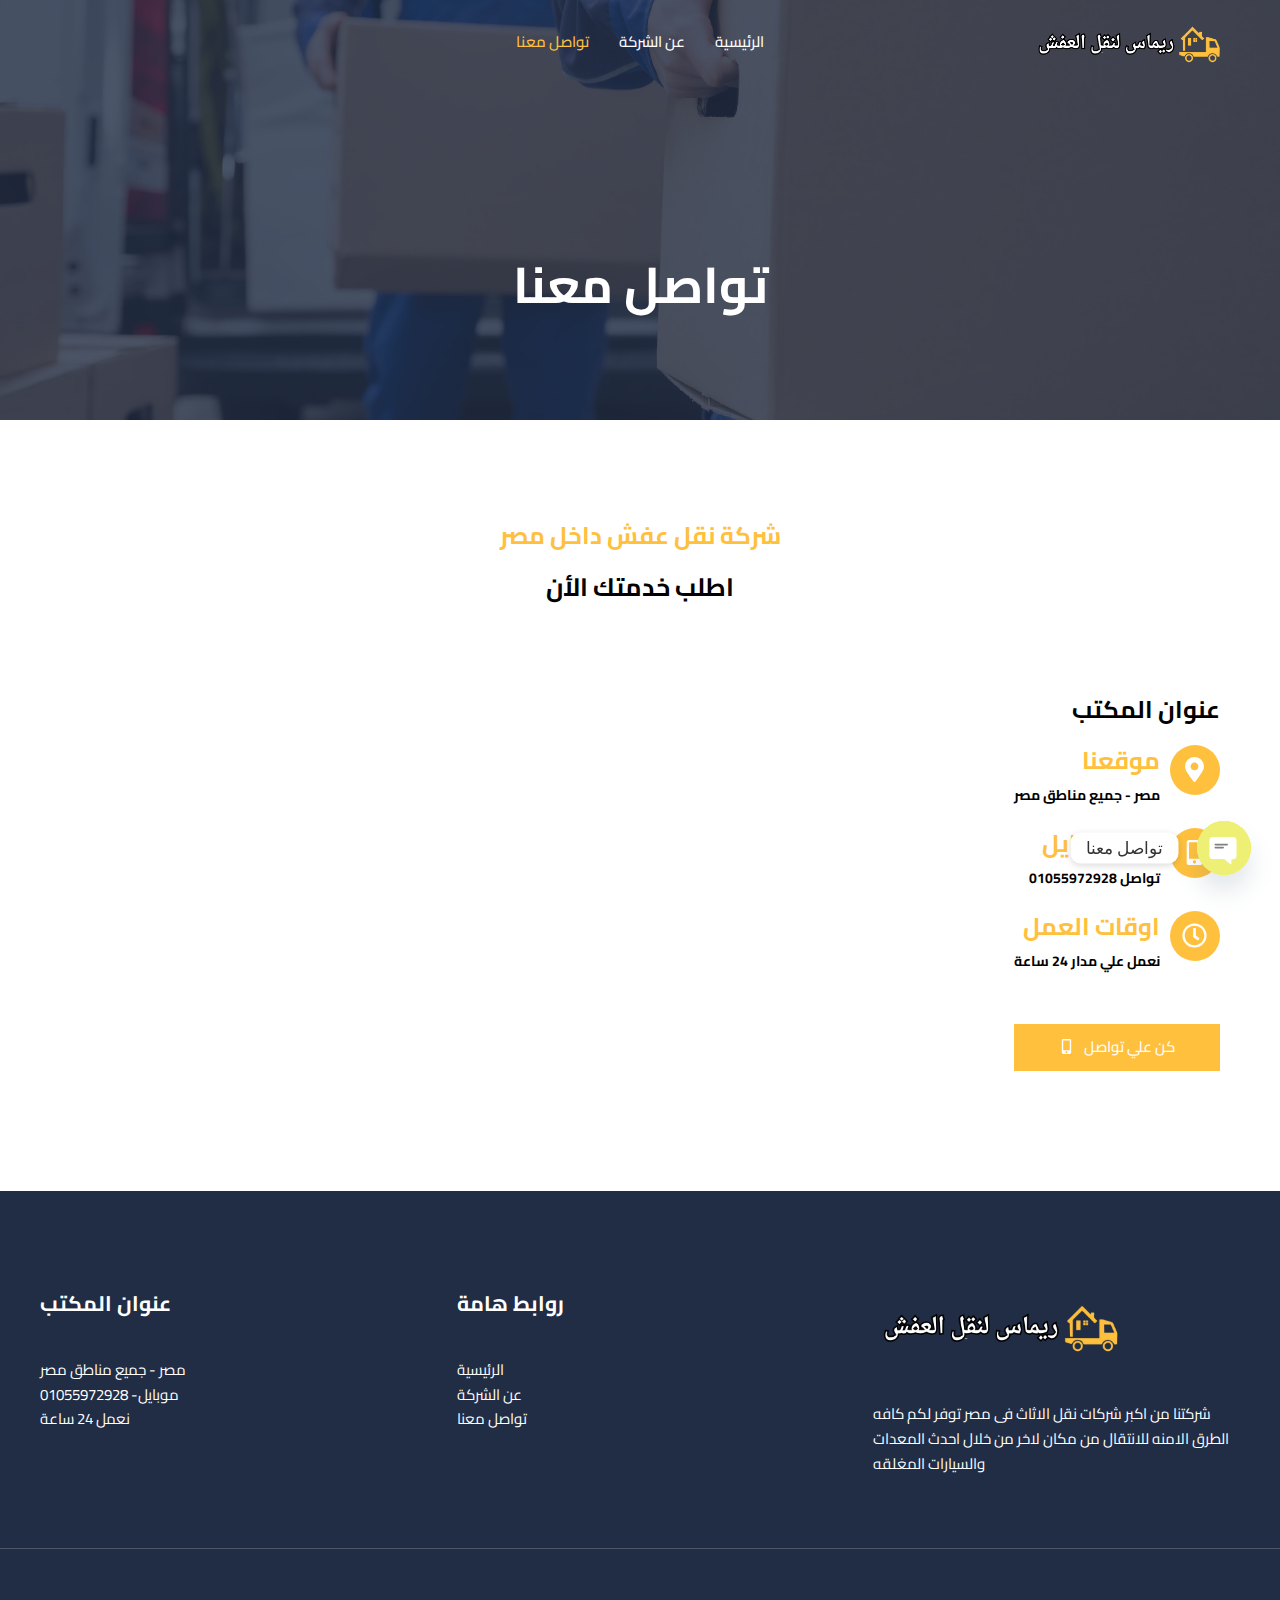
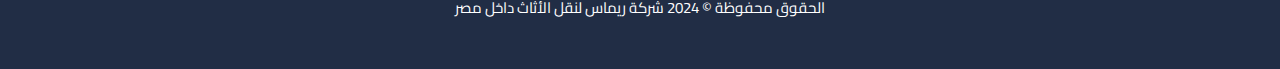
<file: index-5.htm>
﻿<!DOCTYPE html>
<html dir="rtl" lang="ar">
<head><!-- Google Tag Manager --> <script>(function(w,d,s,l,i){w[l]=w[l]||[];w[l].push({'gtm.start': new Date().getTime(),event:'gtm.js'});var f=d.getElementsByTagName(s)[0], j=d.createElement(s),dl=l!='dataLayer'?'&l='+l:'';j.async=true;j.src= 'https://www.googletagmanager.com/gtm.js?id='+i+dl;f.parentNode.insertBefore(j,f); })(window,document,'script','dataLayer','GTM-NPSNR7LH');</script> <!-- End Google Tag Manager -->
<meta charset="UTF-8">
<meta name="viewport" content="width=device-width, initial-scale=1">
	 <link rel="profile" href="https://gmpg.org/xfn/11"> 
	 <title>تواصل معنا &#8211; شركة ريماس لنقل الأثاث داخل مصر</title>
<meta name='robots' content='max-image-preview:large'>
<link rel='dns-prefetch' href='//fonts.googleapis.com'>
<link href="https://fonts.googleapis.com/css2?family=Cairo:wght@300;400;600;700;900&display=swap" rel="stylesheet">

<link rel="alternate" type="application/rss+xml" title="شركة ريماس لنقل الأثاث داخل مصر &laquo; الخلاصة" href="index-1.htm">
<link rel="alternate" type="application/rss+xml" title="شركة ريماس لنقل الأثاث داخل مصر &laquo; خلاصة التعليقات" href="index-2.htm">
<script>
window._wpemojiSettings = {"baseUrl":"https:\/\/s.w.org\/images\/core\/emoji\/15.0.3\/72x72\/","ext":".png","svgUrl":"https:\/\/s.w.org\/images\/core\/emoji\/15.0.3\/svg\/","svgExt":".svg","source":{"concatemoji":"https:\/\/futurehome-sa.net\/wp-includes\/js\/wp-emoji-release.min.js?ver=6.6.2"}};
/*! This file is auto-generated */
!function(i,n){var o,s,e;function c(e){try{var t={supportTests:e,timestamp:(new Date).valueOf()};sessionStorage.setItem(o,JSON.stringify(t))}catch(e){}}function p(e,t,n){e.clearRect(0,0,e.canvas.width,e.canvas.height),e.fillText(t,0,0);var t=new Uint32Array(e.getImageData(0,0,e.canvas.width,e.canvas.height).data),r=(e.clearRect(0,0,e.canvas.width,e.canvas.height),e.fillText(n,0,0),new Uint32Array(e.getImageData(0,0,e.canvas.width,e.canvas.height).data));return t.every(function(e,t){return e===r[t]})}function u(e,t,n){switch(t){case"flag":return n(e,"\ud83c\udff3\ufe0f\u200d\u26a7\ufe0f","\ud83c\udff3\ufe0f\u200b\u26a7\ufe0f")?!1:!n(e,"\ud83c\uddfa\ud83c\uddf3","\ud83c\uddfa\u200b\ud83c\uddf3")&&!n(e,"\ud83c\udff4\udb40\udc67\udb40\udc62\udb40\udc65\udb40\udc6e\udb40\udc67\udb40\udc7f","\ud83c\udff4\u200b\udb40\udc67\u200b\udb40\udc62\u200b\udb40\udc65\u200b\udb40\udc6e\u200b\udb40\udc67\u200b\udb40\udc7f");case"emoji":return!n(e,"\ud83d\udc26\u200d\u2b1b","\ud83d\udc26\u200b\u2b1b")}return!1}function f(e,t,n){var r="undefined"!=typeof WorkerGlobalScope&&self instanceof WorkerGlobalScope?new OffscreenCanvas(300,150):i.createElement("canvas"),a=r.getContext("2d",{willReadFrequently:!0}),o=(a.textBaseline="top",a.font="600 32px Arial",{});return e.forEach(function(e){o[e]=t(a,e,n)}),o}function t(e){var t=i.createElement("script");t.src=e,t.defer=!0,i.head.appendChild(t)}"undefined"!=typeof Promise&&(o="wpEmojiSettingsSupports",s=["flag","emoji"],n.supports={everything:!0,everythingExceptFlag:!0},e=new Promise(function(e){i.addEventListener("DOMContentLoaded",e,{once:!0})}),new Promise(function(t){var n=function(){try{var e=JSON.parse(sessionStorage.getItem(o));if("object"==typeof e&&"number"==typeof e.timestamp&&(new Date).valueOf()<e.timestamp+604800&&"object"==typeof e.supportTests)return e.supportTests}catch(e){}return null}();if(!n){if("undefined"!=typeof Worker&&"undefined"!=typeof OffscreenCanvas&&"undefined"!=typeof URL&&URL.createObjectURL&&"undefined"!=typeof Blob)try{var e="postMessage("+f.toString()+"("+[JSON.stringify(s),u.toString(),p.toString()].join(",")+"));",r=new Blob([e],{type:"text/javascript"}),a=new Worker(URL.createObjectURL(r),{name:"wpTestEmojiSupports"});return void(a.onmessage=function(e){c(n=e.data),a.terminate(),t(n)})}catch(e){}c(n=f(s,u,p))}t(n)}).then(function(e){for(var t in e)n.supports[t]=e[t],n.supports.everything=n.supports.everything&&n.supports[t],"flag"!==t&&(n.supports.everythingExceptFlag=n.supports.everythingExceptFlag&&n.supports[t]);n.supports.everythingExceptFlag=n.supports.everythingExceptFlag&&!n.supports.flag,n.DOMReady=!1,n.readyCallback=function(){n.DOMReady=!0}}).then(function(){return e}).then(function(){var e;n.supports.everything||(n.readyCallback(),(e=n.source||{}).concatemoji?t(e.concatemoji):e.wpemoji&&e.twemoji&&(t(e.twemoji),t(e.wpemoji)))}))}((window,document),window._wpemojiSettings);
</script>
<link rel='stylesheet' id='astra-theme-css-rtl-css' href='main.min-rtl.css?ver=4.7.3' media='all'>
<style id='astra-theme-css-inline-css'>
:root{--ast-post-nav-space:0;--ast-container-default-xlg-padding:6.67em;--ast-container-default-lg-padding:5.67em;--ast-container-default-slg-padding:4.34em;--ast-container-default-md-padding:3.34em;--ast-container-default-sm-padding:6.67em;--ast-container-default-xs-padding:2.4em;--ast-container-default-xxs-padding:1.4em;--ast-code-block-background:#EEEEEE;--ast-comment-inputs-background:#FAFAFA;--ast-normal-container-width:1200px;--ast-narrow-container-width:750px;--ast-blog-title-font-weight:normal;--ast-blog-meta-weight:inherit;}html{font-size:93.75%;}a,.page-title{color:var(--ast-global-color-5);}a:hover,a:focus{color:var(--ast-global-color-1);}body,button,input,select,textarea,.ast-button,.ast-custom-button{font-family:'cairo',sans-serif;font-weight:400;font-size:15px;font-size:1rem;line-height:var(--ast-body-line-height,1.65em);}blockquote{color:var(--ast-global-color-3);}h1,.entry-content h1,h2,.entry-content h2,h3,.entry-content h3,h4,.entry-content h4,h5,.entry-content h5,h6,.entry-content h6,.site-title,.site-title a{font-family:'cairo',sans-serif;font-weight:700;}.site-title{font-size:35px;font-size:2.3333333333333rem;display:none;}header .custom-logo-link img{max-width:115px;}.astra-logo-svg{width:115px;}.site-header .site-description{font-size:15px;font-size:1rem;display:none;}.entry-title{font-size:26px;font-size:1.7333333333333rem;}.archive .ast-article-post .ast-article-inner,.blog .ast-article-post .ast-article-inner,.archive .ast-article-post .ast-article-inner:hover,.blog .ast-article-post .ast-article-inner:hover{overflow:hidden;}h1,.entry-content h1{font-size:90px;font-size:6rem;font-weight:700;font-family:'cairo',sans-serif;line-height:1.4em;text-transform:uppercase;}h2,.entry-content h2{font-size:40px;font-size:2.6666666666667rem;font-weight:700;font-family:'cairo',sans-serif;line-height:1.3em;}h3,.entry-content h3{font-size:24px;font-size:1.6rem;font-weight:700;font-family:'cairo',sans-serif;line-height:1.3em;}h4,.entry-content h4{font-size:24px;font-size:1.6rem;line-height:1.2em;font-weight:700;font-family:'cairo',sans-serif;}h5,.entry-content h5{font-size:20px;font-size:1.3333333333333rem;line-height:1.2em;font-weight:700;font-family:'cairo',sans-serif;}h6,.entry-content h6{font-size:16px;font-size:1.0666666666667rem;line-height:1.25em;font-weight:700;font-family:'cairo',sans-serif;}::selection{background-color:var(--ast-global-color-0);color:#000000;}body,h1,.entry-title a,.entry-content h1,h2,.entry-content h2,h3,.entry-content h3,h4,.entry-content h4,h5,.entry-content h5,h6,.entry-content h6{color:var(--ast-global-color-3);}.tagcloud a:hover,.tagcloud a:focus,.tagcloud a.current-item{color:#000000;border-color:var(--ast-global-color-5);background-color:var(--ast-global-color-5);}input:focus,input[type="text"]:focus,input[type="email"]:focus,input[type="url"]:focus,input[type="password"]:focus,input[type="reset"]:focus,input[type="search"]:focus,textarea:focus{border-color:var(--ast-global-color-5);}input[type="radio"]:checked,input[type=reset],input[type="checkbox"]:checked,input[type="checkbox"]:hover:checked,input[type="checkbox"]:focus:checked,input[type=range]::-webkit-slider-thumb{border-color:var(--ast-global-color-5);background-color:var(--ast-global-color-5);box-shadow:none;}.site-footer a:hover + .post-count,.site-footer a:focus + .post-count{background:var(--ast-global-color-5);border-color:var(--ast-global-color-5);}.single .nav-links .nav-previous,.single .nav-links .nav-next{color:var(--ast-global-color-5);}.entry-meta,.entry-meta *{line-height:1.45;color:var(--ast-global-color-5);}.entry-meta a:not(.ast-button):hover,.entry-meta a:not(.ast-button):hover *,.entry-meta a:not(.ast-button):focus,.entry-meta a:not(.ast-button):focus *,.page-links > .page-link,.page-links .page-link:hover,.post-navigation a:hover{color:var(--ast-global-color-1);}#cat option,.secondary .calendar_wrap thead a,.secondary .calendar_wrap thead a:visited{color:var(--ast-global-color-5);}.secondary .calendar_wrap #today,.ast-progress-val span{background:var(--ast-global-color-5);}.secondary a:hover + .post-count,.secondary a:focus + .post-count{background:var(--ast-global-color-5);border-color:var(--ast-global-color-5);}.calendar_wrap #today > a{color:#000000;}.page-links .page-link,.single .post-navigation a{color:var(--ast-global-color-5);}.ast-search-menu-icon .search-form button.search-submit{padding:0 4px;}.ast-search-menu-icon form.search-form{padding-right:0;}.ast-search-menu-icon.slide-search input.search-field{width:0;}.ast-header-search .ast-search-menu-icon.ast-dropdown-active .search-form,.ast-header-search .ast-search-menu-icon.ast-dropdown-active .search-field:focus{transition:all 0.2s;}.search-form input.search-field:focus{outline:none;}.ast-archive-title{color:var(--ast-global-color-2);}.wp-block-latest-posts > li > a{color:var(--ast-global-color-2);}.widget-title,.widget .wp-block-heading{font-size:21px;font-size:1.4rem;color:var(--ast-global-color-2);}.ast-search-menu-icon.slide-search a:focus-visible:focus-visible,.astra-search-icon:focus-visible,#close:focus-visible,a:focus-visible,.ast-menu-toggle:focus-visible,.site .skip-link:focus-visible,.wp-block-loginout input:focus-visible,.wp-block-search.wp-block-search__button-inside .wp-block-search__inside-wrapper,.ast-header-navigation-arrow:focus-visible,.woocommerce .wc-proceed-to-checkout > .checkout-button:focus-visible,.woocommerce .woocommerce-MyAccount-navigation ul li a:focus-visible,.ast-orders-table__row .ast-orders-table__cell:focus-visible,.woocommerce .woocommerce-order-details .order-again > .button:focus-visible,.woocommerce .woocommerce-message a.button.wc-forward:focus-visible,.woocommerce #minus_qty:focus-visible,.woocommerce #plus_qty:focus-visible,a#ast-apply-coupon:focus-visible,.woocommerce .woocommerce-info a:focus-visible,.woocommerce .astra-shop-summary-wrap a:focus-visible,.woocommerce a.wc-forward:focus-visible,#ast-apply-coupon:focus-visible,.woocommerce-js .woocommerce-mini-cart-item a.remove:focus-visible,#close:focus-visible,.button.search-submit:focus-visible,#search_submit:focus,.normal-search:focus-visible,.ast-header-account-wrap:focus-visible{outline-style:dotted;outline-color:inherit;outline-width:thin;}input:focus,input[type="text"]:focus,input[type="email"]:focus,input[type="url"]:focus,input[type="password"]:focus,input[type="reset"]:focus,input[type="search"]:focus,input[type="number"]:focus,textarea:focus,.wp-block-search__input:focus,[data-section="section-header-mobile-trigger"] .ast-button-wrap .ast-mobile-menu-trigger-minimal:focus,.ast-mobile-popup-drawer.active .menu-toggle-close:focus,.woocommerce-ordering select.orderby:focus,#ast-scroll-top:focus,#coupon_code:focus,.woocommerce-page #comment:focus,.woocommerce #reviews #respond input#submit:focus,.woocommerce a.add_to_cart_button:focus,.woocommerce .button.single_add_to_cart_button:focus,.woocommerce .woocommerce-cart-form button:focus,.woocommerce .woocommerce-cart-form__cart-item .quantity .qty:focus,.woocommerce .woocommerce-billing-fields .woocommerce-billing-fields__field-wrapper .woocommerce-input-wrapper > .input-text:focus,.woocommerce #order_comments:focus,.woocommerce #place_order:focus,.woocommerce .woocommerce-address-fields .woocommerce-address-fields__field-wrapper .woocommerce-input-wrapper > .input-text:focus,.woocommerce .woocommerce-MyAccount-content form button:focus,.woocommerce .woocommerce-MyAccount-content .woocommerce-EditAccountForm .woocommerce-form-row .woocommerce-Input.input-text:focus,.woocommerce .ast-woocommerce-container .woocommerce-pagination ul.page-numbers li a:focus,body #content .woocommerce form .form-row .select2-container--default .select2-selection--single:focus,#ast-coupon-code:focus,.woocommerce.woocommerce-js .quantity input[type=number]:focus,.woocommerce-js .woocommerce-mini-cart-item .quantity input[type=number]:focus,.woocommerce p#ast-coupon-trigger:focus{border-style:dotted;border-color:inherit;border-width:thin;}input{outline:none;}.ast-logo-title-inline .site-logo-img{padding-right:1em;}.site-logo-img img{ transition:all 0.2s linear;}body .ast-oembed-container *{position:absolute;top:0;width:100%;height:100%;right:0;}body .wp-block-embed-pocket-casts .ast-oembed-container *{position:unset;}.ast-single-post-featured-section + article {margin-top: 2em;}.site-content .ast-single-post-featured-section img {width: 100%;overflow: hidden;object-fit: cover;}.site > .ast-single-related-posts-container {margin-top: 0;}@media (min-width: 922px) {.ast-desktop .ast-container--narrow {max-width: var(--ast-narrow-container-width);margin: 0 auto;}}.ast-page-builder-template .hentry {margin: 0;}.ast-page-builder-template .site-content > .ast-container {max-width: 100%;padding: 0;}.ast-page-builder-template .site .site-content #primary {padding: 0;margin: 0;}.ast-page-builder-template .no-results {text-align: center;margin: 4em auto;}.ast-page-builder-template .ast-pagination {padding: 2em;}.ast-page-builder-template .entry-header.ast-no-title.ast-no-thumbnail {margin-top: 0;}.ast-page-builder-template .entry-header.ast-header-without-markup {margin-top: 0;margin-bottom: 0;}.ast-page-builder-template .entry-header.ast-no-title.ast-no-meta {margin-bottom: 0;}.ast-page-builder-template.single .post-navigation {padding-bottom: 2em;}.ast-page-builder-template.single-post .site-content > .ast-container {max-width: 100%;}.ast-page-builder-template .entry-header {margin-top: 4em;margin-left: auto;margin-right: auto;padding-left: 20px;padding-right: 20px;}.single.ast-page-builder-template .entry-header {padding-left: 20px;padding-right: 20px;}.ast-page-builder-template .ast-archive-description {margin: 4em auto 0;padding-left: 20px;padding-right: 20px;}@media (max-width:921.9px){#ast-desktop-header{display:none;}}@media (min-width:922px){#ast-mobile-header{display:none;}}.wp-block-buttons.aligncenter{justify-content:center;}@media (max-width:921px){.ast-theme-transparent-header #primary,.ast-theme-transparent-header #secondary{padding:0;}}@media (max-width:921px){.ast-plain-container.ast-no-sidebar #primary{padding:0;}}.ast-plain-container.ast-no-sidebar #primary{margin-top:0;margin-bottom:0;}.wp-block-button.is-style-outline .wp-block-button__link{border-color:var(--ast-global-color-0);border-top-width:0px;border-right-width:0px;border-bottom-width:0px;border-left-width:0px;}div.wp-block-button.is-style-outline > .wp-block-button__link:not(.has-text-color),div.wp-block-button.wp-block-button__link.is-style-outline:not(.has-text-color){color:var(--ast-global-color-0);}.wp-block-button.is-style-outline .wp-block-button__link:hover,.wp-block-buttons .wp-block-button.is-style-outline .wp-block-button__link:focus,.wp-block-buttons .wp-block-button.is-style-outline > .wp-block-button__link:not(.has-text-color):hover,.wp-block-buttons .wp-block-button.wp-block-button__link.is-style-outline:not(.has-text-color):hover{color:var(--ast-global-color-2);background-color:var(--ast-global-color-1);border-color:var(--ast-global-color-1);}.post-page-numbers.current .page-link,.ast-pagination .page-numbers.current{color:#000000;border-color:var(--ast-global-color-0);background-color:var(--ast-global-color-0);}.wp-block-button.is-style-outline .wp-block-button__link{border-top-width:0px;border-right-width:0px;border-bottom-width:0px;border-left-width:0px;}.wp-block-button.is-style-outline .wp-block-button__link.wp-element-button,.ast-outline-button{border-color:var(--ast-global-color-0);font-family:inherit;font-weight:500;line-height:1em;border-top-left-radius:0px;border-top-right-radius:0px;border-bottom-right-radius:0px;border-bottom-left-radius:0px;}.wp-block-buttons .wp-block-button.is-style-outline > .wp-block-button__link:not(.has-text-color),.wp-block-buttons .wp-block-button.wp-block-button__link.is-style-outline:not(.has-text-color),.ast-outline-button{color:var(--ast-global-color-0);}.wp-block-button.is-style-outline .wp-block-button__link:hover,.wp-block-buttons .wp-block-button.is-style-outline .wp-block-button__link:focus,.wp-block-buttons .wp-block-button.is-style-outline > .wp-block-button__link:not(.has-text-color):hover,.wp-block-buttons .wp-block-button.wp-block-button__link.is-style-outline:not(.has-text-color):hover,.ast-outline-button:hover,.ast-outline-button:focus,.wp-block-uagb-buttons-child .uagb-buttons-repeater.ast-outline-button:hover,.wp-block-uagb-buttons-child .uagb-buttons-repeater.ast-outline-button:focus{color:var(--ast-global-color-2);background-color:var(--ast-global-color-1);border-color:var(--ast-global-color-1);}.wp-block-button .wp-block-button__link.wp-element-button.is-style-outline:not(.has-background),.wp-block-button.is-style-outline>.wp-block-button__link.wp-element-button:not(.has-background),.ast-outline-button{background-color:var(--ast-global-color-0);}.entry-content[ast-blocks-layout] > figure{margin-bottom:1em;}h1.widget-title{font-weight:700;}h2.widget-title{font-weight:700;}h3.widget-title{font-weight:700;}@media (max-width:921px){.ast-separate-container #primary,.ast-separate-container #secondary{padding:1.5em 0;}#primary,#secondary{padding:1.5em 0;margin:0;}.ast-left-sidebar #content > .ast-container{display:flex;flex-direction:column-reverse;width:100%;}.ast-separate-container .ast-article-post,.ast-separate-container .ast-article-single{padding:1.5em 2.14em;}.ast-author-box img.avatar{margin:20px 0 0 0;}}@media (min-width:922px){.ast-separate-container.ast-right-sidebar #primary,.ast-separate-container.ast-left-sidebar #primary{border:0;}.search-no-results.ast-separate-container #primary{margin-bottom:4em;}}.elementor-button-wrapper .elementor-button{border-style:solid;text-decoration:none;border-top-width:0px;border-right-width:0px;border-left-width:0px;border-bottom-width:0px;}body .elementor-button.elementor-size-sm,body .elementor-button.elementor-size-xs,body .elementor-button.elementor-size-md,body .elementor-button.elementor-size-lg,body .elementor-button.elementor-size-xl,body .elementor-button{border-top-left-radius:0px;border-top-right-radius:0px;border-bottom-right-radius:0px;border-bottom-left-radius:0px;padding-top:15px;padding-right:45px;padding-bottom:15px;padding-left:45px;}.elementor-button-wrapper .elementor-button{border-color:var(--ast-global-color-0);background-color:var(--ast-global-color-0);}.elementor-button-wrapper .elementor-button:hover,.elementor-button-wrapper .elementor-button:focus{color:var(--ast-global-color-2);background-color:var(--ast-global-color-1);border-color:var(--ast-global-color-1);}.wp-block-button .wp-block-button__link ,.elementor-button-wrapper .elementor-button,.elementor-button-wrapper .elementor-button:visited{color:var(--ast-global-color-2);}.elementor-button-wrapper .elementor-button{font-weight:500;line-height:1em;text-transform:uppercase;}.wp-block-button .wp-block-button__link:hover,.wp-block-button .wp-block-button__link:focus{color:var(--ast-global-color-2);background-color:var(--ast-global-color-1);border-color:var(--ast-global-color-1);}.elementor-widget-heading h1.elementor-heading-title{line-height:1.4em;}.elementor-widget-heading h2.elementor-heading-title{line-height:1.3em;}.elementor-widget-heading h3.elementor-heading-title{line-height:1.3em;}.elementor-widget-heading h4.elementor-heading-title{line-height:1.2em;}.elementor-widget-heading h5.elementor-heading-title{line-height:1.2em;}.elementor-widget-heading h6.elementor-heading-title{line-height:1.25em;}.wp-block-button .wp-block-button__link,.wp-block-search .wp-block-search__button,body .wp-block-file .wp-block-file__button{border-style:solid;border-top-width:0px;border-right-width:0px;border-left-width:0px;border-bottom-width:0px;border-color:var(--ast-global-color-0);background-color:var(--ast-global-color-0);color:var(--ast-global-color-2);font-family:inherit;font-weight:500;line-height:1em;text-transform:uppercase;border-top-left-radius:0px;border-top-right-radius:0px;border-bottom-right-radius:0px;border-bottom-left-radius:0px;padding-top:15px;padding-right:45px;padding-bottom:15px;padding-left:45px;}.menu-toggle,button,.ast-button,.ast-custom-button,.button,input#submit,input[type="button"],input[type="submit"],input[type="reset"],form[CLASS*="wp-block-search__"].wp-block-search .wp-block-search__inside-wrapper .wp-block-search__button,body .wp-block-file .wp-block-file__button,.woocommerce-js a.button,.woocommerce button.button,.woocommerce .woocommerce-message a.button,.woocommerce #respond input#submit.alt,.woocommerce input.button.alt,.woocommerce input.button,.woocommerce input.button:disabled,.woocommerce input.button:disabled[disabled],.woocommerce input.button:disabled:hover,.woocommerce input.button:disabled[disabled]:hover,.woocommerce #respond input#submit,.woocommerce button.button.alt.disabled,.wc-block-grid__products .wc-block-grid__product .wp-block-button__link,.wc-block-grid__product-onsale,[CLASS*="wc-block"] button,.woocommerce-js .astra-cart-drawer .astra-cart-drawer-content .woocommerce-mini-cart__buttons .button:not(.checkout):not(.ast-continue-shopping),.woocommerce-js .astra-cart-drawer .astra-cart-drawer-content .woocommerce-mini-cart__buttons a.checkout,.woocommerce button.button.alt.disabled.wc-variation-selection-needed,[CLASS*="wc-block"] .wc-block-components-button{border-style:solid;border-top-width:0px;border-right-width:0px;border-left-width:0px;border-bottom-width:0px;color:var(--ast-global-color-2);border-color:var(--ast-global-color-0);background-color:var(--ast-global-color-0);padding-top:15px;padding-right:45px;padding-bottom:15px;padding-left:45px;font-family:inherit;font-weight:500;line-height:1em;text-transform:uppercase;border-top-left-radius:0px;border-top-right-radius:0px;border-bottom-right-radius:0px;border-bottom-left-radius:0px;}button:focus,.menu-toggle:hover,button:hover,.ast-button:hover,.ast-custom-button:hover .button:hover,.ast-custom-button:hover ,input[type=reset]:hover,input[type=reset]:focus,input#submit:hover,input#submit:focus,input[type="button"]:hover,input[type="button"]:focus,input[type="submit"]:hover,input[type="submit"]:focus,form[CLASS*="wp-block-search__"].wp-block-search .wp-block-search__inside-wrapper .wp-block-search__button:hover,form[CLASS*="wp-block-search__"].wp-block-search .wp-block-search__inside-wrapper .wp-block-search__button:focus,body .wp-block-file .wp-block-file__button:hover,body .wp-block-file .wp-block-file__button:focus,.woocommerce-js a.button:hover,.woocommerce button.button:hover,.woocommerce .woocommerce-message a.button:hover,.woocommerce #respond input#submit:hover,.woocommerce #respond input#submit.alt:hover,.woocommerce input.button.alt:hover,.woocommerce input.button:hover,.woocommerce button.button.alt.disabled:hover,.wc-block-grid__products .wc-block-grid__product .wp-block-button__link:hover,[CLASS*="wc-block"] button:hover,.woocommerce-js .astra-cart-drawer .astra-cart-drawer-content .woocommerce-mini-cart__buttons .button:not(.checkout):not(.ast-continue-shopping):hover,.woocommerce-js .astra-cart-drawer .astra-cart-drawer-content .woocommerce-mini-cart__buttons a.checkout:hover,.woocommerce button.button.alt.disabled.wc-variation-selection-needed:hover,[CLASS*="wc-block"] .wc-block-components-button:hover,[CLASS*="wc-block"] .wc-block-components-button:focus{color:var(--ast-global-color-2);background-color:var(--ast-global-color-1);border-color:var(--ast-global-color-1);}@media (max-width:921px){.ast-mobile-header-stack .main-header-bar .ast-search-menu-icon{display:inline-block;}.ast-header-break-point.ast-header-custom-item-outside .ast-mobile-header-stack .main-header-bar .ast-search-icon{margin:0;}.ast-comment-avatar-wrap img{max-width:2.5em;}.ast-comment-meta{padding:0 1.8888em 1.3333em;}.ast-separate-container .ast-comment-list li.depth-1{padding:1.5em 2.14em;}.ast-separate-container .comment-respond{padding:2em 2.14em;}}@media (min-width:544px){.ast-container{max-width:100%;}}@media (max-width:544px){.ast-separate-container .ast-article-post,.ast-separate-container .ast-article-single,.ast-separate-container .comments-title,.ast-separate-container .ast-archive-description{padding:1.5em 1em;}.ast-separate-container #content .ast-container{padding-left:0.54em;padding-right:0.54em;}.ast-separate-container .ast-comment-list .bypostauthor{padding:.5em;}.ast-search-menu-icon.ast-dropdown-active .search-field{width:170px;}} #ast-mobile-header .ast-site-header-cart-li a{pointer-events:none;} #ast-desktop-header .ast-site-header-cart-li a{pointer-events:none;}body,.ast-separate-container{background-color:var(--ast-global-color-4);background-image:none;}@media (max-width:921px){.site-title{display:none;}.site-header .site-description{display:none;}h1,.entry-content h1{font-size:60px;}h2,.entry-content h2{font-size:35px;}h3,.entry-content h3{font-size:22px;}}@media (max-width:544px){.site-title{display:none;}.site-header .site-description{display:none;}h1,.entry-content h1{font-size:35px;}h2,.entry-content h2{font-size:30px;}h3,.entry-content h3{font-size:20px;}}@media (max-width:921px){html{font-size:85.5%;}}@media (max-width:544px){html{font-size:85.5%;}}@media (min-width:922px){.ast-container{max-width:1240px;}}@media (min-width:922px){.site-content .ast-container{display:flex;}}@media (max-width:921px){.site-content .ast-container{flex-direction:column;}}@media (min-width:922px){.main-header-menu .sub-menu .menu-item.ast-left-align-sub-menu:hover > .sub-menu,.main-header-menu .sub-menu .menu-item.ast-left-align-sub-menu.focus > .sub-menu{margin-left:-0px;}}.ast-theme-transparent-header [data-section="section-header-mobile-trigger"] .ast-button-wrap .ast-mobile-menu-trigger-minimal{background:transparent;}.site .comments-area{padding-bottom:3em;}.wp-block-file {display: flex;align-items: center;flex-wrap: wrap;justify-content: space-between;}.wp-block-pullquote {border: none;}.wp-block-pullquote blockquote::before {content: "\201D";font-family: "Helvetica",sans-serif;display: flex;transform: rotate( 180deg );font-size: 6rem;font-style: normal;line-height: 1;font-weight: bold;align-items: center;justify-content: center;}.has-text-align-right > blockquote::before {justify-content: flex-start;}.has-text-align-left > blockquote::before {justify-content: flex-end;}figure.wp-block-pullquote.is-style-solid-color blockquote {max-width: 100%;text-align: inherit;}html body {--wp--custom--ast-default-block-top-padding: 3em;--wp--custom--ast-default-block-right-padding: 3em;--wp--custom--ast-default-block-bottom-padding: 3em;--wp--custom--ast-default-block-left-padding: 3em;--wp--custom--ast-container-width: 1200px;--wp--custom--ast-content-width-size: 1200px;--wp--custom--ast-wide-width-size: calc(1200px + var(--wp--custom--ast-default-block-left-padding) + var(--wp--custom--ast-default-block-right-padding));}.ast-narrow-container {--wp--custom--ast-content-width-size: 750px;--wp--custom--ast-wide-width-size: 750px;}@media(max-width: 921px) {html body {--wp--custom--ast-default-block-top-padding: 3em;--wp--custom--ast-default-block-right-padding: 2em;--wp--custom--ast-default-block-bottom-padding: 3em;--wp--custom--ast-default-block-left-padding: 2em;}}@media(max-width: 544px) {html body {--wp--custom--ast-default-block-top-padding: 3em;--wp--custom--ast-default-block-right-padding: 1.5em;--wp--custom--ast-default-block-bottom-padding: 3em;--wp--custom--ast-default-block-left-padding: 1.5em;}}.entry-content > .wp-block-group,.entry-content > .wp-block-cover,.entry-content > .wp-block-columns {padding-top: var(--wp--custom--ast-default-block-top-padding);padding-right: var(--wp--custom--ast-default-block-right-padding);padding-bottom: var(--wp--custom--ast-default-block-bottom-padding);padding-left: var(--wp--custom--ast-default-block-left-padding);}.ast-plain-container.ast-no-sidebar .entry-content > .alignfull,.ast-page-builder-template .ast-no-sidebar .entry-content > .alignfull {margin-left: calc( -50vw + 50%);margin-right: calc( -50vw + 50%);max-width: 100vw;width: 100vw;}.ast-plain-container.ast-no-sidebar .entry-content .alignfull .alignfull,.ast-page-builder-template.ast-no-sidebar .entry-content .alignfull .alignfull,.ast-plain-container.ast-no-sidebar .entry-content .alignfull .alignwide,.ast-page-builder-template.ast-no-sidebar .entry-content .alignfull .alignwide,.ast-plain-container.ast-no-sidebar .entry-content .alignwide .alignfull,.ast-page-builder-template.ast-no-sidebar .entry-content .alignwide .alignfull,.ast-plain-container.ast-no-sidebar .entry-content .alignwide .alignwide,.ast-page-builder-template.ast-no-sidebar .entry-content .alignwide .alignwide,.ast-plain-container.ast-no-sidebar .entry-content .wp-block-column .alignfull,.ast-page-builder-template.ast-no-sidebar .entry-content .wp-block-column .alignfull,.ast-plain-container.ast-no-sidebar .entry-content .wp-block-column .alignwide,.ast-page-builder-template.ast-no-sidebar .entry-content .wp-block-column .alignwide {margin-left: auto;margin-right: auto;width: 100%;}[ast-blocks-layout] .wp-block-separator:not(.is-style-dots) {height: 0;}[ast-blocks-layout] .wp-block-separator {margin: 20px auto;}[ast-blocks-layout] .wp-block-separator:not(.is-style-wide):not(.is-style-dots) {max-width: 100px;}[ast-blocks-layout] .wp-block-separator.has-background {padding: 0;}.entry-content[ast-blocks-layout] > * {max-width: var(--wp--custom--ast-content-width-size);margin-left: auto;margin-right: auto;}.entry-content[ast-blocks-layout] > .alignwide {max-width: var(--wp--custom--ast-wide-width-size);}.entry-content[ast-blocks-layout] .alignfull {max-width: none;}.entry-content .wp-block-columns {margin-bottom: 0;}blockquote {margin: 1.5em;border-color: rgba(0,0,0,0.05);}.wp-block-quote:not(.has-text-align-right):not(.has-text-align-center) {border-right: 5px solid rgba(0,0,0,0.05);}.has-text-align-right > blockquote,blockquote.has-text-align-right {border-left: 5px solid rgba(0,0,0,0.05);}.has-text-align-left > blockquote,blockquote.has-text-align-left {border-right: 5px solid rgba(0,0,0,0.05);}.wp-block-site-tagline,.wp-block-latest-posts .read-more {margin-top: 15px;}.wp-block-loginout p label {display: block;}.wp-block-loginout p:not(.login-remember):not(.login-submit) input {width: 100%;}.wp-block-loginout input:focus {border-color: transparent;}.wp-block-loginout input:focus {outline: thin dotted;}.entry-content .wp-block-media-text .wp-block-media-text__content {padding: 0 0 0 8%;}.entry-content .wp-block-media-text.has-media-on-the-right .wp-block-media-text__content {padding: 0 8% 0 0;}.entry-content .wp-block-media-text.has-background .wp-block-media-text__content {padding: 8%;}.entry-content .wp-block-cover:not([class*="background-color"]) .wp-block-cover__inner-container,.entry-content .wp-block-cover:not([class*="background-color"]) .wp-block-cover-image-text,.entry-content .wp-block-cover:not([class*="background-color"]) .wp-block-cover-text,.entry-content .wp-block-cover-image:not([class*="background-color"]) .wp-block-cover__inner-container,.entry-content .wp-block-cover-image:not([class*="background-color"]) .wp-block-cover-image-text,.entry-content .wp-block-cover-image:not([class*="background-color"]) .wp-block-cover-text {color: var(--ast-global-color-5);}.wp-block-loginout .login-remember input {width: 1.1rem;height: 1.1rem;margin: 0 5px 4px 0;vertical-align: middle;}.wp-block-latest-posts > li > *:first-child,.wp-block-latest-posts:not(.is-grid) > li:first-child {margin-top: 0;}.entry-content .wp-block-buttons,.entry-content .wp-block-uagb-buttons {margin-bottom: 1.5em;}.wp-block-search__inside-wrapper .wp-block-search__input {padding: 0 10px;color: var(--ast-global-color-3);background: var(--ast-global-color-5);border-color: var(--ast-border-color);}.wp-block-latest-posts .read-more {margin-bottom: 1.5em;}.wp-block-search__no-button .wp-block-search__inside-wrapper .wp-block-search__input {padding-top: 5px;padding-bottom: 5px;}.wp-block-latest-posts .wp-block-latest-posts__post-date,.wp-block-latest-posts .wp-block-latest-posts__post-author {font-size: 1rem;}.wp-block-latest-posts > li > *,.wp-block-latest-posts:not(.is-grid) > li {margin-top: 12px;margin-bottom: 12px;}.ast-page-builder-template .entry-content[ast-blocks-layout] > *,.ast-page-builder-template .entry-content[ast-blocks-layout] > .alignfull > * {max-width: none;}.ast-page-builder-template .entry-content[ast-blocks-layout] > .alignwide > * {max-width: var(--wp--custom--ast-wide-width-size);}.ast-page-builder-template .entry-content[ast-blocks-layout] > .inherit-container-width > *,.ast-page-builder-template .entry-content[ast-blocks-layout] > * > *,.entry-content[ast-blocks-layout] > .wp-block-cover .wp-block-cover__inner-container {max-width: var(--wp--custom--ast-content-width-size);margin-left: auto;margin-right: auto;}.entry-content[ast-blocks-layout] .wp-block-cover:not(.alignleft):not(.alignright) {width: auto;}@media(max-width: 1200px) {.ast-separate-container .entry-content > .alignfull,.ast-separate-container .entry-content[ast-blocks-layout] > .alignwide,.ast-plain-container .entry-content[ast-blocks-layout] > .alignwide,.ast-plain-container .entry-content .alignfull {margin-left: calc(-1 * min(var(--ast-container-default-xlg-padding),20px)) ;margin-right: calc(-1 * min(var(--ast-container-default-xlg-padding),20px));}}@media(min-width: 1201px) {.ast-separate-container .entry-content > .alignfull {margin-left: calc(-1 * var(--ast-container-default-xlg-padding) );margin-right: calc(-1 * var(--ast-container-default-xlg-padding) );}.ast-separate-container .entry-content[ast-blocks-layout] > .alignwide,.ast-plain-container .entry-content[ast-blocks-layout] > .alignwide {margin-left: calc(-1 * var(--wp--custom--ast-default-block-left-padding) );margin-right: calc(-1 * var(--wp--custom--ast-default-block-right-padding) );}}@media(min-width: 921px) {.ast-separate-container .entry-content .wp-block-group.alignwide:not(.inherit-container-width) > :where(:not(.alignleft):not(.alignright)),.ast-plain-container .entry-content .wp-block-group.alignwide:not(.inherit-container-width) > :where(:not(.alignleft):not(.alignright)) {max-width: calc( var(--wp--custom--ast-content-width-size) + 80px );}.ast-plain-container.ast-right-sidebar .entry-content[ast-blocks-layout] .alignfull,.ast-plain-container.ast-left-sidebar .entry-content[ast-blocks-layout] .alignfull {margin-left: -60px;margin-right: -60px;}}@media(min-width: 544px) {.entry-content > .alignleft {margin-left: 20px;}.entry-content > .alignright {margin-right: 20px;}}@media (max-width:544px){.wp-block-columns .wp-block-column:not(:last-child){margin-bottom:20px;}.wp-block-latest-posts{margin:0;}}@media( max-width: 600px ) {.entry-content .wp-block-media-text .wp-block-media-text__content,.entry-content .wp-block-media-text.has-media-on-the-right .wp-block-media-text__content {padding: 8% 0 0;}.entry-content .wp-block-media-text.has-background .wp-block-media-text__content {padding: 8%;}}.ast-page-builder-template .entry-header {padding-right: 0;}.ast-narrow-container .site-content .wp-block-uagb-image--align-full .wp-block-uagb-image__figure {max-width: 100%;margin-left: auto;margin-right: auto;}:root .has-ast-global-color-0-color{color:var(--ast-global-color-0);}:root .has-ast-global-color-0-background-color{background-color:var(--ast-global-color-0);}:root .wp-block-button .has-ast-global-color-0-color{color:var(--ast-global-color-0);}:root .wp-block-button .has-ast-global-color-0-background-color{background-color:var(--ast-global-color-0);}:root .has-ast-global-color-1-color{color:var(--ast-global-color-1);}:root .has-ast-global-color-1-background-color{background-color:var(--ast-global-color-1);}:root .wp-block-button .has-ast-global-color-1-color{color:var(--ast-global-color-1);}:root .wp-block-button .has-ast-global-color-1-background-color{background-color:var(--ast-global-color-1);}:root .has-ast-global-color-2-color{color:var(--ast-global-color-2);}:root .has-ast-global-color-2-background-color{background-color:var(--ast-global-color-2);}:root .wp-block-button .has-ast-global-color-2-color{color:var(--ast-global-color-2);}:root .wp-block-button .has-ast-global-color-2-background-color{background-color:var(--ast-global-color-2);}:root .has-ast-global-color-3-color{color:var(--ast-global-color-3);}:root .has-ast-global-color-3-background-color{background-color:var(--ast-global-color-3);}:root .wp-block-button .has-ast-global-color-3-color{color:var(--ast-global-color-3);}:root .wp-block-button .has-ast-global-color-3-background-color{background-color:var(--ast-global-color-3);}:root .has-ast-global-color-4-color{color:var(--ast-global-color-4);}:root .has-ast-global-color-4-background-color{background-color:var(--ast-global-color-4);}:root .wp-block-button .has-ast-global-color-4-color{color:var(--ast-global-color-4);}:root .wp-block-button .has-ast-global-color-4-background-color{background-color:var(--ast-global-color-4);}:root .has-ast-global-color-5-color{color:var(--ast-global-color-5);}:root .has-ast-global-color-5-background-color{background-color:var(--ast-global-color-5);}:root .wp-block-button .has-ast-global-color-5-color{color:var(--ast-global-color-5);}:root .wp-block-button .has-ast-global-color-5-background-color{background-color:var(--ast-global-color-5);}:root .has-ast-global-color-6-color{color:var(--ast-global-color-6);}:root .has-ast-global-color-6-background-color{background-color:var(--ast-global-color-6);}:root .wp-block-button .has-ast-global-color-6-color{color:var(--ast-global-color-6);}:root .wp-block-button .has-ast-global-color-6-background-color{background-color:var(--ast-global-color-6);}:root .has-ast-global-color-7-color{color:var(--ast-global-color-7);}:root .has-ast-global-color-7-background-color{background-color:var(--ast-global-color-7);}:root .wp-block-button .has-ast-global-color-7-color{color:var(--ast-global-color-7);}:root .wp-block-button .has-ast-global-color-7-background-color{background-color:var(--ast-global-color-7);}:root .has-ast-global-color-8-color{color:var(--ast-global-color-8);}:root .has-ast-global-color-8-background-color{background-color:var(--ast-global-color-8);}:root .wp-block-button .has-ast-global-color-8-color{color:var(--ast-global-color-8);}:root .wp-block-button .has-ast-global-color-8-background-color{background-color:var(--ast-global-color-8);}:root{--ast-global-color-0:#ffc03d;--ast-global-color-1:#f8b526;--ast-global-color-2:#212d45;--ast-global-color-3:#4b4f58;--ast-global-color-4:#F5F5F5;--ast-global-color-5:#FFFFFF;--ast-global-color-6:#F2F5F7;--ast-global-color-7:#212d45;--ast-global-color-8:#000000;}:root {--ast-border-color : #dddddd;}.ast-single-entry-banner {-js-display: flex;display: flex;flex-direction: column;justify-content: center;text-align: center;position: relative;background: #eeeeee;}.ast-single-entry-banner[data-banner-layout="layout-1"] {max-width: 1200px;background: inherit;padding: 20px 0;}.ast-single-entry-banner[data-banner-width-type="custom"] {margin: 0 auto;width: 100%;}.ast-single-entry-banner + .site-content .entry-header {margin-bottom: 0;}.site .ast-author-avatar {--ast-author-avatar-size: ;}a.ast-underline-text {text-decoration: underline;}.ast-container > .ast-terms-link {position: relative;display: block;}a.ast-button.ast-badge-tax {padding: 4px 8px;border-radius: 3px;font-size: inherit;}header.entry-header > *:not(:last-child){margin-bottom:10px;}.ast-archive-entry-banner {-js-display: flex;display: flex;flex-direction: column;justify-content: center;text-align: center;position: relative;background: #eeeeee;}.ast-archive-entry-banner[data-banner-width-type="custom"] {margin: 0 auto;width: 100%;}.ast-archive-entry-banner[data-banner-layout="layout-1"] {background: inherit;padding: 20px 0;text-align: left;}body.archive .ast-archive-description{max-width:1200px;width:100%;text-align:left;padding-top:3em;padding-right:3em;padding-bottom:3em;padding-left:3em;}body.archive .ast-archive-description .ast-archive-title,body.archive .ast-archive-description .ast-archive-title *{font-size:40px;font-size:2.6666666666667rem;}body.archive .ast-archive-description > *:not(:last-child){margin-bottom:10px;}@media (max-width:921px){body.archive .ast-archive-description{text-align:left;}}@media (max-width:544px){body.archive .ast-archive-description{text-align:left;}}.ast-theme-transparent-header #masthead .site-logo-img .transparent-custom-logo .astra-logo-svg{width:195px;}.ast-theme-transparent-header #masthead .site-logo-img .transparent-custom-logo img{ max-width:195px;}@media (max-width:921px){.ast-theme-transparent-header #masthead .site-logo-img .transparent-custom-logo .astra-logo-svg{width:120px;}.ast-theme-transparent-header #masthead .site-logo-img .transparent-custom-logo img{ max-width:120px;}}@media (max-width:543px){.ast-theme-transparent-header #masthead .site-logo-img .transparent-custom-logo .astra-logo-svg{width:100px;}.ast-theme-transparent-header #masthead .site-logo-img .transparent-custom-logo img{ max-width:100px;}}@media (min-width:921px){.ast-theme-transparent-header #masthead{position:absolute;left:0;right:0;}.ast-theme-transparent-header .main-header-bar,.ast-theme-transparent-header.ast-header-break-point .main-header-bar{background:none;}body.elementor-editor-active.ast-theme-transparent-header #masthead,.fl-builder-edit .ast-theme-transparent-header #masthead,body.vc_editor.ast-theme-transparent-header #masthead,body.brz-ed.ast-theme-transparent-header #masthead{z-index:0;}.ast-header-break-point.ast-replace-site-logo-transparent.ast-theme-transparent-header .custom-mobile-logo-link{display:none;}.ast-header-break-point.ast-replace-site-logo-transparent.ast-theme-transparent-header .transparent-custom-logo{display:inline-block;}.ast-theme-transparent-header .ast-above-header,.ast-theme-transparent-header .ast-above-header.ast-above-header-bar{background-image:none;background-color:transparent;}.ast-theme-transparent-header .ast-below-header,.ast-theme-transparent-header .ast-below-header.ast-below-header-bar{background-image:none;background-color:transparent;}}.ast-theme-transparent-header .ast-builder-menu .main-header-menu,.ast-theme-transparent-header .ast-builder-menu .main-header-menu .menu-link,.ast-theme-transparent-header [CLASS*="ast-builder-menu-"] .main-header-menu .menu-item > .menu-link,.ast-theme-transparent-header .ast-masthead-custom-menu-items,.ast-theme-transparent-header .ast-masthead-custom-menu-items a,.ast-theme-transparent-header .ast-builder-menu .main-header-menu .menu-item > .ast-menu-toggle,.ast-theme-transparent-header .ast-builder-menu .main-header-menu .menu-item > .ast-menu-toggle,.ast-theme-transparent-header .ast-above-header-navigation a,.ast-header-break-point.ast-theme-transparent-header .ast-above-header-navigation a,.ast-header-break-point.ast-theme-transparent-header .ast-above-header-navigation > ul.ast-above-header-menu > .menu-item-has-children:not(.current-menu-item) > .ast-menu-toggle,.ast-theme-transparent-header .ast-below-header-menu,.ast-theme-transparent-header .ast-below-header-menu a,.ast-header-break-point.ast-theme-transparent-header .ast-below-header-menu a,.ast-header-break-point.ast-theme-transparent-header .ast-below-header-menu,.ast-theme-transparent-header .main-header-menu .menu-link{color:var(--ast-global-color-5);}.ast-theme-transparent-header .ast-builder-menu .main-header-menu .menu-item:hover > .menu-link,.ast-theme-transparent-header .ast-builder-menu .main-header-menu .menu-item:hover > .ast-menu-toggle,.ast-theme-transparent-header .ast-builder-menu .main-header-menu .ast-masthead-custom-menu-items a:hover,.ast-theme-transparent-header .ast-builder-menu .main-header-menu .focus > .menu-link,.ast-theme-transparent-header .ast-builder-menu .main-header-menu .focus > .ast-menu-toggle,.ast-theme-transparent-header .ast-builder-menu .main-header-menu .current-menu-item > .menu-link,.ast-theme-transparent-header .ast-builder-menu .main-header-menu .current-menu-ancestor > .menu-link,.ast-theme-transparent-header .ast-builder-menu .main-header-menu .current-menu-item > .ast-menu-toggle,.ast-theme-transparent-header .ast-builder-menu .main-header-menu .current-menu-ancestor > .ast-menu-toggle,.ast-theme-transparent-header [CLASS*="ast-builder-menu-"] .main-header-menu .current-menu-item > .menu-link,.ast-theme-transparent-header [CLASS*="ast-builder-menu-"] .main-header-menu .current-menu-ancestor > .menu-link,.ast-theme-transparent-header [CLASS*="ast-builder-menu-"] .main-header-menu .current-menu-item > .ast-menu-toggle,.ast-theme-transparent-header [CLASS*="ast-builder-menu-"] .main-header-menu .current-menu-ancestor > .ast-menu-toggle,.ast-theme-transparent-header .main-header-menu .menu-item:hover > .menu-link,.ast-theme-transparent-header .main-header-menu .current-menu-item > .menu-link,.ast-theme-transparent-header .main-header-menu .current-menu-ancestor > .menu-link{color:var(--ast-global-color-0);}.ast-theme-transparent-header .ast-builder-menu .main-header-menu .menu-item .sub-menu .menu-link,.ast-theme-transparent-header .main-header-menu .menu-item .sub-menu .menu-link{background-color:transparent;}@media (max-width:921px){.ast-theme-transparent-header #masthead{position:absolute;left:0;right:0;}.ast-theme-transparent-header .main-header-bar,.ast-theme-transparent-header.ast-header-break-point .main-header-bar{background:none;}body.elementor-editor-active.ast-theme-transparent-header #masthead,.fl-builder-edit .ast-theme-transparent-header #masthead,body.vc_editor.ast-theme-transparent-header #masthead,body.brz-ed.ast-theme-transparent-header #masthead{z-index:0;}.ast-header-break-point.ast-replace-site-logo-transparent.ast-theme-transparent-header .custom-mobile-logo-link{display:none;}.ast-header-break-point.ast-replace-site-logo-transparent.ast-theme-transparent-header .transparent-custom-logo{display:inline-block;}.ast-theme-transparent-header .ast-above-header,.ast-theme-transparent-header .ast-above-header.ast-above-header-bar{background-image:none;background-color:transparent;}.ast-theme-transparent-header .ast-below-header,.ast-theme-transparent-header .ast-below-header.ast-below-header-bar{background-image:none;background-color:transparent;}}@media (max-width:921px){.ast-theme-transparent-header.ast-header-break-point .ast-builder-menu .main-header-menu,.ast-theme-transparent-header.ast-header-break-point .ast-builder-menu.main-header-menu .sub-menu,.ast-theme-transparent-header.ast-header-break-point .ast-builder-menu.main-header-menu,.ast-theme-transparent-header.ast-header-break-point .ast-builder-menu .main-header-bar-wrap .main-header-menu,.ast-flyout-menu-enable.ast-header-break-point.ast-theme-transparent-header .main-header-bar-navigation .site-navigation,.ast-fullscreen-menu-enable.ast-header-break-point.ast-theme-transparent-header .main-header-bar-navigation .site-navigation,.ast-flyout-above-menu-enable.ast-header-break-point.ast-theme-transparent-header .ast-above-header-navigation-wrap .ast-above-header-navigation,.ast-flyout-below-menu-enable.ast-header-break-point.ast-theme-transparent-header .ast-below-header-navigation-wrap .ast-below-header-actual-nav,.ast-fullscreen-above-menu-enable.ast-header-break-point.ast-theme-transparent-header .ast-above-header-navigation-wrap,.ast-fullscreen-below-menu-enable.ast-header-break-point.ast-theme-transparent-header .ast-below-header-navigation-wrap,.ast-theme-transparent-header .main-header-menu .menu-link{background-color:var(--ast-global-color-5);}.ast-theme-transparent-header .ast-builder-menu .main-header-menu,.ast-theme-transparent-header .ast-builder-menu .main-header-menu .menu-link,.ast-theme-transparent-header [CLASS*="ast-builder-menu-"] .main-header-menu .menu-item > .menu-link,.ast-theme-transparent-header .ast-masthead-custom-menu-items,.ast-theme-transparent-header .ast-masthead-custom-menu-items a,.ast-theme-transparent-header .ast-builder-menu .main-header-menu .menu-item > .ast-menu-toggle,.ast-theme-transparent-header .ast-builder-menu .main-header-menu .menu-item > .ast-menu-toggle,.ast-theme-transparent-header .main-header-menu .menu-link{color:var(--ast-global-color-3);}.ast-theme-transparent-header .ast-builder-menu .main-header-menu .menu-item:hover > .menu-link,.ast-theme-transparent-header .ast-builder-menu .main-header-menu .menu-item:hover > .ast-menu-toggle,.ast-theme-transparent-header .ast-builder-menu .main-header-menu .ast-masthead-custom-menu-items a:hover,.ast-theme-transparent-header .ast-builder-menu .main-header-menu .focus > .menu-link,.ast-theme-transparent-header .ast-builder-menu .main-header-menu .focus > .ast-menu-toggle,.ast-theme-transparent-header .ast-builder-menu .main-header-menu .current-menu-item > .menu-link,.ast-theme-transparent-header .ast-builder-menu .main-header-menu .current-menu-ancestor > .menu-link,.ast-theme-transparent-header .ast-builder-menu .main-header-menu .current-menu-item > .ast-menu-toggle,.ast-theme-transparent-header .ast-builder-menu .main-header-menu .current-menu-ancestor > .ast-menu-toggle,.ast-theme-transparent-header [CLASS*="ast-builder-menu-"] .main-header-menu .current-menu-item > .menu-link,.ast-theme-transparent-header [CLASS*="ast-builder-menu-"] .main-header-menu .current-menu-ancestor > .menu-link,.ast-theme-transparent-header [CLASS*="ast-builder-menu-"] .main-header-menu .current-menu-item > .ast-menu-toggle,.ast-theme-transparent-header [CLASS*="ast-builder-menu-"] .main-header-menu .current-menu-ancestor > .ast-menu-toggle,.ast-theme-transparent-header .main-header-menu .menu-item:hover > .menu-link,.ast-theme-transparent-header .main-header-menu .current-menu-item > .menu-link,.ast-theme-transparent-header .main-header-menu .current-menu-ancestor > .menu-link{color:var(--ast-global-color-0);}}.ast-theme-transparent-header #ast-desktop-header > .ast-above-header-wrap > .ast-above-header,.ast-theme-transparent-header.ast-header-break-point #ast-mobile-header > .ast-main-header-wrap > .main-header-bar{border-bottom-width:0px;border-bottom-style:solid;}.ast-breadcrumbs .trail-browse,.ast-breadcrumbs .trail-items,.ast-breadcrumbs .trail-items li{display:inline-block;margin:0;padding:0;border:none;background:inherit;text-indent:0;text-decoration:none;}.ast-breadcrumbs .trail-browse{font-size:inherit;font-style:inherit;font-weight:inherit;color:inherit;}.ast-breadcrumbs .trail-items{list-style:none;}.trail-items li::after{padding:0 0.3em;content:"\00bb";}.trail-items li:last-of-type::after{display:none;}h1,.entry-content h1,h2,.entry-content h2,h3,.entry-content h3,h4,.entry-content h4,h5,.entry-content h5,h6,.entry-content h6{color:var(--ast-global-color-2);}.entry-title a{color:var(--ast-global-color-2);}@media (max-width:921px){.ast-builder-grid-row-container.ast-builder-grid-row-tablet-3-firstrow .ast-builder-grid-row > *:first-child,.ast-builder-grid-row-container.ast-builder-grid-row-tablet-3-lastrow .ast-builder-grid-row > *:last-child{grid-column:1 / -1;}}@media (max-width:544px){.ast-builder-grid-row-container.ast-builder-grid-row-mobile-3-firstrow .ast-builder-grid-row > *:first-child,.ast-builder-grid-row-container.ast-builder-grid-row-mobile-3-lastrow .ast-builder-grid-row > *:last-child{grid-column:1 / -1;}}.ast-builder-layout-element[data-section="title_tagline"]{display:flex;}@media (max-width:921px){.ast-header-break-point .ast-builder-layout-element[data-section="title_tagline"]{display:flex;}}@media (max-width:544px){.ast-header-break-point .ast-builder-layout-element[data-section="title_tagline"]{display:flex;}}.ast-builder-menu-1{font-family:inherit;font-weight:500;}.ast-builder-menu-1 .sub-menu,.ast-builder-menu-1 .inline-on-mobile .sub-menu{border-top-width:0px;border-bottom-width:0px;border-right-width:0px;border-left-width:0px;border-color:var(--ast-global-color-0);border-style:solid;}.ast-builder-menu-1 .main-header-menu > .menu-item > .sub-menu,.ast-builder-menu-1 .main-header-menu > .menu-item > .astra-full-megamenu-wrapper{margin-top:0px;}.ast-desktop .ast-builder-menu-1 .main-header-menu > .menu-item > .sub-menu:before,.ast-desktop .ast-builder-menu-1 .main-header-menu > .menu-item > .astra-full-megamenu-wrapper:before{height:calc( 0px + 5px );}.ast-desktop .ast-builder-menu-1 .menu-item .sub-menu .menu-link{border-style:none;}@media (max-width:921px){.ast-header-break-point .ast-builder-menu-1 .menu-item.menu-item-has-children > .ast-menu-toggle{top:0;}.ast-builder-menu-1 .inline-on-mobile .menu-item.menu-item-has-children > .ast-menu-toggle{left:-15px;}.ast-builder-menu-1 .menu-item-has-children > .menu-link:after{content:unset;}.ast-builder-menu-1 .main-header-menu > .menu-item > .sub-menu,.ast-builder-menu-1 .main-header-menu > .menu-item > .astra-full-megamenu-wrapper{margin-top:0;}}@media (max-width:544px){.ast-header-break-point .ast-builder-menu-1 .menu-item.menu-item-has-children > .ast-menu-toggle{top:0;}.ast-builder-menu-1 .main-header-menu > .menu-item > .sub-menu,.ast-builder-menu-1 .main-header-menu > .menu-item > .astra-full-megamenu-wrapper{margin-top:0;}}.ast-builder-menu-1{display:flex;}@media (max-width:921px){.ast-header-break-point .ast-builder-menu-1{display:flex;}}@media (max-width:544px){.ast-header-break-point .ast-builder-menu-1{display:flex;}}.site-below-footer-wrap{padding-top:20px;padding-bottom:20px;}.site-below-footer-wrap[data-section="section-below-footer-builder"]{background-image:none;min-height:80px;border-style:solid;border-width:0px;border-top-width:1px;border-top-color:rgba(195,193,193,0.27);}.site-below-footer-wrap[data-section="section-below-footer-builder"] .ast-builder-grid-row{max-width:1200px;min-height:80px;margin-left:auto;margin-right:auto;}.site-below-footer-wrap[data-section="section-below-footer-builder"] .ast-builder-grid-row,.site-below-footer-wrap[data-section="section-below-footer-builder"] .site-footer-section{align-items:center;}.site-below-footer-wrap[data-section="section-below-footer-builder"].ast-footer-row-inline .site-footer-section{display:flex;margin-bottom:0;}.ast-builder-grid-row-full .ast-builder-grid-row{grid-template-columns:1fr;}@media (max-width:921px){.site-below-footer-wrap[data-section="section-below-footer-builder"].ast-footer-row-tablet-inline .site-footer-section{display:flex;margin-bottom:0;}.site-below-footer-wrap[data-section="section-below-footer-builder"].ast-footer-row-tablet-stack .site-footer-section{display:block;margin-bottom:10px;}.ast-builder-grid-row-container.ast-builder-grid-row-tablet-full .ast-builder-grid-row{grid-template-columns:1fr;}}@media (max-width:544px){.site-below-footer-wrap[data-section="section-below-footer-builder"].ast-footer-row-mobile-inline .site-footer-section{display:flex;margin-bottom:0;}.site-below-footer-wrap[data-section="section-below-footer-builder"].ast-footer-row-mobile-stack .site-footer-section{display:block;margin-bottom:10px;}.ast-builder-grid-row-container.ast-builder-grid-row-mobile-full .ast-builder-grid-row{grid-template-columns:1fr;}}@media (max-width:921px){.site-below-footer-wrap[data-section="section-below-footer-builder"]{padding-left:40px;padding-right:40px;}}@media (max-width:544px){.site-below-footer-wrap[data-section="section-below-footer-builder"]{padding-top:0px;padding-bottom:0px;padding-left:25px;padding-right:25px;}}.site-below-footer-wrap[data-section="section-below-footer-builder"]{display:grid;}@media (max-width:921px){.ast-header-break-point .site-below-footer-wrap[data-section="section-below-footer-builder"]{display:grid;}}@media (max-width:544px){.ast-header-break-point .site-below-footer-wrap[data-section="section-below-footer-builder"]{display:grid;}}.ast-footer-copyright{text-align:center;}.ast-footer-copyright {color:#ffffff;}@media (max-width:921px){.ast-footer-copyright{text-align:center;}}@media (max-width:544px){.ast-footer-copyright{text-align:center;}}.ast-footer-copyright.ast-builder-layout-element{display:flex;}@media (max-width:921px){.ast-header-break-point .ast-footer-copyright.ast-builder-layout-element{display:flex;}}@media (max-width:544px){.ast-header-break-point .ast-footer-copyright.ast-builder-layout-element{display:flex;}}.site-footer{background-color:var(--ast-global-color-2);background-image:none;}.site-primary-footer-wrap{padding-top:45px;padding-bottom:45px;}.site-primary-footer-wrap[data-section="section-primary-footer-builder"]{background-image:none;}.site-primary-footer-wrap[data-section="section-primary-footer-builder"] .ast-builder-grid-row{max-width:1200px;margin-left:auto;margin-right:auto;}.site-primary-footer-wrap[data-section="section-primary-footer-builder"] .ast-builder-grid-row,.site-primary-footer-wrap[data-section="section-primary-footer-builder"] .site-footer-section{align-items:flex-start;}.site-primary-footer-wrap[data-section="section-primary-footer-builder"].ast-footer-row-inline .site-footer-section{display:flex;margin-bottom:0;}.ast-builder-grid-row-3-equal .ast-builder-grid-row{grid-template-columns:repeat( 3,1fr );}@media (max-width:921px){.site-primary-footer-wrap[data-section="section-primary-footer-builder"].ast-footer-row-tablet-inline .site-footer-section{display:flex;margin-bottom:0;}.site-primary-footer-wrap[data-section="section-primary-footer-builder"].ast-footer-row-tablet-stack .site-footer-section{display:block;margin-bottom:10px;}.ast-builder-grid-row-container.ast-builder-grid-row-tablet-3-equal .ast-builder-grid-row{grid-template-columns:repeat( 3,1fr );}}@media (max-width:544px){.site-primary-footer-wrap[data-section="section-primary-footer-builder"].ast-footer-row-mobile-inline .site-footer-section{display:flex;margin-bottom:0;}.site-primary-footer-wrap[data-section="section-primary-footer-builder"].ast-footer-row-mobile-stack .site-footer-section{display:block;margin-bottom:10px;}.ast-builder-grid-row-container.ast-builder-grid-row-mobile-full .ast-builder-grid-row{grid-template-columns:1fr;}}.site-primary-footer-wrap[data-section="section-primary-footer-builder"]{padding-top:100px;}@media (max-width:921px){.site-primary-footer-wrap[data-section="section-primary-footer-builder"]{padding-top:80px;padding-bottom:80px;padding-left:40px;padding-right:40px;}}@media (max-width:544px){.site-primary-footer-wrap[data-section="section-primary-footer-builder"]{padding-top:50px;padding-bottom:50px;padding-left:25px;padding-right:25px;}}.site-primary-footer-wrap[data-section="section-primary-footer-builder"]{display:grid;}@media (max-width:921px){.ast-header-break-point .site-primary-footer-wrap[data-section="section-primary-footer-builder"]{display:grid;}}@media (max-width:544px){.ast-header-break-point .site-primary-footer-wrap[data-section="section-primary-footer-builder"]{display:grid;}}.footer-widget-area[data-section="sidebar-widgets-footer-widget-1"].footer-widget-area-inner{text-align:left;}@media (max-width:921px){.footer-widget-area[data-section="sidebar-widgets-footer-widget-1"].footer-widget-area-inner{text-align:center;}}@media (max-width:544px){.footer-widget-area[data-section="sidebar-widgets-footer-widget-1"].footer-widget-area-inner{text-align:center;}}.footer-widget-area[data-section="sidebar-widgets-footer-widget-2"].footer-widget-area-inner{text-align:left;}@media (max-width:921px){.footer-widget-area[data-section="sidebar-widgets-footer-widget-2"].footer-widget-area-inner{text-align:center;}}@media (max-width:544px){.footer-widget-area[data-section="sidebar-widgets-footer-widget-2"].footer-widget-area-inner{text-align:center;}}.footer-widget-area[data-section="sidebar-widgets-footer-widget-4"].footer-widget-area-inner{text-align:left;}@media (max-width:921px){.footer-widget-area[data-section="sidebar-widgets-footer-widget-4"].footer-widget-area-inner{text-align:center;}}@media (max-width:544px){.footer-widget-area[data-section="sidebar-widgets-footer-widget-4"].footer-widget-area-inner{text-align:center;}}.footer-widget-area.widget-area.site-footer-focus-item{width:auto;}.footer-widget-area[data-section="sidebar-widgets-footer-widget-1"]{display:block;}@media (max-width:921px){.ast-header-break-point .footer-widget-area[data-section="sidebar-widgets-footer-widget-1"]{display:block;}}@media (max-width:544px){.ast-header-break-point .footer-widget-area[data-section="sidebar-widgets-footer-widget-1"]{display:block;}}.footer-widget-area[data-section="sidebar-widgets-footer-widget-2"]{display:block;}@media (max-width:921px){.ast-header-break-point .footer-widget-area[data-section="sidebar-widgets-footer-widget-2"]{display:block;}}@media (max-width:544px){.ast-header-break-point .footer-widget-area[data-section="sidebar-widgets-footer-widget-2"]{display:block;}}.footer-widget-area[data-section="sidebar-widgets-footer-widget-4"]{display:block;}@media (max-width:921px){.ast-header-break-point .footer-widget-area[data-section="sidebar-widgets-footer-widget-4"]{display:block;}}@media (max-width:544px){.ast-header-break-point .footer-widget-area[data-section="sidebar-widgets-footer-widget-4"]{display:block;}}.elementor-widget-heading .elementor-heading-title{margin:0;}.elementor-page .ast-menu-toggle{color:unset !important;background:unset !important;}.elementor-post.elementor-grid-item.hentry{margin-bottom:0;}.woocommerce div.product .elementor-element.elementor-products-grid .related.products ul.products li.product,.elementor-element .elementor-wc-products .woocommerce[class*='columns-'] ul.products li.product{width:auto;margin:0;float:none;}.elementor-toc__list-wrapper{margin:0;}body .elementor hr{background-color:#ccc;margin:0;}.ast-left-sidebar .elementor-section.elementor-section-stretched,.ast-right-sidebar .elementor-section.elementor-section-stretched{max-width:100%;right:0 !important;}.elementor-posts-container [CLASS*="ast-width-"]{width:100%;}.elementor-template-full-width .ast-container{display:block;}.elementor-screen-only,.screen-reader-text,.screen-reader-text span,.ui-helper-hidden-accessible{top:0 !important;}@media (max-width:544px){.elementor-element .elementor-wc-products .woocommerce[class*="columns-"] ul.products li.product{width:auto;margin:0;}.elementor-element .woocommerce .woocommerce-result-count{float:none;}}.ast-header-break-point .main-header-bar{border-bottom-width:1px;}@media (min-width:922px){.main-header-bar{border-bottom-width:1px;}}.main-header-menu .menu-item, #astra-footer-menu .menu-item, .main-header-bar .ast-masthead-custom-menu-items{-js-display:flex;display:flex;-webkit-box-pack:center;-webkit-justify-content:center;-moz-box-pack:center;-ms-flex-pack:center;justify-content:center;-webkit-box-orient:vertical;-webkit-box-direction:normal;-webkit-flex-direction:column;-moz-box-orient:vertical;-moz-box-direction:normal;-ms-flex-direction:column;flex-direction:column;}.main-header-menu > .menu-item > .menu-link, #astra-footer-menu > .menu-item > .menu-link{height:100%;-webkit-box-align:center;-webkit-align-items:center;-moz-box-align:center;-ms-flex-align:center;align-items:center;-js-display:flex;display:flex;}.ast-header-break-point .main-navigation ul .menu-item .menu-link .icon-arrow:first-of-type svg{top:.2em;margin-top:0px;margin-right:0px;width:.65em;transform:translate(0, -2px) rotateZ(90deg);}.ast-mobile-popup-content .ast-submenu-expanded > .ast-menu-toggle{transform:rotateX(180deg);overflow-y:auto;}@media (min-width:922px){.ast-builder-menu .main-navigation > ul > li:last-child a{margin-left:0;}}.ast-separate-container .ast-article-inner{background-color:transparent;background-image:none;}.ast-separate-container .ast-article-post{background-color:var(--ast-global-color-5);background-image:none;}@media (max-width:921px){.ast-separate-container .ast-article-post{background-color:var(--ast-global-color-5);background-image:none;}}@media (max-width:544px){.ast-separate-container .ast-article-post{background-color:var(--ast-global-color-5);background-image:none;}}.ast-separate-container .ast-article-single:not(.ast-related-post), .woocommerce.ast-separate-container .ast-woocommerce-container, .ast-separate-container .error-404, .ast-separate-container .no-results, .single.ast-separate-container  .ast-author-meta, .ast-separate-container .related-posts-title-wrapper,.ast-separate-container .comments-count-wrapper, .ast-box-layout.ast-plain-container .site-content,.ast-padded-layout.ast-plain-container .site-content, .ast-separate-container .ast-archive-description, .ast-separate-container .comments-area .comment-respond, .ast-separate-container .comments-area .ast-comment-list li, .ast-separate-container .comments-area .comments-title{background-color:var(--ast-global-color-5);background-image:none;}@media (max-width:921px){.ast-separate-container .ast-article-single:not(.ast-related-post), .woocommerce.ast-separate-container .ast-woocommerce-container, .ast-separate-container .error-404, .ast-separate-container .no-results, .single.ast-separate-container  .ast-author-meta, .ast-separate-container .related-posts-title-wrapper,.ast-separate-container .comments-count-wrapper, .ast-box-layout.ast-plain-container .site-content,.ast-padded-layout.ast-plain-container .site-content, .ast-separate-container .ast-archive-description{background-color:var(--ast-global-color-5);background-image:none;}}@media (max-width:544px){.ast-separate-container .ast-article-single:not(.ast-related-post), .woocommerce.ast-separate-container .ast-woocommerce-container, .ast-separate-container .error-404, .ast-separate-container .no-results, .single.ast-separate-container  .ast-author-meta, .ast-separate-container .related-posts-title-wrapper,.ast-separate-container .comments-count-wrapper, .ast-box-layout.ast-plain-container .site-content,.ast-padded-layout.ast-plain-container .site-content, .ast-separate-container .ast-archive-description{background-color:var(--ast-global-color-5);background-image:none;}}.ast-separate-container.ast-two-container #secondary .widget{background-color:var(--ast-global-color-5);background-image:none;}@media (max-width:921px){.ast-separate-container.ast-two-container #secondary .widget{background-color:var(--ast-global-color-5);background-image:none;}}@media (max-width:544px){.ast-separate-container.ast-two-container #secondary .widget{background-color:var(--ast-global-color-5);background-image:none;}}.ast-mobile-header-content > *,.ast-desktop-header-content > * {padding: 10px 0;height: auto;}.ast-mobile-header-content > *:first-child,.ast-desktop-header-content > *:first-child {padding-top: 10px;}.ast-mobile-header-content > .ast-builder-menu,.ast-desktop-header-content > .ast-builder-menu {padding-top: 0;}.ast-mobile-header-content > *:last-child,.ast-desktop-header-content > *:last-child {padding-bottom: 0;}.ast-mobile-header-content .ast-search-menu-icon.ast-inline-search label,.ast-desktop-header-content .ast-search-menu-icon.ast-inline-search label {width: 100%;}.ast-desktop-header-content .main-header-bar-navigation .ast-submenu-expanded > .ast-menu-toggle::before {transform: rotateX(180deg);}#ast-desktop-header .ast-desktop-header-content,.ast-mobile-header-content .ast-search-icon,.ast-desktop-header-content .ast-search-icon,.ast-mobile-header-wrap .ast-mobile-header-content,.ast-main-header-nav-open.ast-popup-nav-open .ast-mobile-header-wrap .ast-mobile-header-content,.ast-main-header-nav-open.ast-popup-nav-open .ast-desktop-header-content {display: none;}.ast-main-header-nav-open.ast-header-break-point #ast-desktop-header .ast-desktop-header-content,.ast-main-header-nav-open.ast-header-break-point .ast-mobile-header-wrap .ast-mobile-header-content {display: block;}.ast-desktop .ast-desktop-header-content .astra-menu-animation-slide-up > .menu-item > .sub-menu,.ast-desktop .ast-desktop-header-content .astra-menu-animation-slide-up > .menu-item .menu-item > .sub-menu,.ast-desktop .ast-desktop-header-content .astra-menu-animation-slide-down > .menu-item > .sub-menu,.ast-desktop .ast-desktop-header-content .astra-menu-animation-slide-down > .menu-item .menu-item > .sub-menu,.ast-desktop .ast-desktop-header-content .astra-menu-animation-fade > .menu-item > .sub-menu,.ast-desktop .ast-desktop-header-content .astra-menu-animation-fade > .menu-item .menu-item > .sub-menu {opacity: 1;visibility: visible;}.ast-hfb-header.ast-default-menu-enable.ast-header-break-point .ast-mobile-header-wrap .ast-mobile-header-content .main-header-bar-navigation {width: unset;margin: unset;}.ast-mobile-header-content.content-align-flex-end .main-header-bar-navigation .menu-item-has-children > .ast-menu-toggle,.ast-desktop-header-content.content-align-flex-end .main-header-bar-navigation .menu-item-has-children > .ast-menu-toggle {right: calc( 20px - 0.907em);left: auto;}.ast-mobile-header-content .ast-search-menu-icon,.ast-mobile-header-content .ast-search-menu-icon.slide-search,.ast-desktop-header-content .ast-search-menu-icon,.ast-desktop-header-content .ast-search-menu-icon.slide-search {width: 100%;position: relative;display: block;left: auto;transform: none;}.ast-mobile-header-content .ast-search-menu-icon.slide-search .search-form,.ast-mobile-header-content .ast-search-menu-icon .search-form,.ast-desktop-header-content .ast-search-menu-icon.slide-search .search-form,.ast-desktop-header-content .ast-search-menu-icon .search-form {left: 0;visibility: visible;opacity: 1;position: relative;top: auto;transform: none;padding: 0;display: block;overflow: hidden;}.ast-mobile-header-content .ast-search-menu-icon.ast-inline-search .search-field,.ast-mobile-header-content .ast-search-menu-icon .search-field,.ast-desktop-header-content .ast-search-menu-icon.ast-inline-search .search-field,.ast-desktop-header-content .ast-search-menu-icon .search-field {width: 100%;padding-left: 5.5em;}.ast-mobile-header-content .ast-search-menu-icon .search-submit,.ast-desktop-header-content .ast-search-menu-icon .search-submit {display: block;position: absolute;height: 100%;top: 0;left: 0;padding: 0 1em;border-radius: 0;}.ast-hfb-header.ast-default-menu-enable.ast-header-break-point .ast-mobile-header-wrap .ast-mobile-header-content .main-header-bar-navigation ul .sub-menu .menu-link {padding-right: 30px;}.ast-hfb-header.ast-default-menu-enable.ast-header-break-point .ast-mobile-header-wrap .ast-mobile-header-content .main-header-bar-navigation .sub-menu .menu-item .menu-item .menu-link {padding-right: 40px;}.ast-mobile-popup-drawer.active .ast-mobile-popup-inner{background-color:#ffffff;;}.ast-mobile-header-wrap .ast-mobile-header-content, .ast-desktop-header-content{background-color:#ffffff;;}.ast-mobile-popup-content > *, .ast-mobile-header-content > *, .ast-desktop-popup-content > *, .ast-desktop-header-content > *{padding-top:0px;padding-bottom:0px;}.content-align-flex-start .ast-builder-layout-element{justify-content:flex-start;}.content-align-flex-start .main-header-menu{text-align:right;}.rtl #ast-mobile-popup-wrapper #ast-mobile-popup{pointer-events:none;}.rtl #ast-mobile-popup-wrapper #ast-mobile-popup.active{pointer-events:unset;}.ast-mobile-popup-drawer.active .menu-toggle-close{color:#3a3a3a;}.ast-mobile-header-wrap .ast-primary-header-bar,.ast-primary-header-bar .site-primary-header-wrap{min-height:70px;}.ast-desktop .ast-primary-header-bar .main-header-menu > .menu-item{line-height:70px;}.ast-header-break-point #masthead .ast-mobile-header-wrap .ast-primary-header-bar,.ast-header-break-point #masthead .ast-mobile-header-wrap .ast-below-header-bar,.ast-header-break-point #masthead .ast-mobile-header-wrap .ast-above-header-bar{padding-left:20px;padding-right:20px;}.ast-header-break-point .ast-primary-header-bar{border-bottom-width:1px;border-bottom-color:rgba(235,235,235,0.24);border-bottom-style:solid;}@media (min-width:922px){.ast-primary-header-bar{border-bottom-width:1px;border-bottom-color:rgba(235,235,235,0.24);border-bottom-style:solid;}}.ast-primary-header-bar{background-color:#ffffff;background-image:none;}.ast-primary-header-bar{display:none;}@media (max-width:921px){.ast-header-break-point .ast-primary-header-bar{display:none;}}@media (max-width:544px){.ast-header-break-point .ast-primary-header-bar{display:none;}}[data-section="section-header-mobile-trigger"] .ast-button-wrap .ast-mobile-menu-trigger-minimal{color:var(--ast-global-color-0);border:none;background:transparent;}[data-section="section-header-mobile-trigger"] .ast-button-wrap .mobile-menu-toggle-icon .ast-mobile-svg{width:20px;height:20px;fill:var(--ast-global-color-0);}[data-section="section-header-mobile-trigger"] .ast-button-wrap .mobile-menu-wrap .mobile-menu{color:var(--ast-global-color-0);}.ast-builder-menu-mobile .main-navigation .menu-item.menu-item-has-children > .ast-menu-toggle{top:0;}.ast-builder-menu-mobile .main-navigation .menu-item-has-children > .menu-link:after{content:unset;}.ast-hfb-header .ast-builder-menu-mobile .main-header-menu, .ast-hfb-header .ast-builder-menu-mobile .main-navigation .menu-item .menu-link, .ast-hfb-header .ast-builder-menu-mobile .main-navigation .menu-item .sub-menu .menu-link{border-style:none;}.ast-builder-menu-mobile .main-navigation .menu-item.menu-item-has-children > .ast-menu-toggle{top:0;}@media (max-width:921px){.ast-builder-menu-mobile .main-navigation .menu-item.menu-item-has-children > .ast-menu-toggle{top:0;}.ast-builder-menu-mobile .main-navigation .menu-item-has-children > .menu-link:after{content:unset;}}@media (max-width:544px){.ast-builder-menu-mobile .main-navigation .menu-item.menu-item-has-children > .ast-menu-toggle{top:0;}}.ast-builder-menu-mobile .main-navigation{display:block;}@media (max-width:921px){.ast-header-break-point .ast-builder-menu-mobile .main-navigation{display:block;}}@media (max-width:544px){.ast-header-break-point .ast-builder-menu-mobile .main-navigation{display:block;}}.ast-above-header .main-header-bar-navigation{height:100%;}.ast-header-break-point .ast-mobile-header-wrap .ast-above-header-wrap .main-header-bar-navigation .inline-on-mobile .menu-item .menu-link{border:none;}.ast-header-break-point .ast-mobile-header-wrap .ast-above-header-wrap .main-header-bar-navigation .inline-on-mobile .menu-item-has-children > .ast-menu-toggle::before{font-size:.6rem;}.ast-header-break-point .ast-mobile-header-wrap .ast-above-header-wrap .main-header-bar-navigation .ast-submenu-expanded > .ast-menu-toggle::before{transform:rotateX(180deg);}.ast-mobile-header-wrap .ast-above-header-bar ,.ast-above-header-bar .site-above-header-wrap{min-height:50px;}.ast-desktop .ast-above-header-bar .main-header-menu > .menu-item{line-height:50px;}.ast-desktop .ast-above-header-bar .ast-header-woo-cart,.ast-desktop .ast-above-header-bar .ast-header-edd-cart{line-height:50px;}.ast-above-header-bar{border-bottom-width:1px;border-bottom-color:#eaeaea;border-bottom-style:solid;}.ast-above-header.ast-above-header-bar{background-color:#ffffff;background-image:none;}.ast-header-break-point .ast-above-header-bar{background-color:#ffffff;}@media (max-width:921px){#masthead .ast-mobile-header-wrap .ast-above-header-bar{padding-left:20px;padding-right:20px;}}.ast-above-header-bar{display:block;}@media (max-width:921px){.ast-header-break-point .ast-above-header-bar{display:grid;}}@media (max-width:544px){.ast-header-break-point .ast-above-header-bar{display:grid;}}:root{--e-global-color-astglobalcolor0:#ffc03d;--e-global-color-astglobalcolor1:#f8b526;--e-global-color-astglobalcolor2:#212d45;--e-global-color-astglobalcolor3:#4b4f58;--e-global-color-astglobalcolor4:#F5F5F5;--e-global-color-astglobalcolor5:#FFFFFF;--e-global-color-astglobalcolor6:#F2F5F7;--e-global-color-astglobalcolor7:#212d45;--e-global-color-astglobalcolor8:#000000;}
</style>
<link rel='stylesheet' id='astra-google-fonts-css' href='css?family=cairo%3A400%2C%2C700&#038;display=fallback&#038;ver=4.7.3' media='all'>
<style id='wp-emoji-styles-inline-css'>

	img.wp-smiley, img.emoji {
		display: inline !important;
		border: none !important;
		box-shadow: none !important;
		height: 1em !important;
		width: 1em !important;
		margin: 0 0.07em !important;
		vertical-align: -0.1em !important;
		background: none !important;
		padding: 0 !important;
	}
</style>
<style id='global-styles-inline-css'>
:root{--wp--preset--aspect-ratio--square: 1;--wp--preset--aspect-ratio--4-3: 4/3;--wp--preset--aspect-ratio--3-4: 3/4;--wp--preset--aspect-ratio--3-2: 3/2;--wp--preset--aspect-ratio--2-3: 2/3;--wp--preset--aspect-ratio--16-9: 16/9;--wp--preset--aspect-ratio--9-16: 9/16;--wp--preset--color--black: #000000;--wp--preset--color--cyan-bluish-gray: #abb8c3;--wp--preset--color--white: #ffffff;--wp--preset--color--pale-pink: #f78da7;--wp--preset--color--vivid-red: #cf2e2e;--wp--preset--color--luminous-vivid-orange: #ff6900;--wp--preset--color--luminous-vivid-amber: #fcb900;--wp--preset--color--light-green-cyan: #7bdcb5;--wp--preset--color--vivid-green-cyan: #00d084;--wp--preset--color--pale-cyan-blue: #8ed1fc;--wp--preset--color--vivid-cyan-blue: #0693e3;--wp--preset--color--vivid-purple: #9b51e0;--wp--preset--color--ast-global-color-0: var(--ast-global-color-0);--wp--preset--color--ast-global-color-1: var(--ast-global-color-1);--wp--preset--color--ast-global-color-2: var(--ast-global-color-2);--wp--preset--color--ast-global-color-3: var(--ast-global-color-3);--wp--preset--color--ast-global-color-4: var(--ast-global-color-4);--wp--preset--color--ast-global-color-5: var(--ast-global-color-5);--wp--preset--color--ast-global-color-6: var(--ast-global-color-6);--wp--preset--color--ast-global-color-7: var(--ast-global-color-7);--wp--preset--color--ast-global-color-8: var(--ast-global-color-8);--wp--preset--gradient--vivid-cyan-blue-to-vivid-purple: linear-gradient(135deg,rgba(6,147,227,1) 0%,rgb(155,81,224) 100%);--wp--preset--gradient--light-green-cyan-to-vivid-green-cyan: linear-gradient(135deg,rgb(122,220,180) 0%,rgb(0,208,130) 100%);--wp--preset--gradient--luminous-vivid-amber-to-luminous-vivid-orange: linear-gradient(135deg,rgba(252,185,0,1) 0%,rgba(255,105,0,1) 100%);--wp--preset--gradient--luminous-vivid-orange-to-vivid-red: linear-gradient(135deg,rgba(255,105,0,1) 0%,rgb(207,46,46) 100%);--wp--preset--gradient--very-light-gray-to-cyan-bluish-gray: linear-gradient(135deg,rgb(238,238,238) 0%,rgb(169,184,195) 100%);--wp--preset--gradient--cool-to-warm-spectrum: linear-gradient(135deg,rgb(74,234,220) 0%,rgb(151,120,209) 20%,rgb(207,42,186) 40%,rgb(238,44,130) 60%,rgb(251,105,98) 80%,rgb(254,248,76) 100%);--wp--preset--gradient--blush-light-purple: linear-gradient(135deg,rgb(255,206,236) 0%,rgb(152,150,240) 100%);--wp--preset--gradient--blush-bordeaux: linear-gradient(135deg,rgb(254,205,165) 0%,rgb(254,45,45) 50%,rgb(107,0,62) 100%);--wp--preset--gradient--luminous-dusk: linear-gradient(135deg,rgb(255,203,112) 0%,rgb(199,81,192) 50%,rgb(65,88,208) 100%);--wp--preset--gradient--pale-ocean: linear-gradient(135deg,rgb(255,245,203) 0%,rgb(182,227,212) 50%,rgb(51,167,181) 100%);--wp--preset--gradient--electric-grass: linear-gradient(135deg,rgb(202,248,128) 0%,rgb(113,206,126) 100%);--wp--preset--gradient--midnight: linear-gradient(135deg,rgb(2,3,129) 0%,rgb(40,116,252) 100%);--wp--preset--font-size--small: 13px;--wp--preset--font-size--medium: 20px;--wp--preset--font-size--large: 36px;--wp--preset--font-size--x-large: 42px;--wp--preset--spacing--20: 0.44rem;--wp--preset--spacing--30: 0.67rem;--wp--preset--spacing--40: 1rem;--wp--preset--spacing--50: 1.5rem;--wp--preset--spacing--60: 2.25rem;--wp--preset--spacing--70: 3.38rem;--wp--preset--spacing--80: 5.06rem;--wp--preset--shadow--natural: 6px 6px 9px rgba(0, 0, 0, 0.2);--wp--preset--shadow--deep: 12px 12px 50px rgba(0, 0, 0, 0.4);--wp--preset--shadow--sharp: 6px 6px 0px rgba(0, 0, 0, 0.2);--wp--preset--shadow--outlined: 6px 6px 0px -3px rgba(255, 255, 255, 1), 6px 6px rgba(0, 0, 0, 1);--wp--preset--shadow--crisp: 6px 6px 0px rgba(0, 0, 0, 1);}:root { --wp--style--global--content-size: var(--wp--custom--ast-content-width-size);--wp--style--global--wide-size: var(--wp--custom--ast-wide-width-size); }:where(body) { margin: 0; }.wp-site-blocks > .alignleft { float: left; margin-right: 2em; }.wp-site-blocks > .alignright { float: right; margin-left: 2em; }.wp-site-blocks > .aligncenter { justify-content: center; margin-left: auto; margin-right: auto; }:where(.wp-site-blocks) > * { margin-block-start: 24px; margin-block-end: 0; }:where(.wp-site-blocks) > :first-child { margin-block-start: 0; }:where(.wp-site-blocks) > :last-child { margin-block-end: 0; }:root { --wp--style--block-gap: 24px; }:root :where(.is-layout-flow) > :first-child{margin-block-start: 0;}:root :where(.is-layout-flow) > :last-child{margin-block-end: 0;}:root :where(.is-layout-flow) > *{margin-block-start: 24px;margin-block-end: 0;}:root :where(.is-layout-constrained) > :first-child{margin-block-start: 0;}:root :where(.is-layout-constrained) > :last-child{margin-block-end: 0;}:root :where(.is-layout-constrained) > *{margin-block-start: 24px;margin-block-end: 0;}:root :where(.is-layout-flex){gap: 24px;}:root :where(.is-layout-grid){gap: 24px;}.is-layout-flow > .alignleft{float: left;margin-inline-start: 0;margin-inline-end: 2em;}.is-layout-flow > .alignright{float: right;margin-inline-start: 2em;margin-inline-end: 0;}.is-layout-flow > .aligncenter{margin-left: auto !important;margin-right: auto !important;}.is-layout-constrained > .alignleft{float: left;margin-inline-start: 0;margin-inline-end: 2em;}.is-layout-constrained > .alignright{float: right;margin-inline-start: 2em;margin-inline-end: 0;}.is-layout-constrained > .aligncenter{margin-left: auto !important;margin-right: auto !important;}.is-layout-constrained > :where(:not(.alignleft):not(.alignright):not(.alignfull)){max-width: var(--wp--style--global--content-size);margin-left: auto !important;margin-right: auto !important;}.is-layout-constrained > .alignwide{max-width: var(--wp--style--global--wide-size);}body .is-layout-flex{display: flex;}.is-layout-flex{flex-wrap: wrap;align-items: center;}.is-layout-flex > :is(*, div){margin: 0;}body .is-layout-grid{display: grid;}.is-layout-grid > :is(*, div){margin: 0;}body{padding-top: 0px;padding-right: 0px;padding-bottom: 0px;padding-left: 0px;}a:where(:not(.wp-element-button)){text-decoration: none;}:root :where(.wp-element-button, .wp-block-button__link){background-color: #32373c;border-width: 0;color: #fff;font-family: inherit;font-size: inherit;line-height: inherit;padding: calc(0.667em + 2px) calc(1.333em + 2px);text-decoration: none;}.has-black-color{color: var(--wp--preset--color--black) !important;}.has-cyan-bluish-gray-color{color: var(--wp--preset--color--cyan-bluish-gray) !important;}.has-white-color{color: var(--wp--preset--color--white) !important;}.has-pale-pink-color{color: var(--wp--preset--color--pale-pink) !important;}.has-vivid-red-color{color: var(--wp--preset--color--vivid-red) !important;}.has-luminous-vivid-orange-color{color: var(--wp--preset--color--luminous-vivid-orange) !important;}.has-luminous-vivid-amber-color{color: var(--wp--preset--color--luminous-vivid-amber) !important;}.has-light-green-cyan-color{color: var(--wp--preset--color--light-green-cyan) !important;}.has-vivid-green-cyan-color{color: var(--wp--preset--color--vivid-green-cyan) !important;}.has-pale-cyan-blue-color{color: var(--wp--preset--color--pale-cyan-blue) !important;}.has-vivid-cyan-blue-color{color: var(--wp--preset--color--vivid-cyan-blue) !important;}.has-vivid-purple-color{color: var(--wp--preset--color--vivid-purple) !important;}.has-ast-global-color-0-color{color: var(--wp--preset--color--ast-global-color-0) !important;}.has-ast-global-color-1-color{color: var(--wp--preset--color--ast-global-color-1) !important;}.has-ast-global-color-2-color{color: var(--wp--preset--color--ast-global-color-2) !important;}.has-ast-global-color-3-color{color: var(--wp--preset--color--ast-global-color-3) !important;}.has-ast-global-color-4-color{color: var(--wp--preset--color--ast-global-color-4) !important;}.has-ast-global-color-5-color{color: var(--wp--preset--color--ast-global-color-5) !important;}.has-ast-global-color-6-color{color: var(--wp--preset--color--ast-global-color-6) !important;}.has-ast-global-color-7-color{color: var(--wp--preset--color--ast-global-color-7) !important;}.has-ast-global-color-8-color{color: var(--wp--preset--color--ast-global-color-8) !important;}.has-black-background-color{background-color: var(--wp--preset--color--black) !important;}.has-cyan-bluish-gray-background-color{background-color: var(--wp--preset--color--cyan-bluish-gray) !important;}.has-white-background-color{background-color: var(--wp--preset--color--white) !important;}.has-pale-pink-background-color{background-color: var(--wp--preset--color--pale-pink) !important;}.has-vivid-red-background-color{background-color: var(--wp--preset--color--vivid-red) !important;}.has-luminous-vivid-orange-background-color{background-color: var(--wp--preset--color--luminous-vivid-orange) !important;}.has-luminous-vivid-amber-background-color{background-color: var(--wp--preset--color--luminous-vivid-amber) !important;}.has-light-green-cyan-background-color{background-color: var(--wp--preset--color--light-green-cyan) !important;}.has-vivid-green-cyan-background-color{background-color: var(--wp--preset--color--vivid-green-cyan) !important;}.has-pale-cyan-blue-background-color{background-color: var(--wp--preset--color--pale-cyan-blue) !important;}.has-vivid-cyan-blue-background-color{background-color: var(--wp--preset--color--vivid-cyan-blue) !important;}.has-vivid-purple-background-color{background-color: var(--wp--preset--color--vivid-purple) !important;}.has-ast-global-color-0-background-color{background-color: var(--wp--preset--color--ast-global-color-0) !important;}.has-ast-global-color-1-background-color{background-color: var(--wp--preset--color--ast-global-color-1) !important;}.has-ast-global-color-2-background-color{background-color: var(--wp--preset--color--ast-global-color-2) !important;}.has-ast-global-color-3-background-color{background-color: var(--wp--preset--color--ast-global-color-3) !important;}.has-ast-global-color-4-background-color{background-color: var(--wp--preset--color--ast-global-color-4) !important;}.has-ast-global-color-5-background-color{background-color: var(--wp--preset--color--ast-global-color-5) !important;}.has-ast-global-color-6-background-color{background-color: var(--wp--preset--color--ast-global-color-6) !important;}.has-ast-global-color-7-background-color{background-color: var(--wp--preset--color--ast-global-color-7) !important;}.has-ast-global-color-8-background-color{background-color: var(--wp--preset--color--ast-global-color-8) !important;}.has-black-border-color{border-color: var(--wp--preset--color--black) !important;}.has-cyan-bluish-gray-border-color{border-color: var(--wp--preset--color--cyan-bluish-gray) !important;}.has-white-border-color{border-color: var(--wp--preset--color--white) !important;}.has-pale-pink-border-color{border-color: var(--wp--preset--color--pale-pink) !important;}.has-vivid-red-border-color{border-color: var(--wp--preset--color--vivid-red) !important;}.has-luminous-vivid-orange-border-color{border-color: var(--wp--preset--color--luminous-vivid-orange) !important;}.has-luminous-vivid-amber-border-color{border-color: var(--wp--preset--color--luminous-vivid-amber) !important;}.has-light-green-cyan-border-color{border-color: var(--wp--preset--color--light-green-cyan) !important;}.has-vivid-green-cyan-border-color{border-color: var(--wp--preset--color--vivid-green-cyan) !important;}.has-pale-cyan-blue-border-color{border-color: var(--wp--preset--color--pale-cyan-blue) !important;}.has-vivid-cyan-blue-border-color{border-color: var(--wp--preset--color--vivid-cyan-blue) !important;}.has-vivid-purple-border-color{border-color: var(--wp--preset--color--vivid-purple) !important;}.has-ast-global-color-0-border-color{border-color: var(--wp--preset--color--ast-global-color-0) !important;}.has-ast-global-color-1-border-color{border-color: var(--wp--preset--color--ast-global-color-1) !important;}.has-ast-global-color-2-border-color{border-color: var(--wp--preset--color--ast-global-color-2) !important;}.has-ast-global-color-3-border-color{border-color: var(--wp--preset--color--ast-global-color-3) !important;}.has-ast-global-color-4-border-color{border-color: var(--wp--preset--color--ast-global-color-4) !important;}.has-ast-global-color-5-border-color{border-color: var(--wp--preset--color--ast-global-color-5) !important;}.has-ast-global-color-6-border-color{border-color: var(--wp--preset--color--ast-global-color-6) !important;}.has-ast-global-color-7-border-color{border-color: var(--wp--preset--color--ast-global-color-7) !important;}.has-ast-global-color-8-border-color{border-color: var(--wp--preset--color--ast-global-color-8) !important;}.has-vivid-cyan-blue-to-vivid-purple-gradient-background{background: var(--wp--preset--gradient--vivid-cyan-blue-to-vivid-purple) !important;}.has-light-green-cyan-to-vivid-green-cyan-gradient-background{background: var(--wp--preset--gradient--light-green-cyan-to-vivid-green-cyan) !important;}.has-luminous-vivid-amber-to-luminous-vivid-orange-gradient-background{background: var(--wp--preset--gradient--luminous-vivid-amber-to-luminous-vivid-orange) !important;}.has-luminous-vivid-orange-to-vivid-red-gradient-background{background: var(--wp--preset--gradient--luminous-vivid-orange-to-vivid-red) !important;}.has-very-light-gray-to-cyan-bluish-gray-gradient-background{background: var(--wp--preset--gradient--very-light-gray-to-cyan-bluish-gray) !important;}.has-cool-to-warm-spectrum-gradient-background{background: var(--wp--preset--gradient--cool-to-warm-spectrum) !important;}.has-blush-light-purple-gradient-background{background: var(--wp--preset--gradient--blush-light-purple) !important;}.has-blush-bordeaux-gradient-background{background: var(--wp--preset--gradient--blush-bordeaux) !important;}.has-luminous-dusk-gradient-background{background: var(--wp--preset--gradient--luminous-dusk) !important;}.has-pale-ocean-gradient-background{background: var(--wp--preset--gradient--pale-ocean) !important;}.has-electric-grass-gradient-background{background: var(--wp--preset--gradient--electric-grass) !important;}.has-midnight-gradient-background{background: var(--wp--preset--gradient--midnight) !important;}.has-small-font-size{font-size: var(--wp--preset--font-size--small) !important;}.has-medium-font-size{font-size: var(--wp--preset--font-size--medium) !important;}.has-large-font-size{font-size: var(--wp--preset--font-size--large) !important;}.has-x-large-font-size{font-size: var(--wp--preset--font-size--x-large) !important;}
:root :where(.wp-block-pullquote){font-size: 1.5em;line-height: 1.6;}
</style>
<link rel='stylesheet' id='chaty-front-css-css' href='chaty-front.min.css?ver=3.2.81724915947' media='all'>
<link rel='stylesheet' id='elementor-frontend-css' href='frontend-lite-rtl.min.css?ver=3.23.3' media='all'>
<style id='elementor-frontend-inline-css'>
.elementor-kit-307{--e-global-color-primary:#6EC1E4;--e-global-color-secondary:#54595F;--e-global-color-text:#7A7A7A;--e-global-color-accent:#61CE70;--e-global-typography-primary-font-family:"Roboto";--e-global-typography-primary-font-weight:600;--e-global-typography-secondary-font-family:"Roboto Slab";--e-global-typography-secondary-font-weight:400;--e-global-typography-text-font-family:"Roboto";--e-global-typography-text-font-weight:400;--e-global-typography-accent-font-family:"Roboto";--e-global-typography-accent-font-weight:500;}.elementor-section.elementor-section-boxed > .elementor-container{max-width:1200px;}.e-con{--container-max-width:1200px;}.elementor-widget:not(:last-child){margin-block-end:20px;}.elementor-element{--widgets-spacing:20px 20px;}{}h1.entry-title{display:var(--page-title-display);}@media(max-width:1024px){.elementor-section.elementor-section-boxed > .elementor-container{max-width:1024px;}.e-con{--container-max-width:1024px;}}@media(max-width:767px){.elementor-section.elementor-section-boxed > .elementor-container{max-width:767px;}.e-con{--container-max-width:767px;}}
.elementor-15 .elementor-element.elementor-element-9731434{--display:flex;--flex-direction:row;--container-widget-width:calc( ( 1 - var( --container-widget-flex-grow ) ) * 100% );--container-widget-height:100%;--container-widget-flex-grow:1;--container-widget-align-self:stretch;--flex-wrap-mobile:wrap;--align-items:stretch;--gap:0px 0px;--background-transition:0.3s;--overlay-opacity:0.81;--padding-top:250px;--padding-bottom:100px;--padding-left:0px;--padding-right:0px;}.elementor-15 .elementor-element.elementor-element-9731434:not(.elementor-motion-effects-element-type-background), .elementor-15 .elementor-element.elementor-element-9731434 > .elementor-motion-effects-container > .elementor-motion-effects-layer{background-image:url("feature-image-two-movers_what-is-moving-insurance.webp");background-position:center center;background-repeat:no-repeat;background-size:cover;}.elementor-15 .elementor-element.elementor-element-9731434::before, .elementor-15 .elementor-element.elementor-element-9731434 > .elementor-background-video-container::before, .elementor-15 .elementor-element.elementor-element-9731434 > .e-con-inner > .elementor-background-video-container::before, .elementor-15 .elementor-element.elementor-element-9731434 > .elementor-background-slideshow::before, .elementor-15 .elementor-element.elementor-element-9731434 > .e-con-inner > .elementor-background-slideshow::before, .elementor-15 .elementor-element.elementor-element-9731434 > .elementor-motion-effects-container > .elementor-motion-effects-layer::before{--background-overlay:'';background-color:var( --e-global-color-astglobalcolor7 );}.elementor-15 .elementor-element.elementor-element-9731434, .elementor-15 .elementor-element.elementor-element-9731434::before{--border-transition:0.3s;}.elementor-15 .elementor-element.elementor-element-7a8f4f6{--display:flex;--background-transition:0.3s;--margin-top:0px;--margin-bottom:0px;--margin-left:0px;--margin-right:0px;--padding-top:0px;--padding-bottom:0px;--padding-left:0px;--padding-right:0px;}.elementor-15 .elementor-element.elementor-element-6e34830{text-align:center;}.elementor-15 .elementor-element.elementor-element-6e34830 .elementor-heading-title{color:#FFFFFF;font-family:"cairo", Sans-serif;font-size:50px;}.elementor-15 .elementor-element.elementor-element-1a63b48{--display:flex;--flex-direction:row;--container-widget-width:calc( ( 1 - var( --container-widget-flex-grow ) ) * 100% );--container-widget-height:100%;--container-widget-flex-grow:1;--container-widget-align-self:stretch;--flex-wrap-mobile:wrap;--align-items:stretch;--gap:0px 0px;--background-transition:0.3s;--padding-top:100px;--padding-bottom:100px;--padding-left:0px;--padding-right:0px;}.elementor-15 .elementor-element.elementor-element-1a63b48:not(.elementor-motion-effects-element-type-background), .elementor-15 .elementor-element.elementor-element-1a63b48 > .elementor-motion-effects-container > .elementor-motion-effects-layer{background-color:var( --e-global-color-astglobalcolor5 );}.elementor-15 .elementor-element.elementor-element-1a63b48, .elementor-15 .elementor-element.elementor-element-1a63b48::before{--border-transition:0.3s;}.elementor-15 .elementor-element.elementor-element-f075527{--display:flex;--gap:0px 0px;--background-transition:0.3s;--margin-top:0px;--margin-bottom:0px;--margin-left:0px;--margin-right:0px;--padding-top:0px;--padding-bottom:0px;--padding-left:0px;--padding-right:0px;}.elementor-15 .elementor-element.elementor-element-ca9c3e4 > .elementor-widget-container{padding:0px 0px 20px 0px;}.elementor-15 .elementor-element.elementor-element-ca9c3e4{text-align:center;}.elementor-15 .elementor-element.elementor-element-ca9c3e4 .elementor-heading-title{color:var( --e-global-color-astglobalcolor0 );font-family:"cairo", Sans-serif;font-weight:400;}.elementor-15 .elementor-element.elementor-element-9f612d4 > .elementor-widget-container{padding:0px 0px 20px 0px;}.elementor-15 .elementor-element.elementor-element-9f612d4{text-align:center;}.elementor-15 .elementor-element.elementor-element-9f612d4 .elementor-heading-title{color:#000000;font-family:"cairo", Sans-serif;font-size:25px;}.elementor-15 .elementor-element.elementor-element-df07591{--display:flex;--flex-direction:row;--container-widget-width:calc( ( 1 - var( --container-widget-flex-grow ) ) * 100% );--container-widget-height:100%;--container-widget-flex-grow:1;--container-widget-align-self:stretch;--flex-wrap-mobile:wrap;--justify-content:space-around;--align-items:stretch;--gap:0px 0px;--background-transition:0.3s;--margin-top:0px;--margin-bottom:0px;--margin-left:0px;--margin-right:0px;--padding-top:50px;--padding-bottom:0px;--padding-left:0px;--padding-right:0px;}.elementor-15 .elementor-element.elementor-element-c45f950{--display:flex;--background-transition:0.3s;--margin-top:0px;--margin-bottom:0px;--margin-left:0px;--margin-right:0px;--padding-top:20px;--padding-bottom:20px;--padding-left:20px;--padding-right:20px;}.elementor-15 .elementor-element.elementor-element-5fcff28 .elementor-heading-title{color:#000000;font-family:"cairo", Sans-serif;}.elementor-15 .elementor-element.elementor-element-66e8b1f .elementor-icon-box-wrapper{text-align:right;}.elementor-15 .elementor-element.elementor-element-66e8b1f{--icon-box-icon-margin:10px;}.elementor-15 .elementor-element.elementor-element-66e8b1f .elementor-icon-box-title{margin-bottom:7px;color:#FFC03D;}.elementor-15 .elementor-element.elementor-element-66e8b1f.elementor-view-stacked .elementor-icon{background-color:var( --e-global-color-astglobalcolor0 );}.elementor-15 .elementor-element.elementor-element-66e8b1f.elementor-view-framed .elementor-icon, .elementor-15 .elementor-element.elementor-element-66e8b1f.elementor-view-default .elementor-icon{fill:var( --e-global-color-astglobalcolor0 );color:var( --e-global-color-astglobalcolor0 );border-color:var( --e-global-color-astglobalcolor0 );}.elementor-15 .elementor-element.elementor-element-66e8b1f .elementor-icon{font-size:25px;}.elementor-15 .elementor-element.elementor-element-66e8b1f .elementor-icon-box-title, .elementor-15 .elementor-element.elementor-element-66e8b1f .elementor-icon-box-title a{font-family:"cairo", Sans-serif;}.elementor-15 .elementor-element.elementor-element-66e8b1f .elementor-icon-box-description{color:#000000;font-family:"cairo", Sans-serif;font-size:14px;}.elementor-15 .elementor-element.elementor-element-b5f71f1 .elementor-icon-box-wrapper{text-align:right;}.elementor-15 .elementor-element.elementor-element-b5f71f1{--icon-box-icon-margin:10px;}.elementor-15 .elementor-element.elementor-element-b5f71f1 .elementor-icon-box-title{margin-bottom:7px;color:#FFC03D;}.elementor-15 .elementor-element.elementor-element-b5f71f1.elementor-view-stacked .elementor-icon{background-color:var( --e-global-color-astglobalcolor0 );}.elementor-15 .elementor-element.elementor-element-b5f71f1.elementor-view-framed .elementor-icon, .elementor-15 .elementor-element.elementor-element-b5f71f1.elementor-view-default .elementor-icon{fill:var( --e-global-color-astglobalcolor0 );color:var( --e-global-color-astglobalcolor0 );border-color:var( --e-global-color-astglobalcolor0 );}.elementor-15 .elementor-element.elementor-element-b5f71f1 .elementor-icon{font-size:25px;}.elementor-15 .elementor-element.elementor-element-b5f71f1 .elementor-icon-box-title, .elementor-15 .elementor-element.elementor-element-b5f71f1 .elementor-icon-box-title a{font-family:"cairo", Sans-serif;}.elementor-15 .elementor-element.elementor-element-b5f71f1 .elementor-icon-box-description{color:#000000;font-family:"cairo", Sans-serif;font-size:14px;}.elementor-15 .elementor-element.elementor-element-19882f9 .elementor-icon-box-wrapper{text-align:right;}.elementor-15 .elementor-element.elementor-element-19882f9{--icon-box-icon-margin:10px;}.elementor-15 .elementor-element.elementor-element-19882f9 .elementor-icon-box-title{margin-bottom:7px;color:#FFC03D;}.elementor-15 .elementor-element.elementor-element-19882f9.elementor-view-stacked .elementor-icon{background-color:var( --e-global-color-astglobalcolor0 );}.elementor-15 .elementor-element.elementor-element-19882f9.elementor-view-framed .elementor-icon, .elementor-15 .elementor-element.elementor-element-19882f9.elementor-view-default .elementor-icon{fill:var( --e-global-color-astglobalcolor0 );color:var( --e-global-color-astglobalcolor0 );border-color:var( --e-global-color-astglobalcolor0 );}.elementor-15 .elementor-element.elementor-element-19882f9 .elementor-icon{font-size:25px;}.elementor-15 .elementor-element.elementor-element-19882f9 .elementor-icon-box-title, .elementor-15 .elementor-element.elementor-element-19882f9 .elementor-icon-box-title a{font-family:"cairo", Sans-serif;}.elementor-15 .elementor-element.elementor-element-19882f9 .elementor-icon-box-description{color:#000000;font-family:"cairo", Sans-serif;font-size:14px;}.elementor-15 .elementor-element.elementor-element-be07a62 > .elementor-widget-container{padding:30px 0px 0px 0px;}.elementor-15 .elementor-element.elementor-element-be07a62 .elementor-button-content-wrapper{flex-direction:row-reverse;}.elementor-15 .elementor-element.elementor-element-be07a62 .elementor-button .elementor-button-content-wrapper{gap:10px;}.elementor-15 .elementor-element.elementor-element-be07a62 .elementor-button{font-family:"cairo", Sans-serif;fill:#FFFDFD;color:#FFFDFD;}.elementor-15 .elementor-element.elementor-element-fdecd0b{--display:flex;--gap:0px 0px;--background-transition:0.3s;--margin-top:0px;--margin-bottom:0px;--margin-left:0px;--margin-right:0px;--padding-top:0px;--padding-bottom:0px;--padding-left:0px;--padding-right:0px;}.elementor-15 .elementor-element.elementor-element-8758918 iframe{height:475px;filter:brightness( 100% ) contrast( 100% ) saturate( 100% ) blur( 0px ) hue-rotate( 266deg );}@media(max-width:1024px){.elementor-15 .elementor-element.elementor-element-9731434{--padding-top:200px;--padding-bottom:50px;--padding-left:0px;--padding-right:0px;}.elementor-15 .elementor-element.elementor-element-1a63b48{--padding-top:60px;--padding-bottom:60px;--padding-left:30px;--padding-right:30px;}.elementor-15 .elementor-element.elementor-element-df07591{--flex-direction:column;--container-widget-width:100%;--container-widget-height:initial;--container-widget-flex-grow:0;--container-widget-align-self:initial;--flex-wrap-mobile:wrap;--flex-wrap:wrap;--padding-top:50px;--padding-bottom:0px;--padding-left:0px;--padding-right:0px;}.elementor-15 .elementor-element.elementor-element-c45f950{--padding-top:0px;--padding-bottom:0px;--padding-left:0px;--padding-right:0px;}.elementor-15 .elementor-element.elementor-element-66e8b1f{width:var( --container-widget-width, 491px );max-width:491px;--container-widget-width:491px;--container-widget-flex-grow:0;}.elementor-15 .elementor-element.elementor-element-b5f71f1{width:var( --container-widget-width, 491px );max-width:491px;--container-widget-width:491px;--container-widget-flex-grow:0;}.elementor-15 .elementor-element.elementor-element-19882f9{width:var( --container-widget-width, 491px );max-width:491px;--container-widget-width:491px;--container-widget-flex-grow:0;}.elementor-15 .elementor-element.elementor-element-fdecd0b{--padding-top:30px;--padding-bottom:0px;--padding-left:0px;--padding-right:0px;}}@media(max-width:767px){.elementor-15 .elementor-element.elementor-element-9731434{--padding-top:100px;--padding-bottom:50px;--padding-left:0px;--padding-right:0px;}.elementor-15 .elementor-element.elementor-element-6e34830 .elementor-heading-title{font-size:30px;}.elementor-15 .elementor-element.elementor-element-1a63b48{--padding-top:50px;--padding-bottom:50px;--padding-left:25px;--padding-right:25px;}.elementor-15 .elementor-element.elementor-element-ca9c3e4 .elementor-heading-title{font-size:16px;}.elementor-15 .elementor-element.elementor-element-9f612d4 .elementor-heading-title{font-size:25px;}.elementor-15 .elementor-element.elementor-element-5fcff28{text-align:center;}.elementor-15 .elementor-element.elementor-element-66e8b1f .elementor-icon-box-wrapper{text-align:center;}.elementor-15 .elementor-element.elementor-element-66e8b1f{--icon-box-icon-margin:10px;}.elementor-15 .elementor-element.elementor-element-b5f71f1 .elementor-icon-box-wrapper{text-align:center;}.elementor-15 .elementor-element.elementor-element-b5f71f1{--icon-box-icon-margin:10px;}.elementor-15 .elementor-element.elementor-element-19882f9 .elementor-icon-box-wrapper{text-align:center;}.elementor-15 .elementor-element.elementor-element-19882f9{--icon-box-icon-margin:10px;}.elementor-15 .elementor-element.elementor-element-8758918 iframe{height:339px;}}@media(min-width:768px){.elementor-15 .elementor-element.elementor-element-c45f950{--width:33.3%;}.elementor-15 .elementor-element.elementor-element-fdecd0b{--width:66.67%;}}@media(max-width:1024px) and (min-width:768px){.elementor-15 .elementor-element.elementor-element-c45f950{--width:50%;}.elementor-15 .elementor-element.elementor-element-fdecd0b{--width:100%;}}@media(min-width:1025px){.elementor-15 .elementor-element.elementor-element-9731434:not(.elementor-motion-effects-element-type-background), .elementor-15 .elementor-element.elementor-element-9731434 > .elementor-motion-effects-container > .elementor-motion-effects-layer{background-attachment:scroll;}}
</style>
<link rel='stylesheet' id='swiper-css' href='swiper.min.css?ver=8.4.5' media='all'>
<link rel='stylesheet' id='font-awesome-5-all-css' href='all.min.css?ver=3.23.3' media='all'>
<link rel='stylesheet' id='font-awesome-4-shim-css' href='v4-shims.min.css?ver=3.23.3' media='all'>
<link rel='stylesheet' id='google-fonts-1-css' href='css-1?family=Roboto%3A100%2C100italic%2C200%2C200italic%2C300%2C300italic%2C400%2C400italic%2C500%2C500italic%2C600%2C600italic%2C700%2C700italic%2C800%2C800italic%2C900%2C900italic%7CRoboto+Slab%3A100%2C100italic%2C200%2C200italic%2C300%2C300italic%2C400%2C400italic%2C500%2C500italic%2C600%2C600italic%2C700%2C700italic%2C800%2C800italic%2C900%2C900italic%7Ccairo%3A100%2C100italic%2C200%2C200italic%2C300%2C300italic%2C400%2C400italic%2C500%2C500italic%2C600%2C600italic%2C700%2C700italic%2C800%2C800italic%2C900%2C900italic&#038;display=swap&#038;ver=6.6.2' media='all'>
<link rel="preconnect" href="https://fonts.gstatic.com/" crossorigin=""><!--[if IE]>
<script src="https://futurehome-sa.net/wp-content/themes/astra/assets/js/minified/flexibility.min.js?ver=4.7.3" id="astra-flexibility-js"></script>
<script id="astra-flexibility-js-after">
flexibility(document.documentElement);
</script>
<![endif]-->
<script src="jquery.min.js?ver=3.7.1" id="jquery-core-js"></script>
<script src="jquery-migrate.min.js?ver=3.4.1" id="jquery-migrate-js"></script>
<script src="v4-shims.min.js?ver=3.23.3" id="font-awesome-4-shim-js"></script>
<link rel="https://api.w.org/" href="index-3.htm"><link rel="alternate" title="JSON" type="application/json" href="15"><link rel="EditURI" type="application/rsd+xml" title="RSD" href="xmlrpc.php?rsd">
<meta name="generator" content="WordPress 6.6.2">
<link rel="canonical" href="index-5.htm">
<link rel='shortlink' href='index-5.htm?p=15'>
<link rel="alternate" title="oEmbed (JSON)" type="application/json+oembed" href="embed-4?url=https%3A%2F%2Ffuturehome-sa.net%2Fcontact-us%2F">
<link rel="alternate" title="oEmbed (XML)" type="text/xml+oembed" href="embed-5?url=https%3A%2F%2Ffuturehome-sa.net%2Fcontact-us%2F&#038;format=xml">
<meta name="generator" content="Elementor 3.23.3; features: e_optimized_css_loading, e_font_icon_svg, additional_custom_breakpoints, e_optimized_control_loading, e_lazyload, e_element_cache; settings: css_print_method-internal, google_font-enabled, font_display-swap">
			<style>
				.e-con.e-parent:nth-of-type(n+4):not(.e-lazyloaded):not(.e-no-lazyload),
				.e-con.e-parent:nth-of-type(n+4):not(.e-lazyloaded):not(.e-no-lazyload) * {
					background-image: none !important;
				}
				@media screen and (max-height: 1024px) {
					.e-con.e-parent:nth-of-type(n+3):not(.e-lazyloaded):not(.e-no-lazyload),
					.e-con.e-parent:nth-of-type(n+3):not(.e-lazyloaded):not(.e-no-lazyload) * {
						background-image: none !important;
					}
				}
				@media screen and (max-height: 640px) {
					.e-con.e-parent:nth-of-type(n+2):not(.e-lazyloaded):not(.e-no-lazyload),
					.e-con.e-parent:nth-of-type(n+2):not(.e-lazyloaded):not(.e-no-lazyload) * {
						background-image: none !important;
					}
				}
			</style>
			</head>

<body itemtype='https://schema.org/WebPage' itemscope='itemscope' class="rtl page-template-default page page-id-15 wp-custom-logo ast-desktop ast-page-builder-template ast-no-sidebar astra-4.7.3 ast-single-post ast-replace-site-logo-transparent ast-inherit-site-logo-transparent ast-theme-transparent-header ast-hfb-header elementor-default elementor-kit-307 elementor-page elementor-page-15">

<!-- Google Tag Manager (noscript) --> <noscript><iframe src="https://www.googletagmanager.com/ns.html?id=GTM-NPSNR7LH" height="0" width="0" style="display:none;visibility:hidden"></iframe></noscript> <!-- End Google Tag Manager (noscript) -->
		</a>

<div class="hfeed site" id="page">
			<header class="site-header header-main-layout-1 ast-primary-menu-enabled ast-logo-title-inline ast-hide-custom-menu-mobile ast-builder-menu-toggle-icon ast-mobile-header-inline" id="masthead" itemtype="https://schema.org/WPHeader" itemscope="itemscope" itemid="#masthead">
			<div id="ast-desktop-header" data-toggle-type="dropdown">
		<div class="ast-above-header-wrap  ">
		<div class="ast-above-header-bar ast-above-header  site-header-focus-item" data-section="section-above-header-builder">
						<div class="site-above-header-wrap ast-builder-grid-row-container site-header-focus-item ast-container" data-section="section-above-header-builder">
				<div class="ast-builder-grid-row ast-builder-grid-row-has-sides ast-grid-center-col-layout">
											<div class="site-header-above-section-left site-header-section ast-flex site-header-section-left">
									<div class="ast-builder-layout-element ast-flex site-header-focus-item" data-section="title_tagline">
											<div class="site-branding ast-site-identity" itemtype="https://schema.org/Organization" itemscope="itemscope">
					<span class="site-logo-img"><a href="index.htm" class="custom-logo-link transparent-custom-logo" rel="home" itemprop="url" aria-label="شركة ريماس لنقل الأثاث داخل مصر"><img width="195" height="51" src="%D9%84%D9%88%D8%AC%D9%88-%D9%86%D9%82%D9%84-%D8%A7%D8%AB%D8%A7%D8%AB-Photoroom-e1722451556599-195x51.png" class="custom-logo" alt="" decoding="async" srcset="%D9%84%D9%88%D8%AC%D9%88-%D9%86%D9%82%D9%84-%D8%A7%D8%AB%D8%A7%D8%AB-Photoroom-e1722451556599-195x51.png 195w, %D9%84%D9%88%D8%AC%D9%88-%D9%86%D9%82%D9%84-%D8%A7%D8%AB%D8%A7%D8%AB-Photoroom-e1722451556599-300x78.png 300w, %D9%84%D9%88%D8%AC%D9%88-%D9%86%D9%82%D9%84-%D8%A7%D8%AB%D8%A7%D8%AB-Photoroom-e1722451556599.png 663w" sizes="(max-width: 195px) 100vw, 195px"></a></span>				</div>
			<!-- .site-branding -->
					</div>
												<div class="site-header-above-section-left-center site-header-section ast-flex ast-grid-left-center-section">
																			</div>
															</div>
																			<div class="site-header-above-section-center site-header-section ast-flex ast-grid-section-center">
										<div class="ast-builder-menu-1 ast-builder-menu ast-flex ast-builder-menu-1-focus-item ast-builder-layout-element site-header-focus-item" data-section="section-hb-menu-1">
			<div class="ast-main-header-bar-alignment"><div class="main-header-bar-navigation"><nav class="site-navigation ast-flex-grow-1 navigation-accessibility site-header-focus-item" id="primary-site-navigation-desktop" aria-label="Site Navigation: Main Menu" itemtype="https://schema.org/SiteNavigationElement" itemscope="itemscope"><div class="main-navigation ast-inline-flex"><ul id="ast-hf-menu-1" class="main-header-menu ast-menu-shadow ast-nav-menu ast-flex  submenu-with-border stack-on-mobile"><li id="menu-item-21" class="menu-item menu-item-type-post_type menu-item-object-page menu-item-home menu-item-21"><a href="index.htm" class="menu-link">الرئيسية</a></li>
<li id="menu-item-18" class="menu-item menu-item-type-post_type menu-item-object-page menu-item-18"><a href="index-4.htm" class="menu-link">عن الشركة</a></li>
<li id="menu-item-17" class="menu-item menu-item-type-post_type menu-item-object-page current-menu-item page_item page-item-15 current_page_item menu-item-17"><a href="index-5.htm" aria-current="page" class="menu-link">تواصل معنا</a></li>
</ul></div></nav></div></div>		</div>
									</div>
																			<div class="site-header-above-section-right site-header-section ast-flex ast-grid-right-section">
																	<div class="site-header-above-section-right-center site-header-section ast-flex ast-grid-right-center-section">
																			</div>
																</div>
												</div>
					</div>
								</div>
			</div>
	</div> <!-- Main Header Bar Wrap -->
<div id="ast-mobile-header" class="ast-mobile-header-wrap " data-type="dropdown">
		<div class="ast-main-header-wrap main-header-bar-wrap">
		<div class="ast-primary-header-bar ast-primary-header main-header-bar site-primary-header-wrap site-header-focus-item ast-builder-grid-row-layout-default ast-builder-grid-row-tablet-layout-default ast-builder-grid-row-mobile-layout-default" data-section="section-primary-header-builder">
									<div class="ast-builder-grid-row ast-builder-grid-row-has-sides ast-builder-grid-row-no-center">
													<div class="site-header-primary-section-left site-header-section ast-flex site-header-section-left">
										<div class="ast-builder-layout-element ast-flex site-header-focus-item" data-section="title_tagline">
											<div class="site-branding ast-site-identity" itemtype="https://schema.org/Organization" itemscope="itemscope">
					<span class="site-logo-img"><a href="index.htm" class="custom-logo-link transparent-custom-logo" rel="home" itemprop="url" aria-label="شركة ريماس لنقل الأثاث داخل مصر"><img width="195" height="51" src="%D9%84%D9%88%D8%AC%D9%88-%D9%86%D9%82%D9%84-%D8%A7%D8%AB%D8%A7%D8%AB-Photoroom-e1722451556599-195x51.png" class="custom-logo" alt="" decoding="async" srcset="%D9%84%D9%88%D8%AC%D9%88-%D9%86%D9%82%D9%84-%D8%A7%D8%AB%D8%A7%D8%AB-Photoroom-e1722451556599-195x51.png 195w, %D9%84%D9%88%D8%AC%D9%88-%D9%86%D9%82%D9%84-%D8%A7%D8%AB%D8%A7%D8%AB-Photoroom-e1722451556599-300x78.png 300w, %D9%84%D9%88%D8%AC%D9%88-%D9%86%D9%82%D9%84-%D8%A7%D8%AB%D8%A7%D8%AB-Photoroom-e1722451556599.png 663w" sizes="(max-width: 195px) 100vw, 195px"></a></span>				</div>
			<!-- .site-branding -->
					</div>
									</div>
																									<div class="site-header-primary-section-right site-header-section ast-flex ast-grid-right-section">
										<div class="ast-builder-layout-element ast-flex site-header-focus-item" data-section="section-header-mobile-trigger">
						<div class="ast-button-wrap">
				<button type="button" class="menu-toggle main-header-menu-toggle ast-mobile-menu-trigger-minimal" aria-expanded="false">
					<span class="screen-reader-text">Main Menu</span>
					<span class="mobile-menu-toggle-icon">
						<span class="ahfb-svg-iconset ast-inline-flex svg-baseline"><svg class='ast-mobile-svg ast-menu-svg' fill='currentColor' version='1.1' xmlns='http://www.w3.org/2000/svg' width='24' height='24' viewbox='0 0 24 24'><path d='M3 13h18c0.552 0 1-0.448 1-1s-0.448-1-1-1h-18c-0.552 0-1 0.448-1 1s0.448 1 1 1zM3 7h18c0.552 0 1-0.448 1-1s-0.448-1-1-1h-18c-0.552 0-1 0.448-1 1s0.448 1 1 1zM3 19h18c0.552 0 1-0.448 1-1s-0.448-1-1-1h-18c-0.552 0-1 0.448-1 1s0.448 1 1 1z'></path></svg></span><span class="ahfb-svg-iconset ast-inline-flex svg-baseline"><svg class='ast-mobile-svg ast-close-svg' fill='currentColor' version='1.1' xmlns='http://www.w3.org/2000/svg' width='24' height='24' viewbox='0 0 24 24'><path d='M5.293 6.707l5.293 5.293-5.293 5.293c-0.391 0.391-0.391 1.024 0 1.414s1.024 0.391 1.414 0l5.293-5.293 5.293 5.293c0.391 0.391 1.024 0.391 1.414 0s0.391-1.024 0-1.414l-5.293-5.293 5.293-5.293c0.391-0.391 0.391-1.024 0-1.414s-1.024-0.391-1.414 0l-5.293 5.293-5.293-5.293c-0.391-0.391-1.024-0.391-1.414 0s-0.391 1.024 0 1.414z'></path></svg></span>					</span>
									</button>
			</div>
					</div>
									</div>
											</div>
						</div>
	</div>
				<div class="ast-mobile-header-content content-align-flex-start ">
						<div class="ast-builder-menu-mobile ast-builder-menu ast-builder-menu-mobile-focus-item ast-builder-layout-element site-header-focus-item" data-section="section-header-mobile-menu">
			<div class="ast-main-header-bar-alignment"><div class="main-header-bar-navigation"><nav class="site-navigation ast-flex-grow-1 navigation-accessibility site-header-focus-item" id="ast-mobile-site-navigation" aria-label="Site Navigation: Main Menu" itemtype="https://schema.org/SiteNavigationElement" itemscope="itemscope"><div class="main-navigation"><ul id="ast-hf-mobile-menu" class="main-header-menu ast-nav-menu ast-flex  submenu-with-border astra-menu-animation-fade  stack-on-mobile"><li class="menu-item menu-item-type-post_type menu-item-object-page menu-item-home menu-item-21"><a href="index.htm" class="menu-link">الرئيسية</a></li>
<li class="menu-item menu-item-type-post_type menu-item-object-page menu-item-18"><a href="index-4.htm" class="menu-link">عن الشركة</a></li>
<li class="menu-item menu-item-type-post_type menu-item-object-page current-menu-item page_item page-item-15 current_page_item menu-item-17"><a href="index-5.htm" aria-current="page" class="menu-link">تواصل معنا</a></li>
</ul></div></nav></div></div>		</div>
					</div>
			</div>
		</header><!-- #masthead -->
			<div id="content" class="site-content">
		<div class="ast-container">
		

	<div id="primary" class="content-area primary">

		
					<main id="main" class="site-main">
				<article class="post-15 page type-page status-publish ast-article-single" id="post-15" itemtype="https://schema.org/CreativeWork" itemscope="itemscope">
	
				<header class="entry-header ast-no-title ast-header-without-markup">
							</header> <!-- .entry-header -->
		
<div class="entry-content clear" itemprop="text">

	
			<div data-elementor-type="wp-page" data-elementor-id="15" class="elementor elementor-15">
				<div class="elementor-element elementor-element-9731434 e-flex e-con-boxed e-con e-parent" data-id="9731434" data-element_type="container" data-settings="{&quot;background_background&quot;:&quot;classic&quot;}">
					<div class="e-con-inner">
		<div class="elementor-element elementor-element-7a8f4f6 e-con-full e-flex e-con e-child" data-id="7a8f4f6" data-element_type="container">
				<div class="elementor-element elementor-element-6e34830 elementor-widget elementor-widget-heading" data-id="6e34830" data-element_type="widget" data-widget_type="heading.default">
				<div class="elementor-widget-container">
			<style>/*! elementor - v3.23.0 - 25-07-2024 */
.elementor-heading-title{padding:0;margin:0;line-height:1}.elementor-widget-heading .elementor-heading-title[class*=elementor-size-]>a{color:inherit;font-size:inherit;line-height:inherit}.elementor-widget-heading .elementor-heading-title.elementor-size-small{font-size:15px}.elementor-widget-heading .elementor-heading-title.elementor-size-medium{font-size:19px}.elementor-widget-heading .elementor-heading-title.elementor-size-large{font-size:29px}.elementor-widget-heading .elementor-heading-title.elementor-size-xl{font-size:39px}.elementor-widget-heading .elementor-heading-title.elementor-size-xxl{font-size:59px}</style><h1 class="elementor-heading-title elementor-size-default">تواصل معنا</h1>		</div>
				</div>
				</div>
					</div>
				</div>
		<div class="elementor-element elementor-element-1a63b48 e-flex e-con-boxed e-con e-parent" data-id="1a63b48" data-element_type="container" data-settings="{&quot;background_background&quot;:&quot;classic&quot;}">
					<div class="e-con-inner">
		<div class="elementor-element elementor-element-f075527 e-con-full e-flex e-con e-child" data-id="f075527" data-element_type="container">
				<div class="elementor-element elementor-element-ca9c3e4 elementor-widget elementor-widget-heading" data-id="ca9c3e4" data-element_type="widget" data-widget_type="heading.default">
				<div class="elementor-widget-container">
			<h3 class="elementor-heading-title elementor-size-default"><b>شركة نقل عفش داخل مصر</b></h3>		</div>
				</div>
				<div class="elementor-element elementor-element-9f612d4 elementor-widget elementor-widget-heading" data-id="9f612d4" data-element_type="widget" data-widget_type="heading.default">
				<div class="elementor-widget-container">
			<h2 class="elementor-heading-title elementor-size-default">اطلب خدمتك الأن</h2>		</div>
				</div>
		<div class="elementor-element elementor-element-df07591 e-con-full e-flex e-con e-child" data-id="df07591" data-element_type="container">
		<div class="elementor-element elementor-element-c45f950 e-con-full e-flex e-con e-child" data-id="c45f950" data-element_type="container">
				<div class="elementor-element elementor-element-5fcff28 elementor-widget elementor-widget-heading" data-id="5fcff28" data-element_type="widget" data-widget_type="heading.default">
				<div class="elementor-widget-container">
			<h3 class="elementor-heading-title elementor-size-default"><b>عنوان المكتب</b></h3>		</div>
				</div>
				<div class="elementor-element elementor-element-66e8b1f elementor-view-stacked elementor-position-right elementor-widget-tablet__width-initial elementor-shape-circle elementor-mobile-position-top elementor-vertical-align-top elementor-widget elementor-widget-icon-box" data-id="66e8b1f" data-element_type="widget" data-widget_type="icon-box.default">
				<div class="elementor-widget-container">
			<link rel="stylesheet" href="widget-icon-box-rtl.min.css">		<div class="elementor-icon-box-wrapper">

						<div class="elementor-icon-box-icon">
				<span class="elementor-icon elementor-animation-">
				<svg aria-hidden="true" class="e-font-icon-svg e-fas-map-marker-alt" viewbox="0 0 384 512" xmlns="http://www.w3.org/2000/svg"><path d="M172.268 501.67C26.97 291.031 0 269.413 0 192 0 85.961 85.961 0 192 0s192 85.961 192 192c0 77.413-26.97 99.031-172.268 309.67-9.535 13.774-29.93 13.773-39.464 0zM192 272c44.183 0 80-35.817 80-80s-35.817-80-80-80-80 35.817-80 80 35.817 80 80 80z"></path></svg>				</span>
			</div>
			
						<div class="elementor-icon-box-content">

									<h3 class="elementor-icon-box-title">
						<span>
							موقعنا						</span>
					</h3>
				
									<p class="elementor-icon-box-description">
						<b>مصر - جميع مناطق مصر</b>					</p>
				
			</div>
			
		</div>
				</div>
				</div>
				<div class="elementor-element elementor-element-b5f71f1 elementor-view-stacked elementor-position-right elementor-widget-tablet__width-initial elementor-shape-circle elementor-mobile-position-top elementor-vertical-align-top elementor-widget elementor-widget-icon-box" data-id="b5f71f1" data-element_type="widget" data-widget_type="icon-box.default">
				<div class="elementor-widget-container">
					<div class="elementor-icon-box-wrapper">

						<div class="elementor-icon-box-icon">
				<span class="elementor-icon elementor-animation-">
				<svg aria-hidden="true" class="e-font-icon-svg e-fas-mobile-alt" viewbox="0 0 320 512" xmlns="http://www.w3.org/2000/svg"><path d="M272 0H48C21.5 0 0 21.5 0 48v416c0 26.5 21.5 48 48 48h224c26.5 0 48-21.5 48-48V48c0-26.5-21.5-48-48-48zM160 480c-17.7 0-32-14.3-32-32s14.3-32 32-32 32 14.3 32 32-14.3 32-32 32zm112-108c0 6.6-5.4 12-12 12H60c-6.6 0-12-5.4-12-12V60c0-6.6 5.4-12 12-12h200c6.6 0 12 5.4 12 12v312z"></path></svg>				</span>
			</div>
			
						<div class="elementor-icon-box-content">

									<h3 class="elementor-icon-box-title">
						<span>
							رقم موبايل						</span>
					</h3>
				
									<p class="elementor-icon-box-description">
						<b>تواصل 01055972928</b>					</p>
				
			</div>
			
		</div>
				</div>
				</div>
				<div class="elementor-element elementor-element-19882f9 elementor-view-stacked elementor-position-right elementor-widget-tablet__width-initial elementor-shape-circle elementor-mobile-position-top elementor-vertical-align-top elementor-widget elementor-widget-icon-box" data-id="19882f9" data-element_type="widget" data-widget_type="icon-box.default">
				<div class="elementor-widget-container">
					<div class="elementor-icon-box-wrapper">

						<div class="elementor-icon-box-icon">
				<span class="elementor-icon elementor-animation-">
				<svg aria-hidden="true" class="e-font-icon-svg e-far-clock" viewbox="0 0 512 512" xmlns="http://www.w3.org/2000/svg"><path d="M256 8C119 8 8 119 8 256s111 248 248 248 248-111 248-248S393 8 256 8zm0 448c-110.5 0-200-89.5-200-200S145.5 56 256 56s200 89.5 200 200-89.5 200-200 200zm61.8-104.4l-84.9-61.7c-3.1-2.3-4.9-5.9-4.9-9.7V116c0-6.6 5.4-12 12-12h32c6.6 0 12 5.4 12 12v141.7l66.8 48.6c5.4 3.9 6.5 11.4 2.6 16.8L334.6 349c-3.9 5.3-11.4 6.5-16.8 2.6z"></path></svg>				</span>
			</div>
			
						<div class="elementor-icon-box-content">

									<h3 class="elementor-icon-box-title">
						<span>
							اوقات العمل						</span>
					</h3>
				
									<p class="elementor-icon-box-description">
						<b>نعمل علي مدار 24 ساعة</b>					</p>
				
			</div>
			
		</div>
				</div>
				</div>
				<div class="elementor-element elementor-element-be07a62 elementor-mobile-align-center elementor-widget elementor-widget-button" data-id="be07a62" data-element_type="widget" data-widget_type="button.default">
				<div class="elementor-widget-container">
					<div class="elementor-button-wrapper">
			<a class="elementor-button elementor-button-link elementor-size-sm" href="tel:01055972928">
						<span class="elementor-button-content-wrapper">
						<span class="elementor-button-icon">
				<svg aria-hidden="true" class="e-font-icon-svg e-fas-mobile-alt" viewbox="0 0 320 512" xmlns="http://www.w3.org/2000/svg"><path d="M272 0H48C21.5 0 0 21.5 0 48v416c0 26.5 21.5 48 48 48h224c26.5 0 48-21.5 48-48V48c0-26.5-21.5-48-48-48zM160 480c-17.7 0-32-14.3-32-32s14.3-32 32-32 32 14.3 32 32-14.3 32-32 32zm112-108c0 6.6-5.4 12-12 12H60c-6.6 0-12-5.4-12-12V60c0-6.6 5.4-12 12-12h200c6.6 0 12 5.4 12 12v312z"></path></svg>			</span>
									<span class="elementor-button-text">كن علي تواصل </span>
					</span>
					</a>
		</div>
				</div>
				</div>
				</div>
		<div class="elementor-element elementor-element-fdecd0b e-con-full e-flex e-con e-child" data-id="fdecd0b" data-element_type="container">
				<div class="elementor-element elementor-element-8758918 elementor-widget elementor-widget-google_maps" data-id="8758918" data-element_type="widget" data-widget_type="google_maps.default">
				<div class="elementor-widget-container">
			<style>/*! elementor - v3.23.0 - 25-07-2024 */
.elementor-widget-google_maps .elementor-widget-container{overflow:hidden}.elementor-widget-google_maps .elementor-custom-embed{line-height:0}.elementor-widget-google_maps iframe{height:300px}</style>		
				</div>
				</div>
				</div>
				</div>
				</div>
					</div>
				</div>
				</div>
		
	
	
</div><!-- .entry-content .clear -->

	
	
</article><!-- #post-## -->

			</main><!-- #main -->
			
		
	</div><!-- #primary -->


	</div> <!-- ast-container -->
	</div><!-- #content -->
<footer class="site-footer" id="colophon" itemtype="https://schema.org/WPFooter" itemscope="itemscope" itemid="#colophon">
			<div class="site-primary-footer-wrap ast-builder-grid-row-container site-footer-focus-item ast-builder-grid-row-3-equal ast-builder-grid-row-tablet-3-equal ast-builder-grid-row-mobile-full ast-footer-row-stack ast-footer-row-tablet-stack ast-footer-row-mobile-stack" data-section="section-primary-footer-builder">
	<div class="ast-builder-grid-row-container-inner">
					<div class="ast-builder-footer-grid-columns site-primary-footer-inner-wrap ast-builder-grid-row">
											<div class="site-footer-primary-section-1 site-footer-section site-footer-section-1">
							<aside class="footer-widget-area widget-area site-footer-focus-item footer-widget-area-inner" data-section="sidebar-widgets-footer-widget-1" aria-label="Footer Widget 1">
			<section id="block-17" class="widget widget_block widget_media_image">
<figure class="wp-block-image size-full is-resized"><img fetchpriority="high" decoding="async" width="663" height="172" src="%D9%84%D9%88%D8%AC%D9%88-%D9%86%D9%82%D9%84-%D8%A7%D8%AB%D8%A7%D8%AB-Photoroom-e1722451556599.png" alt="" class="wp-image-1084" style="width:251px;height:auto" srcset="%D9%84%D9%88%D8%AC%D9%88-%D9%86%D9%82%D9%84-%D8%A7%D8%AB%D8%A7%D8%AB-Photoroom-e1722451556599.png 663w, %D9%84%D9%88%D8%AC%D9%88-%D9%86%D9%82%D9%84-%D8%A7%D8%AB%D8%A7%D8%AB-Photoroom-e1722451556599-300x78.png 300w, %D9%84%D9%88%D8%AC%D9%88-%D9%86%D9%82%D9%84-%D8%A7%D8%AB%D8%A7%D8%AB-Photoroom-e1722451556599-195x51.png 195w" sizes="(max-width: 663px) 100vw, 663px"></figure>
</section><section id="block-8" class="widget widget_block widget_text">
<p class="has-text-color" style="color:#ffffff">شركتنا من اكبر شركات نقل الاثاث فى مصر توفر لكم كافه الطرق الامنه للانتقال من مكان لاخر من خلال احدث المعدات والسيارات المغلقه</p>
</section>		</aside>
						</div>
											<div class="site-footer-primary-section-2 site-footer-section site-footer-section-2">
							<aside class="footer-widget-area widget-area site-footer-focus-item footer-widget-area-inner" data-section="sidebar-widgets-footer-widget-2" aria-label="Footer Widget 2">
			<section id="block-10" class="widget widget_block">
<h5 class="wp-block-heading has-text-color" style="color:#ffffff">روابط هامة</h5>
</section><section id="nav_menu-1" class="widget widget_nav_menu"><nav class="menu-main-menu-container" aria-label="القائمة"><ul id="menu-main-menu" class="menu"><li class="menu-item menu-item-type-post_type menu-item-object-page menu-item-home menu-item-21"><a href="index.htm" class="menu-link">الرئيسية</a></li>
<li class="menu-item menu-item-type-post_type menu-item-object-page menu-item-18"><a href="index-4.htm" class="menu-link">عن الشركة</a></li>
<li class="menu-item menu-item-type-post_type menu-item-object-page current-menu-item page_item page-item-15 current_page_item menu-item-17"><a href="index-5.htm" aria-current="page" class="menu-link">تواصل معنا</a></li>
</ul></nav></section>		</aside>
						</div>
											<div class="site-footer-primary-section-3 site-footer-section site-footer-section-3">
							<aside class="footer-widget-area widget-area site-footer-focus-item footer-widget-area-inner" data-section="sidebar-widgets-footer-widget-4" aria-label="Footer Widget 4">
			<section id="block-14" class="widget widget_block">
<h5 class="wp-block-heading has-text-color" style="color:#ffffff">عنوان المكتب</h5>
</section><section id="block-15" class="widget widget_block widget_text">
<p class="has-text-color" style="color:#ffffff">مصر - جميع مناطق مصر<br>موبايل- 01055972928<br>نعمل 24 ساعة</p>
</section>		</aside>
						</div>
										</div>
			</div>

</div>
<div class="site-below-footer-wrap ast-builder-grid-row-container site-footer-focus-item ast-builder-grid-row-full ast-builder-grid-row-tablet-full ast-builder-grid-row-mobile-full ast-footer-row-stack ast-footer-row-tablet-stack ast-footer-row-mobile-stack" data-section="section-below-footer-builder">
	<div class="ast-builder-grid-row-container-inner">
					<div class="ast-builder-footer-grid-columns site-below-footer-inner-wrap ast-builder-grid-row">
											<div class="site-footer-below-section-1 site-footer-section site-footer-section-1">
								<div class="ast-builder-layout-element ast-flex site-footer-focus-item ast-footer-copyright" data-section="section-footer-builder">
				<div class="ast-footer-copyright"><p style="text-align: center">الحقوق محفوظة &copy; 2024 شركة ريماس لنقل الأثاث داخل مصر</p>
</div>			</div>
						</div>
										</div>
			</div>

</div>
	</footer><!-- #colophon -->
	</div><!-- #page -->
			<script type='text/javascript'>
				const lazyloadRunObserver = () => {
					const lazyloadBackgrounds = document.querySelectorAll( `.e-con.e-parent:not(.e-lazyloaded)` );
					const lazyloadBackgroundObserver = new IntersectionObserver( ( entries ) => {
						entries.forEach( ( entry ) => {
							if ( entry.isIntersecting ) {
								let lazyloadBackground = entry.target;
								if( lazyloadBackground ) {
									lazyloadBackground.classList.add( 'e-lazyloaded' );
								}
								lazyloadBackgroundObserver.unobserve( entry.target );
							}
						});
					}, { rootMargin: '200px 0px 200px 0px' } );
					lazyloadBackgrounds.forEach( ( lazyloadBackground ) => {
						lazyloadBackgroundObserver.observe( lazyloadBackground );
					} );
				};
				const events = [
					'DOMContentLoaded',
					'elementor/lazyload/observe',
				];
				events.forEach( ( event ) => {
					document.addEventListener( event, lazyloadRunObserver );
				} );
			</script>
			<script id="astra-theme-js-js-extra">
var astra = {"break_point":"921","isRtl":"1","is_scroll_to_id":"","is_scroll_to_top":"","is_header_footer_builder_active":"1","responsive_cart_click":"flyout"};
</script>
<script src="frontend.min.js?ver=4.7.3" id="astra-theme-js-js"></script>
<script id="chaty-front-end-js-extra">
var chaty_settings = {"ajax_url":"https:\/\/futurehome-sa.net\/wp-admin\/admin-ajax.php","analytics":"0","capture_analytics":"1","token":"85a6a59fcd","chaty_widgets":[{"id":0,"identifier":0,"settings":{"cta_type":"simple-view","cta_body":"","cta_head":"","cta_head_bg_color":"","cta_head_text_color":"","show_close_button":1,"position":"right","custom_position":1,"bottom_spacing":"25","side_spacing":"25","icon_view":"vertical","default_state":"click","cta_text":"\u062a\u0648\u0627\u0635\u0644 \u0645\u0639\u0646\u0627","cta_text_color":"#333333","cta_bg_color":"#ffffff","show_cta":"first_click","is_pending_mesg_enabled":"off","pending_mesg_count":"1","pending_mesg_count_color":"#ffffff","pending_mesg_count_bgcolor":"#dd0000","widget_icon":"chat-base","widget_icon_url":"","font_family":"-apple-system,BlinkMacSystemFont,Segoe UI,Roboto,Oxygen-Sans,Ubuntu,Cantarell,Helvetica Neue,sans-serif","widget_size":"54","custom_widget_size":"54","is_google_analytics_enabled":0,"close_text":"Hide","widget_color":"#EEF075","widget_icon_color":"#ffffff","widget_rgb_color":"238,240,117","has_custom_css":0,"custom_css":"","widget_token":"9457523177","widget_index":"","attention_effect":""},"triggers":{"has_time_delay":1,"time_delay":"0","exit_intent":0,"has_display_after_page_scroll":0,"display_after_page_scroll":"0","auto_hide_widget":0,"hide_after":0,"show_on_pages_rules":[],"time_diff":0,"has_date_scheduling_rules":0,"date_scheduling_rules":{"start_date_time":"","end_date_time":""},"date_scheduling_rules_timezone":0,"day_hours_scheduling_rules_timezone":0,"has_day_hours_scheduling_rules":[],"day_hours_scheduling_rules":[],"day_time_diff":0,"show_on_direct_visit":0,"show_on_referrer_social_network":0,"show_on_referrer_search_engines":0,"show_on_referrer_google_ads":0,"show_on_referrer_urls":[],"has_show_on_specific_referrer_urls":0,"has_traffic_source":0,"has_countries":0,"countries":[],"has_target_rules":0},"channels":[{"channel":"Phone","value":"01055972928","hover_text":"\u062c\u0648\u0627\u0644","svg_icon":"<svg width=\"39\" height=\"39\" viewBox=\"0 0 39 39\" fill=\"none\" xmlns=\"http:\/\/www.w3.org\/2000\/svg\"><circle class=\"color-element\" cx=\"19.4395\" cy=\"19.4395\" r=\"19.4395\" fill=\"#03E78B\"\/><path d=\"M19.3929 14.9176C17.752 14.7684 16.2602 14.3209 14.7684 13.7242C14.0226 13.4259 13.1275 13.7242 12.8292 14.4701L11.7849 16.2602C8.65222 14.6193 6.11623 11.9341 4.47529 8.95057L6.41458 7.90634C7.16046 7.60799 7.45881 6.71293 7.16046 5.96705C6.56375 4.47529 6.11623 2.83435 5.96705 1.34259C5.96705 0.596704 5.22117 0 4.47529 0H0.745882C0.298353 0 5.69062e-07 0.298352 5.69062e-07 0.745881C5.69062e-07 3.72941 0.596704 6.71293 1.93929 9.3981C3.87858 13.575 7.30964 16.8569 11.3374 18.7962C14.0226 20.1388 17.0061 20.7355 19.9896 20.7355C20.4371 20.7355 20.7355 20.4371 20.7355 19.9896V16.4094C20.7355 15.5143 20.1388 14.9176 19.3929 14.9176Z\" transform=\"translate(9.07179 9.07178)\" fill=\"white\"\/><\/svg>","is_desktop":1,"is_mobile":1,"icon_color":"#03E78B","icon_rgb_color":"3,231,139","channel_type":"Phone","custom_image_url":"","order":"","pre_set_message":"","is_use_web_version":"1","is_open_new_tab":"1","is_default_open":"0","has_welcome_message":"0","emoji_picker":"1","input_placeholder":"Write your message...","chat_welcome_message":"","wp_popup_headline":"","wp_popup_nickname":"","wp_popup_profile":"","wp_popup_head_bg_color":"#4AA485","qr_code_image_url":"","mail_subject":"","channel_account_type":"personal","contact_form_settings":[],"contact_fields":[],"url":"tel:01055972928","mobile_target":"","desktop_target":"","target":"","is_agent":0,"agent_data":[],"header_text":"","header_sub_text":"","header_bg_color":"","header_text_color":"","widget_token":"9457523177","widget_index":"","click_event":"","viber_url":""},{"channel":"Whatsapp","value":"966599646352","hover_text":"\u0648\u0627\u062a\u0633\u0627\u0628","svg_icon":"<svg width=\"39\" height=\"39\" viewBox=\"0 0 39 39\" fill=\"none\" xmlns=\"http:\/\/www.w3.org\/2000\/svg\"><circle class=\"color-element\" cx=\"19.4395\" cy=\"19.4395\" r=\"19.4395\" fill=\"#49E670\"\/><path d=\"M12.9821 10.1115C12.7029 10.7767 11.5862 11.442 10.7486 11.575C10.1902 11.7081 9.35269 11.8411 6.84003 10.7767C3.48981 9.44628 1.39593 6.25317 1.25634 6.12012C1.11674 5.85403 2.13001e-06 4.39053 2.13001e-06 2.92702C2.13001e-06 1.46351 0.83755 0.665231 1.11673 0.399139C1.39592 0.133046 1.8147 1.01506e-06 2.23348 1.01506e-06C2.37307 1.01506e-06 2.51267 1.01506e-06 2.65226 1.01506e-06C2.93144 1.01506e-06 3.21063 -2.02219e-06 3.35022 0.532183C3.62941 1.19741 4.32736 2.66092 4.32736 2.79397C4.46696 2.92702 4.46696 3.19311 4.32736 3.32616C4.18777 3.59225 4.18777 3.59224 3.90858 3.85834C3.76899 3.99138 3.6294 4.12443 3.48981 4.39052C3.35022 4.52357 3.21063 4.78966 3.35022 5.05576C3.48981 5.32185 4.18777 6.38622 5.16491 7.18449C6.42125 8.24886 7.39839 8.51496 7.81717 8.78105C8.09636 8.91409 8.37554 8.9141 8.65472 8.648C8.93391 8.38191 9.21309 7.98277 9.49228 7.58363C9.77146 7.31754 10.0507 7.1845 10.3298 7.31754C10.609 7.45059 12.2841 8.11582 12.5633 8.38191C12.8425 8.51496 13.1217 8.648 13.1217 8.78105C13.1217 8.78105 13.1217 9.44628 12.9821 10.1115Z\" transform=\"translate(12.9597 12.9597)\" fill=\"#FAFAFA\"\/><path d=\"M0.196998 23.295L0.131434 23.4862L0.323216 23.4223L5.52771 21.6875C7.4273 22.8471 9.47325 23.4274 11.6637 23.4274C18.134 23.4274 23.4274 18.134 23.4274 11.6637C23.4274 5.19344 18.134 -0.1 11.6637 -0.1C5.19344 -0.1 -0.1 5.19344 -0.1 11.6637C-0.1 13.9996 0.624492 16.3352 1.93021 18.2398L0.196998 23.295ZM5.87658 19.8847L5.84025 19.8665L5.80154 19.8788L2.78138 20.8398L3.73978 17.9646L3.75932 17.906L3.71562 17.8623L3.43104 17.5777C2.27704 15.8437 1.55796 13.8245 1.55796 11.6637C1.55796 6.03288 6.03288 1.55796 11.6637 1.55796C17.2945 1.55796 21.7695 6.03288 21.7695 11.6637C21.7695 17.2945 17.2945 21.7695 11.6637 21.7695C9.64222 21.7695 7.76778 21.1921 6.18227 20.039L6.17557 20.0342L6.16817 20.0305L5.87658 19.8847Z\" transform=\"translate(7.7758 7.77582)\" fill=\"white\" stroke=\"white\" stroke-width=\"0.2\"\/><\/svg>","is_desktop":1,"is_mobile":1,"icon_color":"#49E670","icon_rgb_color":"73,230,112","channel_type":"Whatsapp","custom_image_url":"","order":"","pre_set_message":"","is_use_web_version":"1","is_open_new_tab":"1","is_default_open":"0","has_welcome_message":"0","emoji_picker":"1","input_placeholder":"Write your message...","chat_welcome_message":"<p>How can I help you? :)<\/p>","wp_popup_headline":"Let&#039;s chat on WhatsApp","wp_popup_nickname":"","wp_popup_profile":"","wp_popup_head_bg_color":"#4AA485","qr_code_image_url":"","mail_subject":"","channel_account_type":"personal","contact_form_settings":[],"contact_fields":[],"url":"https:\/\/web.whatsapp.com\/send?phone=966599646352","mobile_target":"","desktop_target":"_blank","target":"_blank","is_agent":0,"agent_data":[],"header_text":"","header_sub_text":"","header_bg_color":"","header_text_color":"","widget_token":"9457523177","widget_index":"","click_event":"","viber_url":""}]}],"data_analytics_settings":"off","lang":{"whatsapp_label":"WhatsApp Message","hide_whatsapp_form":"Hide WhatsApp Form","emoji_picker":"Show Emojis"}};
</script>
<script src="cht-front-script.min.js?ver=3.2.81724915947" id="chaty-front-end-js" defer="" data-wp-strategy="defer"></script>
<script src="webpack.runtime.min.js?ver=3.23.3" id="elementor-webpack-runtime-js"></script>
<script src="frontend-modules.min.js?ver=3.23.3" id="elementor-frontend-modules-js"></script>
<script src="waypoints.min.js?ver=4.0.2" id="elementor-waypoints-js"></script>
<script src="core.min.js?ver=1.13.3" id="jquery-ui-core-js"></script>
<script id="elementor-frontend-js-before">
var elementorFrontendConfig = {"environmentMode":{"edit":false,"wpPreview":false,"isScriptDebug":false},"i18n":{"shareOnFacebook":"\u0634\u0627\u0631\u0643 \u0639\u0644\u0649 \u0641\u064a\u0633\u0628\u0648\u0643","shareOnTwitter":"\u0634\u0627\u0631\u0643 \u0639\u0644\u0649 \u062a\u0648\u064a\u062a\u0631","pinIt":"\u062b\u0628\u062a\u0647\u0627 ","download":"\u062a\u062d\u0645\u064a\u0644","downloadImage":"\u062a\u0646\u0632\u064a\u0644 \u0627\u0644\u0635\u0648\u0631\u0629","fullscreen":"\u0639\u0631\u0636 \u0634\u0627\u0634\u0629 \u0643\u0627\u0645\u0644\u0629","zoom":"\u062a\u0643\u0628\u064a\u0631","share":"\u0645\u0634\u0627\u0631\u0643\u0629","playVideo":"\u062a\u0634\u063a\u064a\u0644 \u0627\u0644\u0641\u064a\u062f\u064a\u0648","previous":"\u0627\u0644\u0633\u0627\u0628\u0642","next":"\u0627\u0644\u062a\u0627\u0644\u064a","close":"\u0625\u063a\u0644\u0627\u0642","a11yCarouselWrapperAriaLabel":"Carousel | Horizontal scrolling: Arrow Left & Right","a11yCarouselPrevSlideMessage":"Previous slide","a11yCarouselNextSlideMessage":"Next slide","a11yCarouselFirstSlideMessage":"This is the first slide","a11yCarouselLastSlideMessage":"This is the last slide","a11yCarouselPaginationBulletMessage":"Go to slide"},"is_rtl":true,"breakpoints":{"xs":0,"sm":480,"md":768,"lg":1025,"xl":1440,"xxl":1600},"responsive":{"breakpoints":{"mobile":{"label":"Mobile Portrait","value":767,"default_value":767,"direction":"max","is_enabled":true},"mobile_extra":{"label":"Mobile Landscape","value":880,"default_value":880,"direction":"max","is_enabled":false},"tablet":{"label":"Tablet Portrait","value":1024,"default_value":1024,"direction":"max","is_enabled":true},"tablet_extra":{"label":"Tablet Landscape","value":1200,"default_value":1200,"direction":"max","is_enabled":false},"laptop":{"label":"\u062d\u0627\u0633\u0648\u0628 \u0645\u062d\u0645\u0648\u0644","value":1366,"default_value":1366,"direction":"max","is_enabled":false},"widescreen":{"label":"\u0627\u0644\u0634\u0627\u0634\u0629 \u0627\u0644\u0639\u0631\u064a\u0636\u0629","value":2400,"default_value":2400,"direction":"min","is_enabled":false}}},"version":"3.23.3","is_static":false,"experimentalFeatures":{"e_optimized_css_loading":true,"e_font_icon_svg":true,"additional_custom_breakpoints":true,"container":true,"container_grid":true,"e_swiper_latest":true,"e_nested_atomic_repeaters":true,"e_optimized_control_loading":true,"e_onboarding":true,"home_screen":true,"editor_v2":true,"ai-layout":true,"e_lazyload":true,"e_element_cache":true,"link-in-bio":true,"floating-buttons":true},"urls":{"assets":"https:\/\/futurehome-sa.net\/wp-content\/plugins\/elementor\/assets\/","ajaxurl":"https:\/\/futurehome-sa.net\/wp-admin\/admin-ajax.php"},"nonces":{"floatingButtonsClickTracking":"ff9f8e163f"},"swiperClass":"swiper","settings":{"page":[],"editorPreferences":[]},"kit":{"active_breakpoints":["viewport_mobile","viewport_tablet"],"global_image_lightbox":"yes","lightbox_enable_counter":"yes","lightbox_enable_fullscreen":"yes","lightbox_enable_zoom":"yes","lightbox_enable_share":"yes","lightbox_title_src":"title","lightbox_description_src":"description"},"post":{"id":15,"title":"%D8%AA%D9%88%D8%A7%D8%B5%D9%84%20%D9%85%D8%B9%D9%86%D8%A7%20%E2%80%93%20%D8%B4%D8%B1%D9%83%D8%A9%20%D9%81%D9%8A%D9%88%D8%AA%D8%B4%D8%B1%20%D9%87%D9%88%D9%85%20%D9%84%D9%86%D9%82%D9%84%20%D8%A7%D9%84%D8%A3%D8%AB%D8%A7%D8%AB%20%D8%AF%D8%A7%D8%AE%D9%84%20%D8%A7%D9%84%D8%B1%D9%8A%D8%A7%D8%B6","excerpt":"","featuredImage":false}};
</script>
<script src="frontend.min-1.js?ver=3.23.3" id="elementor-frontend-js"></script>
<script src="underscore.min.js?ver=1.13.4" id="underscore-js"></script>
<script id="wp-util-js-extra">
var _wpUtilSettings = {"ajax":{"url":"\/wp-admin\/admin-ajax.php"}};
</script>
<script src="wp-util.min.js?ver=6.6.2" id="wp-util-js"></script>
<script id="wpforms-elementor-js-extra">
var wpformsElementorVars = {"captcha_provider":"recaptcha","recaptcha_type":"v2"};
</script>
<script src="frontend.min-2.js?ver=1.8.9.6" id="wpforms-elementor-js"></script>
			<script>
			/(trident|msie)/i.test(navigator.userAgent)&&document.getElementById&&window.addEventListener&&window.addEventListener("hashchange",function(){var t,e=location.hash.substring(1);/^[A-z0-9_-]+$/.test(e)&&(t=document.getElementById(e))&&(/^(?:a|select|input|button|textarea)$/i.test(t.tagName)||(t.tabIndex=-1),t.focus())},!1);
			</script>
				</body>
</html>


<!-- Page cached by LiteSpeed Cache 6.5.2 on 2024-12-06 04:52:58 -->
</file>
<file: main.min-rtl.css>
@charset "UTF-8";address,blockquote,body,dd,dl,dt,fieldset,figure,h1,h2,h3,h4,h5,h6,hr,html,iframe,legend,li,ol,p,pre,textarea,ul{border:0;font-size:100%;font-style:inherit;font-weight:inherit;margin:0;outline:0;padding:0;vertical-align:baseline}html{-webkit-text-size-adjust:100%;-ms-text-size-adjust:100%}body{margin:0}main,nav{display:block}progress{display:inline-block;vertical-align:baseline}a{background-color:transparent}a:active{outline:0}a,a:focus,a:hover,a:visited{text-decoration:none}abbr[title]{border-bottom:1px dotted}b,strong{font-weight:700}dfn{font-style:italic}mark{background:#ff0;color:#000}small{font-size:80%}sub,sup{font-size:75%;line-height:0;position:relative;vertical-align:baseline}sup{top:-.5em}sub{bottom:-.25em}img{border:0}svg:not(:root){overflow:hidden}figure{margin:0}hr{box-sizing:content-box;height:0}pre{overflow:auto}code,kbd,pre,samp{font-size:1em}button,input,optgroup,select,textarea{color:inherit;font:inherit;margin:0}button{overflow:visible}button,select{text-transform:none}button,html input[type=button],input[type=reset],input[type=submit]{-webkit-appearance:button;cursor:pointer}button[disabled],html input[disabled]{cursor:default}button::-moz-focus-inner,input::-moz-focus-inner{border:0;padding:0}input{line-height:normal}input[type=checkbox],input[type=radio]{box-sizing:border-box;padding:0}input[type=number]::-webkit-inner-spin-button,input[type=number]::-webkit-outer-spin-button{height:auto}input[type=search]{-webkit-appearance:textfield;box-sizing:content-box}#comments .submit,.search .search-submit{padding:10px 15px;border-radius:2px;line-height:1.85714285714286;border:0}.archive .no-results .ast-search-submit,.search .site-main .ast-search-submit{display:none}input[type=search]::-webkit-search-cancel-button,input[type=search]::-webkit-search-decoration{-webkit-appearance:none}fieldset{border:1px solid var(--ast-border-color);margin:0 0;padding:.35em .625em .75em}legend{border:0;padding:0}fieldset legend{margin-bottom:1.5em;padding:0 .5em}textarea{overflow:auto}optgroup{font-weight:700}table{border-collapse:collapse;border-spacing:0}td,th{padding:0}/*!
 * Bootstrap v4.0.0-alpha.2 (https://getbootstrap.com)
 */.ast-container{max-width:100%}.ast-container,.ast-container-fluid{margin-right:auto;margin-left:auto;padding-right:20px;padding-left:20px}.ast-row{margin-right:-20px;margin-left:-20px}@media (min-width:768px) and (max-width:921px){.blog-layout-2 .ast-width-md-6,.blog-layout-3 .ast-width-md-6{float:none;width:100%}}@media (min-width:769px) and (max-width:921px){.blog-layout-2,.blog-layout-3{flex-direction:unset}}@media (max-width:768px){.blog-layout-3{flex-direction:column}}.ast-grid-common-col{position:relative;min-height:1px;padding-right:20px;padding-left:20px}.ast-float{float:right}@media (max-width:992px){.ast-width-sm-25{width:25%}.ast-width-md-50{width:50%}}@media (max-width:768px){.ast-width-md-25{width:25%}}.ast-full-width{width:100%}.ast-width-50{width:50%}@media (min-width:768px){.ast-width-md-4{width:33.3333333333%}.ast-width-md-16{width:16.6666666667%}.ast-width-md-6{width:50%;float:right}.ast-width-md-3{width:25%}.ast-width-md-66{width:66.6666666667%}}@media (min-width:769px){.ast-width-md-20{width:20%}}@media (min-width:992px){.ast-width-lg-33{width:33.3333333333%}.ast-width-lg-16{width:16.6666666667%}.ast-width-lg-50{width:50%}.ast-width-lg-66{width:66.6666666667%}}h1,h2,h3,h4,h5,h6{clear:both}.entry-content h1,h1{color:#808285;font-size:2em;line-height:1.2}.entry-content h2,h2{color:#808285;font-size:1.7em;line-height:1.3}.entry-content h3,h3{color:#808285;font-size:1.5em;line-height:1.4}.entry-content h4,h4{color:#808285;line-height:1.5;font-size:1.3em}.entry-content h5,h5{color:#808285;line-height:1.6;font-size:1.2em}.entry-content h6,h6{color:#808285;line-height:1.7;font-size:1.1em}html{box-sizing:border-box}*,:after,:before{box-sizing:inherit}body{color:#808285;background:#fff;font-style:normal}ol,ul{margin:0 3em 1.5em 0}ul{list-style:disc}ol{list-style:decimal}li>ol,li>ul{margin-bottom:0;margin-right:1.5em}dt{font-weight:600}dd{margin:0 1.5em 1em}b,strong{font-weight:700}cite,dfn,em,i{font-style:italic}blockquote,q{quotes:"" ""}blockquote:after,blockquote:before,q:after,q:before{content:""}blockquote{border-right:5px solid var(--ast-border-color);padding:20px;font-size:1.2em;font-style:italic;margin:0 0 1.5em;position:relative}address{margin:0 0 1.5em}address,cite{font-style:italic}abbr,acronym{border-bottom:1px dotted #666;cursor:help}pre{background:var(--ast-code-block-background);font-family:"Courier 10 Pitch",Courier,monospace;margin-bottom:1.6em;overflow:auto;max-width:100%;padding:1.6em}code,kbd,tt,var{font:15px Monaco,Consolas,"Andale Mono","DejaVu Sans Mono",monospace}img{height:auto;max-width:100%}hr{background-color:#ccc;border:0;height:1px;margin-bottom:1.5em}.ast-button,.button,button,input,select,textarea{color:#808285;font-weight:400;font-size:100%;margin:0;vertical-align:baseline}button,input{line-height:normal}.normal-search{margin-left:-5px}big{font-size:125%}ins,mark{background:0 0;text-decoration:none}table,td,th{border:1px solid var(--ast-border-color)}table{border-collapse:separate;border-spacing:0;border-width:1px 1px 0 0;margin:0 0 1.5em;width:100%}th{font-weight:600}td,th{padding:.7em 1em;border-width:0 0 1px 1px}.ast-button,.button,button,input[type=button],input[type=reset],input[type=submit]{border:1px solid;border-color:var(--ast-border-color);border-radius:2px;background:#e6e6e6;padding:.6em 1em .4em;color:#fff}.ast-button:focus,.ast-button:hover,.button:focus,.button:hover,button:focus,button:hover,input[type=button]:focus,input[type=button]:hover,input[type=reset]:focus,input[type=reset]:hover,input[type=submit]:focus,input[type=submit]:hover{color:#fff;border-color:var(--ast-border-color)}.ast-button:active,.ast-button:focus,.button:active,.button:focus,button:active,button:focus,input[type=button]:active,input[type=button]:focus,input[type=reset]:active,input[type=reset]:focus,input[type=submit]:active,input[type=submit]:focus{border-color:var(--ast-border-color);outline:0}input[type=email],input[type=password],input[type=search],input[type=tel],input[type=text],input[type=url],textarea{color:#666;border:1px solid var(--ast-border-color);border-radius:2px;-webkit-appearance:none}input[type=email]:focus,input[type=password]:focus,input[type=search]:focus,input[type=tel]:focus,input[type=text]:focus,input[type=url]:focus,textarea:focus{color:#111}textarea{padding-right:3px;width:100%}a{color:#4169e1}a:focus,a:hover{color:#191970}a:focus{outline:thin dotted}a:hover{outline:0}.screen-reader-text{border:0;clip:rect(1px,1px,1px,1px);height:1px;margin:-1px;overflow:hidden;padding:0;position:absolute;width:1px;word-wrap:normal!important}.screen-reader-text:focus{background-color:#f1f1f1;border-radius:2px;box-shadow:0 0 2px 2px rgba(0,0,0,.6);clip:auto!important;color:#21759b;display:block;font-size:12.25px;font-size:.875rem;height:auto;right:5px;line-height:normal;padding:15px 23px 14px;text-decoration:none;top:5px;width:auto;z-index:100000}.alignleft{display:inline;float:right;margin-left:1.5em}.alignright{display:inline;float:left;margin-right:1.5em}.aligncenter{clear:both;text-align:center;display:block;margin-right:auto;margin-left:auto}.entry-content[ast-blocks-layout]>embed,.entry-content[ast-blocks-layout]>iframe,.entry-content[ast-blocks-layout]>object,embed,iframe,object{max-width:100%}.wp-caption{margin-bottom:1.5em;max-width:100%}.wp-caption img[class*=wp-image-]{display:block;margin-right:auto;margin-left:auto}.wp-caption .wp-caption-text{margin:.8075em 0}.wp-caption-text{text-align:center}::selection{color:#fff;background:#0274be}body{-webkit-font-smoothing:antialiased;-moz-osx-font-smoothing:grayscale}body:not(.logged-in){position:relative}#page{position:relative}a,a:focus{text-decoration:none}.secondary a *,.site-footer a *,.site-header a *,a{transition:all .2s linear}.capitalize{text-transform:uppercase}img{vertical-align:middle}.entry-content h1,.entry-content h2,.entry-content h3,.entry-content h4,.entry-content h5,.entry-content h6{margin-bottom:20px}p{margin-bottom:1.75em}blockquote{margin:1.5em 3em 1.5em 1em;font-size:1.1em;line-height:inherit;position:relative}.ast-button,.button,input[type=button],input[type=submit]{border-radius:0;padding:18px 30px;border:0;box-shadow:none;text-shadow:none}.ast-button:hover,.button:hover,input[type=button]:hover,input[type=submit]:hover{box-shadow:none}.ast-button:active,.ast-button:focus,.button:active,.button:focus,input[type=button]:active,input[type=button]:focus,input[type=submit]:active,input[type=submit]:focus{box-shadow:none}.site-title{font-weight:400}.site-description,.site-title{margin-bottom:0}.site-description a,.site-description:focus a,.site-description:hover a,.site-title a,.site-title:focus a,.site-title:hover a{transition:all .2s linear}.site-title a,.site-title a:focus,.site-title a:hover,.site-title a:visited{color:#222}.site-description a,.site-description a:focus,.site-description a:hover,.site-description a:visited{color:#999}.search-form .search-field{outline:0}.ast-search-menu-icon{position:relative;z-index:3}.site .skip-link{background-color:#f1f1f1;box-shadow:0 0 1px 1px rgba(0,0,0,.2);color:#21759b;display:block;font-family:Montserrat,"Helvetica Neue",sans-serif;font-size:14px;font-weight:700;right:-9999em;outline:0;padding:15px 23px 14px;text-decoration:none;text-transform:none;top:-9999em}.site .skip-link:focus{clip:auto;height:auto;right:6px;top:7px;width:auto;z-index:100000;outline:thin dotted}.logged-in .site .skip-link{box-shadow:0 0 2px 2px rgba(0,0,0,.2);font-family:"Open Sans",sans-serif}input,select{line-height:1}.ast-button,.ast-custom-button,body,button,input[type=button],input[type=submit],textarea{line-height:1.85714285714286}.site-title a{line-height:1.2}.site-header .site-description{line-height:1.5}.ast-single-post .entry-title,.ast-single-post .entry-title a{line-height:1.2}.entry-title,.entry-title a{font-weight:var(--ast-blog-title-font-weight,normal)}.ast-oembed-container{position:relative;padding-top:56.25%;height:0;overflow:hidden;max-width:100%;height:auto}.ast-oembed-container embed,.ast-oembed-container iframe,.ast-oembed-container object{position:absolute;top:0;right:0;width:100%;height:100%}.ast-hidden{display:none!important}body{background-color:#fff}#page{display:block}#primary,#secondary{width:100%}#primary{margin:4em 0}.ast-separate-container{background-color:#f5f5f5}.ast-separate-container #primary{padding:4em 0;margin:0;border:0}.ast-separate-container .site-main>.ast-row{margin-right:0;margin-left:0}.ast-separate-container .ast-article-post,.ast-separate-container .ast-article-single:not(.ast-related-post){background-color:#fff}.ast-separate-container .ast-article-post,.ast-separate-container .ast-article-single{border-bottom:1px solid var(--ast-border-color);margin:0;padding:5.34em 6.67em}.ast-separate-container .blog-layout-1{padding:0;border-bottom:0}.ast-separate-container .ast-article-single{border-bottom:0}@media (max-width:1200px){.ast-separate-container .ast-article-post,.ast-separate-container .ast-article-single{margin:0;padding:3.34em 2.4em}}@media (min-width:993px){.ast-separate-container #primary,.ast-separate-container.ast-left-sidebar #primary,.ast-separate-container.ast-right-sidebar #primary{margin:4em 0;padding:0}.ast-right-sidebar #primary{padding-left:60px}.ast-left-sidebar #primary{padding-right:60px}}@media (max-width:992px){.ast-separate-container #primary,.ast-separate-container.ast-left-sidebar #primary,.ast-separate-container.ast-right-sidebar #primary{padding-right:0;padding-left:0}.ast-right-sidebar #primary{padding-left:30px}.ast-left-sidebar #primary{padding-right:30px}}.ast-search-icon .astra-search-icon{font-size:1.3em}.main-navigation{height:100%;-js-display:inline-flex;display:inline-flex}.main-navigation ul{list-style:none;margin:0;padding-right:0;position:relative}.main-header-menu .menu-link,.main-header-menu>a{text-decoration:none;padding:0 1em;display:inline-block;transition:all .2s linear}.main-header-menu .menu-item{position:relative}.main-header-menu .menu-item.focus>.sub-menu,.main-header-menu .menu-item:hover>.sub-menu,.main-header-menu .menu-item>.sub-menu.toggled-on{left:auto;right:0;visibility:visible}.main-header-menu .menu-item.focus>.sub-menu .sub-menu.toggled-on,.main-header-menu .menu-item:hover>.sub-menu .sub-menu.toggled-on,.main-header-menu .menu-item>.sub-menu.toggled-on .sub-menu.toggled-on{right:100%;left:auto;visibility:visible}.main-header-menu .ast-left-align-sub-menu.focus>.sub-menu,.main-header-menu .ast-left-align-sub-menu:hover>.sub-menu{left:0;right:auto}@media (min-width:769px){.main-header-menu .ast-sub-menu-goes-outside.focus>.sub-menu,.main-header-menu .ast-sub-menu-goes-outside:hover>.sub-menu{right:-100%}.main-header-menu .ast-left-align-sub-menu .sub-menu .menu-item.focus>.sub-menu,.main-header-menu .ast-left-align-sub-menu .sub-menu .menu-item:hover>.sub-menu{right:-100%}}.main-header-menu .sub-menu{width:240px;background:#fff;right:-999em;position:absolute;top:100%;z-index:99999;visibility:hidden}@media (min-width:769px){.main-header-menu .sub-menu .menu-item.focus>.sub-menu,.main-header-menu .sub-menu .menu-item:hover>.sub-menu{right:100%;left:auto}.main-header-menu .sub-menu .ast-left-align-sub-menu.focus>.sub-menu,.main-header-menu .sub-menu .ast-left-align-sub-menu:focus * .sub-menu,.main-header-menu .sub-menu .ast-left-align-sub-menu:hover * .sub-menu,.main-header-menu .sub-menu .ast-left-align-sub-menu:hover>.sub-menu{right:-100%}.main-header-menu .sub-menu .main-header-menu .ast-sub-menu-goes-outside.focus>.sub-menu,.main-header-menu .sub-menu .main-header-menu .ast-sub-menu-goes-outside:hover>.sub-menu{right:-100%}}.main-header-menu .sub-menu .menu-link{padding:.9em 1em;display:block;word-wrap:break-word}.main-header-menu .sub-menu .menu-item:not(.menu-item-has-children) .menu-link .icon-arrow:first-of-type{display:none}#ast-desktop-header .main-header-menu .sub-menu .menu-item.menu-item-has-children>.menu-link .icon-arrow{display:none}#ast-desktop-header .main-header-menu .sub-menu .menu-item.menu-item-has-children>.menu-link .ast-header-navigation-arrow{position:absolute;left:.6em;top:50%;transform:translate(0,-50%) rotate(-270deg)}#ast-desktop-header .main-header-menu .sub-menu .menu-item.menu-item-has-children>.menu-link .ast-header-navigation-arrow .icon-arrow{display:block}#ast-desktop-header .main-header-menu .sub-menu .menu-item.menu-item-has-children>.menu-link .ast-header-navigation-arrow .icon-arrow svg{margin:0}#ast-desktop-header .account-main-navigation .sub-menu .menu-item.menu-item-has-children>.menu-link .ast-header-navigation-arrow{transform:translate(0,-50%) rotate(-360deg)}.main-header-menu .sub-menu .sub-menu{top:0}.submenu-with-border .sub-menu{border-width:1px;border-style:solid}.submenu-with-border .sub-menu .menu-link{border-width:0 0 1px;border-style:solid}.submenu-with-border .sub-menu .sub-menu{top:-2px}.ast-desktop .submenu-with-border .sub-menu>.menu-item:last-child>.menu-link{border-bottom-style:none}.ast-header-break-point .main-navigation{padding-right:0}.ast-header-break-point .main-navigation ul .menu-item .menu-link{padding:0 20px;display:inline-block;width:100%;border:0;border-bottom-width:1px;border-style:solid;border-color:var(--ast-border-color)}.ast-header-break-point .main-navigation ul .menu-item .menu-link .icon-arrow:first-of-type{margin-left:5px}.ast-header-break-point .main-navigation ul .sub-menu .menu-item:not(.menu-item-has-children) .menu-link .icon-arrow:first-of-type{display:inline}.ast-header-break-point .main-navigation .sub-menu .menu-item .menu-link{padding-right:30px}.ast-header-break-point .main-navigation .sub-menu .menu-item .menu-item .menu-link{padding-right:40px}.ast-header-break-point .main-navigation .sub-menu .menu-item .menu-item .menu-item .menu-link{padding-right:50px}.ast-header-break-point .main-navigation .sub-menu .menu-item .menu-item .menu-item .menu-item .menu-link{padding-right:60px}.ast-header-break-point .main-header-menu{background-color:#f9f9f9;border-top-width:0}.ast-header-break-point .main-header-menu .sub-menu{background-color:#f9f9f9;position:static;opacity:1;visibility:visible;border:0;width:auto}.ast-header-break-point .main-header-menu .sub-menu .ast-left-align-sub-menu.focus>.sub-menu,.ast-header-break-point .main-header-menu .sub-menu .ast-left-align-sub-menu:hover>.sub-menu{right:0}.ast-header-break-point .main-header-menu .ast-sub-menu-goes-outside.focus>.sub-menu,.ast-header-break-point .main-header-menu .ast-sub-menu-goes-outside:hover>.sub-menu{right:0}.ast-header-break-point .submenu-with-border .sub-menu{border:0}.ast-header-break-point .dropdown-menu-toggle{display:none}.ast-mobile-menu-buttons{display:none}.ast-button-wrap{display:inline-block}.ast-button-wrap button{box-shadow:none;border:none}.ast-button-wrap .menu-toggle{padding:0;width:2.2em;height:2.1em;font-size:1.5em;font-weight:400;border-radius:2px;-webkit-font-smoothing:antialiased;-moz-osx-font-smoothing:grayscale;border-radius:2px;vertical-align:middle;line-height:1.85714285714286}.ast-button-wrap .menu-toggle.main-header-menu-toggle{padding:0 .5em;width:auto;text-align:center}.ast-button-wrap .menu-toggle.main-header-menu-toggle .mobile-menu{font-size:15px;font-size:1rem;font-weight:600}.ast-button-wrap .menu-toggle .menu-toggle-icon{font-style:normal;display:inline-block;vertical-align:middle;line-height:2.05}.ast-button-wrap .menu-toggle .menu-toggle-icon:before{content:"\e5d2";font-family:Astra;text-decoration:inherit}.ast-button-wrap .menu-toggle .icon-menu-bars svg:nth-child(2){display:none}.ast-button-wrap .menu-toggle.toggled .menu-toggle-icon:before{content:"\e5cd"}.ast-button-wrap .menu-toggle.toggled .icon-menu-bars svg:first-child{display:none}.ast-button-wrap .menu-toggle.toggled .icon-menu-bars svg:nth-child(2){display:block}.ast-button-wrap .menu-toggle .mobile-menu-wrap{display:inline-block}.ast-button-wrap .menu-toggle:focus{outline:thin dotted}.header-main-layout-1 .ast-main-header-bar-alignment{margin-right:auto}.site-navigation{height:100%}.site-header .menu-link *{transition:none}.ast-icon.icon-arrow svg{height:.6em;width:.6em;position:relative;margin-right:10px}.ast-icon.icon-search svg{height:1em;width:.9em;margin-top:3px;margin-left:2px}.ast-header-break-point .user-select{clear:both}.ast-header-break-point .ast-mobile-menu-buttons{display:block;align-self:center}.ast-header-break-point .main-header-bar-navigation{flex:auto}.ast-header-break-point .ast-main-header-bar-alignment{display:block;width:100%;flex:auto;order:4}.ast-header-break-point .ast-icon.icon-arrow svg{height:.85em;width:.95em;position:relative;margin-right:10px}.site-main .comment-navigation,.site-main .post-navigation,.site-main .posts-navigation{margin:0 0 1.5em;overflow:hidden}.comment-navigation .nav-previous,.post-navigation .nav-previous,.posts-navigation .nav-previous{position:relative;text-align:right}.comment-navigation .nav-next,.post-navigation .nav-next,.posts-navigation .nav-next{grid-column-start:2;text-align:left}.ast-icon svg{fill:currentColor}.post-navigation a{background:0 0;font-size:1.06666rem;font-size:1rem;padding:0 var(--ast-post-nav-space,1.5em);height:2.33333em;line-height:calc(2.33333em - 3px)}.sticky{display:block}.hentry{margin:0 0 1.5em}.byline{display:none}.group-blog .byline,.single .byline{display:inline}.page-links{clear:both;margin-top:1em}.page-links a{display:inline-block}.page-links a .page-link{border-color:var(--ast-border-color);background:0 0}.page-links .page-link{padding:0;margin:0 .3em .3em 0;border:2px solid var(--ast-border-color);color:#000;background:0 0;font-size:.8em;width:2.5em;height:2.5em;line-height:calc( 2.5em - 4px);display:inline-block;text-align:center;transition:all .2s linear}.page-links .page-link:focus,.page-links .page-link:hover{color:#000}@media (max-width:768px){.page-links .page-link{margin-bottom:6px}}.entry-content>:last-child,.entry-summary>:last-child,.page-content>:last-child{margin-bottom:0}.wp-block-separator:not(.is-style-wide):not(.is-style-dots){margin:20px auto}.bypostauthor{display:block}body{overflow-x:hidden}.widget-title{font-weight:400;margin-bottom:1em;line-height:1.5}.widget{margin:0 0 2.8em 0}.widget:last-child{margin-bottom:0}.widget select{max-width:100%}.widget ul{margin:0;list-style-type:none}.no-widget-text{margin-bottom:0}.widget_nav_menu ul ul.sub-menu{margin-top:.25em}.widget_nav_menu ul ul.sub-menu li{padding-right:20px}.widget_nav_menu ul ul.sub-menu a:after{right:-20px}.widget_nav_menu ul ul.sub-menu ul a:after{right:-40px}.widget_nav_menu ul ul.sub-menu ul ul a:after{right:-60px}.widget_nav_menu li{transition:all .2s linear}#secondary .wp-block-search__input{line-height:1}#secondary .wp-block-search__button{padding:.7em 1em}.widget_search .search-form{position:relative;padding:0;background:initial;color:inherit}.widget_search .search-form>label{position:relative}.widget_search .search-form i{color:#3a3a3a}.widget_search .search-form button{position:absolute;top:0;left:15px;border:none;padding:0;cursor:pointer;background:0 0}.widget_search .search-form input[type=submit],.widget_search .search-form input[type=submit]:focus,.widget_search .search-form input[type=submit]:hover{padding:13px 20px;border-radius:2px;border:none;top:0;left:0;position:absolute;color:transparent;background:0 0;max-width:45px;z-index:2}.widget_search .search-form .search-field{background:#fafafa;border-width:1px;border-color:var(--ast-border-color);border-radius:2px}.widget_search .search-field,.widget_search .search-field:focus{width:100%;padding:12px 15px 12px 45px}.widget_archive ul.children,.widget_categories ul.children,.widget_pages ul.children{position:relative;margin-top:5px;width:100%}.widget_archive ul.children li,.widget_categories ul.children li,.widget_pages ul.children li{padding-right:20px}.widget_archive li ul.children a:after,.widget_categories li ul.children a:after,.widget_pages li ul.children a:after{right:-20px}.widget_archive li ul.children ul a:after,.widget_categories li ul.children ul a:after,.widget_pages li ul.children ul a:after{right:-40px}.widget_tag_cloud .tagcloud{margin-top:10px;display:inline-block}.widget_tag_cloud .tagcloud a{border:1px solid var(--ast-border-color);padding:.5em .9em;display:inline-block;margin-bottom:4px;font-size:14px;margin-left:4px;line-height:1.5;transition:all .2s linear}.widget_calendar table,.widget_calendar td,.widget_calendar th{padding:0;text-align:center}.widget_calendar table,.widget_calendar th{border:none}.widget_calendar td{border-left:none;border-right:none}.widget_calendar caption{line-height:2.7em}.widget_calendar thead{line-height:2.5em}.widget_calendar thead a{color:#0274be;font-size:1rem;vertical-align:middle}.widget_calendar thead td{vertical-align:middle;font-weight:700}.widget_calendar thead>tr>th{line-height:2.5em;border-bottom:2px solid var(--ast-border-color);border-top:2px solid var(--ast-border-color)}.widget_calendar tbody{line-height:2.1em;text-align:center}.widget_calendar tbody>tr>td{width:14.2857%}.widget_calendar tbody>tr:first-child>td{padding-top:3px}.widget_calendar #today{color:#0274be;font-weight:700;border-bottom:2px solid #0274be}.ast-builder-grid-row{display:grid;grid-template-columns:auto auto;align-items:center;grid-column-gap:20px;overflow-wrap:anywhere}.ast-builder-grid-row>.site-header-section{flex-wrap:nowrap}.ast-builder-footer-grid-columns{grid-column-gap:50px}.ast-builder-grid-row.ast-grid-center-col-layout{grid-template-columns:1fr auto 1fr}.ast-builder-layout-element{align-items:center}.ast-builder-grid-row.ast-grid-center-col-layout-only{-js-display:flex;display:flex;height:100%;justify-content:center}.ast-builder-grid-row.ast-grid-center-col-layout-only .ast-grid-section-center{flex-grow:1}.site-header-section{height:100%;min-height:0;align-items:center}.site-header-section>*{padding:0 10px}.site-header-section>div:first-child{padding-right:0}.site-header-section>div:last-child{padding-left:0}.site-header-section .ast-builder-menu{align-items:center}.ast-builder-layout-element.ast-header-search{height:auto}.ast-grid-right-center-section{justify-content:flex-start;flex-grow:1}.ast-grid-right-section{justify-content:flex-end}.ast-grid-right-section .ast-site-identity>:first-child{text-align:left}.ast-grid-right-section .ast-grid-right-center-section .ast-site-identity>:first-child{text-align:right}.ast-grid-left-center-section{justify-content:flex-end;flex-grow:1}.elementor-nav-menu .ast-icon,.et_pb_menu__wrap .ast-icon,.fl-widget .menu-item .ast-icon{display:none}.ast-logo-title-inline .ast-site-identity{padding:1em 0;-js-display:inline-flex;display:inline-flex;vertical-align:middle;align-items:center;transition:all .2s linear}.ast-grid-section-center{justify-content:center}.ast-grid-section-center .ast-site-identity>:first-child{text-align:center}.ast-builder-social-element{line-height:1;color:#3a3a3a;background:0 0;vertical-align:middle;transition:all 10ms;margin-right:6px;margin-left:6px;justify-content:center;align-items:center}.ast-builder-social-element:hover{color:#0274be}.ast-builder-social-element .social-item-label{padding-right:6px}.ast-social-stack-desktop .ast-builder-social-element,.ast-social-stack-mobile .ast-builder-social-element,.ast-social-stack-tablet .ast-builder-social-element{margin-top:6px;margin-bottom:6px}.ahfb-svg-iconset{-js-display:inline-flex;display:inline-flex;align-self:center}.ahfb-svg-iconset svg{width:17px;height:17px;transition:none}.ahfb-svg-iconset svg>*{transition:none}.ast-footer-copyright p{margin-bottom:0}.ast-builder-grid-row-container{display:grid;align-content:center}.main-header-bar .main-header-bar-navigation{height:100%}.ast-nav-menu .sub-menu{line-height:1.45}.ast-builder-menu .main-navigation{padding:0}.ast-builder-menu .main-navigation>ul{align-self:center}.ast-footer-copyright,.ast-footer-social-wrap,.site-footer-focus-item{width:100%}#astra-footer-menu{margin:0;list-style:none;background:inherit}#astra-footer-menu>ul{margin:0;list-style:none;background:inherit}.ast-header-break-point #ast-mobile-header{display:block}.ast-header-break-point .main-header-bar-navigation{line-height:3}.ast-header-break-point .main-header-bar-navigation .menu-item-has-children>.ast-menu-toggle{display:inline-block;position:absolute;font-size:inherit;top:0;left:20px;cursor:pointer;-webkit-font-smoothing:antialiased;-moz-osx-font-smoothing:grayscale;padding:0 .907em;font-weight:400;line-height:inherit}.ast-header-break-point .main-header-bar-navigation .menu-item-has-children>.ast-menu-toggle>.ast-icon.icon-arrow{pointer-events:none}.ast-header-break-point .main-header-bar-navigation .menu-item-has-children .sub-menu{display:none}.ast-header-break-point .ast-mobile-header-wrap .ast-above-header-wrap .main-header-bar-navigation .ast-submenu-expanded>.ast-menu-toggle::before,.ast-header-break-point .ast-mobile-header-wrap .ast-main-header-wrap .main-header-bar-navigation .ast-submenu-expanded>.ast-menu-toggle::before{transform:rotateX(180deg)}.ast-header-break-point .ast-nav-menu .sub-menu{line-height:3}.site-footer-section{justify-content:center}.site-footer-section>*{margin-bottom:10px}.site-footer-section>:last-child{margin-bottom:0}.site-primary-footer-wrap{padding-top:45px;padding-bottom:45px}.site-above-footer-wrap,.site-below-footer-wrap{padding-top:20px;padding-bottom:20px}.ast-hfb-header.ast-header-break-point .main-header-bar-navigation{width:100%;margin:0}.ast-hfb-header .menu-toggle.toggled .ast-mobile-svg{display:none}.ast-hfb-header .menu-toggle.toggled .ast-close-svg{display:block}.menu-toggle .ast-close-svg{display:none}.ast-mobile-header-wrap .menu-toggle .mobile-menu-toggle-icon{-js-display:inline-flex;display:inline-flex;align-self:center}.ast-mobile-header-wrap .menu-toggle .mobile-menu-wrap{-js-display:inline-flex;display:inline-flex;align-self:center;margin-right:.4em}.ast-mobile-header-wrap .ast-button-wrap .menu-toggle.main-header-menu-toggle{-js-display:flex;display:flex;align-items:center;width:auto;height:auto}.menu-toggle .mobile-menu-toggle-icon{-js-display:inline-flex;display:inline-flex;align-self:center}.menu-toggle .mobile-menu-wrap{-js-display:inline-flex;display:inline-flex;align-self:center;margin-right:.4em}.ast-hfb-header .ast-button-wrap .menu-toggle .mobile-menu-wrap{align-items:center;-js-display:flex;display:flex}.ast-button-wrap .menu-toggle.main-header-menu-toggle{padding:.5em;align-items:center;-js-display:flex;display:flex}.ast-search-menu-icon.ast-inline-search .search-field{width:100%;padding:.6em;padding-left:5.5em}.ast-header-account-type-extend-text-profile-type{-js-display:flex;display:flex;gap:10px;align-items:center}@media (min-width:769px){.footer-nav-wrap .astra-footer-horizontal-menu li{margin:0}.footer-nav-wrap .astra-footer-horizontal-menu li:first-child a{padding-right:0}.footer-nav-wrap .astra-footer-horizontal-menu li:last-child a{padding-left:0}.footer-nav-wrap .astra-footer-horizontal-menu a{padding:0 .5em}}.site-header{z-index:99;position:relative}.main-header-container{position:relative}.main-header-bar-wrap{position:relative}.main-header-bar{background-color:#fff;border-bottom-color:var(--ast-border-color);border-bottom-style:solid}.ast-header-break-point .main-header-bar{border:0}.ast-header-break-point .main-header-bar{border-bottom-color:var(--ast-border-color);border-bottom-style:solid}.main-header-bar{margin-right:auto;margin-left:auto}.ast-desktop .main-header-menu.ast-menu-shadow .sub-menu{box-shadow:0 4px 10px -2px rgba(0,0,0,.1)}.ast-header-custom-item-inside .button-custom-menu-item .menu-link{display:none}.ast-header-custom-item-inside.ast-header-break-point .button-custom-menu-item{padding-right:0;padding-left:0;margin-top:0;margin-bottom:0}.ast-header-custom-item-inside.ast-header-break-point .button-custom-menu-item .ast-custom-button-link{display:none}.ast-header-custom-item-inside.ast-header-break-point .button-custom-menu-item .menu-link{display:block}.ast-theme-transparent-header .post-password-form{margin-top:100px}.site-branding{line-height:1;align-self:center}.ast-menu-toggle{display:none;background:0 0;color:inherit;border-style:dotted;border-color:transparent}.ast-menu-toggle:focus,.ast-menu-toggle:hover{background:0 0;border-color:inherit;color:inherit}.ast-menu-toggle:focus{outline:thin dotted}.ast-main-header-nav-open .main-header-bar{padding-bottom:0}.main-header-bar{z-index:4;position:relative}.main-header-bar .main-header-bar-navigation:empty{padding:0}.main-header-bar .main-header-bar-navigation .sub-menu{line-height:1.45}.main-header-bar .main-header-bar-navigation .menu-item-has-children>.menu-link:after{line-height:normal}.custom-mobile-logo-link{display:none}.ast-site-identity{padding:1em 0}.ast-header-break-point .site-header .main-header-bar-wrap .site-branding{flex:1;align-self:center}.ast-header-break-point .ast-site-identity{width:100%}.ast-header-break-point .main-header-bar{display:block;line-height:3}.ast-header-break-point .main-header-bar .main-header-bar-navigation{line-height:3}.ast-header-break-point .main-header-bar .main-header-bar-navigation .sub-menu{line-height:3}.ast-header-break-point .main-header-bar .main-header-bar-navigation .menu-item-has-children .sub-menu{display:none}.ast-header-break-point .main-header-bar .main-header-bar-navigation .menu-item-has-children>.ast-menu-toggle{display:inline-block;position:absolute;font-size:inherit;top:-1px;left:20px;cursor:pointer;-webkit-font-smoothing:antialiased;-moz-osx-font-smoothing:grayscale;padding:0 .907em;font-weight:400;line-height:inherit;transition:all .2s}.ast-header-break-point .main-header-bar .main-header-bar-navigation .ast-submenu-expanded>.ast-menu-toggle::before{transform:rotateX(180deg)}.ast-header-break-point .main-header-bar .main-header-bar-navigation .main-header-menu{border-top-width:0}.ast-header-break-point .main-navigation{display:block;width:100%}.ast-header-break-point .main-navigation ul ul{right:auto;left:auto}.ast-header-break-point .main-navigation .stack-on-mobile li{width:100%}.ast-header-break-point .main-navigation .widget{margin-bottom:1em}.ast-header-break-point .main-navigation .widget li{width:auto}.ast-header-break-point .main-navigation .widget:last-child{margin-bottom:0}.ast-header-break-point .main-header-bar-navigation{width:calc(100% + 40px);margin:0 -20px}.ast-header-break-point .main-header-menu ul ul{top:0}.ast-header-break-point .ast-builder-menu{width:100%}.ast-header-break-point .ast-mobile-header-wrap .ast-flex.stack-on-mobile{flex-wrap:wrap}.ast-desktop .main-header-menu>.menu-item .sub-menu:before{position:absolute;content:'';top:0;right:0;width:100%;transform:translateY(-100%)}input[type=email],input[type=number],input[type=password],input[type=reset],input[type=search],input[type=tel],input[type=text],input[type=url],select,textarea{color:#666;padding:.75em;height:auto;border-width:1px;border-style:solid;border-color:var(--ast-border-color);border-radius:2px;background:var(--ast-comment-inputs-background);box-shadow:none;box-sizing:border-box;transition:all .2s linear}input[type=email]:focus,input[type=password]:focus,input[type=reset]:focus,input[type=search]:focus,input[type=tel]:focus,input[type=text]:focus,input[type=url]:focus,select:focus,textarea:focus{background-color:#fff;border-color:var(--ast-border-color);box-shadow:none}input[type=button],input[type=button]:focus,input[type=button]:hover,input[type=reset],input[type=reset]:focus,input[type=reset]:hover,input[type=submit],input[type=submit]:focus,input[type=submit]:hover{box-shadow:none}textarea{width:100%}input[type=search]:focus{outline:thin dotted}input[type=range]{-webkit-appearance:none;width:100%;margin:5.7px 0;padding:0;border:none}input[type=range]:focus{outline:0}input[type=range]::-webkit-slider-runnable-track{width:100%;height:8.6px;cursor:pointer;box-shadow:-2.6px 2.6px .4px #ccc,0 0 2.6px #d9d9d9;background:rgba(255,255,255,.2);border-radius:13.6px;border:0 solid #fff}input[type=range]::-webkit-slider-thumb{box-shadow:0 0 0 rgba(255,221,0,.37),0 0 0 rgba(255,224,26,.37);border:7.9px solid #0274be;height:20px;width:20px;border-radius:50px;background:#0274be;cursor:pointer;-webkit-appearance:none;margin-top:-5.7px}input[type=range]:focus::-webkit-slider-runnable-track{background:rgba(255,255,255,.2)}input[type=range]::-moz-range-track{width:100%;height:8.6px;cursor:pointer;box-shadow:-2.6px 2.6px .4px #ccc,0 0 2.6px #d9d9d9;background:rgba(255,255,255,.2);border-radius:13.6px;border:0 solid #fff}input[type=range]::-moz-range-thumb{box-shadow:0 0 0 rgba(255,221,0,.37),0 0 0 rgba(255,224,26,.37);border:7.9px solid #0274be;height:20px;width:20px;border-radius:50px;background:#0274be;cursor:pointer}input[type=range]::-ms-track{width:100%;height:8.6px;cursor:pointer;background:0 0;border-color:transparent;color:transparent}input[type=range]::-ms-fill-lower{background:rgba(199,199,199,.2);border:0 solid #fff;border-radius:27.2px;box-shadow:-2.6px 2.6px .4px #ccc,0 0 2.6px #d9d9d9}input[type=range]::-ms-fill-upper{background:rgba(255,255,255,.2);border:0 solid #fff;border-radius:27.2px;box-shadow:-2.6px 2.6px .4px #ccc,0 0 2.6px #d9d9d9}input[type=range]::-ms-thumb{box-shadow:0 0 0 rgba(255,221,0,.37),0 0 0 rgba(255,224,26,.37);border:7.9px solid #0274be;height:20px;width:20px;border-radius:50px;background:#0274be;cursor:pointer;height:8.6px}input[type=range]:focus::-ms-fill-lower{background:rgba(255,255,255,.2)}input[type=range]:focus::-ms-fill-upper{background:rgba(255,255,255,.2)}input[type=color]{border:none;width:100px;padding:0;height:30px;cursor:pointer}input[type=color]::-webkit-color-swatch-wrapper{padding:0;border:none}input[type=color]::-webkit-color-swatch{border:none}.page .entry-header{margin-bottom:1.5em}.search .entry-header{margin-bottom:1em}.ast-single-post .entry-header.ast-header-without-markup,.ast-single-post .entry-header.ast-no-title.ast-no-thumbnail{margin-bottom:0}.entry-header{margin-bottom:1.2em;word-wrap:break-word}.entry-header+.ast-blog-featured-section{margin-top:.5em}.blog-layout-6 .entry-header+.ast-blog-featured-section{margin-top:0}.entry-content{word-wrap:break-word}.entry-content .wp-audio-shortcode,.entry-content .wp-embedded-audio,.entry-content .wp-embedded-video,.entry-content .wp-video,.entry-content p{margin-bottom:1.6em}.entry-content .wp-embedded-audio,.entry-content .wp-embedded-video{display:inline-block}.entry-content::after{display:table;clear:both;content:''}.post-content>.cat-links,.post-content>.read-more,.post-content>.tags-links{display:block;margin-bottom:.8em;font-weight:var(--ast-blog-meta-weight, "")}.ast-excerpt-container>p:last-child{margin-bottom:0}.post-content>.read-more{margin-top:1.5em}.ast-article-inner{width:100%;overflow-wrap:break-word}.read-more{margin-bottom:0}.read-more a{display:inline-block}.read-more .ast-right-arrow{font-size:1em}.ast-no-thumb .ast-blog-featured-section{margin-bottom:0}.ast-no-thumb .entry-header+.ast-blog-featured-section{margin-top:0}.ast-blog-featured-section{margin-bottom:1.5em}.blog-layout-2 .ast-blog-featured-section,.blog-layout-3 .ast-blog-featured-section{margin-bottom:0}.error404 .page-header{margin-bottom:1.5em}.error404 .page-header .page-title{margin-bottom:0}.archive .entry-title,.blog .entry-title,.search .entry-title{line-height:1.3}.archive .format-aside .entry-title,.archive .format-status .entry-title,.blog .format-aside .entry-title,.blog .format-status .entry-title{display:none}.page-title{margin-bottom:1em;font-weight:400}.entry-title{margin-bottom:.2em}.ast-article-post{margin-bottom:2.5em}.ast-article-post:last-child{margin-bottom:0;border-bottom:0}.search .site-content .content-area .search-form{margin-bottom:3em}.blog-layout-1 .post-thumb{padding-right:0;padding-left:0;position:relative}.blog .posted-on{z-index:1}.ast-blog-featured-section .posted-on{width:5.714285714em;height:5.714285714em;padding:.7em}.ast-blog-featured-section .posted-on .date-month,.ast-blog-featured-section .posted-on .date-year{font-size:.8571428571em;line-height:1em}.ast-blog-featured-section .posted-on .date-day{font-size:2.5em;line-height:.9em;font-weight:900;margin:.1em 0}.ast-author-box img.avatar{border-radius:50%;margin:0 20px 0 0}.ast-archive-description{margin-bottom:2.5em;padding-bottom:1.3333em;border-bottom:1px solid var(--ast-border-color)}.ast-archive-description .ast-archive-title{margin-bottom:4px;font-size:40px;font-size:2.85714rem;font-weight:300}.ast-archive-description p{margin-bottom:0;font-size:20px;font-size:1.42857rem;line-height:1.65;font-weight:300}.ast-separate-container .ast-archive-description,.ast-separate-container .ast-author-box{background-color:#eee;padding-bottom:0;border-bottom:0}@media (max-width:1200px){.ast-separate-container .ast-archive-description{margin:0;padding:3.34em 2.4em}}@media (max-width:992px){.ast-separate-container .ast-archive-description{padding:2.14em}}@media (min-width:1201px){.ast-separate-container .ast-archive-description,.ast-separate-container .ast-author-box{margin:0;padding:5em 6.67em 3.33333em}}.single .entry-header{margin-bottom:2em}.single .post-navigation{margin:0;padding:2em 0 0;border-top:1px solid var(--ast-single-post-border,var(--ast-border-color))}@media (max-width:768px){.single .post-navigation{padding-top:1.5em}}.single .post-navigation a{margin:2px;display:inline-block;color:#000}.single .post-navigation a p{white-space:nowrap;text-overflow:ellipsis;overflow:hidden}@media (min-width:421px){.single .post-navigation .nav-links{-js-display:flex;display:flex;width:100%}.single .post-navigation .nav-links:not(:has(.nav-previous)){justify-content:flex-end}.single .post-navigation .nav-links .nav-previous+.nav-next{width:50%}.single .post-navigation .nav-next,.single .post-navigation .nav-previous{width:50%}}@media (max-width:420px){.single .post-navigation .ast-left-arrow,.single .post-navigation .ast-right-arrow{display:none}.single .post-navigation .nav-links:not(:has(.nav-previous)){justify-content:flex-end}.single .post-navigation .nav-next,.single .post-navigation .nav-previous{width:50%}.single .post-navigation .nav-next a,.single .post-navigation .nav-previous a{max-width:95%;width:100%}.single .post-navigation .nav-previous{margin-bottom:1em}}.single .entry-header .post-thumb{margin-bottom:2em}.single .entry-header .post-thumb img{margin-top:0;margin-bottom:0}.page .has-post-thumbnail .post-thumb img{margin-bottom:1.5em}.post-password-form{text-align:center}@media (max-width:420px){.post-password-form input[type=password]{display:block;margin:10px auto}}.post-password-form input[type=submit]{padding:10px 20px;border-radius:2px}.ast-author-avatar{margin:0 5px}.ast-author-avatar img{border-radius:100%;width:var(--ast-author-avatar-size,30px);height:var(--ast-author-avatar-size,30px)}.ast-separate-container .post-navigation{border-top:0;padding-right:var(--ast-post-nav-space,3.33333em);padding-left:var(--ast-post-nav-space,3.33333em)}@media (max-width:420px){.ast-separate-container .post-navigation{padding-right:0;padding-left:0}}@media (max-width:768px){.ast-separate-container .entry-header{margin-bottom:1em}}.ast-404-layout-1{text-align:center;margin:4em auto}.ast-404-layout-1 .page-sub-title{font-size:1.5rem;font-weight:700}.ast-404-layout-1 .widget_search{padding-top:.5em}.ast-404-search{margin-top:1.5em}.ast-404-search .widget_search{max-width:370px;margin:0 auto}.ast-separate-container .error-404,.ast-separate-container .no-results{background-color:#fff}@media (max-width:1200px){.ast-separate-container .ast-404-layout-1,.ast-separate-container .no-results{margin:0;padding:3.34em 2.4em}}@media (max-width:768px){.ast-separate-container .ast-404-layout-1,.ast-separate-container .no-results{padding:1.5em 2.14em}}@media (max-width:544px){.ast-separate-container .ast-404-layout-1,.ast-separate-container .no-results{padding:1.5em 1em}}@media (min-width:1201px){.ast-separate-container .ast-404-layout-1,.ast-separate-container .no-results{margin:0;padding:5.34em 6.67em}}.blog-layout-1{width:100%;display:inline-block;padding-bottom:2em;vertical-align:middle;border-bottom:1px solid var(--ast-border-color)}.blog-layout-1 .posted-on{right:0}.blog-layout-1 .post-content,.blog-layout-1 .post-thumb{padding-right:0;padding-left:0}.ast-flex{-js-display:flex;display:flex;flex-wrap:wrap}.ast-flex-1{flex:1}.ast-inline-flex{-js-display:inline-flex;display:inline-flex;align-items:center;flex-wrap:wrap;align-content:center}.ast-justify-content-flex-start{justify-content:flex-start}.ast-justify-content-flex-end{justify-content:flex-end}.ast-justify-content-center{justify-content:center}.ast-justify-content-space-between{justify-content:space-between}.ast-justify-content-space-around{justify-content:space-around}.ast-align-content-flex-start{align-content:flex-start}.ast-align-content-flex-end{align-content:flex-end}.ast-align-content-center{align-content:center}.ast-align-content-space-between{align-content:space-between}.ast-align-content-space-around{align-content:space-around}.ast-align-content-stretch{align-content:stretch}.ast-flex-grow-1{flex-grow:1}
</file>
<file: chaty-front.min.css>
.chaty *, .chaty-chat-view *, .chaty-outer-forms * {box-sizing: border-box }.chaty-agent-data, .chaty-whatsapp-field input[type=text], .chaty-whatsapp-message, .chaty-whatsapp-message p {font-family: Segoe UI, Helvetica Neue, Helvetica, Lucida Grande, Arial, Ubuntu, Cantarell, Fira Sans, sans-serif }.chaty-agent-header, .chaty-channel, .chaty-channels, .chaty-form-body, .chaty-tooltip {position: relative }.chaty-tooltip .on-hover-text, .chaty-tooltip .on-hover-text:before, .chaty-tooltip:after, .chaty-tooltip:before {text-transform: none;font-size: .9em;line-height: 1;user-select: none;pointer-events: none;position: absolute;display: none;opacity: 0 }.on-hover-text {display: none;white-space: pre }.chaty-tooltip .on-hover-text:before, .chaty-tooltip:before {content: "";border: 5px solid transparent;z-index: 1001 }.chaty-tooltip:after {content: attr(data-hover) }.chaty-tooltip .on-hover-text, .chaty-tooltip:after {text-align: center;min-width: 1em;max-width: 21em;white-space: nowrap;overflow: hidden;text-overflow: ellipsis;padding: 5px 15px;border-radius: 10px;background: #fff;color: #333;z-index: 1000;box-shadow: 0 1.93465px 7.73859px rgb(0 0 0 / 15%);font-size: 17px;line-height: 21px }.chaty-animation-shockwave:after, .chaty-animation-shockwave:before {content: "";border-radius: 50%;position: absolute;top: 0;right: 0;bottom: 0 }.chaty-tooltip .on-hover-text {overflow: visible;white-space: pre }.chaty-tooltip.active .on-hover-text, .chaty-tooltip.active .on-hover-text:before, .chaty-tooltip.active:after, .chaty-tooltip.active:before, .chaty-tooltip:hover .on-hover-text, .chaty-tooltip:hover .on-hover-text:before, .chaty-tooltip:hover:after, .chaty-tooltip:hover:before {display: block;opacity: 1 }.chaty-tooltip.active .on-hover-text, .chaty-tooltip.active .on-hover-text:before, .chaty-tooltip.active:after, .chaty-tooltip.active:before, .chaty-tooltip.pos-left:hover .on-hover-text, .chaty-tooltip.pos-left:hover .on-hover-text:before, .chaty-tooltip.pos-left:hover:after, .chaty-tooltip.pos-left:hover:before, .chaty-tooltip.pos-right:hover .on-hover-text, .chaty-tooltip.pos-right:hover .on-hover-text:before, .chaty-tooltip.pos-right:hover:after, .chaty-tooltip.pos-right:hover:before {animation: ease-out forwards tooltips-horz }.chaty-tooltip.has-on-hover:after, .chaty-tooltip.has-on-hover:before, .chaty-widget .chaty-i-trigger .chaty-cta-close.chaty-tooltip.chaty-tooltip:hover:after, .chaty-widget .chaty-i-trigger .chaty-cta-close.chaty-tooltip:hover:before, .chaty-widget.chaty-open .chaty-i-trigger .chaty-cta-main.chaty-tooltip:after, .chaty-widget.chaty-open .chaty-i-trigger .chaty-cta-main.chaty-tooltip:before, .chaty-widget.cssas-no-close-button.default-open .chaty-i-trigger, .on-hover-text:empty, [data-hover=""]:after, [data-hover=""]:before {display: none !important }.chaty-tooltip.pos-top:before {border-bottom-width: 0;border-top-color: #fff;bottom: calc(100% + 5px) }.chaty-tooltip.pos-top:after {bottom: calc(100% + 10px) }.chaty-tooltip.pos-top:after, .chaty-tooltip.pos-top:before {left: 50%;transform: translate(-50%, -.5em) }.chaty-tooltip.pos-down:before {top: 100%;border-top-width: 0;border-bottom-color: #fff }.chaty-tooltip.pos-down:after {top: calc(100% + 5px) }.chaty-tooltip.pos-down:after, .chaty-tooltip.pos-down:before {left: 50%;transform: translate(-50%, .5em) }.chaty-tooltip.pos-left .on-hover-text:before, .chaty-tooltip.pos-left:before {top: 50%;border-right-width: 0;border-left-color: #fff;left: calc(0em - 10px);transform: translate(-.5em, -50%) }.chaty-tooltip.pos-left .on-hover-text:before {left: auto;right: calc(0em - 5px) }.chaty-tooltip.pos-left .on-hover-text, .chaty-tooltip.pos-left:after {top: 50%;right: calc(100% + 10px);transform: translate(-.5em, -50%) }.chaty-tooltip.pos-right .on-hover-text:before, .chaty-tooltip.pos-right:before {top: 50%;border-left-width: 0;border-right-color: #fff;right: calc(0em - 10px);transform: translate(.5em, -50%) }.chaty-tooltip.pos-right .on-hover-text:before {left: calc(0em - 5px);right: auto }.chaty-tooltip.pos-right .on-hover-text, .chaty-tooltip.pos-right:after {top: 50%;left: calc(100% + 10px);transform: translate(.5em, -50%) }@keyframes tooltips-vert {to {opacity: 1;transform: translate(-50%, 0) }}@keyframes tooltips-horz {to {opacity: 1;transform: translate(0, -50%) }}.chaty-tooltip.pos-down:hover:after, .chaty-tooltip.pos-down:hover:before, .chaty-tooltip.pos-top:hover:after, .chaty-tooltip.pos-top:hover:before {animation: ease-out forwards tooltips-vert }@-webkit-keyframes chaty-animation-shockwave {0% {transform: scale(1);box-shadow: 0 0 2px rgba(0, 0, 0, .3), inset 0 0 1px rgba(0, 0, 0, .3) }95% {box-shadow: 0 0 50px transparent, inset 0 0 30px transparent }100% {transform: scale(2.25) }}@keyframes chaty-animation-shockwave {0% {transform: scale(1);box-shadow: 0 0 2px rgba(0, 0, 0, .3), inset 0 0 1px rgba(0, 0, 0, .3) }95% {box-shadow: 0 0 50px transparent, inset 0 0 30px transparent }100% {transform: scale(2.25) }}@-webkit-keyframes chaty-animation-blink {0%, 100% {opacity: 1 }20% {opacity: .5 }}@keyframes chaty-animation-blink {0%, 100% {opacity: 1 }20% {opacity: .5 }}@-webkit-keyframes chaty-animation-pulse {0% {transform: scale(1);box-shadow: 0 2px 2px rgba(0, 0, 0, .2);border-radius: 50% }100% {transform: scale(1.1);box-shadow: 0 2px 2px rgba(0, 0, 0, .2);border-radius: 45% }}@keyframes chaty-animation-pulse {0% {transform: scale(1);border-radius: 50% }100% {transform: scale(1.1);border-radius: 45% }}.chaty-animation-shockwave:after {left: 0;-webkit-animation: 2s ease-out 1.3s infinite chaty-animation-shockwave;animation: 2s ease-out 1.3s infinite chaty-animation-shockwave }.chaty-animation-shockwave:before {left: 0;-webkit-animation: 2s ease-out .8s infinite chaty-animation-shockwave;animation: 2s ease-out .8s infinite chaty-animation-shockwave }.chaty-animation-blink {-webkit-animation: 1.33s ease-out infinite chaty-animation-blink;animation: 1.33s ease-out infinite chaty-animation-blink }.chaty-animation-pulse, .chaty-animation-pulse-icon {-webkit-animation: .4s infinite alternate chaty-animation-pulse;animation: .4s infinite alternate chaty-animation-pulse }.chaty-animation-sheen {position: relative;overflow: hidden }.chaty-animation-sheen:after {animation: 5s infinite chaty-animation-sheen;content: '';position: absolute;top: 0;right: 0;bottom: 0;left: 0;background: linear-gradient(to bottom, transparent, rgba(255, 255, 255, .5) 50%, transparent);transform: rotateZ(60deg) translate(0, 5em) }@keyframes chaty-animation-sheen {100%, 20% {transform: rotateZ(60deg) translate(0, -80px) }}.chaty-animation-fade {animation: 5s infinite chaty-animation-fade }.chaty-animation-spin {animation: 5s cubic-bezier(.56, -.35, .22, 1.5) infinite chaty-animation-spin }@keyframes chaty-animation-fade {15%, 5% {opacity: .25 }10%, 100%, 20% {opacity: 1 }}@keyframes chaty-animation-spin {10% {transform: rotateZ(-20deg);animation-timing-function: ease }100%, 20% {transform: rotateZ(360deg) }}.chaty-animation-bounce, .chaty-animation-jump {animation: 5s cubic-bezier(.84, -.54, .31, 1.19) infinite chaty-animation-bounce }@keyframes chaty-animation-bounce {0%, 100%, 20% {transform: none }10% {transform: translateY(-1em) }}@keyframes chaty-animation-waggle {0% {transform: none }10% {transform: rotateZ(-20deg) scale(1.2) }13% {transform: rotateZ(25deg) scale(1.2) }15% {transform: rotateZ(-15deg) scale(1.2) }17% {transform: rotateZ(15deg) scale(1.2) }20% {transform: rotateZ(-12deg) scale(1.2) }22% {transform: rotateZ(0) scale(1.2) }100%, 24% {transform: rotateZ(0) scale(1) }}.chaty-animation-waggle {animation: 5s infinite chaty-animation-waggle }.chaty-animation-floating {-webkit-animation: chaty-animation-floating 3s ease infinite;animation: chaty-animation-floating 3s ease infinite;}@keyframes chaty-animation-floating {0% {-webkit-transform: translate3d(0,0,0);transform: translate3d(0,0,0);}50% {-webkit-transform: translate3d(0,-10px,0);transform: translate3d(0,-10px,0);}100% {-webkit-transform: translate3d(0,0,0);transform: translate3d(0,0,0);}}.chaty {display: none;z-index: 99999 }.chaty-widget.chaty-open .chaty-i-trigger .chaty-cta-close.chaty-tooltip.chaty-tooltip:hover:after, .chaty-widget.chaty-open .chaty-i-trigger .chaty-cta-close.chaty-tooltip:hover:before, .chaty.active, .chaty.form-open .chaty-widget.cssas-no-close-button.default-open .chaty-i-trigger {display: block !important }.chaty * {margin: 0;padding: 0 }.chaty .sr-only, .hide-cht-svg-bg {position: absolute !important;width: 1px !important;height: 1px !important;padding: 0 !important;margin: -1px !important;overflow: hidden !important;clip: rect(0, 0, 0, 0) !important;border: 0 !important;outline: none !important;}.chaty a, .chaty a:focus, .chaty a:hover, .chaty button {border: none;text-decoration: none;outline: 0;box-shadow: none }.chaty-widget {position: fixed;bottom: 25px;right: 25px;z-index: 10001 }.chaty-widget.left-position {left: 25px;right: auto }.chaty-channel-list {display: flex;width: 62px;height: 124px;position: absolute;bottom: -4px;right: 0;flex-direction: column;align-items: flex-start;pointer-events: none }.chaty-widget.left-position .chaty-channel-list {left: 0;right: auto }.chaty-widget.chaty-open .chaty-channel-list, .chaty-widget.has-single .chaty-i-trigger .Phone-channel:after, .chaty-widget.has-single .chaty-i-trigger .Phone-channel:before {pointer-events: auto }.chaty-channel-list .chaty-channel, .chaty-channel.single .chaty-svg {display: inline-block;width: 54px;height: 54px;border-radius: 50%;margin: 4px;cursor: pointer;box-shadow: 0 16px 24px 0 rgb(73 104 126 / 16%);}.chaty-channel-list .chaty-channel {position: absolute;bottom: 0;opacity: 0;transition: .5s;-webkit-transition: .5s }.chaty-channel.single .chaty-svg {margin: 0 }.chaty-widget.chaty-open .chaty-channel-list .chaty-channel {opacity: 1 }.chaty-channel a, .chaty-channel button, .chaty-svg {display: block;width: 54px;height: 54px;border-radius: 50%;cursor: pointer;position: relative;outline: 0 }.chaty-channel button {background: 0 0;border-radius: 50% }.chaty-channel a .chaty-custom-icon, .chaty-channel button .chaty-custom-icon, .chaty-svg .chaty-custom-icon {width: 54px;height: 54px;border-radius: 50%;text-align: center;font-size: 27px;line-height: 54px;color: #fff }.chaty-channel a:focus, .chaty-channel button:focus, .chaty-contact-form-box button.chaty-submit-button {outline: 0 }.chaty-contact-form-box button.chaty-submit-button:disabled .chaty-loader {display: inline-block;}.chaty-agent-icon svg, .chaty-channel svg, .chaty-view-channels .chaty-channel span svg {width: 100%;height: 100% }.chaty-channel img {width: 54px;height: 54px;object-fit: cover;border-radius: 50% }.chaty-i-trigger .chaty-channel {position: absolute;bottom: 0;right: 4px;transition: .5s;border-radius: 50%;cursor: pointer }.chaty-cta-button {transition: .5s;box-shadow: 0 16px 24px 0 rgb(73 104 126 / 16%);border-radius: 50% }.chaty-widget.left-position .chaty-i-trigger .chaty-channel {left: 4px;right: auto }.chaty-widget .chaty-cta-main .chaty-cta-button {z-index: 1099;opacity: 1;position: relative }.chaty-widget.chaty-open .chaty-cta-main .chaty-cta-button {z-index: 999;opacity: 0;transform: rotate(540deg);visibility: hidden }.chaty-widget .chaty-i-trigger .chaty-cta-close {pointer-events: none }.chaty-widget.chaty-open .chaty-i-trigger .chaty-cta-close {pointer-events: auto;z-index: 101 }.chaty-widget .chaty-i-trigger .chaty-cta-close .chaty-cta-button {z-index: 999;opacity: 0;visibility: hidden }.chaty-widget.chaty-open .chaty-i-trigger .chaty-cta-close .chaty-cta-button {z-index: 1099;opacity: 1;transform: rotate(180deg);visibility: visible }.chaty-widget.chaty-open .chaty-i-trigger .chaty-cta-main.chaty-tooltip {z-index: 91 }.chaty-channel button.open-chaty-channel, .chaty-widget.chaty-no-close-button:not(.has-single) .chaty-i-trigger:not(.single-channel), .chaty-widget.chaty-open .chaty-i-trigger .chaty-cta-main.chaty-tooltip .on-hover-text, .chaty.form-open .chaty-channel button.open-chaty, .chaty.form-open .chaty-i-trigger .chaty-cta-main.chaty-tooltip .on-hover-text, .chaty.form-open .chaty-i-trigger .chaty-tooltip:after, .chaty.form-open .chaty-i-trigger .chaty-tooltip:before, .chaty.form-open .chaty-widget.has-single .chaty-i-trigger .on-hover-text {display: none }.chaty.form-open.active .chaty-widget .chaty-i-trigger {display: block;}.chaty.form-open.active .chaty-widget .chaty-i-trigger .chaty-cta-main {display: none;}.chaty.form-open.active .chaty-widget .chaty-i-trigger .chaty-cta-close .chaty-cta-button {opacity: 1;visibility: visible;pointer-events: auto;}.chaty-widget .ch-pending-msg {position: absolute;right: -4px;top: -4px;width: 16px;height: 16px;text-align: center;background: red;color: #fff;font-size: 10px;line-height: 16px;border-radius: 50%;z-index: 1101 }.chaty-widget.left-position.hor-mode .chaty-channel-list {width: 136px;height: 62px;left: 0;bottom: 0 }.chaty-widget.right-position.hor-mode .chaty-channel-list {width: 136px;height: 62px;right: 0;left: auto;bottom: 0 }.chaty-widget.hor-mode .chaty-channel-list .chaty-channel {margin-top: 0;margin-bottom: 0 }.chaty-widget.hor-mode.left-position .chaty-channel-list .chaty-channel {left: 0 }.chaty-widget.hor-mode.right-position .chaty-channel-list .chaty-channel {right: 0;left: auto }.chaty-chat-view, .chaty-outer-forms {vertical-align: bottom;-webkit-border-radius: 6px;-moz-border-radius: 6px;border-radius: 6px;position: fixed !important;bottom: -25px;left: 25px;padding: 0;width: 320px;max-width: 90%;-moz-transition: .5s linear;box-shadow: rgba(0, 0, 0, .16) 0 5px 40px;-webkit-box-shadow: rgba(0, 0, 0, .16) 0 5px 40px;-moz-box-shadow: rgba(0, 0, 0, .16) 0 5px 40px;opacity: 0;visibility: hidden;pointer-events: none;z-index: -1;transition: .5s;-webkit-transition: .5s;animation-delay: -2s;-webkit-animation-delay: -2s }.chaty-chat-view.pos-left, .chaty-outer-forms.pos-left {left: 25px }.chaty-chat-view.pos-right, .chaty-outer-forms.pos-right {right: 25px;left: auto }.chaty-outer-forms.active, .chaty:not(.form-open) .chaty-widget.chaty-open + .chaty-chat-view {-webkit-transform: translateY(-93px);transform: translateY(-93px);opacity: 1;z-index: 999999;visibility: visible;bottom: 0;pointer-events: auto }.chaty-whatsapp-body {padding: 0;min-height: 260px;position: relative;z-index: 2;}.chaty-whatsapp-content {padding: 20px;}.chaty-popup-whatsapp-form .chaty-whatsapp-body {height: 260px;min-height: auto;}.chaty-popup-whatsapp-form .chaty-whatsapp-content {display: flex;align-items: flex-start;}.chaty-form-body {background: #fff;z-index: 99999;min-height: 75px;border-radius: 10px }.chaty-form-body form {margin: 0;padding: 0 }.qr-code-image {padding: 10px;text-align: center;border: solid 1px #c0c0c0;border-radius: 4px;}.qr-code-image img {max-width: 100%;max-height: 360px;margin: 0 auto;display: block;width: 100%;height: auto }.chaty-whatsapp-form {position: relative;background-color: #f0ede7;border-radius: 8px;margin: 0;}.chaty-whatsapp-form:before {display: block;position: absolute;content: "";left: 0;top: 0;height: 100%;width: 100%;z-index: 0;opacity: 0.035;background-image: url("whatsapp.png");}.chaty-popup-whatsapp-form .chaty-whatsapp-footer:before, .chaty-popup-whatsapp-form .chaty-whatsapp-body:before {background-image: url("whatsapp-welcome-popup.png");opacity: 0.7;}.chaty-whatsapp-message {padding: 7px 14px 6px;background-color: #fff;border-radius: 0 10px 10px;position: relative;transform-origin: center top;z-index: 2;margin-top: 0;margin-left: 0;max-width: calc(100% - 40px);font-family: Segoe UI, Helvetica Neue, Helvetica, Lucida Grande, Arial, Ubuntu, Cantarell, Fira Sans, sans-serif;font-size: 14px;line-height: 18px;border: 1px solid rgb(34 17 71 / 8%);}.chaty-whatsapp-message:before {content: "";display: none;width: 0;height: 0;border-top: 0 solid transparent;border-bottom: 10px solid transparent;border-right: 12px solid #ffffff;position: absolute;left: -12px;top: 0;}.wp-profile-img + .chaty-whatsapp-message:before {display: block;}.chaty-whatsapp-message p {margin: 0;padding: 0;color: #111b21;font-weight: 400;word-wrap: break-word;}.chaty-whatsapp-footer {position: relative;padding: 20px 15px;}.whatsapp-chaty-form {display: flex;margin: 0;padding: 0 }button.chaty-whatsapp-button-button, button.chaty-whatsapp-button-button:focus, button.chaty-whatsapp-button-button:hover {text-align: center !important;height: 40px !important;width: 40px !important;padding: 0 !important;background: #C6D7E3 !important;border-radius: 20px !important;outline: none !important;box-shadow: none !important;cursor: pointer !important;margin: 0 0 0 10px !important;text-decoration: none !important;border: none !important;min-width: 1px !important;flex: 0 0 40px;}button.chaty-whatsapp-button-button {background: #C6D7E3 !important;}button.chaty-whatsapp-button-button:focus, button.chaty-whatsapp-button-button:hover {background: #a8c5da !important }.chaty-whatsapp-input:not(:placeholder-shown) + button.chaty-whatsapp-button-button {background: #25D366 !important;}.chaty-whatsapp-input:not(:placeholder-shown) + button.chaty-whatsapp-button-button:focus, .chaty-whatsapp-input:not(:placeholder-shown) + button.chaty-whatsapp-button-button:hover {background: #22bf5b !important;}.chaty-whatsapp-data {display: flex;flex: 1;z-index: 1;}.chaty-whatsapp-field {padding-right: 0;flex: 1;position: relative;display: flex;align-items: center;}.chaty-whatsapp-button {flex: 0 0 48px }.chaty-whatsapp-button svg {width: 100%;height: 100%;margin: 0;padding: 0 }.chaty-whatsapp-field input[type=text] {height: 40px !important;line-height: normal;padding: 0 10px 0 15px;font-size: 16px;resize: none;width: 100%;border: none !important;border-radius: 24px;outline: 0;box-shadow: none !important;background: #fff !important;margin: 0;color: #111b21;flex: 1;}.chaty-whatsapp-field input[type=text]:focus {outline: 0 !important;border: none !important;margin: 0;color: #111b21;box-shadow: none !important;}.chaty-whatsapp-button-button:focus, .chaty-whatsapp-button-button:hover, .chaty-whatsapp-button-button:active {background: #a8c5da !important }.chaty.form-open .chaty-channel button.open-chaty-channel, .chaty.form-open .chaty-no-close-button.has-single .chaty-i-trigger {display: block }.chaty-agent-data {font-size: 16px }.chaty-agent-header {font-size: 18px;padding: 20px 15px;background: #22bf5b;color: #fff;-webkit-border-top-left-radius: 10px;-webkit-border-top-right-radius: 10px;-moz-border-radius-topleft: 10px;-moz-border-radius-topright: 10px;border-top-left-radius: 10px;border-top-right-radius: 10px }.chaty-agent-data .close-chaty-form {right: 10px;top: 12px }.chaty-agent-data .chaty-agent {display: flex;align-items: center;padding: 15px }.chaty-agent-data .chaty-agent a {color: #49687e;font-size: 16px;text-decoration: none;display: flex;width: 100%;align-items: center;outline: 0;font-weight: 400 }.chaty-contact-input input[type=email].chaty-input-field, .chaty-contact-input input[type=text].chaty-input-field, .chaty-contact-input textarea.chaty-textarea-field, .chaty-contact-input input.chaty-input-field, .chaty-contact-input select.chaty-input-field {color: #28303d;font-family: BlinkMacSystemFont,"Segoe UI","Roboto","Oxygen","Ubuntu","Cantarell","Fira Sans","Droid Sans","Helvetica Neue",sans-sans;margin: 0;background: #fff;outline: 0 }.chaty-agent-data .chaty-agent + .chaty-agent {border-top: 2px solid #f6f8f9 }.chaty-agent-img {width: 36px;height: 36px;object-fit: cover;border-radius: 50% }.chaty-agent-icon {width: 48px;height: 48px;margin: 0 15px 0 0 }.chaty-agent-data .chaty-custom-icon {width: 48px;height: 48px;text-align: center;display: block;line-height: 48px;background: silver;border-radius: 50%;color: #fff;font-size: 28px }.chaty-close-agent-list {position: absolute;right: 15px;top: 10px;width: 26px;height: 26px;cursor: pointer;z-index: 10;padding: 0 0 10px 10px }.chaty-agent-icon img {width: 48px;height: 48px;object-fit: cover }.chaty-close-agent-list svg {fill: #ffffff }.agent-sub-header {font-size: 14px;line-height: 20px;font-weight: 400 }.agent-main-header {font-size: 20px;line-height: 32px;font-weight: 700;position: relative }.chaty-agent-header:before, .chaty-view-header:before {content: "";background: url(header-top.png) no-repeat;width: 215px;height: 41px;position: absolute;top: 0;left: 0;z-index: 1 }.chaty-agent-header:after, .chaty-view-header:after {content: "";background: url(header-bottom.png) no-repeat;width: 44px;height: 41px;position: absolute;bottom: 0;right: 0;z-index: 1 }.chaty-custom-channel-icon {display: block;border-radius: 50%;color: #fff;text-align: center;line-height: 54px }.chaty-contact-form-title {padding: 10px 15px;text-align: left;font-size: 18px;color: #FFFFFF;border-radius: 8px 8px 0 0;justify-content: space-between;display: flex;}.chaty-contact-inputs {padding: 15px;}.chaty-contact-input {display: block;}.chaty-contact-input label.chaty-form-label {font-size: 14px;margin: 0;padding: 0 0 4px 0;line-height: 20px;display: flex;color: #28303d;}.chaty-contact-input + .chaty-contact-input {margin: 10px 0 0 }.chaty-contact-input input[type=email].chaty-input-field, .chaty-contact-input input[type=text].chaty-input-field, .chaty-contact-input input.chaty-input-field, .chaty-contact-input select.chaty-input-field {width: 100%;height: 36px;line-height: 36px;font-size: 16px;padding: 0 10px;border: 1px solid #ccc;border-radius: 4px }.chaty-contact-input input[type=email].chaty-input-field:focus, .chaty-contact-input input[type=tel].chaty-input-field:focus, .chaty-contact-input input[type=text].chaty-input-field:focus, .chaty-contact-input textarea.chaty-textarea-field:focus, .chaty-contact-input input.chaty-input-field:focus, .chaty-contact-input select.chaty-input-field:focus, .chaty-contact-input *.has-chaty-error:focus {outline: 0;box-shadow: none;border-color: #898989;background-color: #fff;}.chaty-contact-input textarea.chaty-textarea-field {width: 100%;height: 100px;line-height: 20px;font-size: 16px;padding: 10px;border: 1px solid #ccc;border-radius: 4px;display: block;}.chaty-contact-form-box .close-chaty-form {right: 9px;top: 9px }.chaty-contact-form-box button.chaty-submit-button[type=submit], button#chaty-submit-button-0 {border: none;border-radius: 4px;color: #fff;background: #a886cd;width: 100%;height: 36px;line-height: 36px;font-size: 18px;padding: 0;margin: 0;cursor: pointer;text-align: center;display: block }.chaty-contact-input input.chaty-input-field.has-chaty-error, .chaty-contact-input textarea.has-chaty-error, .chaty-contact-input select.chaty-input-field.has-chaty-error {border: 1px solid #d20000 }.chaty-contact-form-button {padding: 15px }.chaty-ajax-error-message, .chaty-ajax-success-message {color: #00a700;padding: 10px 0 0;text-align: center;font-size: 16px }.chaty-ajax-error-message {color: #da0000 }.chaty-view-header, .chaty-view-header a, .chaty-view-header a:focus, .chaty-view-header a:hover {font-weight: 500;color: #fff;font-size: 24px }.chaty-exit-intent {position: fixed;z-index: -1 }.chaty-exit-intent:before {display: block;position: fixed;top: 0;left: 0;content: '';width: 100vw;height: 100vh;background: rgba(0, 0, 0, .8);visibility: hidden;z-index: 100;transition: .5s ease-in-out;-webkit-transition: .5s ease-in-out;-moz-transition: .5s ease-in-out }.chaty .chaty-widget.left-position .chaty-exit-intent:before {clip-path: circle(15px at 60px calc(100% - 60px)) }.chaty .chaty-widget.right-position .chaty-exit-intent:before {clip-path: circle(15px at calc(100% - 60px) calc(100% - 60px)) }.chaty .chaty-widget .chaty-exit-intent.animate:before {visibility: visible;clip-path: circle(100%) }.chaty-widget.has-single .chaty-i-trigger .chaty-channel:not(.chaty-agent-button).Phone-channel .chaty-tooltip:after, .chaty-widget.has-single .chaty-i-trigger .chaty-channel:not(.chaty-agent-button).Phone-channel .chaty-tooltip:before {pointer-events: inherit }body.cht-in-mobile .chaty-outer-forms.chaty-agent-data.custom-cht-pos, body.cht-in-mobile .chaty-outer-forms.chaty-contact-form-box.custom-cht-pos, body.cht-in-mobile .chaty-outer-forms.chaty-wechat-form.custom-cht-pos, body.cht-in-mobile .chaty-outer-forms.chaty-whatsapp-form.custom-cht-pos {top: 50%;left: 0;right: 0;margin: 0 auto;transform: translate(0, -50%);bottom: auto }body.cht-in-mobile .chaty-outer-forms.chaty-agent-data.custom-cht-pos .chaty-agent-body {max-height: calc(100vh - 164px) !important }.chaty-whatsapp-message p + p {margin-top: 10px }body.cht-in-mobile .chaty-outer-forms.chaty-whatsapp-form.custom-cht-pos .chaty-whatsapp-content {max-height: calc(100vh - 122px) !important;overflow-y: auto }body.cht-in-mobile .chaty-outer-forms.chaty-whatsapp-form:not(.custom-cht-pos) .chaty-whatsapp-content {overflow-y: auto }.chaty.has-custom-pos.form-open .chaty-i-trigger {opacity: 0;visibility: hidden }body.cht-in-mobile .chaty-outer-forms.chaty-contact-form-box.custom-cht-pos .chaty-contact-inputs {max-height: calc(100vh - 150px) !important;overflow-y: auto }body.cht-in-mobile .chaty-outer-forms {max-width: calc(100vw - 50px) !important }.chaty-view-body {background: #fff;border-radius: 8px }.chaty-view-header {background: #b78deb;border-radius: 7px 7px 0 0;padding: 10px 15px;position: relative;word-break: break-word }.chaty-top-content {padding: 15px 15px 0;font-size: 16px }.chaty-view-content p, .chaty-view-content p a, .chaty-view-content p a:focus, .chaty-view-content p a:hover {margin: 0;padding: 0;font-size: 16px;line-height: 150%;color: #49687e;word-break: break-word }.chaty-view-content p a {display: inline-block }.chaty-view-content p a:focus, .chaty-view-content p a:hover, .chaty-view-header a:focus, .chaty-view-header a:hover {outline: 0;text-decoration: none }.chaty-view-content p + p {margin-top: 10px }.chaty-close-view-list {position: absolute;right: 15px;top: 10px;width: 12px;cursor: pointer;z-index: 11 }.chaty-close-view-list svg {fill: #ffffff;display: inline-block;width: 100% }.chaty-view-channels .chaty-channel {height: 48px;display: inline-block;margin: 6px 0;width: 20%;text-align: center;vertical-align: top }.chaty-view-channels .chaty-channel a, .chaty-view-channels .chaty-channel img, .chaty-view-channels .chaty-channel span:not(.on-hover-text) {display: block;width: 48px;height: 48px;margin: 0 auto }.chaty-view-channels {padding: 10px 8px }.chaty-view-channels .chaty-custom-channel-icon {font-size: 24px }.front-google-captcha {width: 100% !important;overflow: hidden;}.front-google-captcha > div {width: 100%;}.front-google-captcha iframe {transform: scaleX(0.9);position: relative;left: -15px;}.widget-fa-icon {width: 100%;height: 100%;display: inline-block;vertical-align: middle;color: #ffffff;}span.chaty-loader {display: none;vertical-align: middle;color: #ffffff;animation: rotation 1s infinite linear;width: 24px;height: 24px;text-align: center;line-height: 24px;margin-left: 5px;}span.chaty-loader span.dashicons {width: 24px;height: 24px;text-align: center;line-height: 24px;font-size: 24px;}@keyframes rotation {from {transform: rotate(0deg);}to {transform: rotate(359deg);}}span.chaty-loader.active {display: inline-block;vertical-align: baseline;}.chaty-i-trigger.single-channel > .chaty-channel > .on-hover-text {display: none !important;}html[dir="rtl"] .chaty-tooltip, html[dir="rtl"] .on-hover-text, html[dir="rtl"] .chaty-input-field, html[dir="rtl"] .chaty-submit-button, html[dir="rtl"] .chaty-whatsapp-message, html[dir="rtl"] .chaty-tooltip:after {direction: rtl;}.add-bg-blur-effect {background-color: rgba(0, 0, 0, 0.4);}.add-bg-blur-effect >:not(.chaty, .chaty-outer-forms, .picmo__popupContainer) {filter: blur(6px);}.email_suggestion, .wp_email_suggestion {margin: 0;padding: 0;font-size: 14px;color: #970029;}.email_suggestion i, .wp_email_suggestion i {color: #2596be;font-weight: bold;cursor: pointer;}.chaty-form .eac-sugg, .chaty-custom-whatsapp-form .eac-sugg {color: #c1c1c1;line-height: 34px !important;}.chaty-form .eac-input-wrap {width: 100%;overflow: hidden;}.chaty-custom-whatsapp-form .chaty-whatsapp-body:before {opacity: 0.05;}.chaty-custom-whatsapp-form .chaty-whatsapp-body {border-radius: 0;}.chaty-custom-whatsapp-form .chaty-whatsapp-footer {border-top: 1px solid #e1e1e1;min-height: 70px;}.chaty-custom-whatsapp-form .chaty-whatsapp-data {display: block;z-index: 1;}.chaty-custom-whatsapp-form .chaty-whatsapp-button-button {width: 100% !important;z-index: 1;position: relative;}.chaty-custom-whatsapp-form .header-text {display: flex;align-items: center;}.chaty-custom-whatsapp-form .header-text span {display: inline-block;vertical-align: super;padding-left: 5px;}.chaty-custom-whatsapp-form .chaty-whatsapp-button svg {width: 26px;height: 26px;fill: #ffffff;margin-right: 3px;}.chaty-custom-whatsapp-form .chaty-whatsapp-button span {font-size: 15px;padding-left: 5px;}.chaty-custom-whatsapp-form .chaty-whatsapp-button {display: flex;align-items: center;justify-content: center;border-radius: 6px !important;}.chaty-custom-whatsapp-form .chaty-whatsapp-content {padding: 15px;z-index: 101111;position: relative;}.chaty-custom-whatsapp-form .chaty-whatsapp-body {min-height: auto;}input[type=number]::-webkit-inner-spin-button, input[type=number]::-webkit-outer-spin-button {-webkit-appearance: none;-moz-appearance: none;appearance: none;margin: 0;}.chaty-whatsapp-header {display: flex;align-items: center;background-color: #4aa485;border-top-left-radius: 6px;border-top-right-radius: 6px;padding: 10px 15px;position: relative;justify-content: space-between;box-shadow: 0px 16px 32px 0px #1A0E3529;}.chaty-whatsapp-header .header-wp-icon {height: 30px;width: 30px;margin-right: 7px;}.chaty-whatsapp-header .header-wp-title {color: #ffffff;font-size: 15px;flex: 1;padding-right: 8px;}.whatsapp-form-close-btn {flex: 0 0 16px;cursor: pointer;}.whatsapp-form-close-btn svg {width: 16px;height: 16px;}.chaty-whatsapp-form, .chaty-form {font-family: Segoe UI, Helvetica Neue, Helvetica, Lucida Grande, Arial, Ubuntu, Cantarell, Fira Sans, sans-serif;}.chaty-whatsapp-body .wp-profile-img {height: 30px;width: 30px;margin-right: 15px;}.chaty-whatsapp-body .wp-profile-img img {height: 30px;width: 30px;border-radius: 50%;object-fit: cover;}.chaty-whatsapp-message-nickname {color: #489d81;font-size: 10px;font-weight: 500;line-height: 14px;}.chaty-whatsapp-message-time {color: #a1a1a9;font-size: 10px;line-height: 12px;}.chaty-whatsapp-input::placeholder {color: #83A1B7;opacity: 40%;}.chaty-whatsapp-input::-ms-input-placeholder {color: #83A1B7;opacity: 40%;}button[type="button"].chaty-wp-emoji-input, button[type="button"].chaty-wp-emoji-input:focus, button[type="button"].chaty-wp-emoji-input:hover {position: absolute !important;;top: 9px;left: 8px;background: none !important;border: none !important;cursor: pointer;height: 24px !important;width: 24px !important;padding: 0 !important;min-width: 1px !important;margin: 0 !important;outline: none !important;}.chaty-whatsapp-field:not(.has_emoji) .chaty-wp-emoji-input {display: none !important;}.chaty-whatsapp-input {padding-left: 38px !important;}.chaty-whatsapp-field:not(.has_emoji) .chaty-whatsapp-input {padding-left: 15px !important;}.picmo__popupContainer {z-index: 1000000;}body .picmo__emojiButton span {font-size: 24px;line-height: 24px;display: inline-block;vertical-align: middle;}body .picmo__picker .picmo__categoryButtons .picmo__categoryTab button.picmo__categoryButton {color: #8f8f8f;border: solid 1px transparent;}body .picmo__picker .picmo__categoryButtons .picmo__categoryTab.picmo__categoryTabActive .picmo__categoryButton {border: 1px solid #a886cd;color: #a071d3;background: #fff;}body .picmo__picker .picmo__emojiCategory .picmo__categoryName {display: flex;height: auto;padding: 10px 17px;border-bottom: solid 1px #e2e8f0;font-weight: bold;background: #f3f3f3;}body .picmo__picker .picmo__categoryButtons .picmo__categoryTab button.picmo__categoryButton:hover {background: #ffffff;}body .picmo__emojiButton {border-radius: 4px;}body .picmo__emojiButton:focus {outline: none;border-radius: 5px;}.chaty-channel span.chaty-icon {display: block;}.chaty.form-open .chaty-widget.has-single .chaty-cta-close .chaty-cta-button {opacity: 1;visibility: visible;transform: rotate(360deg);z-index: 999;}.chaty-custom-whatsapp-form .eac-input-wrap {width: 100%;overflow: hidden;}.chaty-custom-whatsapp-form .chaty-whatsapp-button button {width: 100%;border: none;border-radius: 6px;padding: 8px;display: flex;align-items: center;justify-content: center;cursor: pointer;}.chaty-contact-input input[type=file].chaty-input-field {line-height: 32px;}.eac-sugg:empty, .eac-cval:empty {display: none !important;}.qr-code-header {display: flex;align-items: center;background-color: #A886CD;border-top-left-radius: 6px;border-top-right-radius: 6px;padding: 10px 15px;position: relative;justify-content: space-between;color: #fff;box-shadow: 0px 16px 32px 0px #1A0E3529;z-index: 999999;}.chaty-close-button {cursor: pointer;}.qr-code-title {line-height: 1;padding: 15px 15px 0;font-size: 14px;color: #83A1B7;}.qr-code-box {margin-top: 10px;padding: 0 15px 15px;}.qr-code-head-title {display: inline-flex;align-items: center;}.qr-code-head-title svg {margin-right: 5px;}.mce-error {border: 1px solid #dd0000 !important;}.required_indicate {color: #ff0000;font-size: 18px;margin-left: 2px;}.chaty-whatsapp-button-button svg {display: inline-block;vertical-align: sub;}.chaty-wp-emoji-input:hover {background-color: transparent;border-color: transparent;}.chaty-wp-emoji-input:focus {outline: none;}.chaty-whatsapp-input[placeholder]:focus::-webkit-input-placeholder{-webkit-transition:opacity .5s .5s ease;transition:opacity .5s .5s ease;opacity:40% !important;}[placeholder]:focus::-webkit-input-placeholder{-webkit-transition:opacity .5s .5s ease;transition:opacity .5s .5s ease;opacity:1 !important;}.chaty-outer-forms forms {margin: 0;}.chaty, .chaty *, .chaty-form, .chaty-form *, .chaty-whatsapp-form, .chaty-whatsapp-form * {-webkit-tap-highlight-color: rgba(0,0,0,0);}
</file>
<file: v4-shims.min.css>
/*!
 * Font Awesome Free 5.15.3 by @fontawesome - https://fontawesome.com
 * License - https://fontawesome.com/license/free (Icons: CC BY 4.0, Fonts: SIL OFL 1.1, Code: MIT License)
 */
.fa.fa-glass:before{content:"\f000"}.fa.fa-meetup{font-family:"Font Awesome 5 Brands";font-weight:400}.fa.fa-star-o{font-family:"Font Awesome 5 Free";font-weight:400}.fa.fa-star-o:before{content:"\f005"}.fa.fa-close:before,.fa.fa-remove:before{content:"\f00d"}.fa.fa-gear:before{content:"\f013"}.fa.fa-trash-o{font-family:"Font Awesome 5 Free";font-weight:400}.fa.fa-trash-o:before{content:"\f2ed"}.fa.fa-file-o{font-family:"Font Awesome 5 Free";font-weight:400}.fa.fa-file-o:before{content:"\f15b"}.fa.fa-clock-o{font-family:"Font Awesome 5 Free";font-weight:400}.fa.fa-clock-o:before{content:"\f017"}.fa.fa-arrow-circle-o-down{font-family:"Font Awesome 5 Free";font-weight:400}.fa.fa-arrow-circle-o-down:before{content:"\f358"}.fa.fa-arrow-circle-o-up{font-family:"Font Awesome 5 Free";font-weight:400}.fa.fa-arrow-circle-o-up:before{content:"\f35b"}.fa.fa-play-circle-o{font-family:"Font Awesome 5 Free";font-weight:400}.fa.fa-play-circle-o:before{content:"\f144"}.fa.fa-repeat:before,.fa.fa-rotate-right:before{content:"\f01e"}.fa.fa-refresh:before{content:"\f021"}.fa.fa-list-alt{font-family:"Font Awesome 5 Free";font-weight:400}.fa.fa-dedent:before{content:"\f03b"}.fa.fa-video-camera:before{content:"\f03d"}.fa.fa-picture-o{font-family:"Font Awesome 5 Free";font-weight:400}.fa.fa-picture-o:before{content:"\f03e"}.fa.fa-photo{font-family:"Font Awesome 5 Free";font-weight:400}.fa.fa-photo:before{content:"\f03e"}.fa.fa-image{font-family:"Font Awesome 5 Free";font-weight:400}.fa.fa-image:before{content:"\f03e"}.fa.fa-pencil:before{content:"\f303"}.fa.fa-map-marker:before{content:"\f3c5"}.fa.fa-pencil-square-o{font-family:"Font Awesome 5 Free";font-weight:400}.fa.fa-pencil-square-o:before{content:"\f044"}.fa.fa-share-square-o{font-family:"Font Awesome 5 Free";font-weight:400}.fa.fa-share-square-o:before{content:"\f14d"}.fa.fa-check-square-o{font-family:"Font Awesome 5 Free";font-weight:400}.fa.fa-check-square-o:before{content:"\f14a"}.fa.fa-arrows:before{content:"\f0b2"}.fa.fa-times-circle-o{font-family:"Font Awesome 5 Free";font-weight:400}.fa.fa-times-circle-o:before{content:"\f057"}.fa.fa-check-circle-o{font-family:"Font Awesome 5 Free";font-weight:400}.fa.fa-check-circle-o:before{content:"\f058"}.fa.fa-mail-forward:before{content:"\f064"}.fa.fa-expand:before{content:"\f424"}.fa.fa-compress:before{content:"\f422"}.fa.fa-eye,.fa.fa-eye-slash{font-family:"Font Awesome 5 Free";font-weight:400}.fa.fa-warning:before{content:"\f071"}.fa.fa-calendar:before{content:"\f073"}.fa.fa-arrows-v:before{content:"\f338"}.fa.fa-arrows-h:before{content:"\f337"}.fa.fa-bar-chart{font-family:"Font Awesome 5 Free";font-weight:400}.fa.fa-bar-chart:before{content:"\f080"}.fa.fa-bar-chart-o{font-family:"Font Awesome 5 Free";font-weight:400}.fa.fa-bar-chart-o:before{content:"\f080"}.fa.fa-facebook-square,.fa.fa-twitter-square{font-family:"Font Awesome 5 Brands";font-weight:400}.fa.fa-gears:before{content:"\f085"}.fa.fa-thumbs-o-up{font-family:"Font Awesome 5 Free";font-weight:400}.fa.fa-thumbs-o-up:before{content:"\f164"}.fa.fa-thumbs-o-down{font-family:"Font Awesome 5 Free";font-weight:400}.fa.fa-thumbs-o-down:before{content:"\f165"}.fa.fa-heart-o{font-family:"Font Awesome 5 Free";font-weight:400}.fa.fa-heart-o:before{content:"\f004"}.fa.fa-sign-out:before{content:"\f2f5"}.fa.fa-linkedin-square{font-family:"Font Awesome 5 Brands";font-weight:400}.fa.fa-linkedin-square:before{content:"\f08c"}.fa.fa-thumb-tack:before{content:"\f08d"}.fa.fa-external-link:before{content:"\f35d"}.fa.fa-sign-in:before{content:"\f2f6"}.fa.fa-github-square{font-family:"Font Awesome 5 Brands";font-weight:400}.fa.fa-lemon-o{font-family:"Font Awesome 5 Free";font-weight:400}.fa.fa-lemon-o:before{content:"\f094"}.fa.fa-square-o{font-family:"Font Awesome 5 Free";font-weight:400}.fa.fa-square-o:before{content:"\f0c8"}.fa.fa-bookmark-o{font-family:"Font Awesome 5 Free";font-weight:400}.fa.fa-bookmark-o:before{content:"\f02e"}.fa.fa-facebook,.fa.fa-twitter{font-family:"Font Awesome 5 Brands";font-weight:400}.fa.fa-facebook:before{content:"\f39e"}.fa.fa-facebook-f{font-family:"Font Awesome 5 Brands";font-weight:400}.fa.fa-facebook-f:before{content:"\f39e"}.fa.fa-github{font-family:"Font Awesome 5 Brands";font-weight:400}.fa.fa-credit-card{font-family:"Font Awesome 5 Free";font-weight:400}.fa.fa-feed:before{content:"\f09e"}.fa.fa-hdd-o{font-family:"Font Awesome 5 Free";font-weight:400}.fa.fa-hdd-o:before{content:"\f0a0"}.fa.fa-hand-o-right{font-family:"Font Awesome 5 Free";font-weight:400}.fa.fa-hand-o-right:before{content:"\f0a4"}.fa.fa-hand-o-left{font-family:"Font Awesome 5 Free";font-weight:400}.fa.fa-hand-o-left:before{content:"\f0a5"}.fa.fa-hand-o-up{font-family:"Font Awesome 5 Free";font-weight:400}.fa.fa-hand-o-up:before{content:"\f0a6"}.fa.fa-hand-o-down{font-family:"Font Awesome 5 Free";font-weight:400}.fa.fa-hand-o-down:before{content:"\f0a7"}.fa.fa-arrows-alt:before{content:"\f31e"}.fa.fa-group:before{content:"\f0c0"}.fa.fa-chain:before{content:"\f0c1"}.fa.fa-scissors:before{content:"\f0c4"}.fa.fa-files-o{font-family:"Font Awesome 5 Free";font-weight:400}.fa.fa-files-o:before{content:"\f0c5"}.fa.fa-floppy-o{font-family:"Font Awesome 5 Free";font-weight:400}.fa.fa-floppy-o:before{content:"\f0c7"}.fa.fa-navicon:before,.fa.fa-reorder:before{content:"\f0c9"}.fa.fa-google-plus,.fa.fa-google-plus-square,.fa.fa-pinterest,.fa.fa-pinterest-square{font-family:"Font Awesome 5 Brands";font-weight:400}.fa.fa-google-plus:before{content:"\f0d5"}.fa.fa-money{font-family:"Font Awesome 5 Free";font-weight:400}.fa.fa-money:before{content:"\f3d1"}.fa.fa-unsorted:before{content:"\f0dc"}.fa.fa-sort-desc:before{content:"\f0dd"}.fa.fa-sort-asc:before{content:"\f0de"}.fa.fa-linkedin{font-family:"Font Awesome 5 Brands";font-weight:400}.fa.fa-linkedin:before{content:"\f0e1"}.fa.fa-rotate-left:before{content:"\f0e2"}.fa.fa-legal:before{content:"\f0e3"}.fa.fa-dashboard:before,.fa.fa-tachometer:before{content:"\f3fd"}.fa.fa-comment-o{font-family:"Font Awesome 5 Free";font-weight:400}.fa.fa-comment-o:before{content:"\f075"}.fa.fa-comments-o{font-family:"Font Awesome 5 Free";font-weight:400}.fa.fa-comments-o:before{content:"\f086"}.fa.fa-flash:before{content:"\f0e7"}.fa.fa-clipboard,.fa.fa-paste{font-family:"Font Awesome 5 Free";font-weight:400}.fa.fa-paste:before{content:"\f328"}.fa.fa-lightbulb-o{font-family:"Font Awesome 5 Free";font-weight:400}.fa.fa-lightbulb-o:before{content:"\f0eb"}.fa.fa-exchange:before{content:"\f362"}.fa.fa-cloud-download:before{content:"\f381"}.fa.fa-cloud-upload:before{content:"\f382"}.fa.fa-bell-o{font-family:"Font Awesome 5 Free";font-weight:400}.fa.fa-bell-o:before{content:"\f0f3"}.fa.fa-cutlery:before{content:"\f2e7"}.fa.fa-file-text-o{font-family:"Font Awesome 5 Free";font-weight:400}.fa.fa-file-text-o:before{content:"\f15c"}.fa.fa-building-o{font-family:"Font Awesome 5 Free";font-weight:400}.fa.fa-building-o:before{content:"\f1ad"}.fa.fa-hospital-o{font-family:"Font Awesome 5 Free";font-weight:400}.fa.fa-hospital-o:before{content:"\f0f8"}.fa.fa-tablet:before{content:"\f3fa"}.fa.fa-mobile-phone:before,.fa.fa-mobile:before{content:"\f3cd"}.fa.fa-circle-o{font-family:"Font Awesome 5 Free";font-weight:400}.fa.fa-circle-o:before{content:"\f111"}.fa.fa-mail-reply:before{content:"\f3e5"}.fa.fa-github-alt{font-family:"Font Awesome 5 Brands";font-weight:400}.fa.fa-folder-o{font-family:"Font Awesome 5 Free";font-weight:400}.fa.fa-folder-o:before{content:"\f07b"}.fa.fa-folder-open-o{font-family:"Font Awesome 5 Free";font-weight:400}.fa.fa-folder-open-o:before{content:"\f07c"}.fa.fa-smile-o{font-family:"Font Awesome 5 Free";font-weight:400}.fa.fa-smile-o:before{content:"\f118"}.fa.fa-frown-o{font-family:"Font Awesome 5 Free";font-weight:400}.fa.fa-frown-o:before{content:"\f119"}.fa.fa-meh-o{font-family:"Font Awesome 5 Free";font-weight:400}.fa.fa-meh-o:before{content:"\f11a"}.fa.fa-keyboard-o{font-family:"Font Awesome 5 Free";font-weight:400}.fa.fa-keyboard-o:before{content:"\f11c"}.fa.fa-flag-o{font-family:"Font Awesome 5 Free";font-weight:400}.fa.fa-flag-o:before{content:"\f024"}.fa.fa-mail-reply-all:before{content:"\f122"}.fa.fa-star-half-o{font-family:"Font Awesome 5 Free";font-weight:400}.fa.fa-star-half-o:before{content:"\f089"}.fa.fa-star-half-empty{font-family:"Font Awesome 5 Free";font-weight:400}.fa.fa-star-half-empty:before{content:"\f089"}.fa.fa-star-half-full{font-family:"Font Awesome 5 Free";font-weight:400}.fa.fa-star-half-full:before{content:"\f089"}.fa.fa-code-fork:before{content:"\f126"}.fa.fa-chain-broken:before{content:"\f127"}.fa.fa-shield:before{content:"\f3ed"}.fa.fa-calendar-o{font-family:"Font Awesome 5 Free";font-weight:400}.fa.fa-calendar-o:before{content:"\f133"}.fa.fa-css3,.fa.fa-html5,.fa.fa-maxcdn{font-family:"Font Awesome 5 Brands";font-weight:400}.fa.fa-ticket:before{content:"\f3ff"}.fa.fa-minus-square-o{font-family:"Font Awesome 5 Free";font-weight:400}.fa.fa-minus-square-o:before{content:"\f146"}.fa.fa-level-up:before{content:"\f3bf"}.fa.fa-level-down:before{content:"\f3be"}.fa.fa-pencil-square:before{content:"\f14b"}.fa.fa-external-link-square:before{content:"\f360"}.fa.fa-compass{font-family:"Font Awesome 5 Free";font-weight:400}.fa.fa-caret-square-o-down{font-family:"Font Awesome 5 Free";font-weight:400}.fa.fa-caret-square-o-down:before{content:"\f150"}.fa.fa-toggle-down{font-family:"Font Awesome 5 Free";font-weight:400}.fa.fa-toggle-down:before{content:"\f150"}.fa.fa-caret-square-o-up{font-family:"Font Awesome 5 Free";font-weight:400}.fa.fa-caret-square-o-up:before{content:"\f151"}.fa.fa-toggle-up{font-family:"Font Awesome 5 Free";font-weight:400}.fa.fa-toggle-up:before{content:"\f151"}.fa.fa-caret-square-o-right{font-family:"Font Awesome 5 Free";font-weight:400}.fa.fa-caret-square-o-right:before{content:"\f152"}.fa.fa-toggle-right{font-family:"Font Awesome 5 Free";font-weight:400}.fa.fa-toggle-right:before{content:"\f152"}.fa.fa-eur:before,.fa.fa-euro:before{content:"\f153"}.fa.fa-gbp:before{content:"\f154"}.fa.fa-dollar:before,.fa.fa-usd:before{content:"\f155"}.fa.fa-inr:before,.fa.fa-rupee:before{content:"\f156"}.fa.fa-cny:before,.fa.fa-jpy:before,.fa.fa-rmb:before,.fa.fa-yen:before{content:"\f157"}.fa.fa-rouble:before,.fa.fa-rub:before,.fa.fa-ruble:before{content:"\f158"}.fa.fa-krw:before,.fa.fa-won:before{content:"\f159"}.fa.fa-bitcoin,.fa.fa-btc{font-family:"Font Awesome 5 Brands";font-weight:400}.fa.fa-bitcoin:before{content:"\f15a"}.fa.fa-file-text:before{content:"\f15c"}.fa.fa-sort-alpha-asc:before{content:"\f15d"}.fa.fa-sort-alpha-desc:before{content:"\f881"}.fa.fa-sort-amount-asc:before{content:"\f160"}.fa.fa-sort-amount-desc:before{content:"\f884"}.fa.fa-sort-numeric-asc:before{content:"\f162"}.fa.fa-sort-numeric-desc:before{content:"\f886"}.fa.fa-xing,.fa.fa-xing-square,.fa.fa-youtube,.fa.fa-youtube-play,.fa.fa-youtube-square{font-family:"Font Awesome 5 Brands";font-weight:400}.fa.fa-youtube-play:before{content:"\f167"}.fa.fa-adn,.fa.fa-bitbucket,.fa.fa-bitbucket-square,.fa.fa-dropbox,.fa.fa-flickr,.fa.fa-instagram,.fa.fa-stack-overflow{font-family:"Font Awesome 5 Brands";font-weight:400}.fa.fa-bitbucket-square:before{content:"\f171"}.fa.fa-tumblr,.fa.fa-tumblr-square{font-family:"Font Awesome 5 Brands";font-weight:400}.fa.fa-long-arrow-down:before{content:"\f309"}.fa.fa-long-arrow-up:before{content:"\f30c"}.fa.fa-long-arrow-left:before{content:"\f30a"}.fa.fa-long-arrow-right:before{content:"\f30b"}.fa.fa-android,.fa.fa-apple,.fa.fa-dribbble,.fa.fa-foursquare,.fa.fa-gittip,.fa.fa-gratipay,.fa.fa-linux,.fa.fa-skype,.fa.fa-trello,.fa.fa-windows{font-family:"Font Awesome 5 Brands";font-weight:400}.fa.fa-gittip:before{content:"\f184"}.fa.fa-sun-o{font-family:"Font Awesome 5 Free";font-weight:400}.fa.fa-sun-o:before{content:"\f185"}.fa.fa-moon-o{font-family:"Font Awesome 5 Free";font-weight:400}.fa.fa-moon-o:before{content:"\f186"}.fa.fa-pagelines,.fa.fa-renren,.fa.fa-stack-exchange,.fa.fa-vk,.fa.fa-weibo{font-family:"Font Awesome 5 Brands";font-weight:400}.fa.fa-arrow-circle-o-right{font-family:"Font Awesome 5 Free";font-weight:400}.fa.fa-arrow-circle-o-right:before{content:"\f35a"}.fa.fa-arrow-circle-o-left{font-family:"Font Awesome 5 Free";font-weight:400}.fa.fa-arrow-circle-o-left:before{content:"\f359"}.fa.fa-caret-square-o-left{font-family:"Font Awesome 5 Free";font-weight:400}.fa.fa-caret-square-o-left:before{content:"\f191"}.fa.fa-toggle-left{font-family:"Font Awesome 5 Free";font-weight:400}.fa.fa-toggle-left:before{content:"\f191"}.fa.fa-dot-circle-o{font-family:"Font Awesome 5 Free";font-weight:400}.fa.fa-dot-circle-o:before{content:"\f192"}.fa.fa-vimeo-square{font-family:"Font Awesome 5 Brands";font-weight:400}.fa.fa-try:before,.fa.fa-turkish-lira:before{content:"\f195"}.fa.fa-plus-square-o{font-family:"Font Awesome 5 Free";font-weight:400}.fa.fa-plus-square-o:before{content:"\f0fe"}.fa.fa-openid,.fa.fa-slack,.fa.fa-wordpress{font-family:"Font Awesome 5 Brands";font-weight:400}.fa.fa-bank:before,.fa.fa-institution:before{content:"\f19c"}.fa.fa-mortar-board:before{content:"\f19d"}.fa.fa-delicious,.fa.fa-digg,.fa.fa-drupal,.fa.fa-google,.fa.fa-joomla,.fa.fa-pied-piper-alt,.fa.fa-pied-piper-pp,.fa.fa-reddit,.fa.fa-reddit-square,.fa.fa-stumbleupon,.fa.fa-stumbleupon-circle,.fa.fa-yahoo{font-family:"Font Awesome 5 Brands";font-weight:400}.fa.fa-spoon:before{content:"\f2e5"}.fa.fa-behance,.fa.fa-behance-square,.fa.fa-steam,.fa.fa-steam-square{font-family:"Font Awesome 5 Brands";font-weight:400}.fa.fa-automobile:before{content:"\f1b9"}.fa.fa-envelope-o{font-family:"Font Awesome 5 Free";font-weight:400}.fa.fa-envelope-o:before{content:"\f0e0"}.fa.fa-deviantart,.fa.fa-soundcloud,.fa.fa-spotify{font-family:"Font Awesome 5 Brands";font-weight:400}.fa.fa-file-pdf-o{font-family:"Font Awesome 5 Free";font-weight:400}.fa.fa-file-pdf-o:before{content:"\f1c1"}.fa.fa-file-word-o{font-family:"Font Awesome 5 Free";font-weight:400}.fa.fa-file-word-o:before{content:"\f1c2"}.fa.fa-file-excel-o{font-family:"Font Awesome 5 Free";font-weight:400}.fa.fa-file-excel-o:before{content:"\f1c3"}.fa.fa-file-powerpoint-o{font-family:"Font Awesome 5 Free";font-weight:400}.fa.fa-file-powerpoint-o:before{content:"\f1c4"}.fa.fa-file-image-o{font-family:"Font Awesome 5 Free";font-weight:400}.fa.fa-file-image-o:before{content:"\f1c5"}.fa.fa-file-photo-o{font-family:"Font Awesome 5 Free";font-weight:400}.fa.fa-file-photo-o:before{content:"\f1c5"}.fa.fa-file-picture-o{font-family:"Font Awesome 5 Free";font-weight:400}.fa.fa-file-picture-o:before{content:"\f1c5"}.fa.fa-file-archive-o{font-family:"Font Awesome 5 Free";font-weight:400}.fa.fa-file-archive-o:before{content:"\f1c6"}.fa.fa-file-zip-o{font-family:"Font Awesome 5 Free";font-weight:400}.fa.fa-file-zip-o:before{content:"\f1c6"}.fa.fa-file-audio-o{font-family:"Font Awesome 5 Free";font-weight:400}.fa.fa-file-audio-o:before{content:"\f1c7"}.fa.fa-file-sound-o{font-family:"Font Awesome 5 Free";font-weight:400}.fa.fa-file-sound-o:before{content:"\f1c7"}.fa.fa-file-video-o{font-family:"Font Awesome 5 Free";font-weight:400}.fa.fa-file-video-o:before{content:"\f1c8"}.fa.fa-file-movie-o{font-family:"Font Awesome 5 Free";font-weight:400}.fa.fa-file-movie-o:before{content:"\f1c8"}.fa.fa-file-code-o{font-family:"Font Awesome 5 Free";font-weight:400}.fa.fa-file-code-o:before{content:"\f1c9"}.fa.fa-codepen,.fa.fa-jsfiddle,.fa.fa-vine{font-family:"Font Awesome 5 Brands";font-weight:400}.fa.fa-life-bouy,.fa.fa-life-ring{font-family:"Font Awesome 5 Free";font-weight:400}.fa.fa-life-bouy:before{content:"\f1cd"}.fa.fa-life-buoy{font-family:"Font Awesome 5 Free";font-weight:400}.fa.fa-life-buoy:before{content:"\f1cd"}.fa.fa-life-saver{font-family:"Font Awesome 5 Free";font-weight:400}.fa.fa-life-saver:before{content:"\f1cd"}.fa.fa-support{font-family:"Font Awesome 5 Free";font-weight:400}.fa.fa-support:before{content:"\f1cd"}.fa.fa-circle-o-notch:before{content:"\f1ce"}.fa.fa-ra,.fa.fa-rebel{font-family:"Font Awesome 5 Brands";font-weight:400}.fa.fa-ra:before{content:"\f1d0"}.fa.fa-resistance{font-family:"Font Awesome 5 Brands";font-weight:400}.fa.fa-resistance:before{content:"\f1d0"}.fa.fa-empire,.fa.fa-ge{font-family:"Font Awesome 5 Brands";font-weight:400}.fa.fa-ge:before{content:"\f1d1"}.fa.fa-git,.fa.fa-git-square,.fa.fa-hacker-news,.fa.fa-y-combinator-square{font-family:"Font Awesome 5 Brands";font-weight:400}.fa.fa-y-combinator-square:before{content:"\f1d4"}.fa.fa-yc-square{font-family:"Font Awesome 5 Brands";font-weight:400}.fa.fa-yc-square:before{content:"\f1d4"}.fa.fa-qq,.fa.fa-tencent-weibo,.fa.fa-wechat,.fa.fa-weixin{font-family:"Font Awesome 5 Brands";font-weight:400}.fa.fa-wechat:before{content:"\f1d7"}.fa.fa-send:before{content:"\f1d8"}.fa.fa-paper-plane-o{font-family:"Font Awesome 5 Free";font-weight:400}.fa.fa-paper-plane-o:before{content:"\f1d8"}.fa.fa-send-o{font-family:"Font Awesome 5 Free";font-weight:400}.fa.fa-send-o:before{content:"\f1d8"}.fa.fa-circle-thin{font-family:"Font Awesome 5 Free";font-weight:400}.fa.fa-circle-thin:before{content:"\f111"}.fa.fa-header:before{content:"\f1dc"}.fa.fa-sliders:before{content:"\f1de"}.fa.fa-futbol-o{font-family:"Font Awesome 5 Free";font-weight:400}.fa.fa-futbol-o:before{content:"\f1e3"}.fa.fa-soccer-ball-o{font-family:"Font Awesome 5 Free";font-weight:400}.fa.fa-soccer-ball-o:before{content:"\f1e3"}.fa.fa-slideshare,.fa.fa-twitch,.fa.fa-yelp{font-family:"Font Awesome 5 Brands";font-weight:400}.fa.fa-newspaper-o{font-family:"Font Awesome 5 Free";font-weight:400}.fa.fa-newspaper-o:before{content:"\f1ea"}.fa.fa-cc-amex,.fa.fa-cc-discover,.fa.fa-cc-mastercard,.fa.fa-cc-paypal,.fa.fa-cc-stripe,.fa.fa-cc-visa,.fa.fa-google-wallet,.fa.fa-paypal{font-family:"Font Awesome 5 Brands";font-weight:400}.fa.fa-bell-slash-o{font-family:"Font Awesome 5 Free";font-weight:400}.fa.fa-bell-slash-o:before{content:"\f1f6"}.fa.fa-trash:before{content:"\f2ed"}.fa.fa-copyright{font-family:"Font Awesome 5 Free";font-weight:400}.fa.fa-eyedropper:before{content:"\f1fb"}.fa.fa-area-chart:before{content:"\f1fe"}.fa.fa-pie-chart:before{content:"\f200"}.fa.fa-line-chart:before{content:"\f201"}.fa.fa-angellist,.fa.fa-ioxhost,.fa.fa-lastfm,.fa.fa-lastfm-square{font-family:"Font Awesome 5 Brands";font-weight:400}.fa.fa-cc{font-family:"Font Awesome 5 Free";font-weight:400}.fa.fa-cc:before{content:"\f20a"}.fa.fa-ils:before,.fa.fa-shekel:before,.fa.fa-sheqel:before{content:"\f20b"}.fa.fa-meanpath{font-family:"Font Awesome 5 Brands";font-weight:400}.fa.fa-meanpath:before{content:"\f2b4"}.fa.fa-buysellads,.fa.fa-connectdevelop,.fa.fa-dashcube,.fa.fa-forumbee,.fa.fa-leanpub,.fa.fa-sellsy,.fa.fa-shirtsinbulk,.fa.fa-simplybuilt,.fa.fa-skyatlas{font-family:"Font Awesome 5 Brands";font-weight:400}.fa.fa-diamond{font-family:"Font Awesome 5 Free";font-weight:400}.fa.fa-diamond:before{content:"\f3a5"}.fa.fa-intersex:before{content:"\f224"}.fa.fa-facebook-official{font-family:"Font Awesome 5 Brands";font-weight:400}.fa.fa-facebook-official:before{content:"\f09a"}.fa.fa-pinterest-p,.fa.fa-whatsapp{font-family:"Font Awesome 5 Brands";font-weight:400}.fa.fa-hotel:before{content:"\f236"}.fa.fa-medium,.fa.fa-viacoin,.fa.fa-y-combinator,.fa.fa-yc{font-family:"Font Awesome 5 Brands";font-weight:400}.fa.fa-yc:before{content:"\f23b"}.fa.fa-expeditedssl,.fa.fa-opencart,.fa.fa-optin-monster{font-family:"Font Awesome 5 Brands";font-weight:400}.fa.fa-battery-4:before,.fa.fa-battery:before{content:"\f240"}.fa.fa-battery-3:before{content:"\f241"}.fa.fa-battery-2:before{content:"\f242"}.fa.fa-battery-1:before{content:"\f243"}.fa.fa-battery-0:before{content:"\f244"}.fa.fa-object-group,.fa.fa-object-ungroup,.fa.fa-sticky-note-o{font-family:"Font Awesome 5 Free";font-weight:400}.fa.fa-sticky-note-o:before{content:"\f249"}.fa.fa-cc-diners-club,.fa.fa-cc-jcb{font-family:"Font Awesome 5 Brands";font-weight:400}.fa.fa-clone,.fa.fa-hourglass-o{font-family:"Font Awesome 5 Free";font-weight:400}.fa.fa-hourglass-o:before{content:"\f254"}.fa.fa-hourglass-1:before{content:"\f251"}.fa.fa-hourglass-2:before{content:"\f252"}.fa.fa-hourglass-3:before{content:"\f253"}.fa.fa-hand-rock-o{font-family:"Font Awesome 5 Free";font-weight:400}.fa.fa-hand-rock-o:before{content:"\f255"}.fa.fa-hand-grab-o{font-family:"Font Awesome 5 Free";font-weight:400}.fa.fa-hand-grab-o:before{content:"\f255"}.fa.fa-hand-paper-o{font-family:"Font Awesome 5 Free";font-weight:400}.fa.fa-hand-paper-o:before{content:"\f256"}.fa.fa-hand-stop-o{font-family:"Font Awesome 5 Free";font-weight:400}.fa.fa-hand-stop-o:before{content:"\f256"}.fa.fa-hand-scissors-o{font-family:"Font Awesome 5 Free";font-weight:400}.fa.fa-hand-scissors-o:before{content:"\f257"}.fa.fa-hand-lizard-o{font-family:"Font Awesome 5 Free";font-weight:400}.fa.fa-hand-lizard-o:before{content:"\f258"}.fa.fa-hand-spock-o{font-family:"Font Awesome 5 Free";font-weight:400}.fa.fa-hand-spock-o:before{content:"\f259"}.fa.fa-hand-pointer-o{font-family:"Font Awesome 5 Free";font-weight:400}.fa.fa-hand-pointer-o:before{content:"\f25a"}.fa.fa-hand-peace-o{font-family:"Font Awesome 5 Free";font-weight:400}.fa.fa-hand-peace-o:before{content:"\f25b"}.fa.fa-registered{font-family:"Font Awesome 5 Free";font-weight:400}.fa.fa-chrome,.fa.fa-creative-commons,.fa.fa-firefox,.fa.fa-get-pocket,.fa.fa-gg,.fa.fa-gg-circle,.fa.fa-internet-explorer,.fa.fa-odnoklassniki,.fa.fa-odnoklassniki-square,.fa.fa-opera,.fa.fa-safari,.fa.fa-tripadvisor,.fa.fa-wikipedia-w{font-family:"Font Awesome 5 Brands";font-weight:400}.fa.fa-television:before{content:"\f26c"}.fa.fa-500px,.fa.fa-amazon,.fa.fa-contao{font-family:"Font Awesome 5 Brands";font-weight:400}.fa.fa-calendar-plus-o{font-family:"Font Awesome 5 Free";font-weight:400}.fa.fa-calendar-plus-o:before{content:"\f271"}.fa.fa-calendar-minus-o{font-family:"Font Awesome 5 Free";font-weight:400}.fa.fa-calendar-minus-o:before{content:"\f272"}.fa.fa-calendar-times-o{font-family:"Font Awesome 5 Free";font-weight:400}.fa.fa-calendar-times-o:before{content:"\f273"}.fa.fa-calendar-check-o{font-family:"Font Awesome 5 Free";font-weight:400}.fa.fa-calendar-check-o:before{content:"\f274"}.fa.fa-map-o{font-family:"Font Awesome 5 Free";font-weight:400}.fa.fa-map-o:before{content:"\f279"}.fa.fa-commenting:before{content:"\f4ad"}.fa.fa-commenting-o{font-family:"Font Awesome 5 Free";font-weight:400}.fa.fa-commenting-o:before{content:"\f4ad"}.fa.fa-houzz,.fa.fa-vimeo{font-family:"Font Awesome 5 Brands";font-weight:400}.fa.fa-vimeo:before{content:"\f27d"}.fa.fa-black-tie,.fa.fa-edge,.fa.fa-fonticons,.fa.fa-reddit-alien{font-family:"Font Awesome 5 Brands";font-weight:400}.fa.fa-credit-card-alt:before{content:"\f09d"}.fa.fa-codiepie,.fa.fa-fort-awesome,.fa.fa-mixcloud,.fa.fa-modx,.fa.fa-product-hunt,.fa.fa-scribd,.fa.fa-usb{font-family:"Font Awesome 5 Brands";font-weight:400}.fa.fa-pause-circle-o{font-family:"Font Awesome 5 Free";font-weight:400}.fa.fa-pause-circle-o:before{content:"\f28b"}.fa.fa-stop-circle-o{font-family:"Font Awesome 5 Free";font-weight:400}.fa.fa-stop-circle-o:before{content:"\f28d"}.fa.fa-bluetooth,.fa.fa-bluetooth-b,.fa.fa-envira,.fa.fa-gitlab,.fa.fa-wheelchair-alt,.fa.fa-wpbeginner,.fa.fa-wpforms{font-family:"Font Awesome 5 Brands";font-weight:400}.fa.fa-wheelchair-alt:before{content:"\f368"}.fa.fa-question-circle-o{font-family:"Font Awesome 5 Free";font-weight:400}.fa.fa-question-circle-o:before{content:"\f059"}.fa.fa-volume-control-phone:before{content:"\f2a0"}.fa.fa-asl-interpreting:before{content:"\f2a3"}.fa.fa-deafness:before,.fa.fa-hard-of-hearing:before{content:"\f2a4"}.fa.fa-glide,.fa.fa-glide-g{font-family:"Font Awesome 5 Brands";font-weight:400}.fa.fa-signing:before{content:"\f2a7"}.fa.fa-first-order,.fa.fa-google-plus-official,.fa.fa-pied-piper,.fa.fa-snapchat,.fa.fa-snapchat-ghost,.fa.fa-snapchat-square,.fa.fa-themeisle,.fa.fa-viadeo,.fa.fa-viadeo-square,.fa.fa-yoast{font-family:"Font Awesome 5 Brands";font-weight:400}.fa.fa-google-plus-official:before{content:"\f2b3"}.fa.fa-google-plus-circle{font-family:"Font Awesome 5 Brands";font-weight:400}.fa.fa-google-plus-circle:before{content:"\f2b3"}.fa.fa-fa,.fa.fa-font-awesome{font-family:"Font Awesome 5 Brands";font-weight:400}.fa.fa-fa:before{content:"\f2b4"}.fa.fa-handshake-o{font-family:"Font Awesome 5 Free";font-weight:400}.fa.fa-handshake-o:before{content:"\f2b5"}.fa.fa-envelope-open-o{font-family:"Font Awesome 5 Free";font-weight:400}.fa.fa-envelope-open-o:before{content:"\f2b6"}.fa.fa-linode{font-family:"Font Awesome 5 Brands";font-weight:400}.fa.fa-address-book-o{font-family:"Font Awesome 5 Free";font-weight:400}.fa.fa-address-book-o:before{content:"\f2b9"}.fa.fa-vcard:before{content:"\f2bb"}.fa.fa-address-card-o{font-family:"Font Awesome 5 Free";font-weight:400}.fa.fa-address-card-o:before{content:"\f2bb"}.fa.fa-vcard-o{font-family:"Font Awesome 5 Free";font-weight:400}.fa.fa-vcard-o:before{content:"\f2bb"}.fa.fa-user-circle-o{font-family:"Font Awesome 5 Free";font-weight:400}.fa.fa-user-circle-o:before{content:"\f2bd"}.fa.fa-user-o{font-family:"Font Awesome 5 Free";font-weight:400}.fa.fa-user-o:before{content:"\f007"}.fa.fa-id-badge{font-family:"Font Awesome 5 Free";font-weight:400}.fa.fa-drivers-license:before{content:"\f2c2"}.fa.fa-id-card-o{font-family:"Font Awesome 5 Free";font-weight:400}.fa.fa-id-card-o:before{content:"\f2c2"}.fa.fa-drivers-license-o{font-family:"Font Awesome 5 Free";font-weight:400}.fa.fa-drivers-license-o:before{content:"\f2c2"}.fa.fa-free-code-camp,.fa.fa-quora,.fa.fa-telegram{font-family:"Font Awesome 5 Brands";font-weight:400}.fa.fa-thermometer-4:before,.fa.fa-thermometer:before{content:"\f2c7"}.fa.fa-thermometer-3:before{content:"\f2c8"}.fa.fa-thermometer-2:before{content:"\f2c9"}.fa.fa-thermometer-1:before{content:"\f2ca"}.fa.fa-thermometer-0:before{content:"\f2cb"}.fa.fa-bathtub:before,.fa.fa-s15:before{content:"\f2cd"}.fa.fa-window-maximize,.fa.fa-window-restore{font-family:"Font Awesome 5 Free";font-weight:400}.fa.fa-times-rectangle:before{content:"\f410"}.fa.fa-window-close-o{font-family:"Font Awesome 5 Free";font-weight:400}.fa.fa-window-close-o:before{content:"\f410"}.fa.fa-times-rectangle-o{font-family:"Font Awesome 5 Free";font-weight:400}.fa.fa-times-rectangle-o:before{content:"\f410"}.fa.fa-bandcamp,.fa.fa-eercast,.fa.fa-etsy,.fa.fa-grav,.fa.fa-imdb,.fa.fa-ravelry{font-family:"Font Awesome 5 Brands";font-weight:400}.fa.fa-eercast:before{content:"\f2da"}.fa.fa-snowflake-o{font-family:"Font Awesome 5 Free";font-weight:400}.fa.fa-snowflake-o:before{content:"\f2dc"}.fa.fa-superpowers,.fa.fa-wpexplorer{font-family:"Font Awesome 5 Brands";font-weight:400}.fa.fa-cab:before{content:"\f1ba"}
</file>
<file: widget-icon-box-rtl.min.css>
/*! elementor - v3.23.0 - 25-07-2024 */
.elementor-widget-icon-box .elementor-icon-box-wrapper{display:block;text-align:center}.elementor-widget-icon-box .elementor-icon-box-icon{margin-bottom:var(--icon-box-icon-margin,15px);margin-right:auto;margin-left:auto}@media (min-width:768px){.elementor-widget-icon-box.elementor-vertical-align-top .elementor-icon-box-wrapper{align-items:flex-start}.elementor-widget-icon-box.elementor-vertical-align-middle .elementor-icon-box-wrapper{align-items:center}.elementor-widget-icon-box.elementor-vertical-align-bottom .elementor-icon-box-wrapper{align-items:flex-end}}.elementor-widget-icon-box.elementor-position-left .elementor-icon-box-wrapper,.elementor-widget-icon-box.elementor-position-right .elementor-icon-box-wrapper{display:flex}.elementor-widget-icon-box.elementor-position-left .elementor-icon-box-icon,.elementor-widget-icon-box.elementor-position-right .elementor-icon-box-icon{display:inline-flex;flex:0 0 auto}.elementor-widget-icon-box.elementor-position-right .elementor-icon-box-wrapper{text-align:end;flex-direction:row}.elementor-widget-icon-box.elementor-position-right .elementor-icon-box-icon{margin-left:var(--icon-box-icon-margin,15px);margin-right:0;margin-bottom:unset}.elementor-widget-icon-box.elementor-position-left .elementor-icon-box-wrapper{text-align:start;flex-direction:row-reverse}.elementor-widget-icon-box.elementor-position-left .elementor-icon-box-icon{margin-right:var(--icon-box-icon-margin,15px);margin-left:0;margin-bottom:unset}.elementor-widget-icon-box.elementor-position-top .elementor-icon-box-wrapper{display:block;text-align:center;flex-direction:unset}.elementor-widget-icon-box.elementor-position-top .elementor-icon-box-icon{margin-bottom:var(--icon-box-icon-margin,15px);margin-right:auto;margin-left:auto}@media (min-width:-1){.elementor-widget-icon-box.elementor-widescreen-position-left .elementor-icon-box-wrapper,.elementor-widget-icon-box.elementor-widescreen-position-right .elementor-icon-box-wrapper{display:flex}.elementor-widget-icon-box.elementor-widescreen-position-left .elementor-icon-box-icon,.elementor-widget-icon-box.elementor-widescreen-position-right .elementor-icon-box-icon{display:inline-flex;flex:0 0 auto}.elementor-widget-icon-box.elementor-widescreen-position-right .elementor-icon-box-wrapper{text-align:end;flex-direction:row}.elementor-widget-icon-box.elementor-widescreen-position-right .elementor-icon-box-icon{margin-left:var(--icon-box-icon-margin,15px);margin-right:0;margin-bottom:unset}.elementor-widget-icon-box.elementor-widescreen-position-left .elementor-icon-box-wrapper{text-align:start;flex-direction:row-reverse}.elementor-widget-icon-box.elementor-widescreen-position-left .elementor-icon-box-icon{margin-right:var(--icon-box-icon-margin,15px);margin-left:0;margin-bottom:unset}.elementor-widget-icon-box.elementor-widescreen-position-top .elementor-icon-box-wrapper{display:block;text-align:center;flex-direction:unset}.elementor-widget-icon-box.elementor-widescreen-position-top .elementor-icon-box-icon{margin-bottom:var(--icon-box-icon-margin,15px);margin-right:auto;margin-left:auto}}@media (max-width:-1){.elementor-widget-icon-box.elementor-laptop-position-left .elementor-icon-box-wrapper,.elementor-widget-icon-box.elementor-laptop-position-right .elementor-icon-box-wrapper{display:flex}.elementor-widget-icon-box.elementor-laptop-position-left .elementor-icon-box-icon,.elementor-widget-icon-box.elementor-laptop-position-right .elementor-icon-box-icon{display:inline-flex;flex:0 0 auto}.elementor-widget-icon-box.elementor-laptop-position-right .elementor-icon-box-wrapper{text-align:end;flex-direction:row}.elementor-widget-icon-box.elementor-laptop-position-right .elementor-icon-box-icon{margin-left:var(--icon-box-icon-margin,15px);margin-right:0;margin-bottom:unset}.elementor-widget-icon-box.elementor-laptop-position-left .elementor-icon-box-wrapper{text-align:start;flex-direction:row-reverse}.elementor-widget-icon-box.elementor-laptop-position-left .elementor-icon-box-icon{margin-right:var(--icon-box-icon-margin,15px);margin-left:0;margin-bottom:unset}.elementor-widget-icon-box.elementor-laptop-position-top .elementor-icon-box-wrapper{display:block;text-align:center;flex-direction:unset}.elementor-widget-icon-box.elementor-laptop-position-top .elementor-icon-box-icon{margin-bottom:var(--icon-box-icon-margin,15px);margin-right:auto;margin-left:auto}}@media (max-width:-1){.elementor-widget-icon-box.elementor-tablet_extra-position-left .elementor-icon-box-wrapper,.elementor-widget-icon-box.elementor-tablet_extra-position-right .elementor-icon-box-wrapper{display:flex}.elementor-widget-icon-box.elementor-tablet_extra-position-left .elementor-icon-box-icon,.elementor-widget-icon-box.elementor-tablet_extra-position-right .elementor-icon-box-icon{display:inline-flex;flex:0 0 auto}.elementor-widget-icon-box.elementor-tablet_extra-position-right .elementor-icon-box-wrapper{text-align:end;flex-direction:row}.elementor-widget-icon-box.elementor-tablet_extra-position-right .elementor-icon-box-icon{margin-left:var(--icon-box-icon-margin,15px);margin-right:0;margin-bottom:unset}.elementor-widget-icon-box.elementor-tablet_extra-position-left .elementor-icon-box-wrapper{text-align:start;flex-direction:row-reverse}.elementor-widget-icon-box.elementor-tablet_extra-position-left .elementor-icon-box-icon{margin-right:var(--icon-box-icon-margin,15px);margin-left:0;margin-bottom:unset}.elementor-widget-icon-box.elementor-tablet_extra-position-top .elementor-icon-box-wrapper{display:block;text-align:center;flex-direction:unset}.elementor-widget-icon-box.elementor-tablet_extra-position-top .elementor-icon-box-icon{margin-bottom:var(--icon-box-icon-margin,15px);margin-right:auto;margin-left:auto}}@media (max-width:1024px){.elementor-widget-icon-box.elementor-tablet-position-left .elementor-icon-box-wrapper,.elementor-widget-icon-box.elementor-tablet-position-right .elementor-icon-box-wrapper{display:flex}.elementor-widget-icon-box.elementor-tablet-position-left .elementor-icon-box-icon,.elementor-widget-icon-box.elementor-tablet-position-right .elementor-icon-box-icon{display:inline-flex;flex:0 0 auto}.elementor-widget-icon-box.elementor-tablet-position-right .elementor-icon-box-wrapper{text-align:end;flex-direction:row}.elementor-widget-icon-box.elementor-tablet-position-right .elementor-icon-box-icon{margin-left:var(--icon-box-icon-margin,15px);margin-right:0;margin-bottom:unset}.elementor-widget-icon-box.elementor-tablet-position-left .elementor-icon-box-wrapper{text-align:start;flex-direction:row-reverse}.elementor-widget-icon-box.elementor-tablet-position-left .elementor-icon-box-icon{margin-right:var(--icon-box-icon-margin,15px);margin-left:0;margin-bottom:unset}.elementor-widget-icon-box.elementor-tablet-position-top .elementor-icon-box-wrapper{display:block;text-align:center;flex-direction:unset}.elementor-widget-icon-box.elementor-tablet-position-top .elementor-icon-box-icon{margin-bottom:var(--icon-box-icon-margin,15px);margin-right:auto;margin-left:auto}}@media (max-width:-1){.elementor-widget-icon-box.elementor-mobile_extra-position-left .elementor-icon-box-wrapper,.elementor-widget-icon-box.elementor-mobile_extra-position-right .elementor-icon-box-wrapper{display:flex}.elementor-widget-icon-box.elementor-mobile_extra-position-left .elementor-icon-box-icon,.elementor-widget-icon-box.elementor-mobile_extra-position-right .elementor-icon-box-icon{display:inline-flex;flex:0 0 auto}.elementor-widget-icon-box.elementor-mobile_extra-position-right .elementor-icon-box-wrapper{text-align:end;flex-direction:row}.elementor-widget-icon-box.elementor-mobile_extra-position-right .elementor-icon-box-icon{margin-left:var(--icon-box-icon-margin,15px);margin-right:0;margin-bottom:unset}.elementor-widget-icon-box.elementor-mobile_extra-position-left .elementor-icon-box-wrapper{text-align:start;flex-direction:row-reverse}.elementor-widget-icon-box.elementor-mobile_extra-position-left .elementor-icon-box-icon{margin-right:var(--icon-box-icon-margin,15px);margin-left:0;margin-bottom:unset}.elementor-widget-icon-box.elementor-mobile_extra-position-top .elementor-icon-box-wrapper{display:block;text-align:center;flex-direction:unset}.elementor-widget-icon-box.elementor-mobile_extra-position-top .elementor-icon-box-icon{margin-bottom:var(--icon-box-icon-margin,15px);margin-right:auto;margin-left:auto}}@media (max-width:767px){.elementor-widget-icon-box.elementor-mobile-position-left .elementor-icon-box-wrapper,.elementor-widget-icon-box.elementor-mobile-position-right .elementor-icon-box-wrapper{display:flex}.elementor-widget-icon-box.elementor-mobile-position-left .elementor-icon-box-icon,.elementor-widget-icon-box.elementor-mobile-position-right .elementor-icon-box-icon{display:inline-flex;flex:0 0 auto}.elementor-widget-icon-box.elementor-mobile-position-right .elementor-icon-box-wrapper{text-align:end;flex-direction:row}.elementor-widget-icon-box.elementor-mobile-position-right .elementor-icon-box-icon{margin-left:var(--icon-box-icon-margin,15px);margin-right:0;margin-bottom:unset}.elementor-widget-icon-box.elementor-mobile-position-left .elementor-icon-box-wrapper{text-align:start;flex-direction:row-reverse}.elementor-widget-icon-box.elementor-mobile-position-left .elementor-icon-box-icon{margin-right:var(--icon-box-icon-margin,15px);margin-left:0;margin-bottom:unset}.elementor-widget-icon-box.elementor-mobile-position-top .elementor-icon-box-wrapper{display:block;text-align:center;flex-direction:unset}.elementor-widget-icon-box.elementor-mobile-position-top .elementor-icon-box-icon{margin-bottom:var(--icon-box-icon-margin,15px);margin-right:auto;margin-left:auto}.elementor-widget-icon-box.elementor-position-left .elementor-icon-box-icon,.elementor-widget-icon-box.elementor-position-right .elementor-icon-box-icon{display:block;flex:unset}}.elementor-widget-icon-box .elementor-icon-box-title a{color:inherit}.elementor-widget-icon-box .elementor-icon-box-content{flex-grow:1}.elementor-widget-icon-box .elementor-icon-box-description{margin:0}
</file>
<file: widget-icon-list-rtl.min.css>
/*! elementor - v3.23.0 - 25-07-2024 */
.elementor-widget.elementor-icon-list--layout-inline .elementor-widget-container{overflow:hidden}.elementor-widget .elementor-icon-list-items.elementor-inline-items{margin-right:-8px;margin-left:-8px}.elementor-widget .elementor-icon-list-items.elementor-inline-items .elementor-icon-list-item{margin-right:8px;margin-left:8px}.elementor-widget .elementor-icon-list-items.elementor-inline-items .elementor-icon-list-item:after{width:auto;left:auto;right:auto;position:relative;height:100%;border-top:0;border-bottom:0;border-right:0;border-left-width:1px;border-style:solid;left:-8px}.elementor-widget .elementor-icon-list-items{list-style-type:none;margin:0;padding:0}.elementor-widget .elementor-icon-list-item{margin:0;padding:0;position:relative}.elementor-widget .elementor-icon-list-item:after{position:absolute;bottom:0;width:100%}.elementor-widget .elementor-icon-list-item,.elementor-widget .elementor-icon-list-item a{display:flex;font-size:inherit;align-items:var(--icon-vertical-align,center)}.elementor-widget .elementor-icon-list-icon+.elementor-icon-list-text{align-self:center;padding-inline-start:5px}.elementor-widget .elementor-icon-list-icon{display:flex;position:relative;top:var(--icon-vertical-offset,initial)}.elementor-widget .elementor-icon-list-icon svg{width:var(--e-icon-list-icon-size,1em);height:var(--e-icon-list-icon-size,1em)}.elementor-widget .elementor-icon-list-icon i{width:1.25em;font-size:var(--e-icon-list-icon-size)}.elementor-widget.elementor-widget-icon-list .elementor-icon-list-icon{text-align:var(--e-icon-list-icon-align)}.elementor-widget.elementor-widget-icon-list .elementor-icon-list-icon svg{margin:var(--e-icon-list-icon-margin,0 calc(var(--e-icon-list-icon-size, 1em) * .25) 0 0)}.elementor-widget.elementor-list-item-link-full_width a{width:100%}.elementor-widget.elementor-align-center .elementor-icon-list-item,.elementor-widget.elementor-align-center .elementor-icon-list-item a{justify-content:center}.elementor-widget.elementor-align-center .elementor-icon-list-item:after{margin:auto}.elementor-widget.elementor-align-center .elementor-inline-items{justify-content:center}.elementor-widget.elementor-align-left .elementor-icon-list-item,.elementor-widget.elementor-align-left .elementor-icon-list-item a{justify-content:flex-end;text-align:left}.elementor-widget.elementor-align-left .elementor-inline-items{justify-content:flex-end}.elementor-widget.elementor-align-right .elementor-icon-list-item,.elementor-widget.elementor-align-right .elementor-icon-list-item a{justify-content:flex-start;text-align:right}.elementor-widget.elementor-align-right .elementor-icon-list-items{justify-content:flex-start}.elementor-widget:not(.elementor-align-right) .elementor-icon-list-item:after{right:0}.elementor-widget:not(.elementor-align-left) .elementor-icon-list-item:after{left:0}@media (min-width:-1){.elementor-widget.elementor-widescreen-align-center .elementor-icon-list-item,.elementor-widget.elementor-widescreen-align-center .elementor-icon-list-item a{justify-content:center}.elementor-widget.elementor-widescreen-align-center .elementor-icon-list-item:after{margin:auto}.elementor-widget.elementor-widescreen-align-center .elementor-inline-items{justify-content:center}.elementor-widget.elementor-widescreen-align-left .elementor-icon-list-item,.elementor-widget.elementor-widescreen-align-left .elementor-icon-list-item a{justify-content:flex-end;text-align:left}.elementor-widget.elementor-widescreen-align-left .elementor-inline-items{justify-content:flex-end}.elementor-widget.elementor-widescreen-align-right .elementor-icon-list-item,.elementor-widget.elementor-widescreen-align-right .elementor-icon-list-item a{justify-content:flex-start;text-align:right}.elementor-widget.elementor-widescreen-align-right .elementor-icon-list-items{justify-content:flex-start}.elementor-widget:not(.elementor-widescreen-align-right) .elementor-icon-list-item:after{right:0}.elementor-widget:not(.elementor-widescreen-align-left) .elementor-icon-list-item:after{left:0}}@media (max-width:-1){.elementor-widget.elementor-laptop-align-center .elementor-icon-list-item,.elementor-widget.elementor-laptop-align-center .elementor-icon-list-item a{justify-content:center}.elementor-widget.elementor-laptop-align-center .elementor-icon-list-item:after{margin:auto}.elementor-widget.elementor-laptop-align-center .elementor-inline-items{justify-content:center}.elementor-widget.elementor-laptop-align-left .elementor-icon-list-item,.elementor-widget.elementor-laptop-align-left .elementor-icon-list-item a{justify-content:flex-end;text-align:left}.elementor-widget.elementor-laptop-align-left .elementor-inline-items{justify-content:flex-end}.elementor-widget.elementor-laptop-align-right .elementor-icon-list-item,.elementor-widget.elementor-laptop-align-right .elementor-icon-list-item a{justify-content:flex-start;text-align:right}.elementor-widget.elementor-laptop-align-right .elementor-icon-list-items{justify-content:flex-start}.elementor-widget:not(.elementor-laptop-align-right) .elementor-icon-list-item:after{right:0}.elementor-widget:not(.elementor-laptop-align-left) .elementor-icon-list-item:after{left:0}}@media (max-width:-1){.elementor-widget.elementor-tablet_extra-align-center .elementor-icon-list-item,.elementor-widget.elementor-tablet_extra-align-center .elementor-icon-list-item a{justify-content:center}.elementor-widget.elementor-tablet_extra-align-center .elementor-icon-list-item:after{margin:auto}.elementor-widget.elementor-tablet_extra-align-center .elementor-inline-items{justify-content:center}.elementor-widget.elementor-tablet_extra-align-left .elementor-icon-list-item,.elementor-widget.elementor-tablet_extra-align-left .elementor-icon-list-item a{justify-content:flex-end;text-align:left}.elementor-widget.elementor-tablet_extra-align-left .elementor-inline-items{justify-content:flex-end}.elementor-widget.elementor-tablet_extra-align-right .elementor-icon-list-item,.elementor-widget.elementor-tablet_extra-align-right .elementor-icon-list-item a{justify-content:flex-start;text-align:right}.elementor-widget.elementor-tablet_extra-align-right .elementor-icon-list-items{justify-content:flex-start}.elementor-widget:not(.elementor-tablet_extra-align-right) .elementor-icon-list-item:after{right:0}.elementor-widget:not(.elementor-tablet_extra-align-left) .elementor-icon-list-item:after{left:0}}@media (max-width:1024px){.elementor-widget.elementor-tablet-align-center .elementor-icon-list-item,.elementor-widget.elementor-tablet-align-center .elementor-icon-list-item a{justify-content:center}.elementor-widget.elementor-tablet-align-center .elementor-icon-list-item:after{margin:auto}.elementor-widget.elementor-tablet-align-center .elementor-inline-items{justify-content:center}.elementor-widget.elementor-tablet-align-left .elementor-icon-list-item,.elementor-widget.elementor-tablet-align-left .elementor-icon-list-item a{justify-content:flex-end;text-align:left}.elementor-widget.elementor-tablet-align-left .elementor-inline-items{justify-content:flex-end}.elementor-widget.elementor-tablet-align-right .elementor-icon-list-item,.elementor-widget.elementor-tablet-align-right .elementor-icon-list-item a{justify-content:flex-start;text-align:right}.elementor-widget.elementor-tablet-align-right .elementor-icon-list-items{justify-content:flex-start}.elementor-widget:not(.elementor-tablet-align-right) .elementor-icon-list-item:after{right:0}.elementor-widget:not(.elementor-tablet-align-left) .elementor-icon-list-item:after{left:0}}@media (max-width:-1){.elementor-widget.elementor-mobile_extra-align-center .elementor-icon-list-item,.elementor-widget.elementor-mobile_extra-align-center .elementor-icon-list-item a{justify-content:center}.elementor-widget.elementor-mobile_extra-align-center .elementor-icon-list-item:after{margin:auto}.elementor-widget.elementor-mobile_extra-align-center .elementor-inline-items{justify-content:center}.elementor-widget.elementor-mobile_extra-align-left .elementor-icon-list-item,.elementor-widget.elementor-mobile_extra-align-left .elementor-icon-list-item a{justify-content:flex-end;text-align:left}.elementor-widget.elementor-mobile_extra-align-left .elementor-inline-items{justify-content:flex-end}.elementor-widget.elementor-mobile_extra-align-right .elementor-icon-list-item,.elementor-widget.elementor-mobile_extra-align-right .elementor-icon-list-item a{justify-content:flex-start;text-align:right}.elementor-widget.elementor-mobile_extra-align-right .elementor-icon-list-items{justify-content:flex-start}.elementor-widget:not(.elementor-mobile_extra-align-right) .elementor-icon-list-item:after{right:0}.elementor-widget:not(.elementor-mobile_extra-align-left) .elementor-icon-list-item:after{left:0}}@media (max-width:767px){.elementor-widget.elementor-mobile-align-center .elementor-icon-list-item,.elementor-widget.elementor-mobile-align-center .elementor-icon-list-item a{justify-content:center}.elementor-widget.elementor-mobile-align-center .elementor-icon-list-item:after{margin:auto}.elementor-widget.elementor-mobile-align-center .elementor-inline-items{justify-content:center}.elementor-widget.elementor-mobile-align-left .elementor-icon-list-item,.elementor-widget.elementor-mobile-align-left .elementor-icon-list-item a{justify-content:flex-end;text-align:left}.elementor-widget.elementor-mobile-align-left .elementor-inline-items{justify-content:flex-end}.elementor-widget.elementor-mobile-align-right .elementor-icon-list-item,.elementor-widget.elementor-mobile-align-right .elementor-icon-list-item a{justify-content:flex-start;text-align:right}.elementor-widget.elementor-mobile-align-right .elementor-icon-list-items{justify-content:flex-start}.elementor-widget:not(.elementor-mobile-align-right) .elementor-icon-list-item:after{right:0}.elementor-widget:not(.elementor-mobile-align-left) .elementor-icon-list-item:after{left:0}}
</file>
